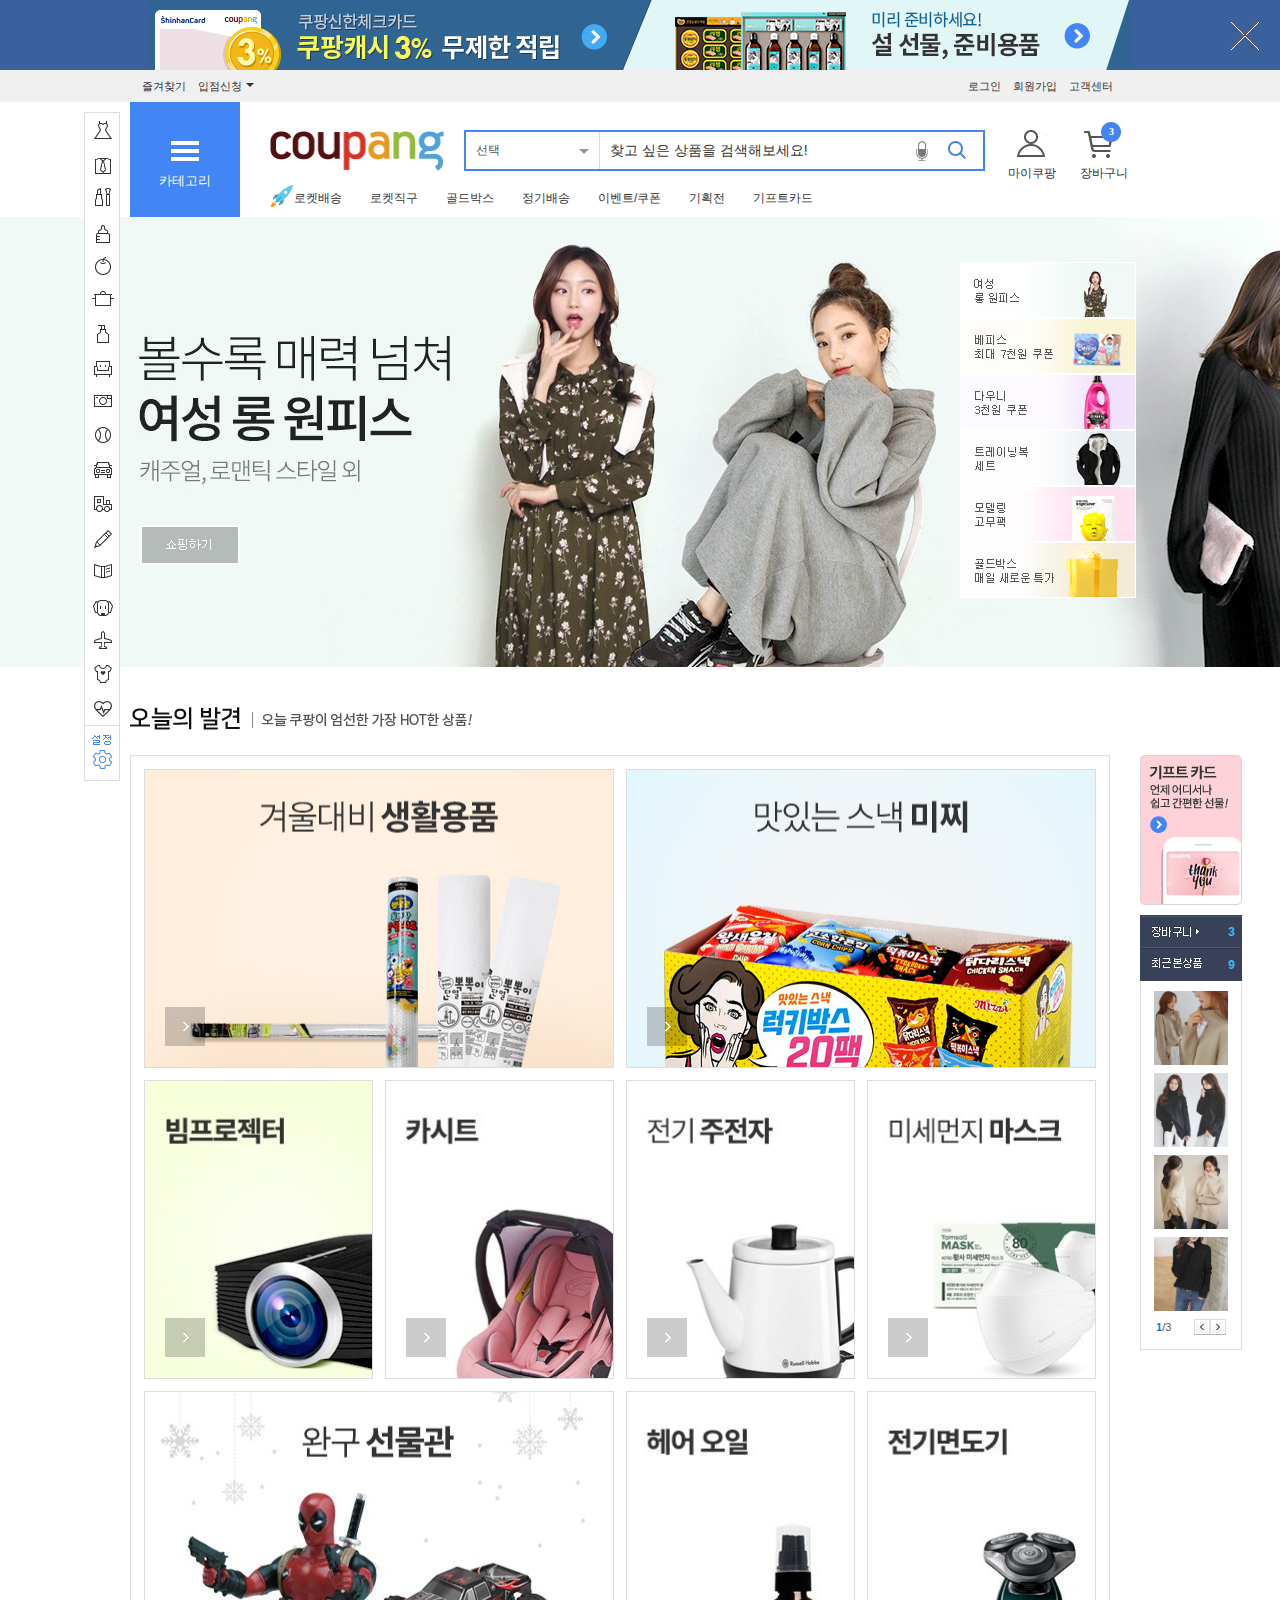
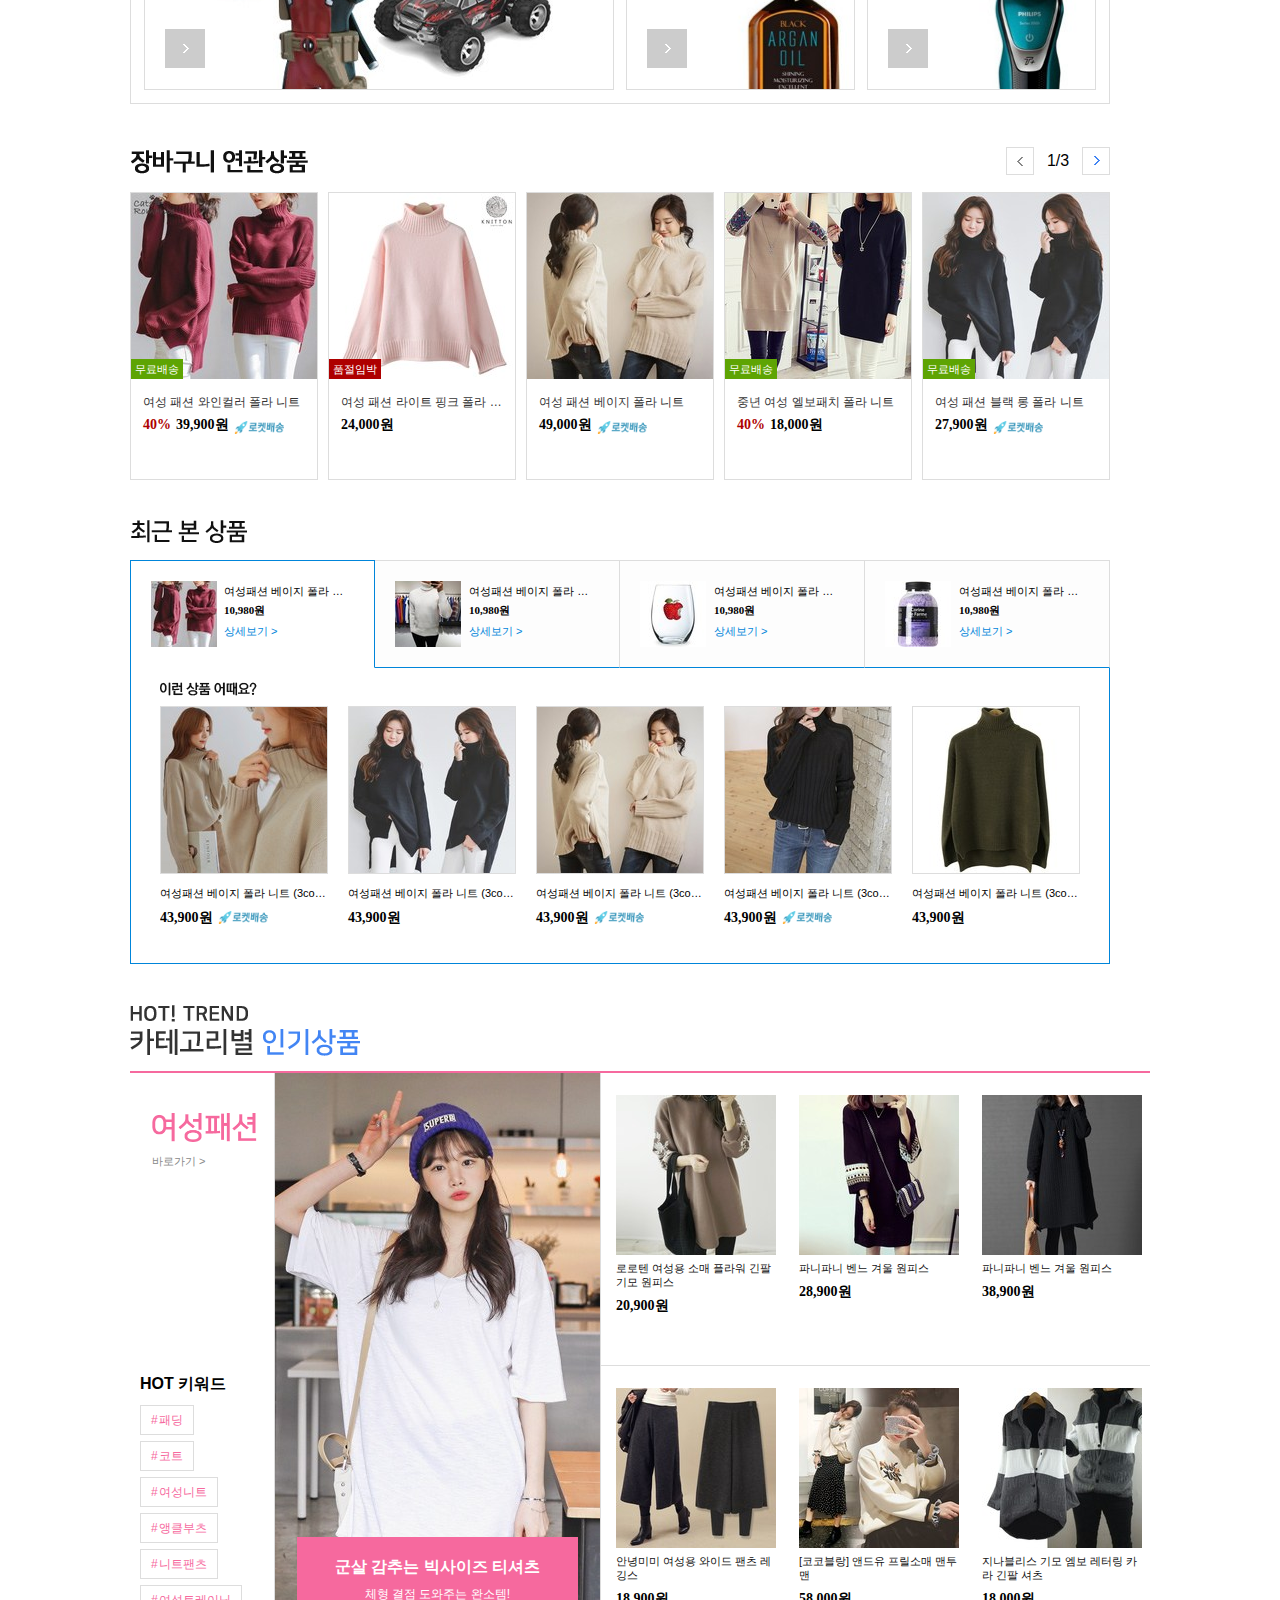
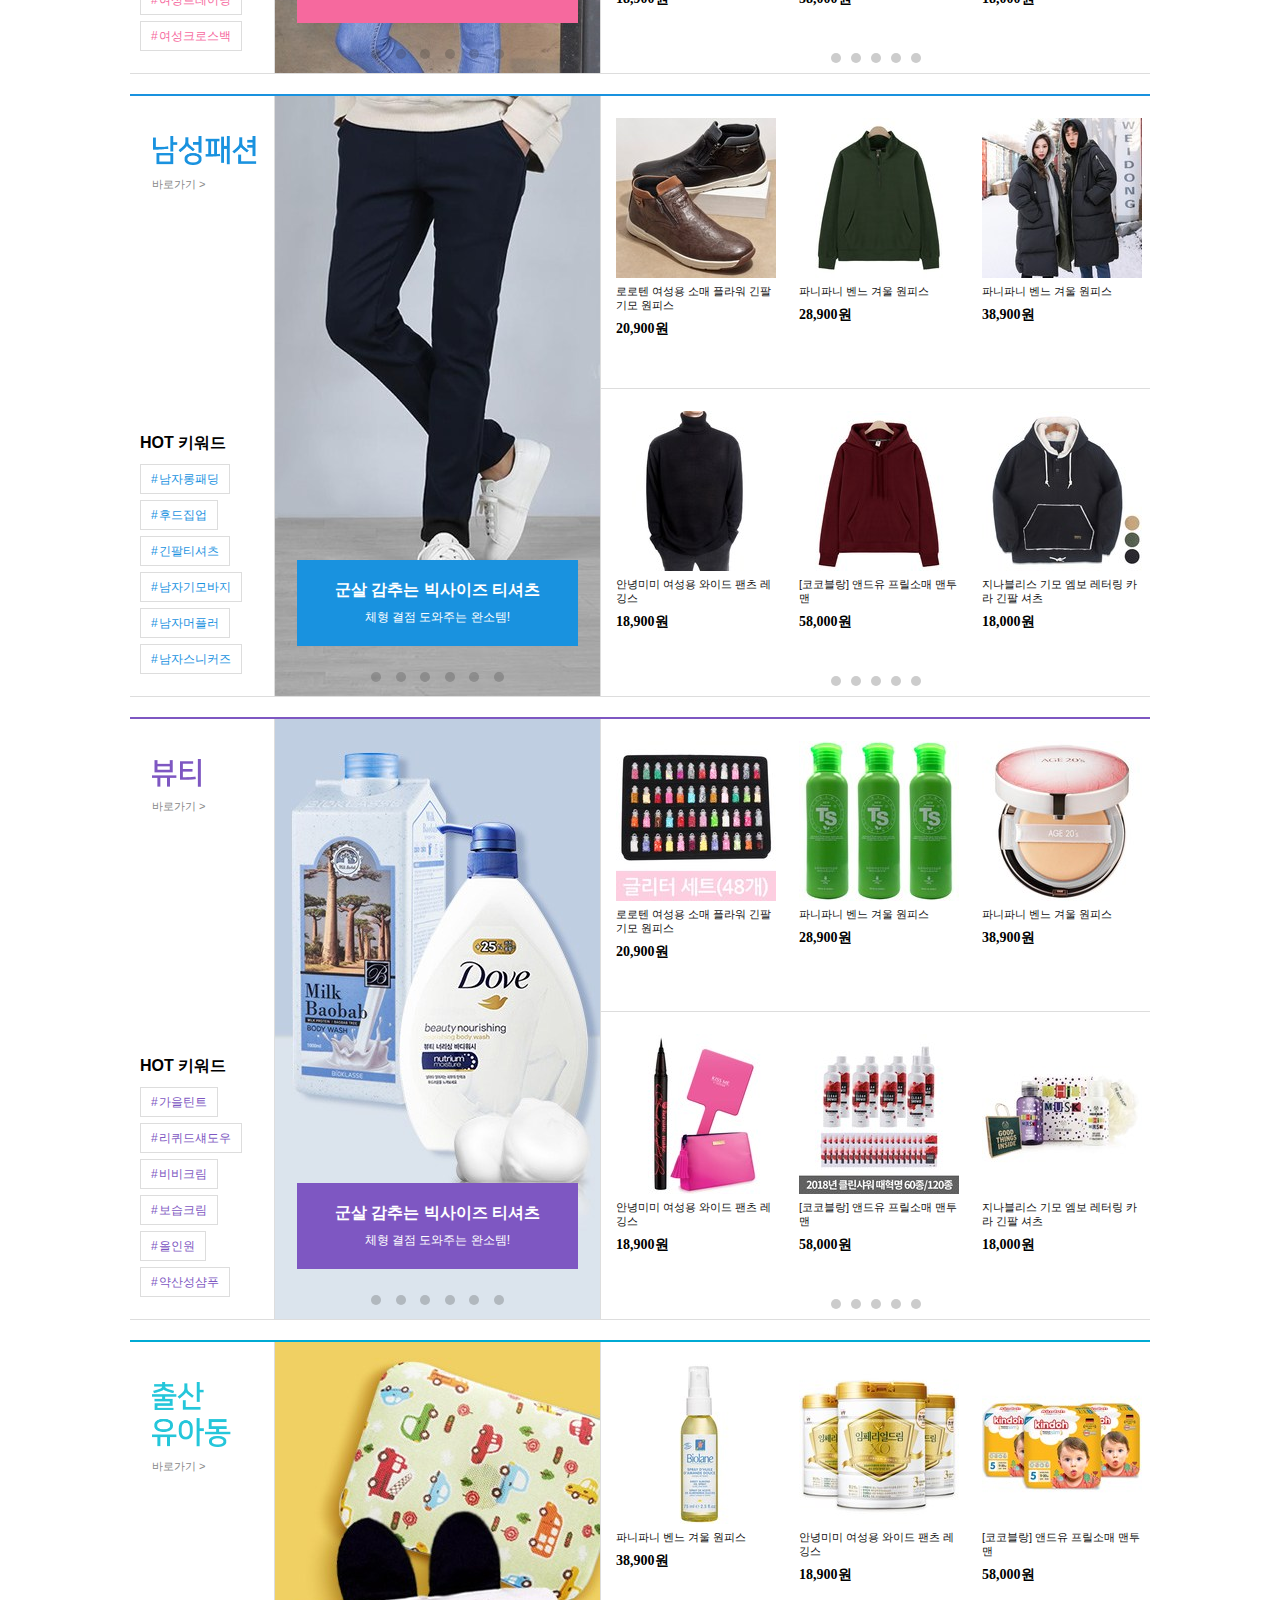
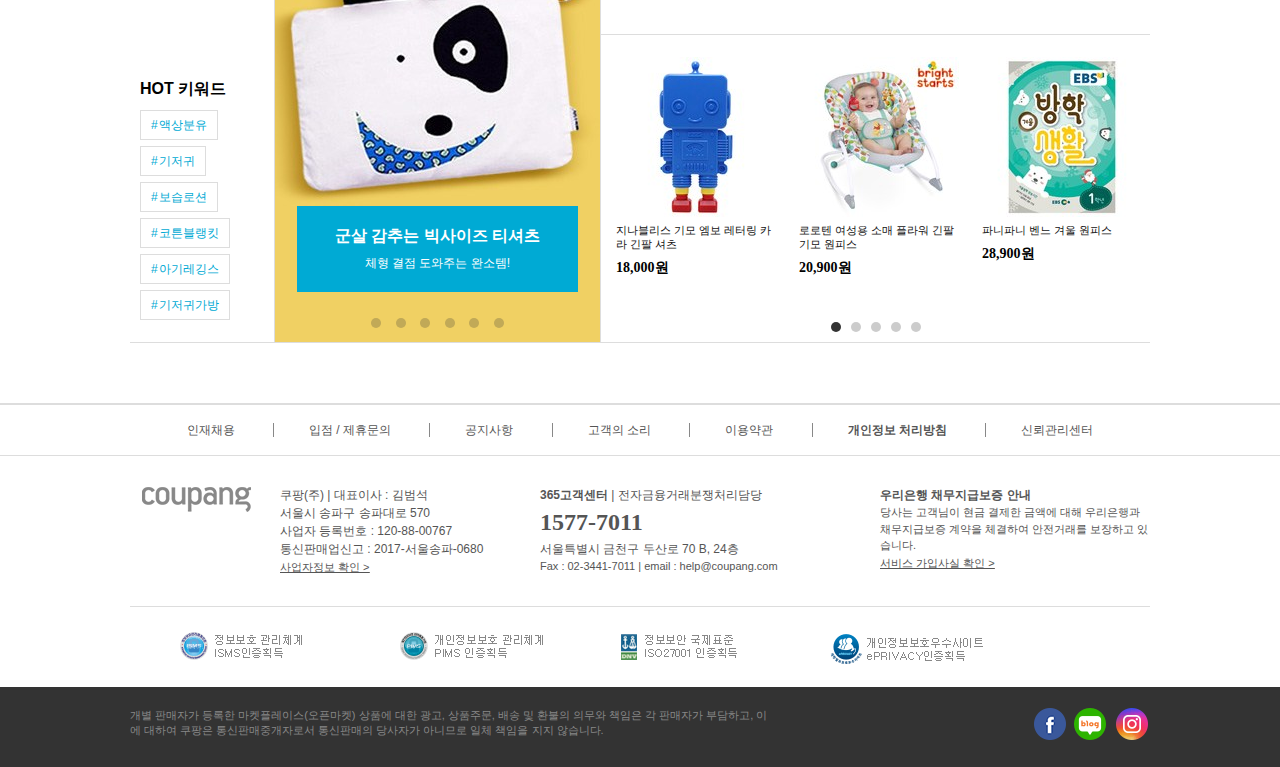
<file: coupang/index.html>
<!DOCTYPE html>
<html lang="ko">
<head>
	<meta charset="UTF-8">
	<meta name="viewport" content="width=device-width,user-scalable=no,initial-scale=1.0,maximum-scale=1.0, minimum-scale=1.0">
	<meta http-equiv="X-UA-Compatible" content="IE=edge">
	<title>쿠팡!</title>
	<!-- CSS -->
	<link rel="stylesheet" type="text/css" href="./css/common.css">
	<link rel="stylesheet" type="text/css" href="./css/main.css">
</head>
<body>
	<div id="wrap">
		<input type="radio" id="btn_banner">

		<!-- header -->
		<header>
			<div id="banner">
				<a href="#"><img src="./img/banner.jpg" alt="쿠팡캐쉬 3% 무제한 적립"></a>
				<label for="btn_banner">닫기</label>
			</div>
			<!-- /banner -->

			<div class="hdWrap">
				<div class="gnb">
					<div class="inner">
						<ul class="favorite">
							<li><a href="#">즐겨찾기</a></li>
							<li>
								<a href="#">입점신청</a>
								<div class="detail">
									<a href="#">배송상품</a>
									<a href="#">여행·문화</a>
									<a href="#">로켓배송</a>
								</div>
								<!-- /detail -->
							</li>
						</ul>
						<!-- /favorite -->

						<ul class="member">
							<li><a href="#">로그인</a></li>
							<li><a href="#">회원가입</a></li>
							<li>
								<a href="#">고객센터</a>
								<div class="detail">
									<a href="#">자주묻는 질문</a>
									<a href="#">1:1 채팅문의</a>
									<a href="#">고객의 소리</a>
									<a href="#">취소 / 반품 안내</a>
									<a href="#">WOW 서비스</a>
								</div>
								<!-- /detail -->
							</li>
						</ul>
						<!-- /member -->
					</div>
					<!-- /inner -->
				</div>
				<!-- /gnb -->

				<div class="hdCnt">
					<div class="inner">
						<div class="cateWrap">
							<p class="category">카테고리</p>
							<!-- /category -->

							<div class="cate">
								<!-- catelist1 -->
								<ul class="cateList1">
									<li class="cateItem1" style="background-position-y: -27px;">
										<a href="#" class="cateName1">패션의류/잡화</a>
										<ul class="cateList2">
											<!-- bglink -->
											<li class="bgLink"><a href="#"></a></li>

											<!-- cateitem2 -->
											<li class="cateItem2">
												<a href="#" class="cateName2">시즌관</a>

												<!-- catelist3 -->
												<ul class="cateList3">
													<li class="cateItem3"><a href="#" class="cateName3">여성패션</a></li>
													<li class="cateItem3"><a href="#" class="cateName3">남성패션</a></li>
													<li class="cateItem3"><a href="#" class="cateName3">베이비여아(0~3세)</a></li>
													<li class="cateItem3"><a href="#" class="cateName3">베이비남아(0~3세)</a></li>
													<li class="cateItem3"><a href="#" class="cateName3">키즈여아(3~8세)</a></li>
													<li class="cateItem3"><a href="#" class="cateName3">키즈남아(3~8세)</a></li>
													<li class="cateItem3"><a href="#" class="cateName3">주니어여아(9~17세)</a></li>
													<li class="cateItem3"><a href="#" class="cateName3">주니어남아(9~17세)</a></li>
												</ul>
											</li>
											<li class="cateItem2"><a href="#" class="cateName2">여성패션</a></li>
											<li class="cateItem2"><a href="#" class="cateName2">남성패션</a></li>
											<li class="cateItem2"><a href="#" class="cateName2">베이비패션 (0~3세)</a></li>
											<li class="cateItem2"><a href="#" class="cateName2">여아패션 (3세 이상)</a></li>
											<li class="cateItem2"><a href="#" class="cateName2">남아패션 (3세 이상)</a></li>
											<li class="cateItem2"><a href="#" class="cateName2">스포츠패션</a></li>
											<li class="cateItem2"><a href="#" class="cateName2">신발</a></li>
											<li class="cateItem2"><a href="#" class="cateName2">가방/잡화</a></li>
											<li class="cateItem2"><a href="#" class="cateName2">명품패션</a></li>
										</ul>
									</li>
									<li class="cateItem1" style="background-position-y: -111px;"><a href="#" class="cateName1">뷰티</a></li>
									<li class="cateItem1" style="background-position-y: -153px;"><a href="#" class="cateName1">출산/유아동</a></li>
									<li class="cateItem1" style="background-position-y: -195px;"><a href="#" class="cateName1">식품</a></li>
									<li class="cateItem1" style="background-position-y: -237px;"><a href="#" class="cateName1">주방용품</a></li>
									<li class="cateItem1" style="background-position-y: -279px;"><a href="#" class="cateName1">생활용품</a></li>
									<li class="cateItem1" style="background-position-y: -321px;"><a href="#" class="cateName1">홈인테리어</a></li>
									<li class="cateItem1" style="background-position-y: -363px;"><a href="#" class="cateName1 new">가전디지털</a></li>
									<li class="cateItem1" style="background-position-y: -405px;"><a href="#" class="cateName1">스포츠/레저</a></li>
									<li class="cateItem1" style="background-position-y: -741px;"><a href="#" class="cateName1">자동차용품</a></li>
									<li class="cateItem1" style="background-position-y: -531px;"><a href="#" class="cateName1 new">도서/음반/DVD</a></li>
									<li class="cateItem1" style="background-position-y: -699px;"><a href="#" class="cateName1">완구/취미</a></li>
									<li class="cateItem1" style="background-position-y: -447px;"><a href="#" class="cateName1">문구/오피스</a></li>
									<li class="cateItem1" style="background-position-y: -489px;"><a href="#" class="cateName1">반려동물용품</a></li>
									<li class="cateItem1" style="background-position-y: -825px;"><a href="#" class="cateName1">헬스/건강식품</a></li>
								</ul>

								<!-- catelist1 -->
								<ul class="cateList1">
									<li class="cateItem1" style="background-position-y: -573px;"><a href="#" class="cateName1 new">여행</a></li>
									<li class="cateItem1" style="background-position-y: -657px;"><a href="#" class="cateName1 new">공연/전시/체험</a></li>
									<li class="cateItem1" style="background-position-y: -783px;"><a href="#" class="cateName1">기프트카드</a></li>
								</ul>

								<!-- catelist1 -->
								<ul class="cateList1">
									<li class="cateItem1" style="background-position-y: -867px;"><a href="#" class="cateName1 new">테마관 </a></li>
								</ul>
							</div>
							<!-- /cate -->
						</div>
						<!-- /cateWrap -->

						<div class="cntArea">
							<div class="searchWrap clearfix">
								<h1><a href="#">COUPANG</a></h1>
								<!-- h1 -->

								<div class="barWrap">
									<div class="barSelect">
										<!-- input -->
										<input type="checkbox" id="btnSelect">
										<input type="radio" name="grpSelect" id="bar_all">
										<input type="radio" name="grpSelect" id="bar_season">
										<input type="radio" name="grpSelect" id="bar_woman">
										<input type="radio" name="grpSelect" id="bar_man">
										<input type="radio" name="grpSelect" id="bar_baby">
										<input type="radio" name="grpSelect" id="bar_girl">
										<input type="radio" name="grpSelect" id="bar_boy">
										<input type="radio" name="grpSelect" id="bar_sports">
										<input type="radio" name="grpSelect" id="bar_shoes">
										<input type="radio" name="grpSelect" id="bar_bag">
										<input type="radio" name="grpSelect" id="bar_luxury">
										<input type="radio" name="grpSelect" id="bar_beauty">

										<!-- label -->
										<label for="btnSelect" class="selected"></label>

										<div class="selectDetail">
											<ul>
												<li><label for="bar_all">전체</label></li>
												<li><label for="bar_season">시즌관</label></li>
												<li><label for="bar_woman">여성패션</label></li>
												<li><label for="bar_man">남성패션</label></li>
												<li><label for="bar_baby">베이비패션 (0~3세)</label></li>
												<li><label for="bar_girl">여아패션 (3세 이상)</label></li>
												<li><label for="bar_boy">남아패션 (3세 이상)</label></li>
												<li><label for="bar_sports">스포츠패션</label></li>
												<li><label for="bar_shoes">신발</label></li>
												<li><label for="bar_bag">가방/잡화</label></li>
												<li><label for="bar_luxury">명품패션</label></li>
												<li><label for="bar_beauty">뷰티</label></li>
											</ul>
										</div>
										<!-- /selectDetail -->
									</div>
									<!-- /barSelect -->

									<input type="text" placeholder="찾고 싶은 상품을 검색해보세요!">
									<!-- /input -->

									<label class="mic">
										<input type="checkbox">
										<i>마이크</i>
									</label>
									<!-- /mic -->

									<input type="submit" value="검색">
									<!-- /input -->
								</div>
								<!-- /barWrap -->
							</div>
							<!-- /searchWrap -->

							<nav>
								<ul>
									<li class="rocket"><a href="#">로켓배송</a></li>
									<li><a href="#">로켓직구</a></li>
									<li><a href="#">골드박스</a></li>
									<li><a href="#">정기배송</a></li>
									<li><a href="#">이벤트/쿠폰</a></li>
									<li><a href="#">기획전</a></li>
									<li><a href="#">기프트카드</a></li>
								</ul>
							</nav>
							<!-- /nav -->
						</div>
						<!-- /cntArea -->

						<div class="userPage">
							<div class="pageList myPage">
								<a href="#"><span>마이쿠팡</span></a>
							</div>
							<!-- /myPage -->

							<div class="pageList cart">
								<a href="#"><span>장바구니</span></a>
								<!-- /a -->

								<div class="cartDetail">
									<div class="detailFrm">
										<ul>
											<li>
												<a href="#">
													<span class="thumb"><img src="./img/aside_01.jpg"></span>
													<span class="prodName">수빈이가 좋아하는 데코레이션 꾸미기</span>
												</a>
											</li>
											<li>
												<a href="#">
													<span class="thumb"><img src="./img/aside_01.jpg"></span>
													<span class="prodName">수빈이가 좋아하는 데코레이션 꾸미기</span>
												</a>
											</li>
											<li>
												<a href="#">
													<span class="thumb"><img src="./img/aside_01.jpg"></span>
													<span class="prodName">수빈이가 좋아하는 데코레이션 꾸미기</span>
												</a>
											</li>
										</ul>
										<!-- /ul -->

										<a href="#" class="viewCart">장바구니 전체보기</a>
										<!-- /viewCart -->
									</div>
									<!-- /detailFrm -->
								</div>
								<!-- /cartDetail -->

								<i class="itemLength"></i>
								<!-- /itemLength -->
							</div>
							<!-- /cart -->
						</div>
						<!-- /userPage -->
					</div>
					<!-- /inner -->
				</div>
				<!-- /hdCnt -->
			</div>
			<!-- /hdWrap -->
		</header>
		<!-- /header -->

		<!-- container -->
		<div id="container">
			<div id="visual">
				<!-- btnVisual -->
				<a href="#" class="btnVisual" style="top: 45px; background-image: url(./img/visual_btn_01.jpg);">여성 롱 원피스</a>
				<a href="#" class="btnVisual" style="top: 101px; background-image: url(./img/visual_btn_02.jpg);">베피스 최대 7천원 쿠폰</a>
				<a href="#" class="btnVisual" style="top: 157px; background-image: url(./img/visual_btn_03.jpg);">다우니 3천원 할인 쿠폰</a>
				<a href="#" class="btnVisual" style="top: 213px; background-image: url(./img/visual_btn_04.jpg);">트레이닝복 세트</a>
				<a href="#" class="btnVisual" style="top: 269px; background-image: url(./img/visual_btn_05.jpg);">모델링 고무팩</a>
				<a href="#" class="btnVisual" style="top: 325px; background-image: url(./img/visual_btn_06.jpg);">골드박스 매일 새로운 특가</a>

				<!-- bgVisual -->
				<div class="bgVisual" style="background-image: url(./img/visual_01.jpg);"><a href="#" class="inner">여성 롱 원피스 : 쇼핑바로가기</a></div>
				<div class="bgVisual" style="background-image: url(./img/visual_02.jpg);"><a href="#" class="inner">베피스 최대 7천원 쿠폰 : 쇼핑바로가기</a></div>
				<div class="bgVisual" style="background-image: url(./img/visual_03.jpg);"><a href="#" class="inner">다우니 3천원 할인 쿠폰 : 쇼핑바로가기</a></div>
				<div class="bgVisual" style="background-image: url(./img/visual_04.jpg);"><a href="#" class="inner">트레이닝복 세트 : 쇼핑바로가기</a></div>
				<div class="bgVisual" style="background-image: url(./img/visual_05.jpg);"><a href="#" class="inner">모델링 고무팩 : 쇼핑바로가기</a></div>
				<div class="bgVisual" style="background-image: url(./img/visual_06.jpg);"><a href="#" class="inner">골드박스 매일 새로운 특가 : 쇼핑바로가기</a></div>
			</div>
			<!-- /visual -->

			<div id="content">
				<div class="inner">
					<aside>
						<a href="#" class="banner">기프트카드~언제 어디서나 쉽고 간단한 선물!</a>
						<!-- /banner -->

						<div class="util">
							<div class="cart"><a href="#" class="asideBtn">장바구니</a></div>
							<!-- /cart -->

							<div class="recent">
								<a href="#" class="asideBtn">최근 본상품</a>
								<!-- /asideBtn -->

								<div class="recentDetail">
									<input type="radio" name="recentPage" id="page1" checked>
									<input type="radio" name="recentPage" id="page2">
									<input type="radio" name="recentPage" id="page3">
									<!-- /input -->

									<ul>
										<!-- page1 -->
										<li class="page1">
											<a href="#">
												<span class="info">
													<span class="name ellipsis">여성 패션 베이지 목 폴라 니트</span>
													<span class="price"><em>16,900</em>원</span>
												</span>
												<span class="thumb" style="background-image: url(./img/recent_01.jpg)"></span>
											</a>
											<i class="btnClose">닫기</i>
										</li>
										<li class="page1">
											<a href="#">
												<span class="info">
													<span class="name ellipsis">여성 패션 베이지 목 폴라 니트</span>
													<span class="price"><em>16,900</em>원</span>
												</span>
												<span class="thumb" style="background-image: url(./img/recent_02.jpg)"></span>
											</a>
											<i class="btnClose">닫기</i>
										</li>
										<li class="page1">
											<a href="#">
												<span class="info">
													<span class="name ellipsis">여성 패션 베이지 목 폴라 니트</span>
													<span class="price"><em>16,900</em>원</span>
												</span>
												<span class="thumb" style="background-image: url(./img/recent_03.jpg)"></span>
											</a>
											<i class="btnClose">닫기</i>
										</li>
										<li class="page1">
											<a href="#">
												<span class="info">
													<span class="name ellipsis">여성 패션 베이지 목 폴라 니트</span>
													<span class="price"><em>16,900</em>원</span>
												</span>
												<span class="thumb" style="background-image: url(./img/recent_04.jpg)"></span>
											</a>
											<i class="btnClose">닫기</i>
										</li>

										<!-- page2 -->
										<li class="page2">
											<a href="#">
												<span class="info">
													<span class="name ellipsis">여성 패션 베이지 목 폴라 니트</span>
													<span class="price"><em>16,900</em>원</span>
												</span>
												<span class="thumb" style="background-image: url(./img/recent_05.jpg)"></span>
											</a>
											<i class="btnClose">닫기</i>
										</li>
										<li class="page2">
											<a href="#">
												<span class="info">
													<span class="name ellipsis">여성 패션 베이지 목 폴라 니트</span>
													<span class="price"><em>16,900</em>원</span>
												</span>
												<span class="thumb" style="background-image: url(./img/recent_06.jpg)"></span>
											</a>
											<i class="btnClose">닫기</i>
										</li>
										<li class="page2">
											<a href="#">
												<span class="info">
													<span class="name ellipsis">여성 패션 베이지 목 폴라 니트</span>
													<span class="price"><em>16,900</em>원</span>
												</span>
												<span class="thumb" style="background-image: url(./img/recent_07.jpg)"></span>
											</a>
											<i class="btnClose">닫기</i>
										</li>
										<li class="page2">
											<a href="#">
												<span class="info">
													<span class="name ellipsis">여성 패션 베이지 목 폴라 니트</span>
													<span class="price"><em>16,900</em>원</span>
												</span>
												<span class="thumb" style="background-image: url(./img/recent_08.jpg)"></span>
											</a>
											<i class="btnClose">닫기</i>
										</li>

										<!-- page3 -->
										<li class="page3">
											<a href="#">
												<span class="info">
													<span class="name ellipsis">여성 패션 베이지 목 폴라 니트</span>
													<span class="price"><em>16,900</em>원</span>
												</span>
												<span class="thumb" style="background-image: url(./img/recent_09.jpg)"></span>
											</a>
											<i class="btnClose">닫기</i>
										</li>
									</ul>
									<!-- /ul -->

									<div class="controlArea">
										<div class="pageView">/</div>
										<!-- /pageView -->

										<div class="pageArrow">
											<label for="page3" class="page1 prev">이전</label>
											<label for="page2" class="page1 next">다음</label>
											<label for="page1" class="page2 prev">이전</label>
											<label for="page3" class="page2 next">다음</label>
											<label for="page2" class="page3 prev">이전</label>
											<label for="page1" class="page3 next">다음</label>
										</div>
										<!-- /pageArrow -->
									</div>
									<!-- /controlArea -->
								</div>
								<!-- /recentDetail -->
							</div>
							<!-- /recent -->
						</div>
					</aside>
					<!-- /aside -->

					<section id="today">
						<h3>오늘의 발견</h3>
						<!-- /h3 -->

						<div class="sectionCnt">
							<a href="#" class="wide" style="background-image: url(./img/today_01.jpg)">겨울대비 생활용품</a>
							<a href="#" class="wide" style="background-image: url(./img/today_02.jpg)">맛있는 스낵 미찌</a>
							<a href="#" style="background-image: url(./img/today_03.jpg)">빔프로젝터</a>
							<a href="#" style="background-image: url(./img/today_04.jpg)">카시트</a>
							<a href="#" style="background-image: url(./img/today_05.jpg)">전기주전자</a>
							<a href="#" style="background-image: url(./img/today_06.jpg)">미세먼지 마스크</a>
							<a href="#" class="wide" style="background-image: url(./img/today_07.jpg)">완구 선물관</a>
							<a href="#" style="background-image: url(./img/today_08.jpg)">헤어오일</a>
							<a href="#" style="background-image: url(./img/today_09.jpg)">전기면도기</a>
						</div>
						<!-- /sectionCnt -->
					</section>
					<!-- /today -->

					<section id="cart">
						<h3>장바구니 연관상품</h3>
						<!-- /h3 -->

						<div class="sectionCnt">
							<input type="radio" name="cartPage" id="cartPage1" checked>
							<input type="radio" name="cartPage" id="cartPage2">
							<input type="radio" name="cartPage" id="cartPage3">
							<!-- /input -->

							<ul>
								<!-- page1 -->
								<li class="page1 delivaryFree">
									<a href="#">
										<span class="thumb" style="background-image: url(./img/cart_01.jpg);"></span>
										<span class="info">
											<span class="name ellipsis">여성 패션 와인컬러 폴라 니트</span>
											<span class="price sale">39,900<i class="rocket"></i></span>
										</span>
									</a>
								</li>
								<li class="page1 almostSoldout">
									<a href="#">
										<span class="thumb" style="background-image: url(./img/cart_02.jpg);"></span>
										<span class="info">
											<span class="name ellipsis">여성 패션 라이트 핑크 폴라 니트</span>
											<span class="price">24,000</span>
										</span>
									</a>
								</li>
								<li class="page1">
									<a href="#">
										<span class="thumb" style="background-image: url(./img/cart_03.jpg);"></span>
										<span class="info">
											<span class="name ellipsis">여성 패션 베이지 폴라 니트</span>
											<span class="price">49,000<i class="rocket"></i></span>
										</span>
									</a>
								</li>
								<li class="page1 delivaryFree">
									<a href="#">
										<span class="thumb" style="background-image: url(./img/cart_04.jpg);"></span>
										<span class="info">
											<span class="name ellipsis">중년 여성 엘보패치 폴라 니트</span>
											<span class="price sale">18,000</span>
										</span>
									</a>
								</li>
								<li class="page1 delivaryFree">
									<a href="#">
										<span class="thumb" style="background-image: url(./img/cart_05.jpg);"></span>
										<span class="info">
											<span class="name ellipsis">여성 패션 블랙 롱 폴라 니트</span>
											<span class="price">27,900<i class="rocket"></i></span>
										</span>
									</a>
								</li>

								<!-- page2 -->
								<li class="page2 almostSoldout">
									<a href="#">
										<span class="thumb" style="background-image: url(./img/cart_02.jpg);"></span>
										<span class="info">
											<span class="name ellipsis">여성 패션 베이지 목 폴라 니트</span>
											<span class="price sale">16,900<i class="rocket"></i></span>
										</span>
									</a>
								</li>
								<li class="page2 delivaryFree">
									<a href="#">
										<span class="thumb" style="background-image: url(./img/cart_03.jpg);"></span>
										<span class="info">
											<span class="name ellipsis">여성 패션 베이지 목 폴라 니트</span>
											<span class="price sale">16,900</span>
										</span>
									</a>
								</li>
								<li class="page2">
									<a href="#">
										<span class="thumb" style="background-image: url(./img/cart_04.jpg);"></span>
										<span class="info">
											<span class="name ellipsis">여성 패션 베이지 목 폴라 니트</span>
											<span class="price">16,900</span>
										</span>
									</a>
								</li>
								<li class="page2 delivaryFree">
									<a href="#">
										<span class="thumb" style="background-image: url(./img/cart_05.jpg);"></span>
										<span class="info">
											<span class="name ellipsis">여성 패션 베이지 목 폴라 니트</span>
											<span class="price">16,900</span>
										</span>
									</a>
								</li>
								<li class="page2">
									<a href="#">
										<span class="thumb" style="background-image: url(./img/cart_01.jpg);"></span>
										<span class="info">
											<span class="name ellipsis">여성 패션 베이지 목 폴라 니트</span>
											<span class="price">16,900<i class="rocket"></i></span>
										</span>
									</a>
								</li>

								<!-- page3 -->
								<li class="page3">
									<a href="#">
										<span class="thumb" style="background-image: url(./img/cart_03.jpg);"></span>
										<span class="info">
											<span class="name ellipsis">여성 패션 베이지 목 폴라 니트</span>
											<span class="price sale">16,900<i class="rocket"></i></span>
										</span>
									</a>
								</li>
								<li class="page3 delivaryFree">
									<a href="#">
										<span class="thumb" style="background-image: url(./img/cart_04.jpg);"></span>
										<span class="info">
											<span class="name ellipsis">여성 패션 베이지 목 폴라 니트</span>
											<span class="price">16,900<i class="rocket"></i></span>
										</span>
									</a>
								</li>
								<li class="page3 delivaryFree">
									<a href="#">
										<span class="thumb" style="background-image: url(./img/cart_05.jpg);"></span>
										<span class="info">
											<span class="name ellipsis">여성 패션 베이지 목 폴라 니트</span>
											<span class="price">16,900<i class="rocket"></i></span>
										</span>
									</a>
								</li>
								<li class="page3">
									<a href="#">
										<span class="thumb" style="background-image: url(./img/cart_01.jpg);"></span>
										<span class="info">
											<span class="name ellipsis">여성 패션 베이지 목 폴라 니트</span>
											<span class="price sale">16,900</span>
										</span>
									</a>
								</li>
								<li class="page3 almostSoldout">
									<a href="#">
										<span class="thumb" style="background-image: url(./img/cart_02.jpg);"></span>
										<span class="info">
											<span class="name ellipsis">여성 패션 베이지 목 폴라 니트</span>
											<span class="price">16,900</span>
										</span>
									</a>
								</li>
							</ul>
							<!-- /ul -->

							<div class="controlArea">
								<span class="pageView">/3</span>
								<label for="cartPage3" class="page1 prev">이전</label>
								<label for="cartPage2" class="page1 next">다음</label>
								<label for="cartPage1" class="page2 prev">이전</label>
								<label for="cartPage3" class="page2 next">다음</label>
								<label for="cartPage2" class="page3 prev">이전</label>
								<label for="cartPage1" class="page3 next">다음</label>
							</div>
							<!-- /controlArea -->
						</div>
						<!-- /sectionCnt -->
					</section>
					<!-- /cartList -->

					<section id="recent">
						<h3>최근 본 상품</h3>
						<!-- /h3 -->

						<div class="sectionCnt">
							<div class="cntArea">
								<input type="radio" name="recentView" id="recent1" checked>
								<!-- /input -->

								<label for="recent1" class="recentBtn">
									<span class="thumb"><img src="./img/recent_thumb_01.jpg"></span>
									<span class="info">
										<span class="prodName ellipsis">여성패션 베이지 폴라 니트 (3color)</span>
										<span class="price">10,980</span>
										<span class="link">상세보기</span>
									</span>
								</label>
								<!-- /recentBtn -->

								<div class="recentView">
									<h4>이런 상품 어때요?</h4>
									<!-- /h4 -->

									<ul>
										<li>
											<a href="#">
												<span class="thumb"><img src="./img/recent_01.jpg"></span>
												<span class="info">
													<span class="prodName ellipsis">여성패션 베이지 폴라 니트 (3color)</span>
													<span class="price">43,900<i class="rocket"></i></span>
												</span>
											</a>
										</li>
										<li>
											<a href="#">
												<span class="thumb"><img src="./img/recent_02.jpg"></span>
												<span class="info">
													<span class="prodName ellipsis">여성패션 베이지 폴라 니트 (3color)</span>
													<span class="price">43,900</span>
												</span>
											</a>
										</li>
										<li>
											<a href="#">
												<span class="thumb"><img src="./img/recent_03.jpg"></span>
												<span class="info">
													<span class="prodName ellipsis">여성패션 베이지 폴라 니트 (3color)</span>
													<span class="price">43,900<i class="rocket"></i></span>
												</span>
											</a>
										</li>
										<li>
											<a href="#">
												<span class="thumb"><img src="./img/recent_04.jpg"></span>
												<span class="info">
													<span class="prodName ellipsis">여성패션 베이지 폴라 니트 (3color)</span>
													<span class="price">43,900<i class="rocket"></i></span>
												</span>
											</a>
										</li>
										<li>
											<a href="#">
												<span class="thumb"><img src="./img/recent_05.jpg"></span>
												<span class="info">
													<span class="prodName ellipsis">여성패션 베이지 폴라 니트 (3color)</span>
													<span class="price">43,900</span>
												</span>
											</a>
										</li>
									</ul>
									<!-- /ul -->
								</div>
								<!-- /recentView -->
							</div>
							<!-- /cntArea -->

							<div class="cntArea">
								<input type="radio" name="recentView" id="recent2">
								<!-- /input -->

								<label for="recent2" class="recentBtn">
									<span class="thumb"><img src="./img/recent_thumb_02.jpg"></span>
									<span class="info">
										<span class="prodName ellipsis">여성패션 베이지 폴라 니트 (3color)</span>
										<span class="price">10,980</span>
										<span class="link">상세보기</span>
									</span>
								</label>
								<!-- /recentBtn -->

								<div class="recentView">
									<h4>이런 상품 어때요?</h4>
									<!-- /h4 -->

									<ul>
										<li>
											<a href="#">
												<span class="thumb"><img src="./img/recent_06.jpg"></span>
												<span class="info">
													<span class="prodName ellipsis">여성패션 베이지 폴라 니트 (3color)</span>
													<span class="price">43,900<i class="rocket"></i></span>
												</span>
											</a>
										</li>
										<li>
											<a href="#">
												<span class="thumb"><img src="./img/recent_07.jpg"></span>
												<span class="info">
													<span class="prodName ellipsis">여성패션 베이지 폴라 니트 (3color)</span>
													<span class="price">43,900<i class="rocket"></i></span>
												</span>
											</a>
										</li>
										<li>
											<a href="#">
												<span class="thumb"><img src="./img/recent_08.jpg"></span>
												<span class="info">
													<span class="prodName ellipsis">여성패션 베이지 폴라 니트 (3color)</span>
													<span class="price">43,900</span>
												</span>
											</a>
										</li>
										<li>
											<a href="#">
												<span class="thumb"><img src="./img/recent_09.jpg"></span>
												<span class="info">
													<span class="prodName ellipsis">여성패션 베이지 폴라 니트 (3color)</span>
													<span class="price">43,900</span>
												</span>
											</a>
										</li>
										<li>
											<a href="#">
												<span class="thumb"><img src="./img/recent_10.jpg"></span>
												<span class="info">
													<span class="prodName ellipsis">여성패션 베이지 폴라 니트 (3color)</span>
													<span class="price">43,900<i class="rocket"></i></span>
												</span>
											</a>
										</li>
									</ul>
									<!-- /ul -->
								</div>
								<!-- /recentView -->
							</div>
							<!-- /cntArea -->

							<div class="cntArea">
								<input type="radio" name="recentView" id="recent3">
								<!-- /input -->

								<label for="recent3" class="recentBtn">
									<span class="thumb"><img src="./img/recent_thumb_03.jpg"></span>
									<span class="info">
										<span class="prodName ellipsis">여성패션 베이지 폴라 니트 (3color)</span>
										<span class="price">10,980</span>
										<span class="link">상세보기</span>
									</span>
								</label>
								<!-- /recentBtn -->

								<div class="recentView">
									<h4>이런 상품 어때요?</h4>
									<!-- /h4 -->

									<ul>
										<li>
											<a href="#">
												<span class="thumb"><img src="./img/recent_11.jpg"></span>
												<span class="info">
													<span class="prodName ellipsis">여성패션 베이지 폴라 니트 (3color)</span>
													<span class="price">43,900</span>
												</span>
											</a>
										</li>
										<li>
											<a href="#">
												<span class="thumb"><img src="./img/recent_12.jpg"></span>
												<span class="info">
													<span class="prodName ellipsis">여성패션 베이지 폴라 니트 (3color)</span>
													<span class="price">43,900<i class="rocket"></i></span>
												</span>
											</a>
										</li>
										<li>
											<a href="#">
												<span class="thumb"><img src="./img/recent_13.jpg"></span>
												<span class="info">
													<span class="prodName ellipsis">여성패션 베이지 폴라 니트 (3color)</span>
													<span class="price">43,900<i class="rocket"></i></span>
												</span>
											</a>
										</li>
										<li>
											<a href="#">
												<span class="thumb"><img src="./img/recent_14.jpg"></span>
												<span class="info">
													<span class="prodName ellipsis">여성패션 베이지 폴라 니트 (3color)</span>
													<span class="price">43,900<i class="rocket"></i></span>
												</span>
											</a>
										</li>
										<li>
											<a href="#">
												<span class="thumb"><img src="./img/recent_15.jpg"></span>
												<span class="info">
													<span class="prodName ellipsis">여성패션 베이지 폴라 니트 (3color)</span>
													<span class="price">43,900</span>
												</span>
											</a>
										</li>
									</ul>
									<!-- /ul -->
								</div>
								<!-- /recentView -->
							</div>
							<!-- /cntArea -->

							<div class="cntArea">
								<input type="radio" name="recentView" id="recent4">
								<!-- /input -->

								<label for="recent4" class="recentBtn">
									<span class="thumb"><img src="./img/recent_thumb_04.jpg"></span>
									<span class="info">
										<span class="prodName ellipsis">여성패션 베이지 폴라 니트 (3color)</span>
										<span class="price">10,980</span>
										<span class="link">상세보기</span>
									</span>
								</label>
								<!-- /recentBtn -->

								<div class="recentView">
									<h4>이런 상품 어때요?</h4>
									<!-- /h4 -->

									<ul>
										<li>
											<a href="#">
												<span class="thumb"><img src="./img/recent_16.jpg"></span>
												<span class="info">
													<span class="prodName ellipsis">여성패션 베이지 폴라 니트 (3color)</span>
													<span class="price">43,900<i class="rocket"></i></span>
												</span>
											</a>
										</li>
										<li>
											<a href="#">
												<span class="thumb"><img src="./img/recent_17.jpg"></span>
												<span class="info">
													<span class="prodName ellipsis">여성패션 베이지 폴라 니트 (3color)</span>
													<span class="price">43,900<i class="rocket"></i></span>
												</span>
											</a>
										</li>
										<li>
											<a href="#">
												<span class="thumb"><img src="./img/recent_18.jpg"></span>
												<span class="info">
													<span class="prodName ellipsis">여성패션 베이지 폴라 니트 (3color)</span>
													<span class="price">43,900</span>
												</span>
											</a>
										</li>
										<li>
											<a href="#">
												<span class="thumb"><img src="./img/recent_19.jpg"></span>
												<span class="info">
													<span class="prodName ellipsis">여성패션 베이지 폴라 니트 (3color)</span>
													<span class="price">43,900</span>
												</span>
											</a>
										</li>
										<li>
											<a href="#">
												<span class="thumb"><img src="./img/recent_20.jpg"></span>
												<span class="info">
													<span class="prodName ellipsis">여성패션 베이지 폴라 니트 (3color)</span>
													<span class="price">43,900<i class="rocket"></i></span>
												</span>
											</a>
										</li>
									</ul>
									<!-- /ul -->
								</div>
								<!-- /recentView -->
							</div>
							<!-- /cntArea -->
						</div>
						<!-- /sectionCnt -->
					</section>
					<!-- /recentList -->

					<section id="trend">
						<h3>카테고리별 인기상품</h3>
						<!-- /h3 -->

						<div class="sectionCnt">
							<div class="trendList" id="fashionW"><!-- 여성패션 -->
								<div class="titArea">
									<h4><img src="./img/hot_tit_fashion_W.png" alt="여성패션"></h4>
									<!-- /h4 -->

									<a href="#"></a>
									<!-- /바로가기 -->

									<div class="hotKeyword">
										<div class="tit">HOT 키워드</div>
										<a href="#">패딩</a>
										<a href="#">코트</a>
										<a href="#">여성니트</a>
										<a href="#">앵클부츠</a>
										<a href="#">니트팬츠</a>
										<a href="#">여성트레이닝</a>
										<a href="#">여성크로스백</a>
									</div>
									<!-- /hotKeyword -->
								</div>
								<!-- /titArea -->

								<div class="cntArea">
									<div class="trendAd">
										<ul>
											<li>
												<a href="#">
													<img src="./img/hot_visual_fashion_W_01.jpg">
													<em class="adName">
														<strong>가방속 쏘옥 파우치</strong>
														<span>새로운 마음으로 취향대로 바꾸세요!</span>
													</em>
												</a>
											</li>
											<li>
												<a href="#">
													<img src="./img/hot_visual_fashion_W_02.jpg">
													<em class="adName">
														<strong>여성 패션 위크</strong>
														<span>여름맞이 패션 필수템! 6.4~6.10</span>
													</em>
												</a>
											</li>
											<li>
												<a href="#">
													<img src="./img/hot_visual_fashion_W_03.jpg">
													<em class="adName">
														<strong>시원한게 최고! 반바지</strong>
														<span>린넨, 데님, 면 등 소재별로 골라봐요</span>
													</em>
												</a>
											</li>
											<li>
												<a href="#">
													<img src="./img/hot_visual_fashion_W_04.jpg">
													<em class="adName">
														<strong>여름 맞이 시원한 린넨바지</strong>
														<span>여름맞이 패션 필수템!</span>
													</em>
												</a>
											</li>
											<li>
												<a href="#">
													<img src="./img/hot_visual_fashion_W_05.jpg">
													<em class="adName">
														<strong>편하고 예쁜 여름 샌들</strong>
														<span>스트랩샌들, 통굽샌들, 에스파듀 외</span>
													</em>
												</a>
											</li>
											<li>
												<a href="#">
													<img src="./img/hot_visual_fashion_W_06.jpg">
													<em class="adName">
														<strong>군살 감추는 빅사이즈 티셔츠</strong>
														<span>체형 결점 도와주는 완소템!</span>
													</em>
												</a>
											</li>
										</ul>
										<!-- /ul -->

										<div class="adPaging">
											<i></i>
											<i></i>
											<i></i>
											<i></i>
											<i></i>
											<i></i>
										</div>
										<!-- /adPaging -->
									</div>
									<!-- /trendAd -->

									<div class="trendShop">
										<input type="radio" name="shopPage" id="shopPage1-1" checked>
										<input type="radio" name="shopPage" id="shopPage1-2">
										<input type="radio" name="shopPage" id="shopPage1-3">
										<input type="radio" name="shopPage" id="shopPage1-4">
										<input type="radio" name="shopPage" id="shopPage1-5">
										<!-- input -->

										<div class="shopList">
											<ul>
												<li>
													<a href="#">
														<span class="thumb"><img src="./img/hot_fashion_W_01.jpg" alt="상품이미지"></span>
														<span class="info">
															<span class="tit">파니파니 벤느 겨울 원피스</span>
															<span class="price">38,900</span>
														</span>
													</a>
												</li>
												<li>
													<a href="#">
														<span class="thumb"><img src="./img/hot_fashion_W_02.jpg" alt="상품이미지"></span>
														<span class="info">
															<span class="tit">안녕미미 여성용 와이드 팬츠 레깅스</span>
															<span class="price">18,900</span>
														</span>
													</a>
												</li>
												<li>
													<a href="#">
														<span class="thumb"><img src="./img/hot_fashion_W_03.jpg" alt="상품이미지"></span>
														<span class="info">
															<span class="tit">[코코블랑] 앤드유 프릴소매 맨투맨</span>
															<span class="price">58,000</span>
														</span>
													</a>
												</li>
												<li>
													<a href="#">
														<span class="thumb"><img src="./img/hot_fashion_W_04.jpg" alt="상품이미지"></span>
														<span class="info">
															<span class="tit">지나블리스 기모 엠보 레터링 카라 긴팔 셔츠</span>
															<span class="price">18,000</span>
														</span>
													</a>
												</li>
												<li>
													<a href="#">
														<span class="thumb"><img src="./img/hot_fashion_W_05.jpg" alt="상품이미지"></span>
														<span class="info">
															<span class="tit">로로텐 여성용 소매 플라워 긴팔 기모 원피스</span>
															<span class="price">20,900</span>
														</span>
													</a>
												</li>
												<li>
													<a href="#">
														<span class="thumb"><img src="./img/hot_fashion_W_06.jpg" alt="상품이미지"></span>
														<span class="info">
															<span class="tit">파니파니 벤느 겨울 원피스</span>
															<span class="price">28,900</span>
														</span>
													</a>
												</li>
											</ul>
											<!-- /ul -->

											<label for="shopPage1-5" class="prev">이전</label>
											<label for="shopPage1-2" class="next">다음</label>
										</div>
										<!-- /shopist -->

										<div class="shopList">
											<ul>
												<li>
													<a href="#">
														<span class="thumb"><img src="./img/hot_fashion_W_02.jpg" alt="상품이미지"></span>
														<span class="info">
															<span class="tit">안녕미미 여성용 와이드 팬츠 레깅스</span>
															<span class="price">18,900</span>
														</span>
													</a>
												</li>
												<li>
													<a href="#">
														<span class="thumb"><img src="./img/hot_fashion_W_03.jpg" alt="상품이미지"></span>
														<span class="info">
															<span class="tit">[코코블랑] 앤드유 프릴소매 맨투맨</span>
															<span class="price">58,000</span>
														</span>
													</a>
												</li>
												<li>
													<a href="#">
														<span class="thumb"><img src="./img/hot_fashion_W_04.jpg" alt="상품이미지"></span>
														<span class="info">
															<span class="tit">지나블리스 기모 엠보 레터링 카라 긴팔 셔츠</span>
															<span class="price">18,000</span>
														</span>
													</a>
												</li>
												<li>
													<a href="#">
														<span class="thumb"><img src="./img/hot_fashion_W_05.jpg" alt="상품이미지"></span>
														<span class="info">
															<span class="tit">로로텐 여성용 소매 플라워 긴팔 기모 원피스</span>
															<span class="price">20,900</span>
														</span>
													</a>
												</li>
												<li>
													<a href="#">
														<span class="thumb"><img src="./img/hot_fashion_W_06.jpg" alt="상품이미지"></span>
														<span class="info">
															<span class="tit">파니파니 벤느 겨울 원피스</span>
															<span class="price">28,900</span>
														</span>
													</a>
												</li>
												<li>
													<a href="#">
														<span class="thumb"><img src="./img/hot_fashion_W_01.jpg" alt="상품이미지"></span>
														<span class="info">
															<span class="tit">파니파니 벤느 겨울 원피스</span>
															<span class="price">38,900</span>
														</span>
													</a>
												</li>
											</ul>
											<!-- /ul -->

											<label for="shopPage1-1" class="prev">이전</label>
											<label for="shopPage1-3" class="next">다음</label>
										</div>
										<!-- /shopist -->

										<div class="shopList">
											<ul>
												<li>
													<a href="#">
														<span class="thumb"><img src="./img/hot_fashion_W_03.jpg" alt="상품이미지"></span>
														<span class="info">
															<span class="tit">[코코블랑] 앤드유 프릴소매 맨투맨</span>
															<span class="price">58,000</span>
														</span>
													</a>
												</li>
												<li>
													<a href="#">
														<span class="thumb"><img src="./img/hot_fashion_W_04.jpg" alt="상품이미지"></span>
														<span class="info">
															<span class="tit">지나블리스 기모 엠보 레터링 카라 긴팔 셔츠</span>
															<span class="price">18,000</span>
														</span>
													</a>
												</li>
												<li>
													<a href="#">
														<span class="thumb"><img src="./img/hot_fashion_W_05.jpg" alt="상품이미지"></span>
														<span class="info">
															<span class="tit">로로텐 여성용 소매 플라워 긴팔 기모 원피스</span>
															<span class="price">20,900</span>
														</span>
													</a>
												</li>
												<li>
													<a href="#">
														<span class="thumb"><img src="./img/hot_fashion_W_06.jpg" alt="상품이미지"></span>
														<span class="info">
															<span class="tit">파니파니 벤느 겨울 원피스</span>
															<span class="price">28,900</span>
														</span>
													</a>
												</li>
												<li>
													<a href="#">
														<span class="thumb"><img src="./img/hot_fashion_W_01.jpg" alt="상품이미지"></span>
														<span class="info">
															<span class="tit">파니파니 벤느 겨울 원피스</span>
															<span class="price">38,900</span>
														</span>
													</a>
												</li>
												<li>
													<a href="#">
														<span class="thumb"><img src="./img/hot_fashion_W_02.jpg" alt="상품이미지"></span>
														<span class="info">
															<span class="tit">안녕미미 여성용 와이드 팬츠 레깅스</span>
															<span class="price">18,900</span>
														</span>
													</a>
												</li>
											</ul>
											<!-- /ul -->

											<label for="shopPage1-2" class="prev">이전</label>
											<label for="shopPage1-4" class="next">다음</label>
										</div>
										<!-- /shopist -->

										<div class="shopList">
											<ul>
												<li>
													<a href="#">
														<span class="thumb"><img src="./img/hot_fashion_W_04.jpg" alt="상품이미지"></span>
														<span class="info">
															<span class="tit">지나블리스 기모 엠보 레터링 카라 긴팔 셔츠</span>
															<span class="price">18,000</span>
														</span>
													</a>
												</li>
												<li>
													<a href="#">
														<span class="thumb"><img src="./img/hot_fashion_W_05.jpg" alt="상품이미지"></span>
														<span class="info">
															<span class="tit">로로텐 여성용 소매 플라워 긴팔 기모 원피스</span>
															<span class="price">20,900</span>
														</span>
													</a>
												</li>
												<li>
													<a href="#">
														<span class="thumb"><img src="./img/hot_fashion_W_06.jpg" alt="상품이미지"></span>
														<span class="info">
															<span class="tit">파니파니 벤느 겨울 원피스</span>
															<span class="price">28,900</span>
														</span>
													</a>
												</li>
												<li>
													<a href="#">
														<span class="thumb"><img src="./img/hot_fashion_W_01.jpg" alt="상품이미지"></span>
														<span class="info">
															<span class="tit">파니파니 벤느 겨울 원피스</span>
															<span class="price">38,900</span>
														</span>
													</a>
												</li>
												<li>
													<a href="#">
														<span class="thumb"><img src="./img/hot_fashion_W_02.jpg" alt="상품이미지"></span>
														<span class="info">
															<span class="tit">안녕미미 여성용 와이드 팬츠 레깅스</span>
															<span class="price">18,900</span>
														</span>
													</a>
												</li>
												<li>
													<a href="#">
														<span class="thumb"><img src="./img/hot_fashion_W_03.jpg" alt="상품이미지"></span>
														<span class="info">
															<span class="tit">[코코블랑] 앤드유 프릴소매 맨투맨</span>
															<span class="price">58,000</span>
														</span>
													</a>
												</li>
											</ul>
											<!-- /ul -->

											<label for="shopPage1-3" class="prev">이전</label>
											<label for="shopPage1-5" class="next">다음</label>
										</div>
										<!-- /shopist -->

										<div class="shopList">
											<ul>
												<li>
													<a href="#">
														<span class="thumb"><img src="./img/hot_fashion_W_05.jpg" alt="상품이미지"></span>
														<span class="info">
															<span class="tit">로로텐 여성용 소매 플라워 긴팔 기모 원피스</span>
															<span class="price">20,900</span>
														</span>
													</a>
												</li>
												<li>
													<a href="#">
														<span class="thumb"><img src="./img/hot_fashion_W_06.jpg" alt="상품이미지"></span>
														<span class="info">
															<span class="tit">파니파니 벤느 겨울 원피스</span>
															<span class="price">28,900</span>
														</span>
													</a>
												</li>
												<li>
													<a href="#">
														<span class="thumb"><img src="./img/hot_fashion_W_01.jpg" alt="상품이미지"></span>
														<span class="info">
															<span class="tit">파니파니 벤느 겨울 원피스</span>
															<span class="price">38,900</span>
														</span>
													</a>
												</li>
												<li>
													<a href="#">
														<span class="thumb"><img src="./img/hot_fashion_W_02.jpg" alt="상품이미지"></span>
														<span class="info">
															<span class="tit">안녕미미 여성용 와이드 팬츠 레깅스</span>
															<span class="price">18,900</span>
														</span>
													</a>
												</li>
												<li>
													<a href="#">
														<span class="thumb"><img src="./img/hot_fashion_W_03.jpg" alt="상품이미지"></span>
														<span class="info">
															<span class="tit">[코코블랑] 앤드유 프릴소매 맨투맨</span>
															<span class="price">58,000</span>
														</span>
													</a>
												</li>
												<li>
													<a href="#">
														<span class="thumb"><img src="./img/hot_fashion_W_04.jpg" alt="상품이미지"></span>
														<span class="info">
															<span class="tit">지나블리스 기모 엠보 레터링 카라 긴팔 셔츠</span>
															<span class="price">18,000</span>
														</span>
													</a>
												</li>
											</ul>
											<!-- /ul -->

											<label for="shopPage1-4" class="prev">이전</label>
											<label for="shopPage1-1" class="next">다음</label>
										</div>
										<!-- /shopist -->

										<nav>
											<label for="shopPage1-1"></label>
											<label for="shopPage1-2"></label>
											<label for="shopPage1-3"></label>
											<label for="shopPage1-4"></label>
											<label for="shopPage1-5"></label>
										</nav>
									</div>
									<!-- /trendShop -->
								</div>
								<!-- /cntArea -->
							</div>
							<!-- /trendList -->

							<div class="trendList" id="fashionM"><!-- 남성패션 -->
								<div class="titArea">
									<h4><img src="./img/hot_tit_fashion_M.png" alt="남성패션"></h4>
									<!-- /h4 -->

									<a href="#"></a>
									<!-- /바로가기 -->

									<div class="hotKeyword">
										<div class="tit">HOT 키워드</div>
										<a href="#">남자롱패딩</a>
										<a href="#">후드집업</a>
										<a href="#">긴팔티셔츠</a>
										<a href="#">남자기모바지</a>
										<a href="#">남자머플러</a>
										<a href="#">남자스니커즈</a>
									</div>
									<!-- /hotKeyword -->
								</div>
								<!-- /titArea -->

								<div class="cntArea">
									<div class="trendAd">
										<ul>
											<li>
												<a href="#">
													<img src="./img/hot_visual_fashion_M_01.jpg">
													<em class="adName">
														<strong>가방속 쏘옥 파우치</strong>
														<span>새로운 마음으로 취향대로 바꾸세요!</span>
													</em>
												</a>
											</li>
											<li>
												<a href="#">
													<img src="./img/hot_visual_fashion_M_01.jpg">
													<em class="adName">
														<strong>여성 패션 위크</strong>
														<span>여름맞이 패션 필수템! 6.4~6.10</span>
													</em>
												</a>
											</li>
											<li>
												<a href="#">
													<img src="./img/hot_visual_fashion_M_01.jpg">
													<em class="adName">
														<strong>시원한게 최고! 반바지</strong>
														<span>린넨, 데님, 면 등 소재별로 골라봐요</span>
													</em>
												</a>
											</li>
											<li>
												<a href="#">
													<img src="./img/hot_visual_fashion_M_01.jpg">
													<em class="adName">
														<strong>여름 맞이 시원한 린넨바지</strong>
														<span>여름맞이 패션 필수템!</span>
													</em>
												</a>
											</li>
											<li>
												<a href="#">
													<img src="./img/hot_visual_fashion_M_01.jpg">
													<em class="adName">
														<strong>편하고 예쁜 여름 샌들</strong>
														<span>스트랩샌들, 통굽샌들, 에스파듀 외</span>
													</em>
												</a>
											</li>
											<li>
												<a href="#">
													<img src="./img/hot_visual_fashion_M_01.jpg">
													<em class="adName">
														<strong>군살 감추는 빅사이즈 티셔츠</strong>
														<span>체형 결점 도와주는 완소템!</span>
													</em>
												</a>
											</li>
										</ul>
										<!-- /ul -->

										<div class="adPaging">
											<i></i>
											<i></i>
											<i></i>
											<i></i>
											<i></i>
											<i></i>
										</div>
										<!-- /adPaging -->
									</div>
									<!-- /trendAd -->

									<div class="trendShop">
										<input type="radio" name="shopPage" id="shopPage2-1" checked>
										<input type="radio" name="shopPage" id="shopPage2-2">
										<input type="radio" name="shopPage" id="shopPage2-3">
										<input type="radio" name="shopPage" id="shopPage2-4">
										<input type="radio" name="shopPage" id="shopPage2-5">
										<!-- input -->

										<div class="shopList">
											<ul>
												<li>
													<a href="#">
														<span class="thumb"><img src="./img/hot_fashion_M_01.jpg" alt="상품이미지"></span>
														<span class="info">
															<span class="tit">파니파니 벤느 겨울 원피스</span>
															<span class="price">38,900</span>
														</span>
													</a>
												</li>
												<li>
													<a href="#">
														<span class="thumb"><img src="./img/hot_fashion_M_02.jpg" alt="상품이미지"></span>
														<span class="info">
															<span class="tit">안녕미미 여성용 와이드 팬츠 레깅스</span>
															<span class="price">18,900</span>
														</span>
													</a>
												</li>
												<li>
													<a href="#">
														<span class="thumb"><img src="./img/hot_fashion_M_03.jpg" alt="상품이미지"></span>
														<span class="info">
															<span class="tit">[코코블랑] 앤드유 프릴소매 맨투맨</span>
															<span class="price">58,000</span>
														</span>
													</a>
												</li>
												<li>
													<a href="#">
														<span class="thumb"><img src="./img/hot_fashion_M_04.jpg" alt="상품이미지"></span>
														<span class="info">
															<span class="tit">지나블리스 기모 엠보 레터링 카라 긴팔 셔츠</span>
															<span class="price">18,000</span>
														</span>
													</a>
												</li>
												<li>
													<a href="#">
														<span class="thumb"><img src="./img/hot_fashion_M_05.jpg" alt="상품이미지"></span>
														<span class="info">
															<span class="tit">로로텐 여성용 소매 플라워 긴팔 기모 원피스</span>
															<span class="price">20,900</span>
														</span>
													</a>
												</li>
												<li>
													<a href="#">
														<span class="thumb"><img src="./img/hot_fashion_M_06.jpg" alt="상품이미지"></span>
														<span class="info">
															<span class="tit">파니파니 벤느 겨울 원피스</span>
															<span class="price">28,900</span>
														</span>
													</a>
												</li>
											</ul>
											<!-- /ul -->

											<label for="shopPage2-5" class="prev">이전</label>
											<label for="shopPage2-2" class="next">다음</label>
										</div>
										<!-- /shopist -->

										<div class="shopList">
											<ul>
												<li>
													<a href="#">
														<span class="thumb"><img src="./img/hot_fashion_M_02.jpg" alt="상품이미지"></span>
														<span class="info">
															<span class="tit">안녕미미 여성용 와이드 팬츠 레깅스</span>
															<span class="price">18,900</span>
														</span>
													</a>
												</li>
												<li>
													<a href="#">
														<span class="thumb"><img src="./img/hot_fashion_M_03.jpg" alt="상품이미지"></span>
														<span class="info">
															<span class="tit">[코코블랑] 앤드유 프릴소매 맨투맨</span>
															<span class="price">58,000</span>
														</span>
													</a>
												</li>
												<li>
													<a href="#">
														<span class="thumb"><img src="./img/hot_fashion_M_04.jpg" alt="상품이미지"></span>
														<span class="info">
															<span class="tit">지나블리스 기모 엠보 레터링 카라 긴팔 셔츠</span>
															<span class="price">18,000</span>
														</span>
													</a>
												</li>
												<li>
													<a href="#">
														<span class="thumb"><img src="./img/hot_fashion_M_05.jpg" alt="상품이미지"></span>
														<span class="info">
															<span class="tit">로로텐 여성용 소매 플라워 긴팔 기모 원피스</span>
															<span class="price">20,900</span>
														</span>
													</a>
												</li>
												<li>
													<a href="#">
														<span class="thumb"><img src="./img/hot_fashion_M_06.jpg" alt="상품이미지"></span>
														<span class="info">
															<span class="tit">파니파니 벤느 겨울 원피스</span>
															<span class="price">28,900</span>
														</span>
													</a>
												</li>
												<li>
													<a href="#">
														<span class="thumb"><img src="./img/hot_fashion_M_01.jpg" alt="상품이미지"></span>
														<span class="info">
															<span class="tit">파니파니 벤느 겨울 원피스</span>
															<span class="price">38,900</span>
														</span>
													</a>
												</li>
											</ul>
											<!-- /ul -->

											<label for="shopPage2-1" class="prev">이전</label>
											<label for="shopPage2-3" class="next">다음</label>
										</div>
										<!-- /shopist -->

										<div class="shopList">
											<ul>
												<li>
													<a href="#">
														<span class="thumb"><img src="./img/hot_fashion_M_03.jpg" alt="상품이미지"></span>
														<span class="info">
															<span class="tit">[코코블랑] 앤드유 프릴소매 맨투맨</span>
															<span class="price">58,000</span>
														</span>
													</a>
												</li>
												<li>
													<a href="#">
														<span class="thumb"><img src="./img/hot_fashion_M_04.jpg" alt="상품이미지"></span>
														<span class="info">
															<span class="tit">지나블리스 기모 엠보 레터링 카라 긴팔 셔츠</span>
															<span class="price">18,000</span>
														</span>
													</a>
												</li>
												<li>
													<a href="#">
														<span class="thumb"><img src="./img/hot_fashion_M_05.jpg" alt="상품이미지"></span>
														<span class="info">
															<span class="tit">로로텐 여성용 소매 플라워 긴팔 기모 원피스</span>
															<span class="price">20,900</span>
														</span>
													</a>
												</li>
												<li>
													<a href="#">
														<span class="thumb"><img src="./img/hot_fashion_M_06.jpg" alt="상품이미지"></span>
														<span class="info">
															<span class="tit">파니파니 벤느 겨울 원피스</span>
															<span class="price">28,900</span>
														</span>
													</a>
												</li>
												<li>
													<a href="#">
														<span class="thumb"><img src="./img/hot_fashion_M_01.jpg" alt="상품이미지"></span>
														<span class="info">
															<span class="tit">파니파니 벤느 겨울 원피스</span>
															<span class="price">38,900</span>
														</span>
													</a>
												</li>
												<li>
													<a href="#">
														<span class="thumb"><img src="./img/hot_fashion_M_02.jpg" alt="상품이미지"></span>
														<span class="info">
															<span class="tit">안녕미미 여성용 와이드 팬츠 레깅스</span>
															<span class="price">18,900</span>
														</span>
													</a>
												</li>
											</ul>
											<!-- /ul -->

											<label for="shopPage2-2" class="prev">이전</label>
											<label for="shopPage2-4" class="next">다음</label>
										</div>
										<!-- /shopist -->

										<div class="shopList">
											<ul>
												<li>
													<a href="#">
														<span class="thumb"><img src="./img/hot_fashion_M_04.jpg" alt="상품이미지"></span>
														<span class="info">
															<span class="tit">지나블리스 기모 엠보 레터링 카라 긴팔 셔츠</span>
															<span class="price">18,000</span>
														</span>
													</a>
												</li>
												<li>
													<a href="#">
														<span class="thumb"><img src="./img/hot_fashion_M_05.jpg" alt="상품이미지"></span>
														<span class="info">
															<span class="tit">로로텐 여성용 소매 플라워 긴팔 기모 원피스</span>
															<span class="price">20,900</span>
														</span>
													</a>
												</li>
												<li>
													<a href="#">
														<span class="thumb"><img src="./img/hot_fashion_M_06.jpg" alt="상품이미지"></span>
														<span class="info">
															<span class="tit">파니파니 벤느 겨울 원피스</span>
															<span class="price">28,900</span>
														</span>
													</a>
												</li>
												<li>
													<a href="#">
														<span class="thumb"><img src="./img/hot_fashion_M_01.jpg" alt="상품이미지"></span>
														<span class="info">
															<span class="tit">파니파니 벤느 겨울 원피스</span>
															<span class="price">38,900</span>
														</span>
													</a>
												</li>
												<li>
													<a href="#">
														<span class="thumb"><img src="./img/hot_fashion_M_02.jpg" alt="상품이미지"></span>
														<span class="info">
															<span class="tit">안녕미미 여성용 와이드 팬츠 레깅스</span>
															<span class="price">18,900</span>
														</span>
													</a>
												</li>
												<li>
													<a href="#">
														<span class="thumb"><img src="./img/hot_fashion_M_03.jpg" alt="상품이미지"></span>
														<span class="info">
															<span class="tit">[코코블랑] 앤드유 프릴소매 맨투맨</span>
															<span class="price">58,000</span>
														</span>
													</a>
												</li>
											</ul>
											<!-- /ul -->

											<label for="shopPage2-3" class="prev">이전</label>
											<label for="shopPage2-5" class="next">다음</label>
										</div>
										<!-- /shopist -->

										<div class="shopList">
											<ul>
												<li>
													<a href="#">
														<span class="thumb"><img src="./img/hot_fashion_M_05.jpg" alt="상품이미지"></span>
														<span class="info">
															<span class="tit">로로텐 여성용 소매 플라워 긴팔 기모 원피스</span>
															<span class="price">20,900</span>
														</span>
													</a>
												</li>
												<li>
													<a href="#">
														<span class="thumb"><img src="./img/hot_fashion_M_06.jpg" alt="상품이미지"></span>
														<span class="info">
															<span class="tit">파니파니 벤느 겨울 원피스</span>
															<span class="price">28,900</span>
														</span>
													</a>
												</li>
												<li>
													<a href="#">
														<span class="thumb"><img src="./img/hot_fashion_M_01.jpg" alt="상품이미지"></span>
														<span class="info">
															<span class="tit">파니파니 벤느 겨울 원피스</span>
															<span class="price">38,900</span>
														</span>
													</a>
												</li>
												<li>
													<a href="#">
														<span class="thumb"><img src="./img/hot_fashion_M_02.jpg" alt="상품이미지"></span>
														<span class="info">
															<span class="tit">안녕미미 여성용 와이드 팬츠 레깅스</span>
															<span class="price">18,900</span>
														</span>
													</a>
												</li>
												<li>
													<a href="#">
														<span class="thumb"><img src="./img/hot_fashion_M_03.jpg" alt="상품이미지"></span>
														<span class="info">
															<span class="tit">[코코블랑] 앤드유 프릴소매 맨투맨</span>
															<span class="price">58,000</span>
														</span>
													</a>
												</li>
												<li>
													<a href="#">
														<span class="thumb"><img src="./img/hot_fashion_M_04.jpg" alt="상품이미지"></span>
														<span class="info">
															<span class="tit">지나블리스 기모 엠보 레터링 카라 긴팔 셔츠</span>
															<span class="price">18,000</span>
														</span>
													</a>
												</li>
											</ul>
											<!-- /ul -->

											<label for="shopPage2-4" class="prev">이전</label>
											<label for="shopPage2-1" class="next">다음</label>
										</div>
										<!-- /shopist -->

										<nav>
											<label for="shopPage2-1"></label>
											<label for="shopPage2-2"></label>
											<label for="shopPage2-3"></label>
											<label for="shopPage2-4"></label>
											<label for="shopPage2-5"></label>
										</nav>
									</div>
									<!-- /trendShop -->
								</div>
								<!-- /cntArea -->
							</div>
							<!-- /trendList -->

							<div class="trendList" id="beauty"><!-- 뷰티 -->
								<div class="titArea">
									<h4><img src="./img/hot_tit_beauty.png" alt="뷰티"></h4>
									<!-- /h4 -->

									<a href="#"></a>
									<!-- /바로가기 -->

									<div class="hotKeyword">
										<div class="tit">HOT 키워드</div>
										<a href="#">가을틴트</a>
										<a href="#">리퀴드섀도우</a>
										<a href="#">비비크림</a>
										<a href="#">보습크림</a>
										<a href="#">올인원</a>
										<a href="#">약산성샴푸</a>
									</div>
									<!-- /hotKeyword -->
								</div>
								<!-- /titArea -->

								<div class="cntArea">
									<div class="trendAd">
										<ul>
											<li>
												<a href="#">
													<img src="./img/hot_visual_beauty_01.jpg">
													<em class="adName">
														<strong>가방속 쏘옥 파우치</strong>
														<span>새로운 마음으로 취향대로 바꾸세요!</span>
													</em>
												</a>
											</li>
											<li>
												<a href="#">
													<img src="./img/hot_visual_beauty_01.jpg">
													<em class="adName">
														<strong>여성 패션 위크</strong>
														<span>여름맞이 패션 필수템! 6.4~6.10</span>
													</em>
												</a>
											</li>
											<li>
												<a href="#">
													<img src="./img/hot_visual_beauty_01.jpg">
													<em class="adName">
														<strong>시원한게 최고! 반바지</strong>
														<span>린넨, 데님, 면 등 소재별로 골라봐요</span>
													</em>
												</a>
											</li>
											<li>
												<a href="#">
													<img src="./img/hot_visual_beauty_01.jpg">
													<em class="adName">
														<strong>여름 맞이 시원한 린넨바지</strong>
														<span>여름맞이 패션 필수템!</span>
													</em>
												</a>
											</li>
											<li>
												<a href="#">
													<img src="./img/hot_visual_beauty_01.jpg">
													<em class="adName">
														<strong>편하고 예쁜 여름 샌들</strong>
														<span>스트랩샌들, 통굽샌들, 에스파듀 외</span>
													</em>
												</a>
											</li>
											<li>
												<a href="#">
													<img src="./img/hot_visual_beauty_01.jpg">
													<em class="adName">
														<strong>군살 감추는 빅사이즈 티셔츠</strong>
														<span>체형 결점 도와주는 완소템!</span>
													</em>
												</a>
											</li>
										</ul>
										<!-- /ul -->

										<div class="adPaging">
											<i></i>
											<i></i>
											<i></i>
											<i></i>
											<i></i>
											<i></i>
										</div>
										<!-- /adPaging -->
									</div>
									<!-- /trendAd -->

									<div class="trendShop">
										<input type="radio" name="shopPage" id="shopPage3-1" checked>
										<input type="radio" name="shopPage" id="shopPage3-2">
										<input type="radio" name="shopPage" id="shopPage3-3">
										<input type="radio" name="shopPage" id="shopPage3-4">
										<input type="radio" name="shopPage" id="shopPage3-5">
										<!-- input -->

										<div class="shopList">
											<ul>
												<li>
													<a href="#">
														<span class="thumb"><img src="./img/hot_beauty_01.jpg" alt="상품이미지"></span>
														<span class="info">
															<span class="tit">파니파니 벤느 겨울 원피스</span>
															<span class="price">38,900</span>
														</span>
													</a>
												</li>
												<li>
													<a href="#">
														<span class="thumb"><img src="./img/hot_beauty_02.jpg" alt="상품이미지"></span>
														<span class="info">
															<span class="tit">안녕미미 여성용 와이드 팬츠 레깅스</span>
															<span class="price">18,900</span>
														</span>
													</a>
												</li>
												<li>
													<a href="#">
														<span class="thumb"><img src="./img/hot_beauty_03.jpg" alt="상품이미지"></span>
														<span class="info">
															<span class="tit">[코코블랑] 앤드유 프릴소매 맨투맨</span>
															<span class="price">58,000</span>
														</span>
													</a>
												</li>
												<li>
													<a href="#">
														<span class="thumb"><img src="./img/hot_beauty_04.jpg" alt="상품이미지"></span>
														<span class="info">
															<span class="tit">지나블리스 기모 엠보 레터링 카라 긴팔 셔츠</span>
															<span class="price">18,000</span>
														</span>
													</a>
												</li>
												<li>
													<a href="#">
														<span class="thumb"><img src="./img/hot_beauty_05.jpg" alt="상품이미지"></span>
														<span class="info">
															<span class="tit">로로텐 여성용 소매 플라워 긴팔 기모 원피스</span>
															<span class="price">20,900</span>
														</span>
													</a>
												</li>
												<li>
													<a href="#">
														<span class="thumb"><img src="./img/hot_beauty_06.jpg" alt="상품이미지"></span>
														<span class="info">
															<span class="tit">파니파니 벤느 겨울 원피스</span>
															<span class="price">28,900</span>
														</span>
													</a>
												</li>
											</ul>
											<!-- /ul -->

											<label for="shopPage3-5" class="prev">이전</label>
											<label for="shopPage3-2" class="next">다음</label>
										</div>
										<!-- /shopist -->

										<div class="shopList">
											<ul>
												<li>
													<a href="#">
														<span class="thumb"><img src="./img/hot_beauty_02.jpg" alt="상품이미지"></span>
														<span class="info">
															<span class="tit">안녕미미 여성용 와이드 팬츠 레깅스</span>
															<span class="price">18,900</span>
														</span>
													</a>
												</li>
												<li>
													<a href="#">
														<span class="thumb"><img src="./img/hot_beauty_03.jpg" alt="상품이미지"></span>
														<span class="info">
															<span class="tit">[코코블랑] 앤드유 프릴소매 맨투맨</span>
															<span class="price">58,000</span>
														</span>
													</a>
												</li>
												<li>
													<a href="#">
														<span class="thumb"><img src="./img/hot_beauty_04.jpg" alt="상품이미지"></span>
														<span class="info">
															<span class="tit">지나블리스 기모 엠보 레터링 카라 긴팔 셔츠</span>
															<span class="price">18,000</span>
														</span>
													</a>
												</li>
												<li>
													<a href="#">
														<span class="thumb"><img src="./img/hot_beauty_05.jpg" alt="상품이미지"></span>
														<span class="info">
															<span class="tit">로로텐 여성용 소매 플라워 긴팔 기모 원피스</span>
															<span class="price">20,900</span>
														</span>
													</a>
												</li>
												<li>
													<a href="#">
														<span class="thumb"><img src="./img/hot_beauty_06.jpg" alt="상품이미지"></span>
														<span class="info">
															<span class="tit">파니파니 벤느 겨울 원피스</span>
															<span class="price">28,900</span>
														</span>
													</a>
												</li>
												<li>
													<a href="#">
														<span class="thumb"><img src="./img/hot_beauty_01.jpg" alt="상품이미지"></span>
														<span class="info">
															<span class="tit">파니파니 벤느 겨울 원피스</span>
															<span class="price">38,900</span>
														</span>
													</a>
												</li>
											</ul>
											<!-- /ul -->

											<label for="shopPage3-1" class="prev">이전</label>
											<label for="shopPage3-3" class="next">다음</label>
										</div>
										<!-- /shopist -->

										<div class="shopList">
											<ul>
												<li>
													<a href="#">
														<span class="thumb"><img src="./img/hot_beauty_03.jpg" alt="상품이미지"></span>
														<span class="info">
															<span class="tit">[코코블랑] 앤드유 프릴소매 맨투맨</span>
															<span class="price">58,000</span>
														</span>
													</a>
												</li>
												<li>
													<a href="#">
														<span class="thumb"><img src="./img/hot_beauty_04.jpg" alt="상품이미지"></span>
														<span class="info">
															<span class="tit">지나블리스 기모 엠보 레터링 카라 긴팔 셔츠</span>
															<span class="price">18,000</span>
														</span>
													</a>
												</li>
												<li>
													<a href="#">
														<span class="thumb"><img src="./img/hot_beauty_05.jpg" alt="상품이미지"></span>
														<span class="info">
															<span class="tit">로로텐 여성용 소매 플라워 긴팔 기모 원피스</span>
															<span class="price">20,900</span>
														</span>
													</a>
												</li>
												<li>
													<a href="#">
														<span class="thumb"><img src="./img/hot_beauty_06.jpg" alt="상품이미지"></span>
														<span class="info">
															<span class="tit">파니파니 벤느 겨울 원피스</span>
															<span class="price">28,900</span>
														</span>
													</a>
												</li>
												<li>
													<a href="#">
														<span class="thumb"><img src="./img/hot_beauty_01.jpg" alt="상품이미지"></span>
														<span class="info">
															<span class="tit">파니파니 벤느 겨울 원피스</span>
															<span class="price">38,900</span>
														</span>
													</a>
												</li>
												<li>
													<a href="#">
														<span class="thumb"><img src="./img/hot_beauty_02.jpg" alt="상품이미지"></span>
														<span class="info">
															<span class="tit">안녕미미 여성용 와이드 팬츠 레깅스</span>
															<span class="price">18,900</span>
														</span>
													</a>
												</li>
											</ul>
											<!-- /ul -->

											<label for="shopPage3-2" class="prev">이전</label>
											<label for="shopPage3-4" class="next">다음</label>
										</div>
										<!-- /shopist -->

										<div class="shopList">
											<ul>
												<li>
													<a href="#">
														<span class="thumb"><img src="./img/hot_beauty_04.jpg" alt="상품이미지"></span>
														<span class="info">
															<span class="tit">지나블리스 기모 엠보 레터링 카라 긴팔 셔츠</span>
															<span class="price">18,000</span>
														</span>
													</a>
												</li>
												<li>
													<a href="#">
														<span class="thumb"><img src="./img/hot_beauty_05.jpg" alt="상품이미지"></span>
														<span class="info">
															<span class="tit">로로텐 여성용 소매 플라워 긴팔 기모 원피스</span>
															<span class="price">20,900</span>
														</span>
													</a>
												</li>
												<li>
													<a href="#">
														<span class="thumb"><img src="./img/hot_beauty_06.jpg" alt="상품이미지"></span>
														<span class="info">
															<span class="tit">파니파니 벤느 겨울 원피스</span>
															<span class="price">28,900</span>
														</span>
													</a>
												</li>
												<li>
													<a href="#">
														<span class="thumb"><img src="./img/hot_beauty_01.jpg" alt="상품이미지"></span>
														<span class="info">
															<span class="tit">파니파니 벤느 겨울 원피스</span>
															<span class="price">38,900</span>
														</span>
													</a>
												</li>
												<li>
													<a href="#">
														<span class="thumb"><img src="./img/hot_beauty_02.jpg" alt="상품이미지"></span>
														<span class="info">
															<span class="tit">안녕미미 여성용 와이드 팬츠 레깅스</span>
															<span class="price">18,900</span>
														</span>
													</a>
												</li>
												<li>
													<a href="#">
														<span class="thumb"><img src="./img/hot_beauty_03.jpg" alt="상품이미지"></span>
														<span class="info">
															<span class="tit">[코코블랑] 앤드유 프릴소매 맨투맨</span>
															<span class="price">58,000</span>
														</span>
													</a>
												</li>
											</ul>
											<!-- /ul -->

											<label for="shopPage3-3" class="prev">이전</label>
											<label for="shopPage3-5" class="next">다음</label>
										</div>
										<!-- /shopist -->

										<div class="shopList">
											<ul>
												<li>
													<a href="#">
														<span class="thumb"><img src="./img/hot_beauty_05.jpg" alt="상품이미지"></span>
														<span class="info">
															<span class="tit">로로텐 여성용 소매 플라워 긴팔 기모 원피스</span>
															<span class="price">20,900</span>
														</span>
													</a>
												</li>
												<li>
													<a href="#">
														<span class="thumb"><img src="./img/hot_beauty_06.jpg" alt="상품이미지"></span>
														<span class="info">
															<span class="tit">파니파니 벤느 겨울 원피스</span>
															<span class="price">28,900</span>
														</span>
													</a>
												</li>
												<li>
													<a href="#">
														<span class="thumb"><img src="./img/hot_beauty_01.jpg" alt="상품이미지"></span>
														<span class="info">
															<span class="tit">파니파니 벤느 겨울 원피스</span>
															<span class="price">38,900</span>
														</span>
													</a>
												</li>
												<li>
													<a href="#">
														<span class="thumb"><img src="./img/hot_beauty_02.jpg" alt="상품이미지"></span>
														<span class="info">
															<span class="tit">안녕미미 여성용 와이드 팬츠 레깅스</span>
															<span class="price">18,900</span>
														</span>
													</a>
												</li>
												<li>
													<a href="#">
														<span class="thumb"><img src="./img/hot_beauty_03.jpg" alt="상품이미지"></span>
														<span class="info">
															<span class="tit">[코코블랑] 앤드유 프릴소매 맨투맨</span>
															<span class="price">58,000</span>
														</span>
													</a>
												</li>
												<li>
													<a href="#">
														<span class="thumb"><img src="./img/hot_beauty_04.jpg" alt="상품이미지"></span>
														<span class="info">
															<span class="tit">지나블리스 기모 엠보 레터링 카라 긴팔 셔츠</span>
															<span class="price">18,000</span>
														</span>
													</a>
												</li>
											</ul>
											<!-- /ul -->

											<label for="shopPage3-4" class="prev">이전</label>
											<label for="shopPage3-1" class="next">다음</label>
										</div>
										<!-- /shopist -->

										<nav>
											<label for="shopPage3-1"></label>
											<label for="shopPage3-2"></label>
											<label for="shopPage3-3"></label>
											<label for="shopPage3-4"></label>
											<label for="shopPage3-5"></label>
										</nav>
									</div>
									<!-- /trendShop -->
								</div>
								<!-- /cntArea -->
							</div>
							<!-- /trendList -->

							<div class="trendList" id="baby"><!-- 출산 유아동 -->
								<div class="titArea">
									<h4><img src="./img/hot_tit_baby.png" alt="출산유아동"></h4>
									<!-- /h4 -->

									<a href="#"></a>
									<!-- /바로가기 -->

									<div class="hotKeyword">
										<div class="tit">HOT 키워드</div>
										<a href="#">액상분유</a>
										<a href="#">기저귀</a>
										<a href="#">보습로션</a>
										<a href="#">코튼블랭킷</a>
										<a href="#">아기레깅스</a>
										<a href="#">기저귀가방</a>
									</div>
									<!-- /hotKeyword -->
								</div>
								<!-- /titArea -->

								<div class="cntArea">
									<div class="trendAd">
										<ul>
											<li>
												<a href="#">
													<img src="./img/hot_visual_baby_01.jpg">
													<em class="adName">
														<strong>가방속 쏘옥 파우치</strong>
														<span>새로운 마음으로 취향대로 바꾸세요!</span>
													</em>
												</a>
											</li>
											<li>
												<a href="#">
													<img src="./img/hot_visual_baby_01.jpg">
													<em class="adName">
														<strong>여성 패션 위크</strong>
														<span>여름맞이 패션 필수템! 6.4~6.10</span>
													</em>
												</a>
											</li>
											<li>
												<a href="#">
													<img src="./img/hot_visual_baby_01.jpg">
													<em class="adName">
														<strong>시원한게 최고! 반바지</strong>
														<span>린넨, 데님, 면 등 소재별로 골라봐요</span>
													</em>
												</a>
											</li>
											<li>
												<a href="#">
													<img src="./img/hot_visual_baby_01.jpg">
													<em class="adName">
														<strong>여름 맞이 시원한 린넨바지</strong>
														<span>여름맞이 패션 필수템!</span>
													</em>
												</a>
											</li>
											<li>
												<a href="#">
													<img src="./img/hot_visual_baby_01.jpg">
													<em class="adName">
														<strong>편하고 예쁜 여름 샌들</strong>
														<span>스트랩샌들, 통굽샌들, 에스파듀 외</span>
													</em>
												</a>
											</li>
											<li>
												<a href="#">
													<img src="./img/hot_visual_baby_01.jpg">
													<em class="adName">
														<strong>군살 감추는 빅사이즈 티셔츠</strong>
														<span>체형 결점 도와주는 완소템!</span>
													</em>
												</a>
											</li>
										</ul>
										<!-- /ul -->

										<div class="adPaging">
											<i></i>
											<i></i>
											<i></i>
											<i></i>
											<i></i>
											<i></i>
										</div>
										<!-- /adPaging -->
									</div>
									<!-- /trendAd -->

									<div class="trendShop">
										<input type="radio" name="shopPage" id="shopPage4-1" checked>
										<input type="radio" name="shopPage" id="shopPage4-2">
										<input type="radio" name="shopPage" id="shopPage4-3">
										<input type="radio" name="shopPage" id="shopPage4-4">
										<input type="radio" name="shopPage" id="shopPage4-5">
										<!-- input -->

										<div class="shopList">
											<ul>
												<li>
													<a href="#">
														<span class="thumb"><img src="./img/hot_baby_01.jpg" alt="상품이미지"></span>
														<span class="info">
															<span class="tit">파니파니 벤느 겨울 원피스</span>
															<span class="price">38,900</span>
														</span>
													</a>
												</li>
												<li>
													<a href="#">
														<span class="thumb"><img src="./img/hot_baby_02.jpg" alt="상품이미지"></span>
														<span class="info">
															<span class="tit">안녕미미 여성용 와이드 팬츠 레깅스</span>
															<span class="price">18,900</span>
														</span>
													</a>
												</li>
												<li>
													<a href="#">
														<span class="thumb"><img src="./img/hot_baby_03.jpg" alt="상품이미지"></span>
														<span class="info">
															<span class="tit">[코코블랑] 앤드유 프릴소매 맨투맨</span>
															<span class="price">58,000</span>
														</span>
													</a>
												</li>
												<li>
													<a href="#">
														<span class="thumb"><img src="./img/hot_baby_04.jpg" alt="상품이미지"></span>
														<span class="info">
															<span class="tit">지나블리스 기모 엠보 레터링 카라 긴팔 셔츠</span>
															<span class="price">18,000</span>
														</span>
													</a>
												</li>
												<li>
													<a href="#">
														<span class="thumb"><img src="./img/hot_baby_05.jpg" alt="상품이미지"></span>
														<span class="info">
															<span class="tit">로로텐 여성용 소매 플라워 긴팔 기모 원피스</span>
															<span class="price">20,900</span>
														</span>
													</a>
												</li>
												<li>
													<a href="#">
														<span class="thumb"><img src="./img/hot_baby_06.jpg" alt="상품이미지"></span>
														<span class="info">
															<span class="tit">파니파니 벤느 겨울 원피스</span>
															<span class="price">28,900</span>
														</span>
													</a>
												</li>
											</ul>
											<!-- /ul -->

											<label for="shopPage4-5" class="prev">이전</label>
											<label for="shopPage4-2" class="next">다음</label>
										</div>
										<!-- /shopist -->

										<div class="shopList">
											<ul>
												<li>
													<a href="#">
														<span class="thumb"><img src="./img/hot_baby_02.jpg" alt="상품이미지"></span>
														<span class="info">
															<span class="tit">안녕미미 여성용 와이드 팬츠 레깅스</span>
															<span class="price">18,900</span>
														</span>
													</a>
												</li>
												<li>
													<a href="#">
														<span class="thumb"><img src="./img/hot_baby_03.jpg" alt="상품이미지"></span>
														<span class="info">
															<span class="tit">[코코블랑] 앤드유 프릴소매 맨투맨</span>
															<span class="price">58,000</span>
														</span>
													</a>
												</li>
												<li>
													<a href="#">
														<span class="thumb"><img src="./img/hot_baby_04.jpg" alt="상품이미지"></span>
														<span class="info">
															<span class="tit">지나블리스 기모 엠보 레터링 카라 긴팔 셔츠</span>
															<span class="price">18,000</span>
														</span>
													</a>
												</li>
												<li>
													<a href="#">
														<span class="thumb"><img src="./img/hot_baby_05.jpg" alt="상품이미지"></span>
														<span class="info">
															<span class="tit">로로텐 여성용 소매 플라워 긴팔 기모 원피스</span>
															<span class="price">20,900</span>
														</span>
													</a>
												</li>
												<li>
													<a href="#">
														<span class="thumb"><img src="./img/hot_baby_06.jpg" alt="상품이미지"></span>
														<span class="info">
															<span class="tit">파니파니 벤느 겨울 원피스</span>
															<span class="price">28,900</span>
														</span>
													</a>
												</li>
												<li>
													<a href="#">
														<span class="thumb"><img src="./img/hot_baby_01.jpg" alt="상품이미지"></span>
														<span class="info">
															<span class="tit">파니파니 벤느 겨울 원피스</span>
															<span class="price">38,900</span>
														</span>
													</a>
												</li>
											</ul>
											<!-- /ul -->

											<label for="shopPage4-1" class="prev">이전</label>
											<label for="shopPage4-3" class="next">다음</label>
										</div>
										<!-- /shopist -->

										<div class="shopList">
											<ul>
												<li>
													<a href="#">
														<span class="thumb"><img src="./img/hot_baby_03.jpg" alt="상품이미지"></span>
														<span class="info">
															<span class="tit">[코코블랑] 앤드유 프릴소매 맨투맨</span>
															<span class="price">58,000</span>
														</span>
													</a>
												</li>
												<li>
													<a href="#">
														<span class="thumb"><img src="./img/hot_baby_04.jpg" alt="상품이미지"></span>
														<span class="info">
															<span class="tit">지나블리스 기모 엠보 레터링 카라 긴팔 셔츠</span>
															<span class="price">18,000</span>
														</span>
													</a>
												</li>
												<li>
													<a href="#">
														<span class="thumb"><img src="./img/hot_baby_05.jpg" alt="상품이미지"></span>
														<span class="info">
															<span class="tit">로로텐 여성용 소매 플라워 긴팔 기모 원피스</span>
															<span class="price">20,900</span>
														</span>
													</a>
												</li>
												<li>
													<a href="#">
														<span class="thumb"><img src="./img/hot_baby_06.jpg" alt="상품이미지"></span>
														<span class="info">
															<span class="tit">파니파니 벤느 겨울 원피스</span>
															<span class="price">28,900</span>
														</span>
													</a>
												</li>
												<li>
													<a href="#">
														<span class="thumb"><img src="./img/hot_baby_01.jpg" alt="상품이미지"></span>
														<span class="info">
															<span class="tit">파니파니 벤느 겨울 원피스</span>
															<span class="price">38,900</span>
														</span>
													</a>
												</li>
												<li>
													<a href="#">
														<span class="thumb"><img src="./img/hot_baby_02.jpg" alt="상품이미지"></span>
														<span class="info">
															<span class="tit">안녕미미 여성용 와이드 팬츠 레깅스</span>
															<span class="price">18,900</span>
														</span>
													</a>
												</li>
											</ul>
											<!-- /ul -->

											<label for="shopPage4-2" class="prev">이전</label>
											<label for="shopPage4-4" class="next">다음</label>
										</div>
										<!-- /shopist -->

										<div class="shopList">
											<ul>
												<li>
													<a href="#">
														<span class="thumb"><img src="./img/hot_baby_04.jpg" alt="상품이미지"></span>
														<span class="info">
															<span class="tit">지나블리스 기모 엠보 레터링 카라 긴팔 셔츠</span>
															<span class="price">18,000</span>
														</span>
													</a>
												</li>
												<li>
													<a href="#">
														<span class="thumb"><img src="./img/hot_baby_05.jpg" alt="상품이미지"></span>
														<span class="info">
															<span class="tit">로로텐 여성용 소매 플라워 긴팔 기모 원피스</span>
															<span class="price">20,900</span>
														</span>
													</a>
												</li>
												<li>
													<a href="#">
														<span class="thumb"><img src="./img/hot_baby_06.jpg" alt="상품이미지"></span>
														<span class="info">
															<span class="tit">파니파니 벤느 겨울 원피스</span>
															<span class="price">28,900</span>
														</span>
													</a>
												</li>
												<li>
													<a href="#">
														<span class="thumb"><img src="./img/hot_baby_01.jpg" alt="상품이미지"></span>
														<span class="info">
															<span class="tit">파니파니 벤느 겨울 원피스</span>
															<span class="price">38,900</span>
														</span>
													</a>
												</li>
												<li>
													<a href="#">
														<span class="thumb"><img src="./img/hot_baby_02.jpg" alt="상품이미지"></span>
														<span class="info">
															<span class="tit">안녕미미 여성용 와이드 팬츠 레깅스</span>
															<span class="price">18,900</span>
														</span>
													</a>
												</li>
												<li>
													<a href="#">
														<span class="thumb"><img src="./img/hot_baby_03.jpg" alt="상품이미지"></span>
														<span class="info">
															<span class="tit">[코코블랑] 앤드유 프릴소매 맨투맨</span>
															<span class="price">58,000</span>
														</span>
													</a>
												</li>
											</ul>
											<!-- /ul -->

											<label for="shopPage4-3" class="prev">이전</label>
											<label for="shopPage4-5" class="next">다음</label>
										</div>
										<!-- /shopist -->

										<div class="shopList">
											<ul>
												<li>
													<a href="#">
														<span class="thumb"><img src="./img/hot_baby_05.jpg" alt="상품이미지"></span>
														<span class="info">
															<span class="tit">로로텐 여성용 소매 플라워 긴팔 기모 원피스</span>
															<span class="price">20,900</span>
														</span>
													</a>
												</li>
												<li>
													<a href="#">
														<span class="thumb"><img src="./img/hot_baby_06.jpg" alt="상품이미지"></span>
														<span class="info">
															<span class="tit">파니파니 벤느 겨울 원피스</span>
															<span class="price">28,900</span>
														</span>
													</a>
												</li>
												<li>
													<a href="#">
														<span class="thumb"><img src="./img/hot_baby_01.jpg" alt="상품이미지"></span>
														<span class="info">
															<span class="tit">파니파니 벤느 겨울 원피스</span>
															<span class="price">38,900</span>
														</span>
													</a>
												</li>
												<li>
													<a href="#">
														<span class="thumb"><img src="./img/hot_baby_02.jpg" alt="상품이미지"></span>
														<span class="info">
															<span class="tit">안녕미미 여성용 와이드 팬츠 레깅스</span>
															<span class="price">18,900</span>
														</span>
													</a>
												</li>
												<li>
													<a href="#">
														<span class="thumb"><img src="./img/hot_baby_03.jpg" alt="상품이미지"></span>
														<span class="info">
															<span class="tit">[코코블랑] 앤드유 프릴소매 맨투맨</span>
															<span class="price">58,000</span>
														</span>
													</a>
												</li>
												<li>
													<a href="#">
														<span class="thumb"><img src="./img/hot_baby_04.jpg" alt="상품이미지"></span>
														<span class="info">
															<span class="tit">지나블리스 기모 엠보 레터링 카라 긴팔 셔츠</span>
															<span class="price">18,000</span>
														</span>
													</a>
												</li>
											</ul>
											<!-- /ul -->

											<label for="shopPage4-4" class="prev">이전</label>
											<label for="shopPage4-1" class="next">다음</label>
										</div>
										<!-- /shopist -->

										<nav>
											<label for="shopPage4-1"></label>
											<label for="shopPage4-2"></label>
											<label for="shopPage4-3"></label>
											<label for="shopPage4-4"></label>
											<label for="shopPage4-5"></label>
										</nav>
										<!-- /nav -->
									</div>
									<!-- /trendShop -->
								</div>
								<!-- /cntArea -->
							</div>
							<!-- /trendList -->
						</div>
						<!-- /sectionCnt -->

						<div class="trendBar">
							<ul class="barBtnWrap">
								<li><a href="#fashionW" style="background-color: #f6699e; background-position-y: 0">여성패션</a></li>
								<li><a href="#fashionM" style="background-color: #1992df; background-position-y: -50px">남성패션</a></li>
								<li><a href="#beauty" style="background-color: #7e57c2; background-position-y: -100px">뷰티</a></li>
								<li><a href="#baby" style="background-color: #00aad4; background-position-y: -150px">출산/유아동</a></li>
								<li><a href="#food" style="background-color: #ee9200; background-position-y: -200px">식품</a></li>
								<li><a href="#kitchen" style="background-color: #62ab66; background-position-y: -250px">주방용품</a></li>
								<li><a href="#living" style="background-color: #9d7a6d; background-position-y: -300px">생활용품</a></li>
								<li><a href="#interior" style="background-color: #dd6641; background-position-y: -350px">가구/홈인테리어</a></li>
								<li><a href="#digital" style="background-color: #5868be; background-position-y: -400px">가전/디지털</a></li>
								<li><a href="#sports" style="background-color: #83be41; background-position-y: -450px">스포츠/레저</a></li>
								<li><a href="#car" style="background-color: #254e98; background-position-y: -750px">자동차용품</a></li>
								<li><a href="#hobby" style="background-color: #3e8d86; background-position-y: -700px">완구/취미</a></li>
								<li><a href="#office" style="background-color: #97563e; background-position-y: -500px">문구/오피스</a></li>
								<li><a href="#book" style="background-color: #b74b4b; background-position-y: -600px">도서/CD/DVD</a></li>
								<li><a href="#pet" style="background-color: #ab47bc; background-position-y: -550px">반려동물용품</a></li>
								<li><a href="#trip" style="background-color: #00b599; background-position-y: -650px">여행</a></li>
								<li><a href="#fashionB" style="background-color: #00aab4; background-position-y: -800px">유아동패션</a></li>
								<li><a href="#health" style="background-color: #d22e60; background-position-y: -850px">헬스/건강식품</a></li>
							</ul>
							<!-- /barBtnWrap -->

							<div class="barBtnSet">
								<input type="checkbox" id="btnSet">
								<!-- /input -->

								<label for="btnSet" class="btnSet">설정</label>
								<!-- /btnSet -->

								<form class="setDetail">
									<div class="detailTop">
										<div class="topDesc">
											<strong>카테고리 설정하기</strong>
											<span>보고싶은 카테고리의 순서를 바꿔보세요.</span>
										</div>
										<!-- /topDesc -->

										<input type="reset">
									</div>
									<!-- /detailTop -->

									<div class="detailList">
										<label>
											<input type="checkbox" checked>
											<span style="background-position-y: 0px;">여성패션</span>
										</label>
										<label>
											<input type="checkbox" checked>
											<span style="background-position-y: -50px;">남성패션</span>
										</label>
										<label>
											<input type="checkbox" checked>
											<span style="background-position-y: -100px;">뷰티</span>
										</label>
										<label>
											<input type="checkbox" checked>
											<span style="background-position-y: -150px;">출산/유아동</span>
										</label>
										<label>
											<input type="checkbox" checked>
											<span style="background-position-y: -200px;">식품</span>
										</label>
										<label>
											<input type="checkbox" checked>
											<span style="background-position-y: -250px;">주방용품</span>
										</label>
										<label>
											<input type="checkbox" checked>
											<span style="background-position-y: -300px;">생활용품</span>
										</label>
										<label>
											<input type="checkbox" checked>
											<span style="background-position-y: -350px;">가구/홈인테리어</span>
										</label>
										<label>
											<input type="checkbox" checked>
											<span style="background-position-y: -400px;">가전/디지털</span>
										</label>
										<label>
											<input type="checkbox" checked>
											<span style="background-position-y: -450px;">스포츠/레저</span>
										</label>
										<label>
											<input type="checkbox" checked>
											<span style="background-position-y: -750px;">자동차용품</span>
										</label>
										<label>
											<input type="checkbox" checked>
											<span style="background-position-y: -700px;">완구/취미</span>
										</label>
										<label>
											<input type="checkbox" checked>
											<span style="background-position-y: -500px;">문구/오피스</span>
										</label>
										<label>
											<input type="checkbox" checked>
											<span style="background-position-y: -600px;">도서/CD/DVD</span>
										</label>
										<label>
											<input type="checkbox" checked>
											<span style="background-position-y: -550px;">반려동물용품</span>
										</label>
										<label>
											<input type="checkbox" checked>
											<span style="background-position-y: -650px;">여행</span>
										</label>
										<label>
											<input type="checkbox" checked>
											<span style="background-position-y: -800px;">유아동패션</span>
										</label>
										<label>
											<input type="checkbox" checked>
											<span style="background-position-y: -850px;">헬스/건강식품</span>
										</label>
									</div>
									<!-- /detailList -->

									<div class="detailBtnArea">
										<label for="btnSet">취소</label>
										<label for="barSubmit">확인</label>
										<input type="submit" id="barSubmit" class="hidden">
									</div>
									<!-- /detailBtnArea -->
								</form>
								<!-- /setDetail -->
							</div>
							<!-- /barBtnSet -->
						</div>
						<!-- /trendBar -->
					</section>
					<!-- /trend -->
				</div>
				<!-- /inner -->
			</div>
			<!-- /content -->
		</div>
		<!-- /container -->

		<!-- footer -->
		<footer>
			<nav>
				<div class="inner">
					<a href="#">인재채용</a>
					<a href="#">입점 / 제휴문의</a>
					<a href="#">공지사항</a>
					<a href="#">고객의 소리</a>
					<a href="#">이용약관</a>
					<a href="#"><b>개인정보 처리방침</b></a>
					<a href="#">신뢰관리센터</a>
				</div><!-- .inner -->
			</nav>
			<!-- /nav -->

			<div class="ftCnt">
				<div class="inner">
					<div class="cntArea">
						<h2><a href="#">coupang</a></h2>
						<div class="companyInfo">
							<address>
								<span>쿠팡(주) | 대표이사 : 김범석</span>
								<span>서울시 송파구 송파대로 570 </span>
								<span>사업자 등록번호 : 120-88-00767</span>
								<span>통신판매업신고 : 2017-서울송파-0680</span>
								<a href="#" class="licence">사업자정보 확인</a>
							</address>
							<a href="#" class="customer">
								<span><b>365고객센터</b> | 전자금융거래분쟁처리담당</span>
								<strong>1577-7011</strong>
								<span>서울특별시 금천구 두산로 70 B, 24층</span>
								<em>Fax : 02-3441-7011 | email : help@coupang.com</em>
							</a>
							<div class="policyGuide">
								<strong>우리은행 채무지급보증 안내</strong>
								<em>
									당사는 고객님이 현금 결제한 금액에 대해 우리은행과 채무지급보증 계약을 체결하여 안전거래를 보장하고 있습니다.
								</em>
								<a href="#" class="licence">서비스 가입사실 확인</a>
							</div>
						</div>
					</div>
					<ul class="awards">
						<li style="background-position-x: -44px;">
							<a href="#">정보보호 관리체계 ISMS인증획득</a>
						</li>
						<li style="background-position-x: -222px;">
							<a href="#">개인정보보호 관리체계 PIMS인증획득</a>
						</li>
						<li style="background-position-x: -417px;">
							<a href="#">정보보안 관리표정 ISO27001인증획득</a>
						</li>
						<li style="background-position-x: -623px;">
							<a href="#">개인정보보호우수사이트 ePRIVACY인증획득</a>
						</li>
					</ul>
				</div><!-- .inner -->
			</div>
			<!-- /ftCnt -->

			<div class="copy">
				<div class="inner">
					<p>
						개별 판매자가 등록한 마켓플레이스(오픈마켓) 상품에 대한 광고, 상품주문, 배송 및 환불의 의무와 책임은 각 판매자가 부담하고, 이에 대하여 쿠팡은 통신판매중개자로서 통신판매의 당사자가 아니므로 일체 책임을 지지 않습니다.
					</p>
					<div class="sns">
						<a href="#" class="facebook" style="background-position-x: -220px">facebook</a>
						<a href="#" class="blog" style="background-position-x: -348px">blog</a>
						<a href="#" class="instagram" style="background-position-x: -390px">instagram</a>
					</div>
				</div><!-- .inner -->
			</div>
			<!-- /copy -->
		</footer>
		<!-- /footer -->
	</div>
</body>
</html>
</file>
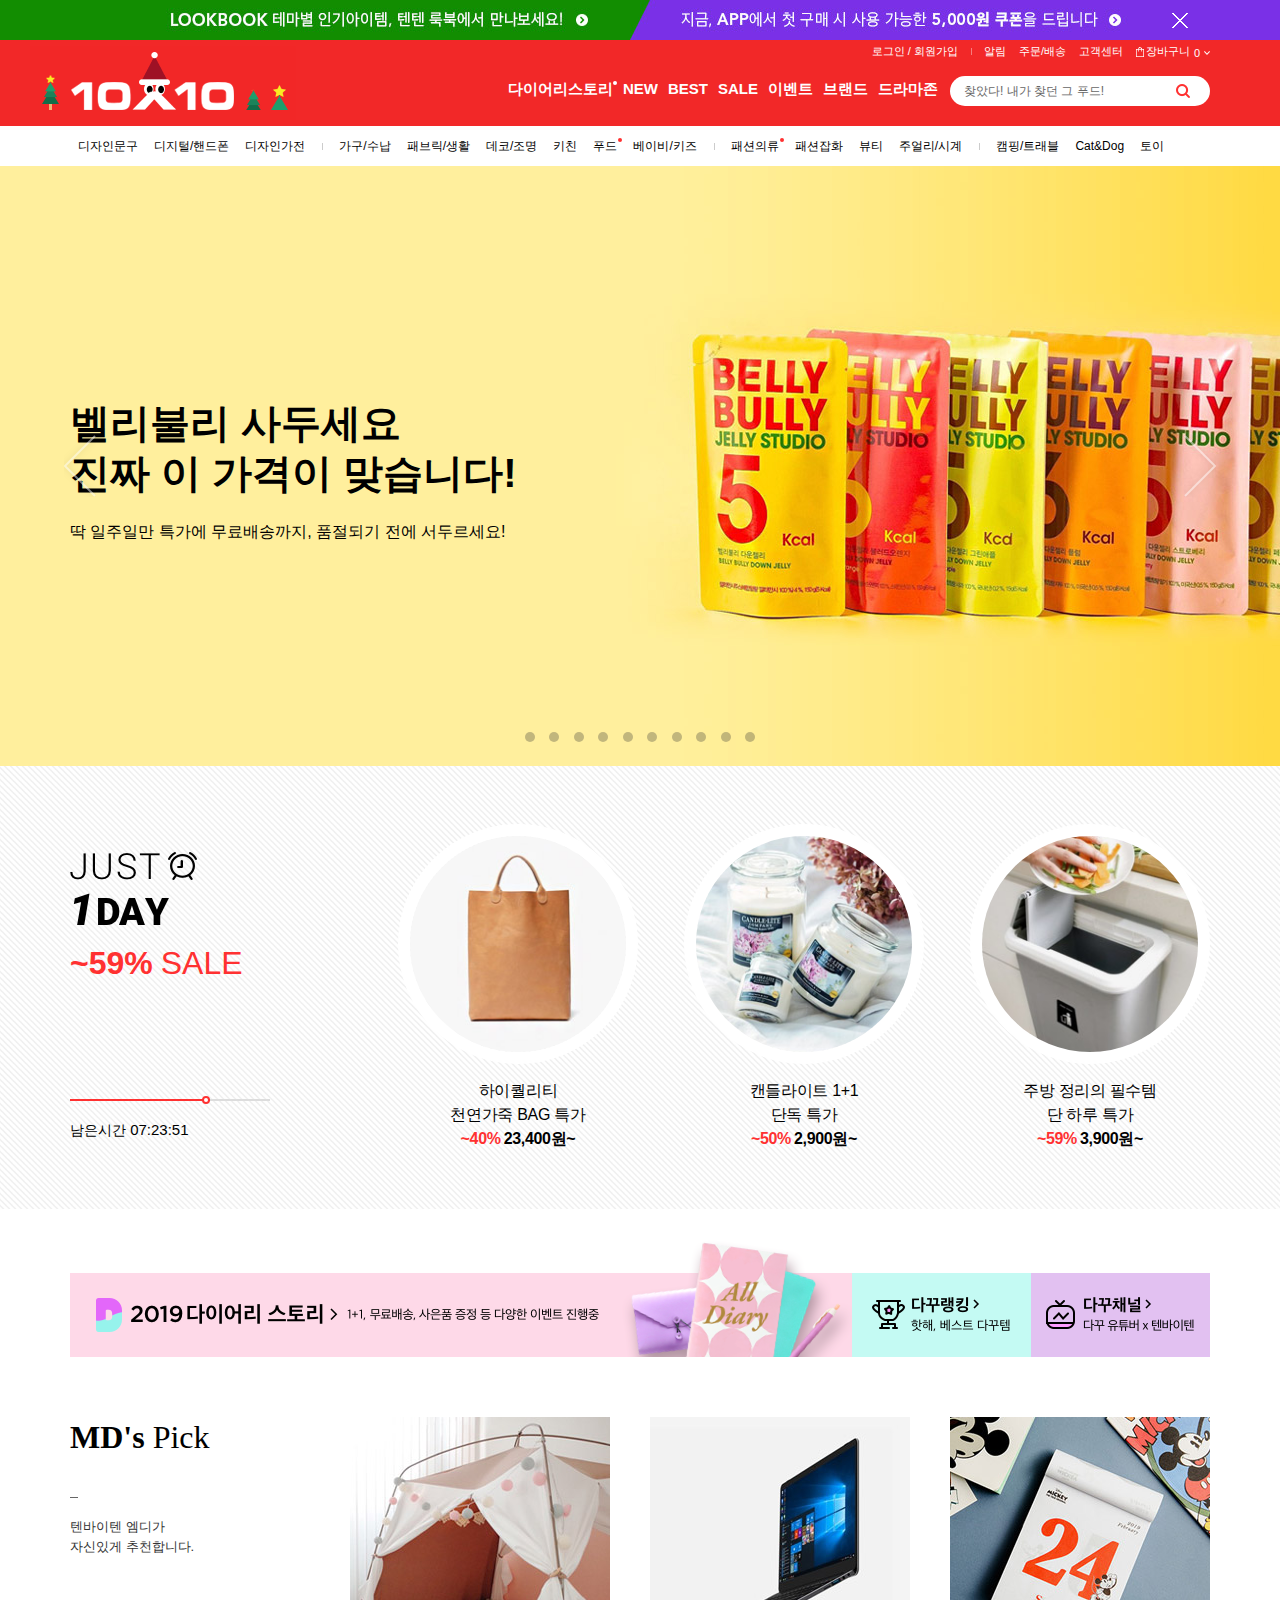
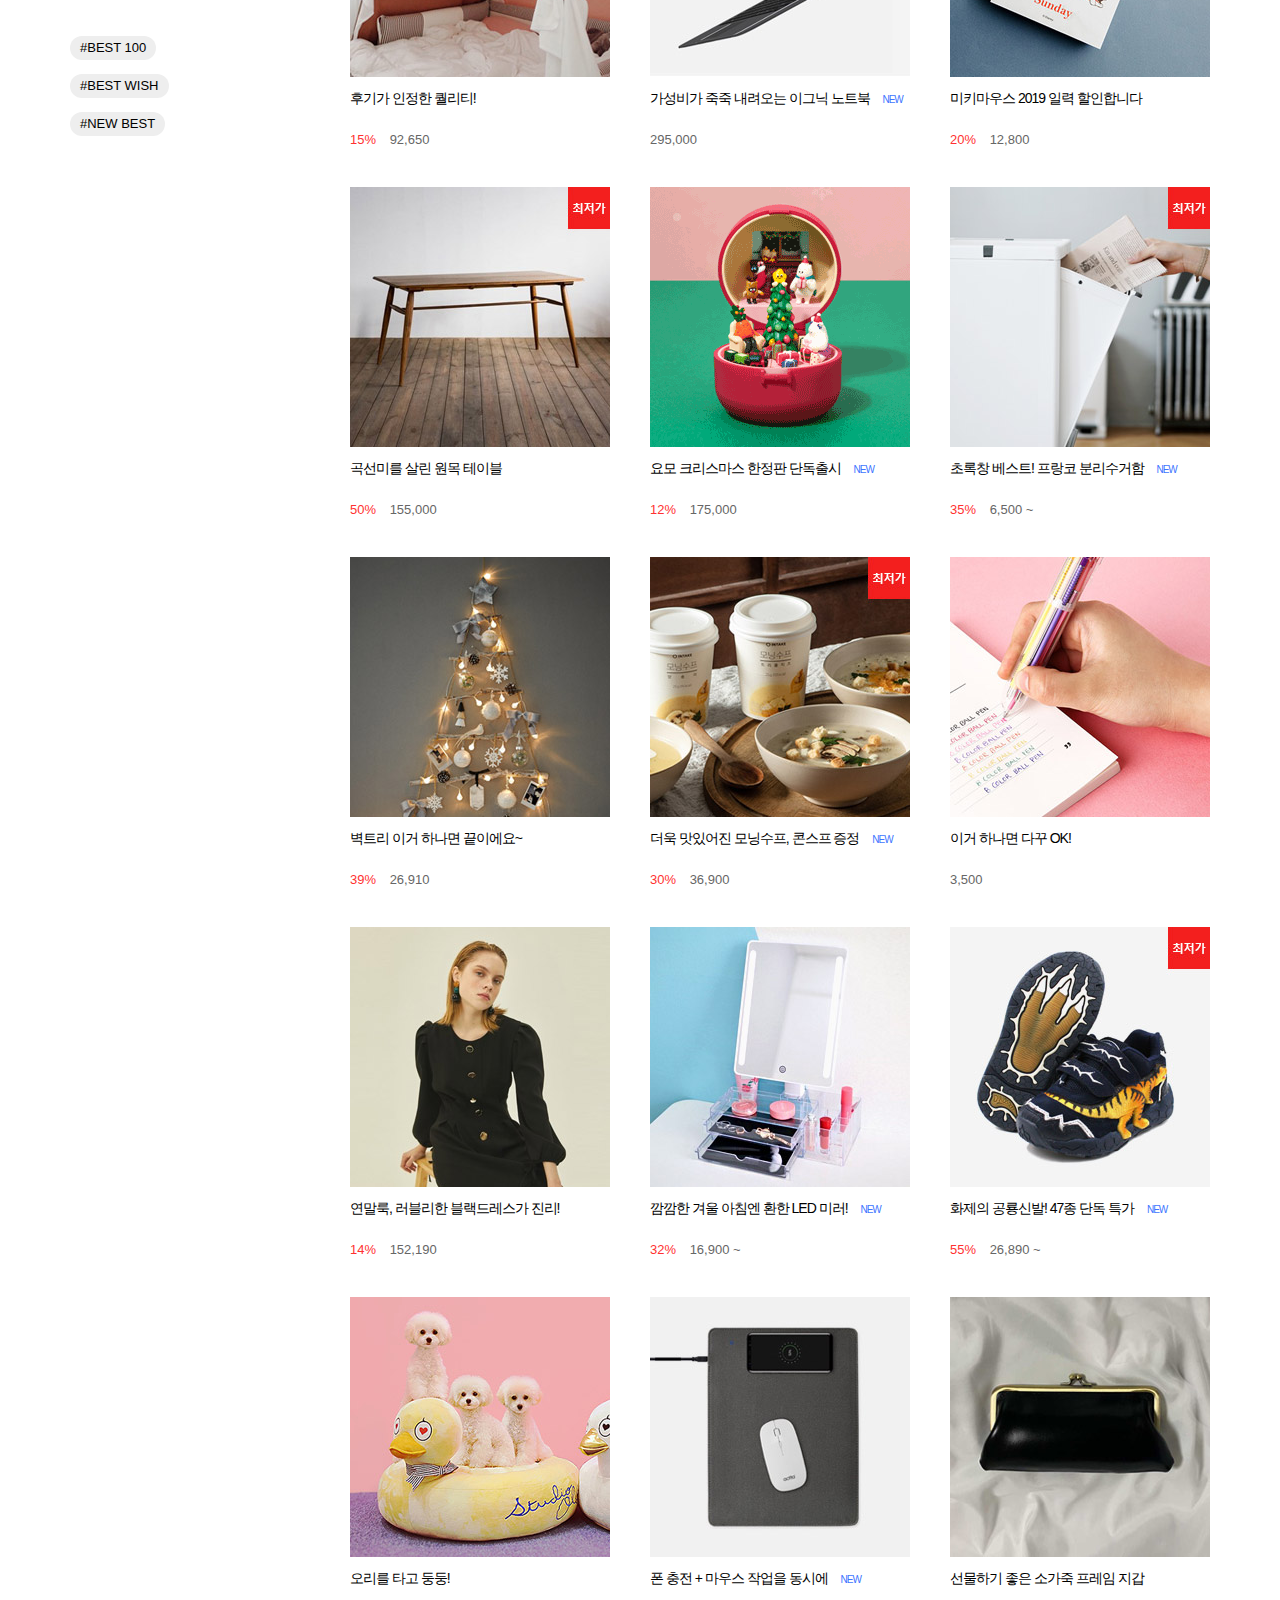
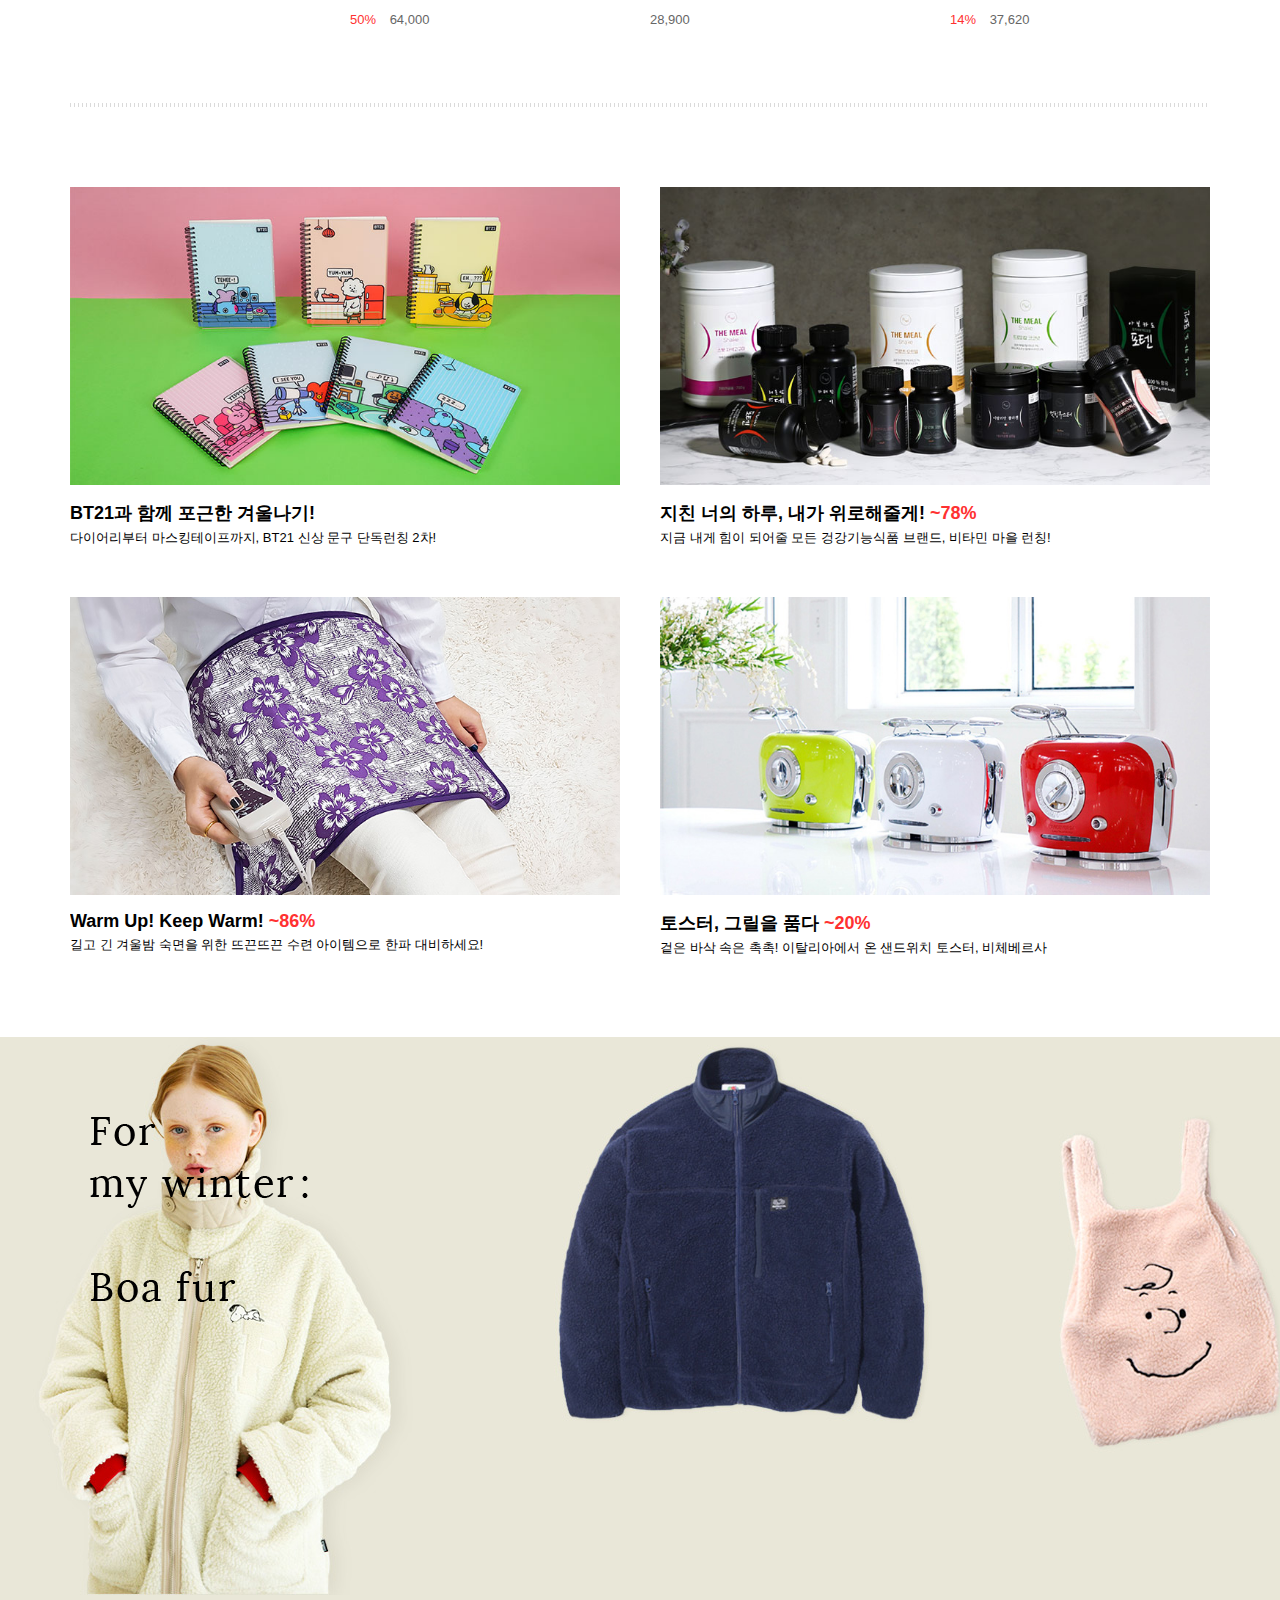
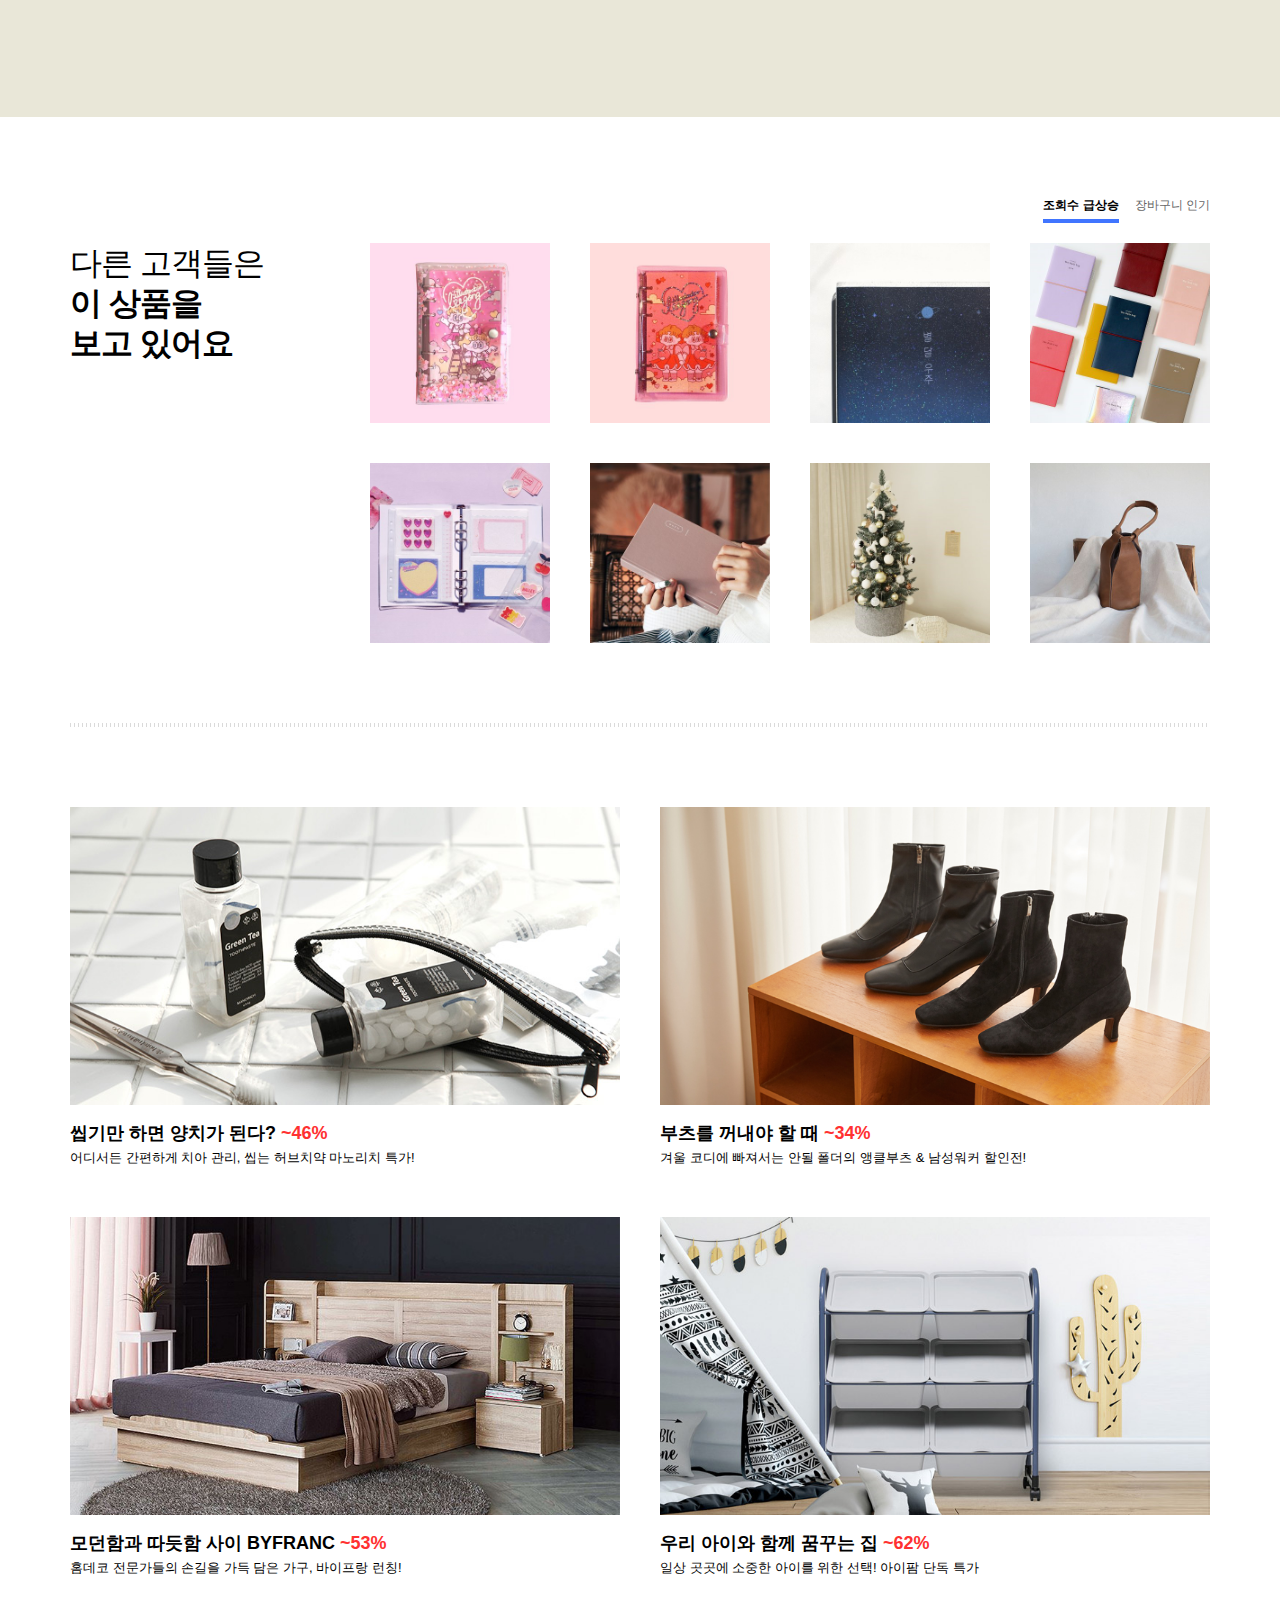
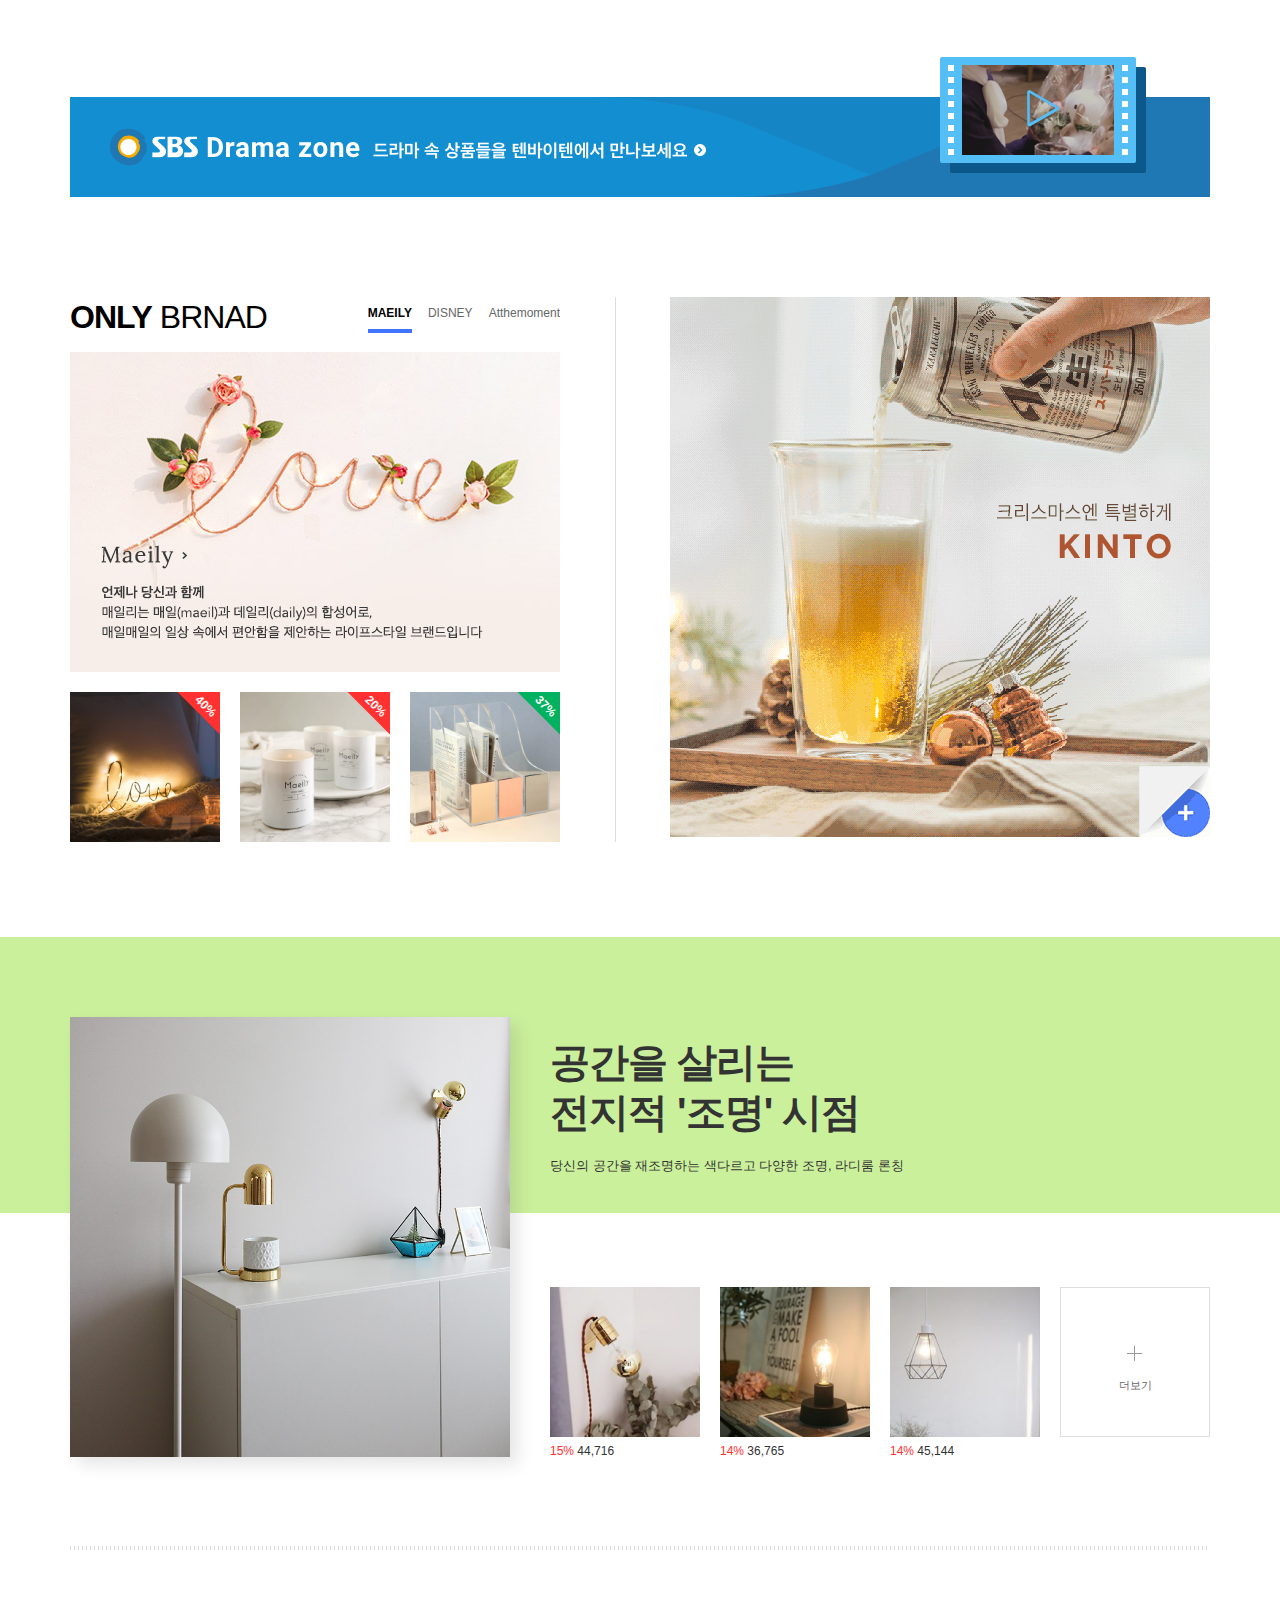
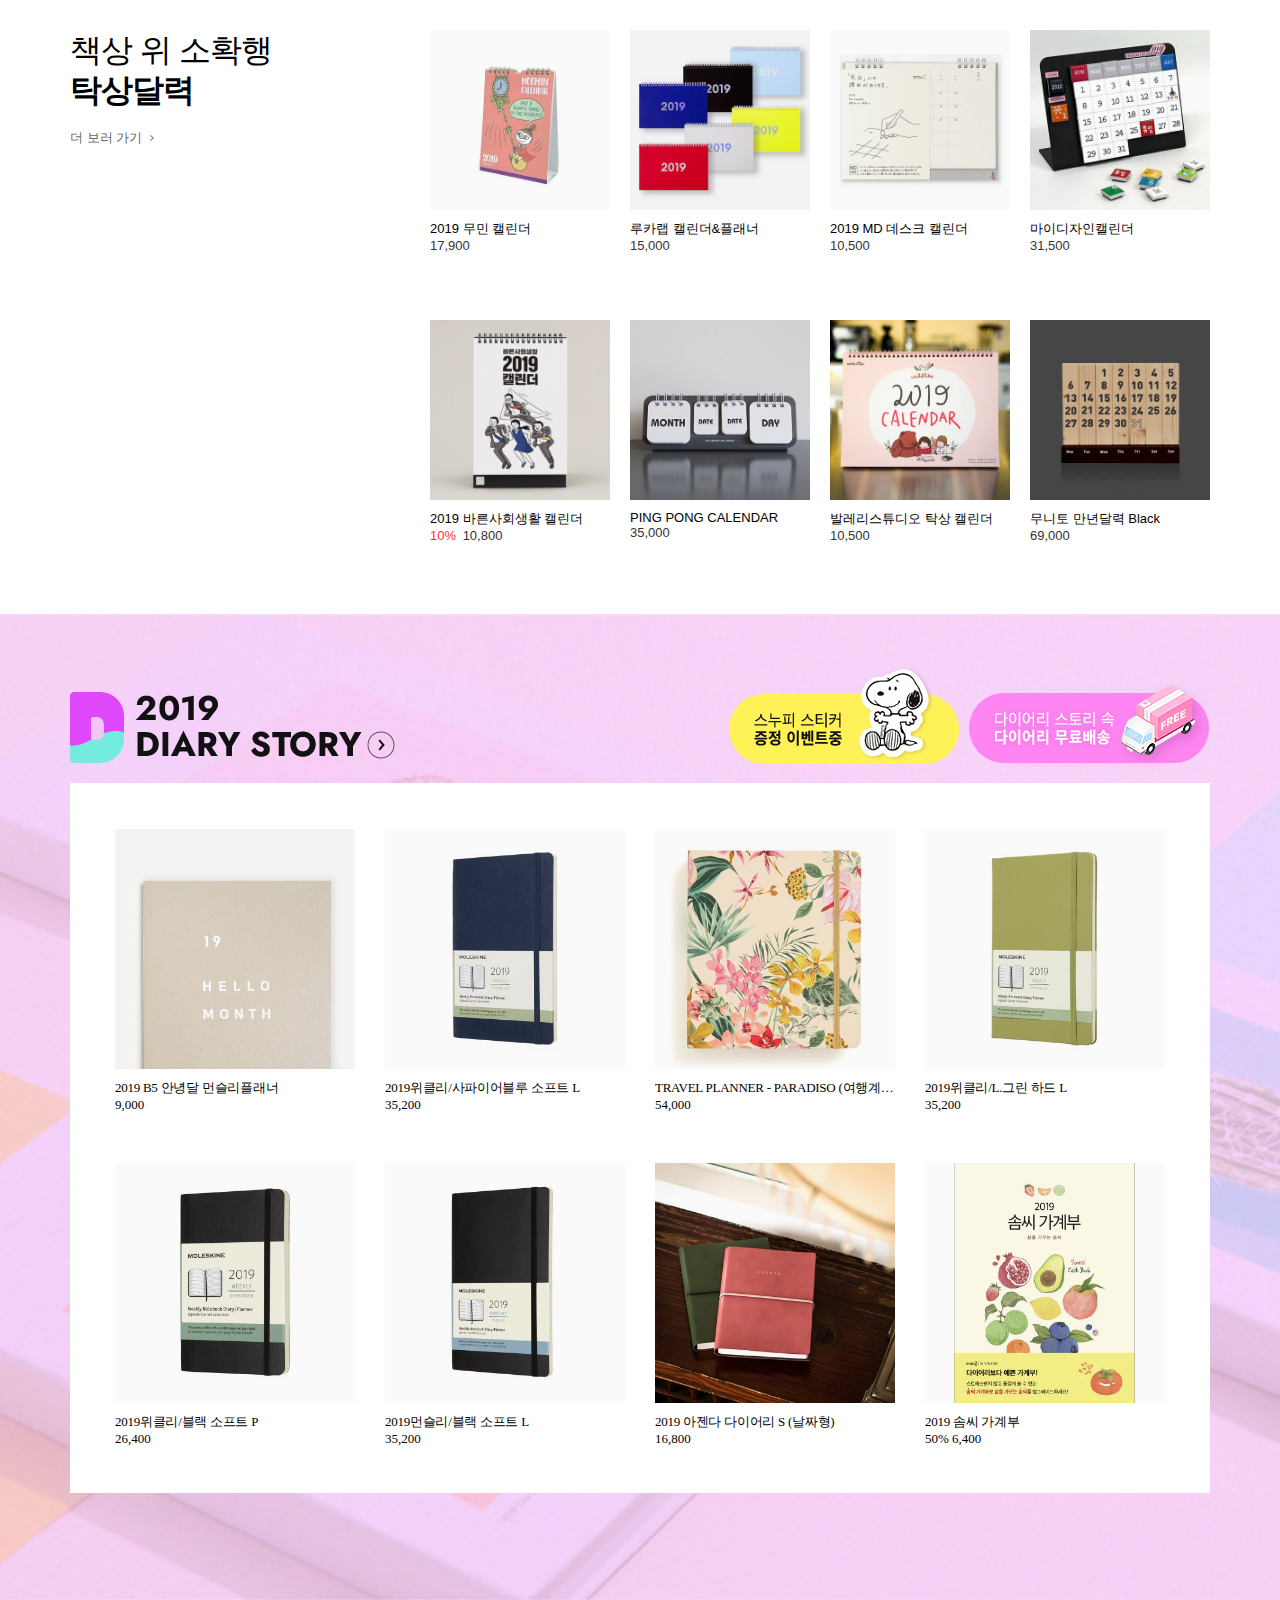
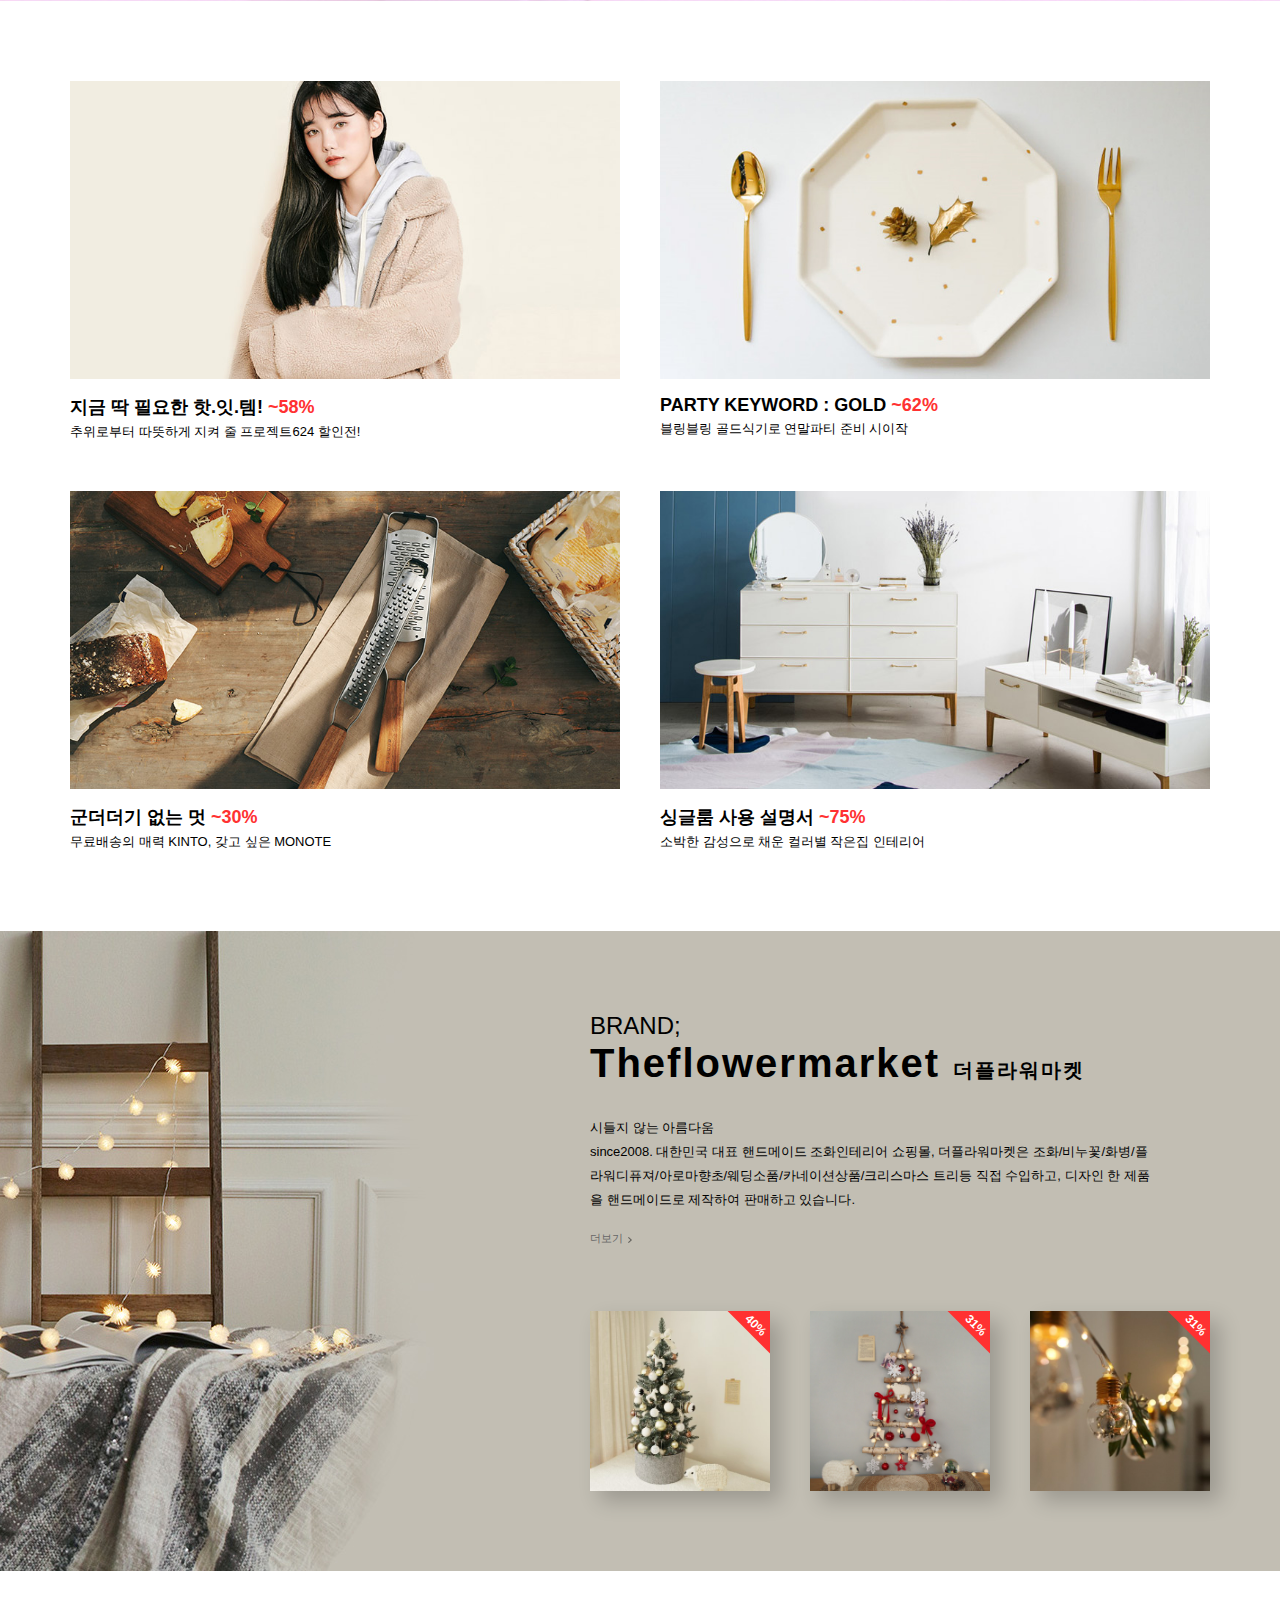
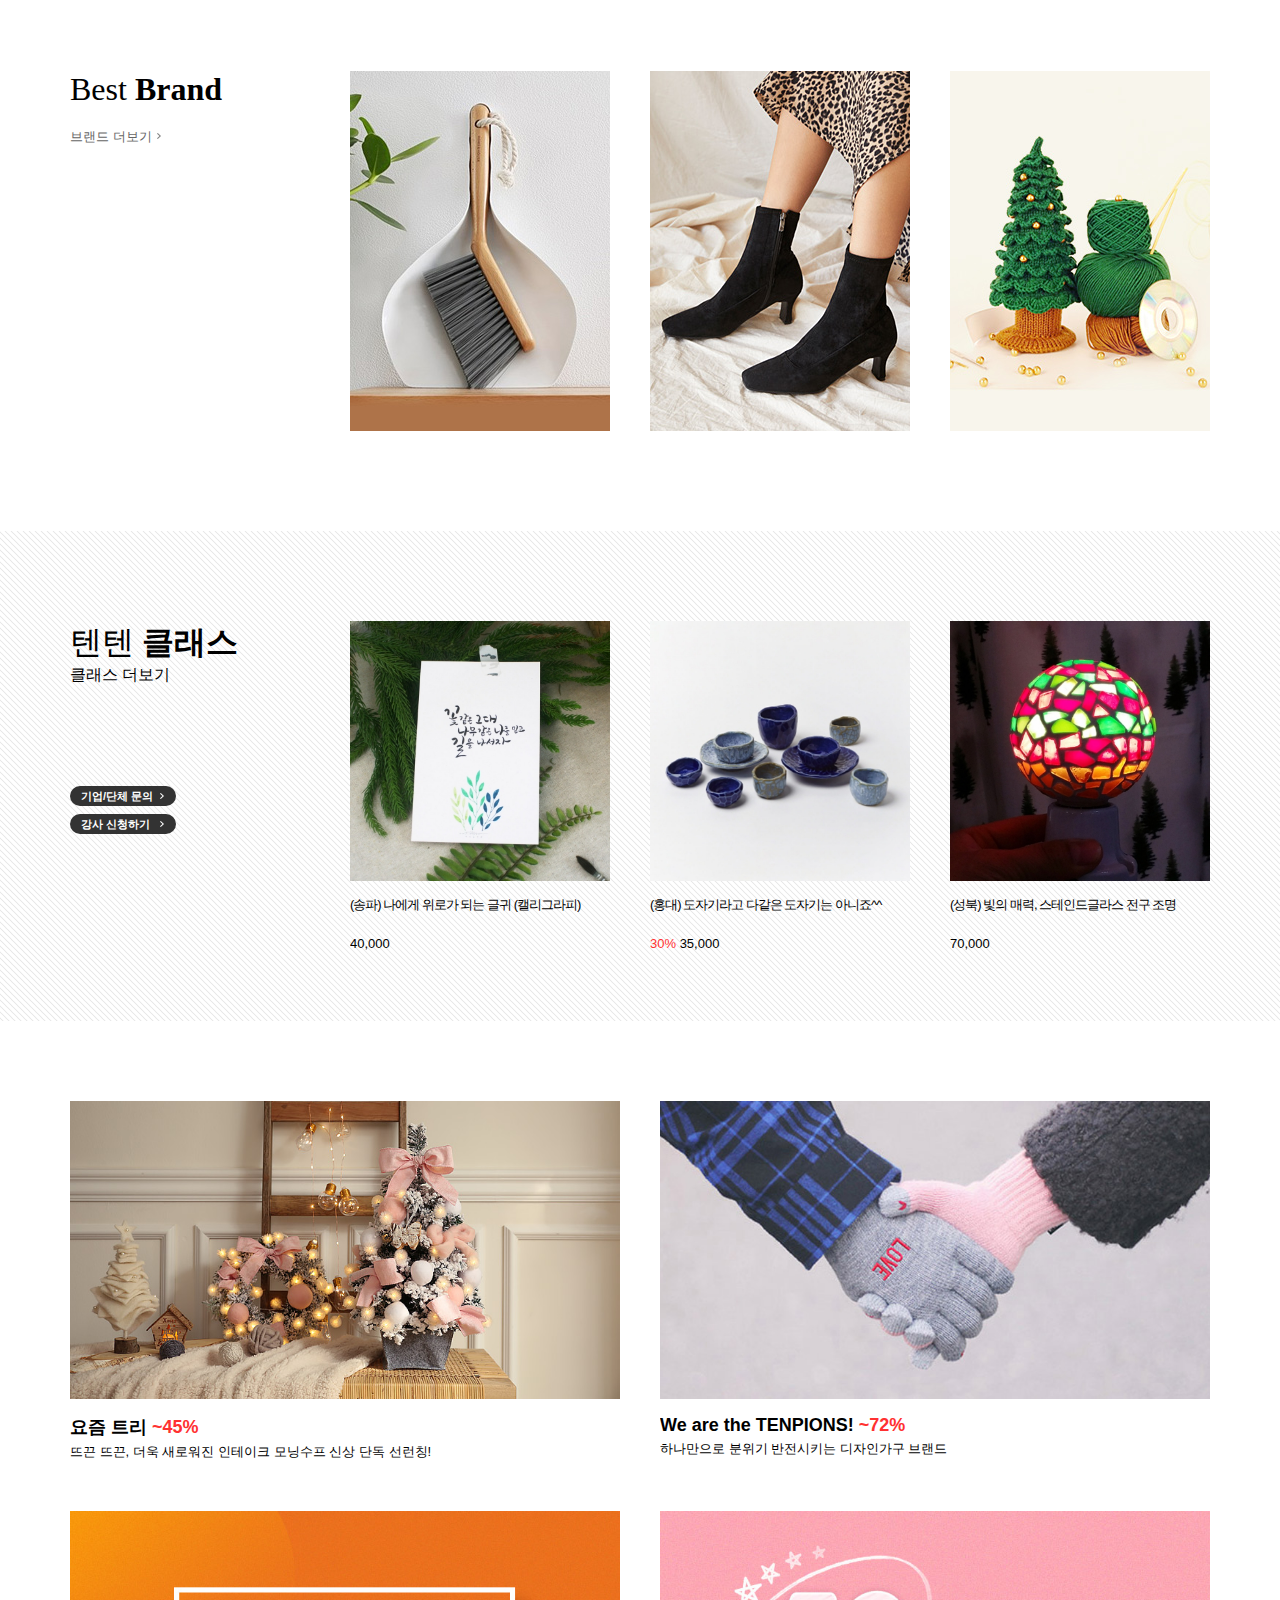
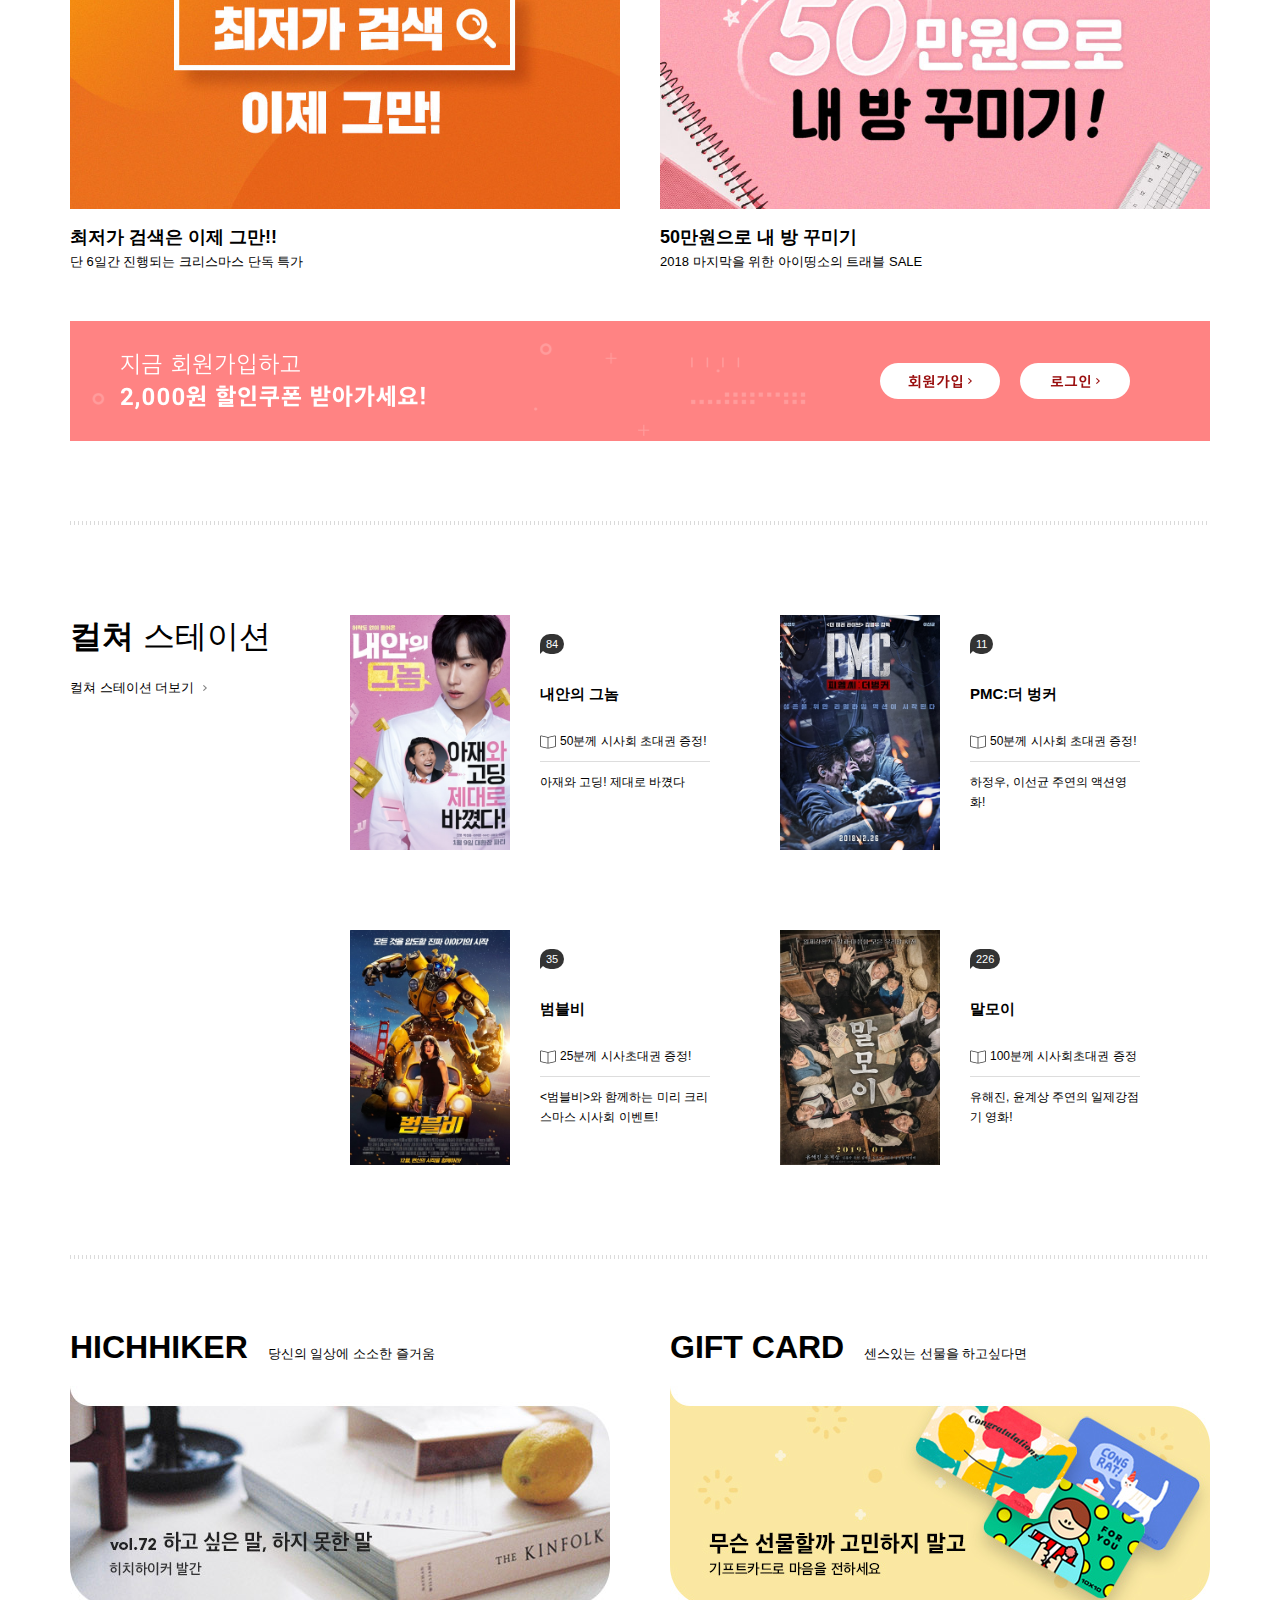
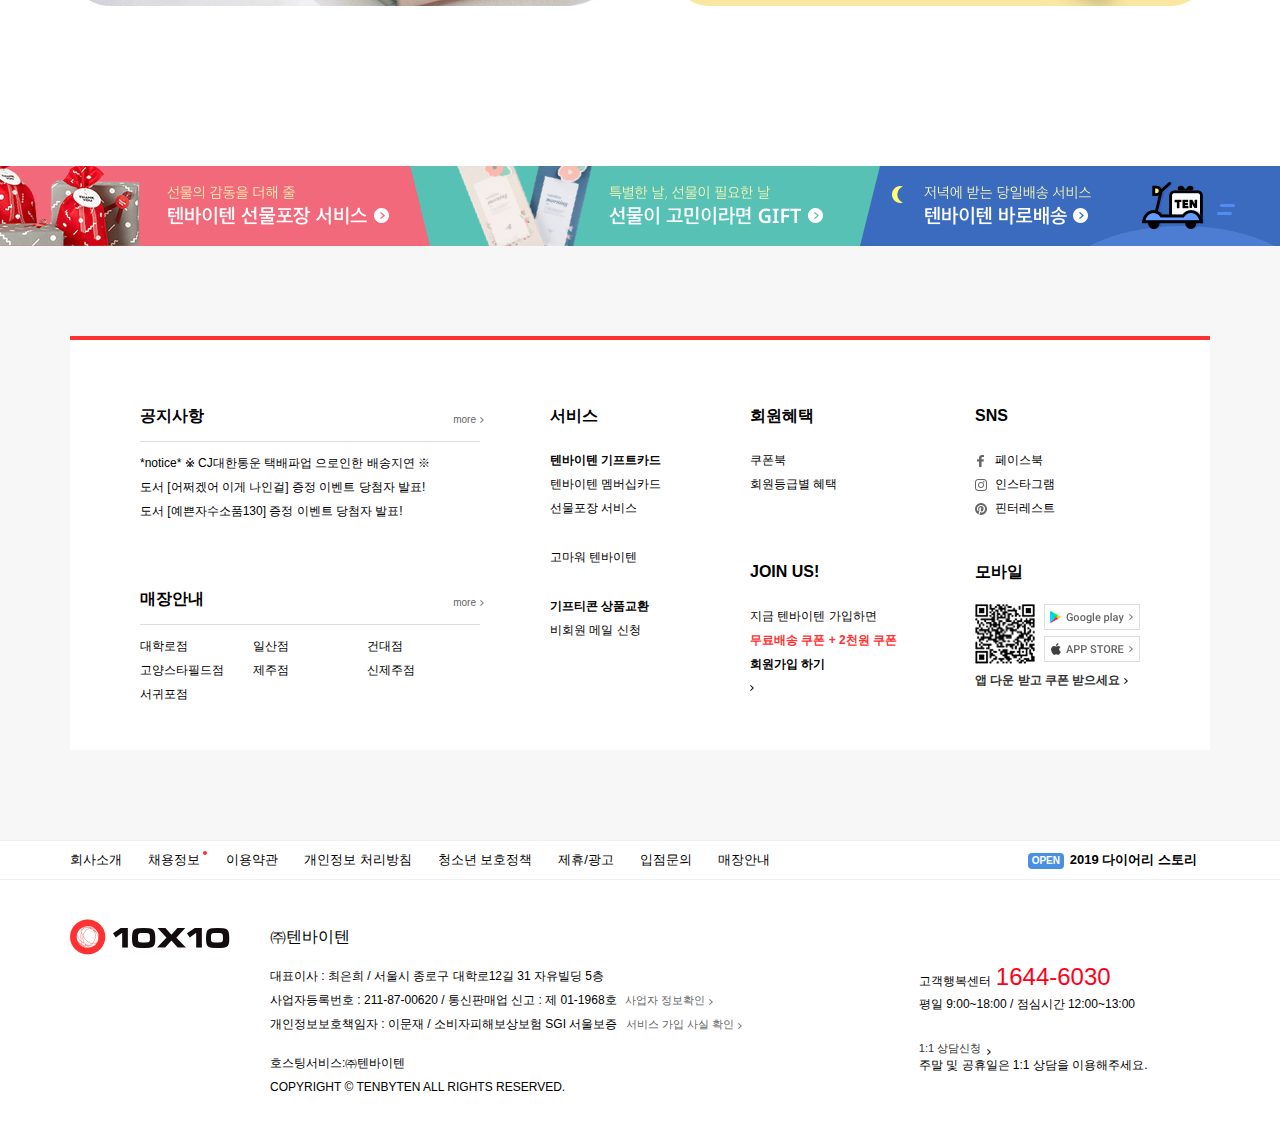
<file: tenbyten/index.html>
<!DOCTYPE html>
<html lang="en">
<head>
	<meta charset="UTF-8">
	<title>텐바이텐 10X10 : 감성채널 감성에너지</title>
	<!-- font 
	<link href="https://fonts.googleapis.com/css?family=Noto+Sans+KR:400,700|Roboto:300,500,600,700,900&amp;subset=korean" rel="stylesheet">-->
	<!-- css -->
	<link rel="stylesheet" type="text/css" href="./css/common.css">
	<link rel="stylesheet" type="text/css" href="./css/main.css">
</head>
<body>
	<div id="wrap">
		<input type="radio" id="bBtn">

		<!-- header -->
		<header>
			<div id="banner">
				<div class="inner">
					<a href="#" class="lucky"><img src="./img/banner_header_01.jpg" alt="행운의 에어팟 당첨자를 공개합니다!"></a>
					<a href="#" class="coupon"><img src="./img/banner_header_02.jpg" alt="지금 app에서 첫 구매 시 사용 가능한 5,000원 쿠폰을 드립니다"></a>
					<label for="bBtn">닫기</label>
				</div>
				<!-- /inner -->

				<div class="bgRight"></div>
				<!-- /bgRight -->
			</div>
			<!-- /banner -->

			<div class="hdWrap">
				<div class="inner">
					<h1><a href="#">텐바이텐</a></h1>
					<!-- h1 -->

					<div class="hdArea">
						<div class="gnb">
							<ul>
								<li><a href="#">로그인&nbsp;/</a><a href="#">&nbsp;회원가입</a></li>
								<li class="alram"><a href="#">알림</a></li>
								<li><a href="#">주문/배송</a></li>
								<li><a href="#">고객센터</a></li>
								<li class="cart">
									<a href="#"><span class="cIcon"></span>장바구니</a>
									<div class="cDetail"></div>
									<i class="cCount"></i>
								</li>
							</ul>
						</div>
						<!-- /gnb -->

						<div class="navWrap">
							<div class="hdnav">
								<ul>
									<li class="ball"><a href="#">다이어리스토리</a></li>
									<li><a href="#">NEW</a></li>
									<li><a href="#">BEST</a></li>
									<li><a href="#">SALE</a></li>
									<li><a href="#">이벤트</a></li>
									<li><a href="#">브랜드</a></li>
									<li><a href="#">드라마존</a></li>
								</ul>
							</div>
							<!-- /hdnav -->

							<div class="searchBar">
								<input type="text" placeholder="찾았다! 내가 찾던 그 푸드!">
								<input type="submit" value="검색">
							</div>
							<!-- /searchBar -->
						</div>
						<!-- /navWrap -->
					</div>
					<!-- /hdArea -->
				</div>
			</div>
			<!-- /hdWrap -->

			<nav>
				<div class="inner">
					<ul>
						<li id="fancy"><a href="#">디자인문구</a></li>
						<li id="digital"><a href="#">디지털/핸드폰</a></li>
						<li id="design"><a href="#">디자인가전</a></li>
						<li id="furni" class="line"><a href="#">가구/수납</a></li>
						<li id="fabric"><a href="#">패브릭/생활</a></li>
						<li id="deco"><a href="#">데코/조명</a></li>
						<li id="kitchen"><a href="#">키친</a></li>
						<li id="food" class="ball"><a href="#">푸드</a></li>
						<li id="baby"><a href="#">베이비/키즈</a></li>
						<li id="fashion" class="line ball"><a href="#">패션의류</a></li>
						<li id="bag"><a href="#">패션잡화</a></li>
						<li id="beauty"><a href="#">뷰티</a></li>
						<li id="jewerly"><a href="#">주얼리/시계</a></li>
						<li id="camping" class="line"><a href="#">캠핑/트래블</a></li>
						<li id="pet"><a href="#">Cat&Dog</a></li>
						<li id="toy"><a href="#">토이</a></li>
					</ul>
				</div>
				<!-- /inner -->
			</nav>
			<!-- /nav -->
		</header>
		<!-- /header -->

		<!-- container -->
		<div id="container">
			<div id="visual">
				<div class="vAni">
					<div class="vBg">
						<div class="inner">
							<a href="#">
								<span class="tit">이 주의 클릭!스마스</span>
								<span class="desc"></span>
							</a>
						</div>
					</div>
					<div class="vBg">
						<div class="inner">
							<a href="#">
								<span class="tit">오 - 마이 갓<br>세일 더플라워마켓 & X-MAS</span>
								<span class="desc">영롱함이 뿜뿜, 단 6일간 진행되는 크리스마스 맞이 단독 특가</span>
							</a>
						</div>
					</div>
					<div class="vBg">
						<div class="inner">
							<a href="#">
								<span class="tit">넌 취미가 뭐니?<br>hobbyful X TENBYTEN</span>
								<span class="desc">확실한 취미생활을 만들어 드려요, 하비풀 x 텐바이텐 단독 DIY 키트</span>
							</a>
						</div>
					</div>
					<div class="vBg">
						<div class="inner">
							<a href="#">
								<span class="tit">내츄럴 원목가구의<br>따뜻한 자연스러움 그대로</span>
								<span class="desc">올 겨울도 내 공간을 따뜻하게 채워 줄 원목가구 먼데이하우스, 특가 할인</span>
							</a>
						</div>
					</div>
					<div class="vBg">
						<div class="inner">
							<a href="#">
								<span class="tit">필요한 것만 담은<br>깔끔한 플래너의 정석</span>
								<span class="desc">꼼꼼하게 기록하기 좋은 내지, 아이코닉 더 플래너 (150개 한정 1+1)</span>
							</a>
						</div>
					</div>
					<div class="vBg">
						<div class="inner">
							<a href="#">
								<span class="tit">에코퍼와 테디베어 사이, 당신의 선택은?</span>
								<span class="desc"></span>
							</a>
						</div>
					</div>
					<div class="vBg">
						<div class="inner">
							<a href="#">
								<span class="tit">현명한 살림꾼의 선택<br>35만 명이 인정한 가습기</span>
								<span class="desc">가습기 GOOD BRANDS, 미로 & 에어레스트 스페셜 브랜드 기획전</span>
							</a>
						</div>
					</div>
					<div class="vBg">
						<div class="inner">
							<a href="#">
								<span class="tit">세상의 온기를 높이는 힘</span>
								<span class="desc"></span>
							</a>
						</div>
					</div>
					<div class="vBg">
						<div class="inner">
							<a href="#">
								<span class="tit">데일리라이크와 함께라면<br>홈 파티도 어렵지 않아요</span>
								<span class="desc">우리 집 식탁이 한 순간의 홈 파티로, 데일리라이크 연말 파티 지침서</span>
							</a>
						</div>
					</div>
					<div class="vBg">
						<div class="inner">
							<a href="#">
								<span class="tit">벨리불리 사두세요<br>진짜 이 가격이 맞습니다!</span>
								<span class="desc">딱 일주일만 특가에 무료배송까지, 품절되기 전에 서두르세요!</span>
							</a>
						</div>
					</div>
				</div>
				<!-- /vAnimation -->

				<div class="vArw">
					<a href="#" class="aLeft"></a>
					<a href="#" class="aRight"></a>
				</div>
				<!-- /vArw -->

				<div class="vBtn">
					<i></i>
					<i></i>
					<i></i>
					<i></i>
					<i></i>
					<i></i>
					<i></i>
					<i></i>
					<i></i>
					<i></i>
				</div>
				<!-- /vBtn -->
			</div>
			<!-- /visual -->

			<div id="content">
				<section id="oneday">
					<div class="inner">
						<div class="onetit">
							<h2>justoneday</h2>
							<!-- /h2 -->

							<p class="sale"><strong>~59%</strong>sale</p>
							<!-- /sale -->

							<div class="timeline"><span></span></div>
							<!-- /timeline -->

							<p class="time">남은시간<span class="countdown">&nbsp;07:23:51</span></p>
							<!-- /time -->
						</div>
						<!-- /onetit -->

						<ul class="oneitem">
							<li>
								<a href="#">
									<span class="thumb"><img src="./img/justoneday_thumb01.jpg" alt="하이퀄리티 천연가죽 BAG 특가"></span>
									<span class="info">
										<span class="itemName">하이퀄리티<br>천연가죽 BAG 특가</span>
										<span class="itemPrice"><em class="itemSale">~40%</em>23,400원~</span>
									</span>
								</a>
							</li>
							<li>
								<a href="#">
									<span class="thumb"><img src="./img/justoneday_thumb02.jpg" alt="캔들라이트 1+1 단독 특가"></span>
									<span class="info">
										<span class="itemName">캔들라이트 1+1<br>단독 특가</span>
										<span class="itemPrice"><em class="itemSale">~50%</em>2,900원~</span>
									</span>
								</a>
							</li>
							<li>
								<a href="#">
									<span class="thumb"><img src="./img/justoneday_thumb03.jpg" alt="주방 정리의 필수템 단 하루 특가"></span>
									<span class="info">
										<span class="itemName">주방 정리의 필수템<br>단 하루 특가</span>
										<span class="itemPrice"><em class="itemSale">~59%</em>3,900원~</span>
									</span>
								</a>
							</li>
						</ul>
						<!-- /oneitem -->
					</div>
				</section>
				<!-- oneday -->

				<div id="diaryEnt">
					<div class="inner">
						<a href="#" class="diaryBnr"><img src="./img/banner_diary.png" alt="2019 다이어리 스토리"></a>
					</div>
				</div>
				<!-- /diaryEnt -->

				<section id="mdPick">
					<div class="inner mdCnt">
						<div class="mdtit">
							<h2><strong>MD's</strong>&nbsp;Pick</h2>
							<p class="desc">텐바이텐 엠디가<br>자신있게 추천합니다.</p>
							<ul class="picktag">
								<li><a href="#">#best 100</a></li>
								<li><a href="#">#best wish</a></li>
								<li><a href="#">#new best</a></li>
							</ul>
						</div>
						<!-- /mdtit -->

						<div class="mditem">
							<ul>
								<li>
									<a href="#">
										<span class="thumb"><img src="./img/mdpick_01.jpg" alt="후기가 인정한 퀄리티!"></span>
										<span class="info">
											<span class="name">후기가 인정한 퀄리티!</span>
											<span class="price"><em>15%</em> 92,650</span>
										</span>
									</a>
								</li>
								<li>
									<a href="#">
										<span class="thumb"><img src="./img/mdpick_02.jpg" alt="가성비가 죽죽 내려오는 이그닉 노트북"></span>
										<span class="info">
											<span class="name">가성비가 죽죽 내려오는 이그닉 노트북 <em>NEW</em></span>
											<span class="price">295,000</span>
										</span>
									</a>
								</li>
								<li>
									<a href="#">
										<span class="thumb"><img src="./img/mdpick_03.jpg" alt="미키마우스 2019 일력 할인합니다"></span>
										<span class="info">
											<span class="name">미키마우스 2019 일력 할인합니다</span>
											<span class="price"><em>20%</em> 12,800</span>
										</span>
									</a>
								</li>
								<li>
									<a href="#">
										<span class="thumb"><img src="./img/mdpick_04.jpg" alt="곡선미를 살린 원목 테이블"></span>
										<span class="info">
											<span class="name">곡선미를 살린 원목 테이블</span>
											<span class="price"><em>50%</em> 155,000</span>
										</span>
									</a>
								</li>
								<li>
									<a href="#">
										<span class="thumb"><img src="./img/mdpick_05.gif" alt="요모 크리스마스 한정판 단독출시"></span>
										<span class="info">
											<span class="name">요모 크리스마스 한정판 단독출시 <em>NEW</em></span>
											<span class="price"><em>12%</em> 175,000</span>
										</span>
									</a>
								</li>
								<li>
									<a href="#">
										<span class="thumb"><img src="./img/mdpick_06.jpg" alt="초록창 베스트! 프랑코 분리수거함"></span>
										<span class="info">
											<span class="name">초록창 베스트! 프랑코 분리수거함 <em>NEW</em></span>
											<span class="price"><em>35%</em> 6,500 ~</span>
										</span>
									</a>
								</li>
								<li>
									<a href="#">
										<span class="thumb"><img src="./img/mdpick_07.jpg" alt="벽트리 이거 하나면 끝이에요~"></span>
										<span class="info">
											<span class="name">벽트리 이거 하나면 끝이에요~</span>
											<span class="price"><em>39%</em> 26,910</span>
										</span>
									</a>
								</li>
								<li>
									<a href="#">
										<span class="thumb"><img src="./img/mdpick_08.jpg" alt="더욱 맛있어진 모닝수프, 콘스프 증정"></span>
										<span class="info">
											<span class="name">더욱 맛있어진 모닝수프, 콘스프 증정 <em>NEW</em></span>
											<span class="price"><em>30%</em> 36,900</span>
										</span>
									</a>
								</li>
								<li>
									<a href="#">
										<span class="thumb"><img src="./img/mdpick_09.jpg" alt="이거 하나면 다꾸 OK!"></span>
										<span class="info">
											<span class="name">이거 하나면 다꾸 OK!</span>
											<span class="price">3,500</span>
										</span>
									</a>
								</li>
								<li>
									<a href="#">
										<span class="thumb"><img src="./img/mdpick_10.jpg" alt="연말룩, 러블리한 블랙드레스가 진리!"></span>
										<span class="info">
											<span class="name">연말룩, 러블리한 블랙드레스가 진리!</span>
											<span class="price"><em>14%</em> 152,190</span>
										</span>
									</a>
								</li>
								<li>
									<a href="#">
										<span class="thumb"><img src="./img/mdpick_11.jpg" alt="깜깜한 겨울 아침엔 환한 LED 미러!"></span>
										<span class="info">
											<span class="name">깜깜한 겨울 아침엔 환한 LED 미러! <em>NEW</em></span>
											<span class="price"><em>32%</em> 16,900 ~</span>
										</span>
									</a>
								</li>
								<li>
									<a href="#">
										<span class="thumb"><img src="./img/mdpick_12.jpg" alt="화제의 공룡신발! 47종 단독 특가"></span>
										<span class="info">
											<span class="name">화제의 공룡신발! 47종 단독 특가 <em>NEW</em></span>
											<span class="price"><em>55%</em> 26,890 ~</span>
										</span>
									</a>
								</li>
								<li>
									<a href="#">
										<span class="thumb"><img src="./img/mdpick_13.jpg" alt="오리를 타고 둥둥!"></span>
										<span class="info">
											<span class="name">오리를 타고 둥둥!</span>
											<span class="price"><em>50%</em> 64,000</span>
										</span>
									</a>
								</li>
								<li>
									<a href="#">
										<span class="thumb"><img src="./img/mdpick_14.jpg" alt="폰 충전 + 마우스 작업을 동시에"></span>
										<span class="info">
											<span class="name">폰 충전 + 마우스 작업을 동시에 <em>NEW</em></span>
											<span class="price">28,900</span>
										</span>
									</a>
								</li>
								<li>
									<a href="#">
										<span class="thumb"><img src="./img/mdpick_15.jpg" alt="선물하기 좋은 소가죽 프레임 지갑"></span>
										<span class="info">
											<span class="name">선물하기 좋은 소가죽 프레임 지갑</span>
											<span class="price"><em>14%</em> 37,620</span>
										</span>
									</a>
								</li>
							</ul>
						</div>
						<!-- /mditem -->
					</div>
				</section>
				<!-- /mdPick -->

				<div id="exhib1">
					<div class="inner">
						<ul>
							<li>
								<a href="#">
									<span class="thumb"><img src="./img/exhibition_01.jpg" alt="BT21과 함께 포근한 겨울나기!"></span>
									<span class="info">
										<span class="tit">BT21과 함께 포근한 겨울나기!</span>
										<span class="desc">다이어리부터 마스킹테이프까지, BT21 신상 문구 단독런칭 2차!</span>
									</span>
								</a>
							</li>
							<li>
								<a href="#">
									<span class="thumb"><img src="./img/exhibition_02.jpg" alt="지친 너의 하루, 내가 위로해줄게!"></span>
									<span class="info">
										<span class="tit">지친 너의 하루, 내가 위로해줄게! <em>~78%</em></span>
										<span class="desc">지금 내게 힘이 되어줄 모든 겅강기능식품 브랜드, 비타민 마을 런칭!</span>
									</span>
								</a>
							</li>
							<li>
								<a href="#">
									<span class="thumb"><img src="./img/exhibition_03.jpg" alt="Warm Up! Keep Warm!"></span>
									<span class="info">
										<span class="tit">Warm Up! Keep Warm! <em>~86%</em></span>
										<span class="desc">길고 긴 겨울밤 숙면을 위한 뜨끈뜨끈 수련 아이템으로 한파 대비하세요!</span>
									</span>
								</a>
							</li>
							<li>
								<a href="#">
									<span class="thumb"><img src="./img/exhibition_04.jpg" alt="토스터, 그릴을 품다"></span>
									<span class="info">
										<span class="tit">토스터, 그릴을 품다 <em>~20%</em></span>
										<span class="desc">겉은 바삭 속은 촉촉! 이탈리아에서 온 샌드위치 토스터, 비체베르사</span>
									</span>
								</a>
							</li>
						</ul>
					</div>
					<!-- /inner -->
				</div>
				<!-- /exhib1 -->

				<section id="lookbook">
					<h2><img src="./img/lookbook_tit.png" alt="for my winter : boa fur"></h2>
					<div class="slider">
						<ul>
							<li style="width: 426px;"><a href="#" class="bottom"><img src="./img/lookbook_01.jpg" alt="boa fur 01"></a></li>
							<li style="width: 625px;"><a href="#" class="bottom"><img src="./img/lookbook_02.jpg" alt="boa fur 02"></a></li>
							<li style="width: 244px;"><a href="#" class="top"><img src="./img/lookbook_03.jpg" alt="boa fur 03"></a></li>
							<li style="width: 583px;"><a href="#" class="bottom"><img src="./img/lookbook_04.jpg" alt="boa fur 04"></a></li>
							<li style="width: 495px;"><a href="#" class="bottom"><img src="./img/lookbook_05.jpg" alt="boa fur 05"></a></li>
							<li style="width: 299px;"><a href="#" class="top"><img src="./img/lookbook_06.jpg" alt="boa fur 06"></a></li>
							<li style="width: 465px;"><a href="#" class="bottom"><img src="./img/lookbook_07.jpg" alt="boa fur 07"></a></li>
							<li style="width: 383px;"><a href="#" class="bottom"><img src="./img/lookbook_08.jpg" alt="boa fur 08"></a></li>
							<li style="width: 566px;"><a href="#" class="bottom"><img src="./img/lookbook_09.jpg" alt="boa fur 09"></a></li>
							<li style="width: 242px;"><a href="#" class="top"><img src="./img/lookbook_10.jpg" alt="boa fur 10"></a></li>
							<li style="width: 564px;"><a href="#" class="bottom"><img src="./img/lookbook_11.jpg" alt="boa fur 11"></a></li>
							<li style="width: 336px;"><a href="#" class="top"><img src="./img/lookbook_12.jpg" alt="boa fur 12"></a></li>
							<li style="width: 336px;"><a href="#" class="bottom"><img src="./img/lookbook_12.jpg" alt="boa fur 12"></a></li>
							<li style="width: 426px;"><a href="#" class="bottom"><img src="./img/lookbook_01.jpg" alt="boa fur 01"></a></li>
							<li style="width: 625px;"><a href="#" class="bottom"><img src="./img/lookbook_02.jpg" alt="boa fur 02"></a></li>
							<li style="width: 244px;"><a href="#" class="top"><img src="./img/lookbook_03.jpg" alt="boa fur 03"></a></li>
							<li style="width: 583px;"><a href="#" class="bottom"><img src="./img/lookbook_04.jpg" alt="boa fur 04"></a></li>
							<li style="width: 495px;"><a href="#" class="bottom"><img src="./img/lookbook_05.jpg" alt="boa fur 05"></a></li>
							<li style="width: 299px;"><a href="#" class="top"><img src="./img/lookbook_06.jpg" alt="boa fur 06"></a></li>
							<li style="width: 465px;"><a href="#" class="bottom"><img src="./img/lookbook_07.jpg" alt="boa fur 07"></a></li>
							<li style="width: 383px;"><a href="#" class="bottom"><img src="./img/lookbook_08.jpg" alt="boa fur 08"></a></li>
							<li style="width: 566px;"><a href="#" class="bottom"><img src="./img/lookbook_09.jpg" alt="boa fur 09"></a></li>
							<li style="width: 242px;"><a href="#" class="top"><img src="./img/lookbook_10.jpg" alt="boa fur 10"></a></li>
							<li style="width: 564px;"><a href="#" class="bottom"><img src="./img/lookbook_11.jpg" alt="boa fur 11"></a></li>
							<li style="width: 336px;"><a href="#" class="top"><img src="./img/lookbook_12.jpg" alt="boa fur 12"></a></li>
							<li style="width: 336px;"><a href="#" class="bottom"><img src="./img/lookbook_12.jpg" alt="boa fur 12"></a></li>
						</ul>
					</div>
					<!-- /slider  -->
				</section>
				<!-- /lookbook -->

				<section id="cartItem">
					<div class="inner cartCnt">
						<input type="radio" id="hit" name="rGrp" checked>
						<input type="radio" id="popular" name="rGrp">
						<div class="cartCate">
							<label for="hit">조회수 급상승</label>
							<label for="popular">장바구니 인기</label>
						</div>
						<div class="hit">
							<h2 class="cTit">다른 고객들은<br><b>이 상품을</b><br><b>보고 있어요</b></h2>
							<!-- /cTit -->

							<div class="cCnt">
								<ul>
									<li>
										<a href="#">
											<span class="thumb"><img src="./img/cart_hit_01.jpg" alt="코튼 스노우 화이트 돔 조명(L)"></span>
											<span class="info up">
												<span class="hName ellipsis">코튼 스노우 화이트 돔 조명(L)</span>
												<span class="hPrice"><em>30%</em> 10,850</span>
											</span>
										</a>
									</li>
									<li>
										<a href="#">
											<span class="thumb"><img src="./img/cart_hit_02.jpg" alt="[위글위글] Laptop Sleeve 시즌3 (13·15형)"></span>
											<span class="info up">
												<span class="hName ellipsis">[위글위글] Laptop Sleeve 시즌3 (13·15형)</span>
												<span class="hPrice"><em>30%</em> 20,860</span>
											</span>
										</a>
									</li>
									<li>
										<a href="#">
											<span class="thumb"><img src="./img/cart_hit_03.jpg" alt="1.1M 프리미엄 북유럽풍 크리스마스트리 전구풀세트 (골드)_(540050)"></span>
											<span class="info up">
												<span class="hName ellipsis">1.1M 프리미엄 북유럽풍 크리스마스트리 전구풀세트 (골드)_(540050)</span>
												<span class="hPrice"><em>40%</em> 59,800</span>
											</span>
										</a>
									</li>
									<li>
										<a href="#">
											<span class="thumb"><img src="./img/cart_hit_04.jpg" alt="(원목) 트리행거 우드"></span>
											<span class="info up">
												<span class="hName ellipsis">(원목) 트리행거 우드</span>
												<span class="hPrice"><em>61%</em> 19,303</span>
											</span>
										</a>
									</li>
									<li>
										<a href="#">
											<span class="thumb"><img src="./img/cart_hit_05.jpg" alt="콤마비 2019 투데이 다이어리 날짜형"></span>
											<span class="info up">
												<span class="hName ellipsis">콤마비 2019 투데이 다이어리 날짜형</span>
												<span class="hPrice"><em>10%</em> 9,000</span>
											</span>
										</a>
									</li>
									<li>
										<a href="#">
											<span class="thumb"><img src="./img/cart_hit_06.jpg" alt="[릿지라인]핫머플러 Hot Muffler"></span>
											<span class="info up">
												<span class="hName ellipsis">[릿지라인]핫머플러 Hot Muffler</span>
												<span class="hPrice"><em>10%</em> 17,820</span>
											</span>
										</a>
									</li>
									<li>
										<a href="#">
											<span class="thumb"><img src="./img/cart_hit_07.jpg" alt="[FW18 NOUNOU] Dog Face Boa Jacket(Beige)_(655384)"></span>
											<span class="info up">
												<span class="hName ellipsis">[FW18 NOUNOU] Dog Face Boa Jacket(Beige)_(655384)</span>
												<span class="hPrice"><em>41%</em> 161,595</span>
											</span>
										</a>
									</li>
									<li>
										<a href="#">
											<span class="thumb"><img src="./img/cart_hit_08.jpg" alt="해프닝 6공 PP다이어리 (A6)"></span>
											<span class="info up">
												<span class="hName ellipsis">해프닝 6공 PP다이어리 (A6)</span>
												<span class="hPrice"><em>30%</em> 7,560</span>
											</span>
										</a>
									</li>
								</ul>
							</div>
							<!-- /cCnt -->
						</div>
						<!-- /hit -->

						<div class="popular">
							<h2 class="cTit">지금 장바구니에<br><b>이 상품이</b><br><b>담기고 있어요</b></h2>
							<!-- /cTit -->

							<div class="cCnt">
								<ul>
									<li>
										<a href="#">
											<span class="thumb"><img src="./img/cart_popular_01.jpg" alt="프리미엄 LED 화이트앵두전구 (리모컨/USB)"></span>
											<span class="info up">
												<span class="pName ellipsis">프리미엄 LED 화이트앵두전구 (리모컨/USB)</span>
												<span class="pPrice"><em>42%</em> 9,900</span>
											</span>
										</a>
									</li>
									<li>
										<a href="#">
											<span class="thumb"><img src="./img/cart_popular_02.jpg" alt="[MOSH] 모슈 라탄 텀블러 커버 for 모슈 라떼 텀블러"></span>
											<span class="info up">
												<span class="pName ellipsis">[MOSH] 모슈 라탄 텀블러 커버 for 모슈 라떼 텀블러</span>
												<span class="pPrice"><em>10%</em> 9,900</span>
											</span>
										</a>
									</li>
									<li>
										<a href="#">
											<span class="thumb"><img src="./img/cart_popular_03.jpg" alt="[PANAM]크로스 에코백(네이비)"></span>
											<span class="info up">
												<span class="pName ellipsis">[PANAM]크로스 에코백(네이비)</span>
												<span class="pPrice">24,000</span>
											</span>
										</a>
									</li>
									<li>
										<a href="#">
											<span class="thumb"><img src="./img/cart_popular_04.jpg" alt="로맨틱크리스마스 파인스노우트리+전구풀세트[2color]_(611311)"></span>
											<span class="info up">
												<span class="pName ellipsis">로맨틱크리스마스 파인스노우트리+전구풀세트[2color]_(611311)</span>
												<span class="pPrice"><em>57%</em> 34,500</span>
											</span>
										</a>
									</li>
									<li>
										<a href="#">
											<span class="thumb"><img src="./img/cart_popular_05.jpg" alt="2019 BLOSSOM CALENDAR"></span>
											<span class="info up">
												<span class="pName ellipsis">2019 BLOSSOM CALENDAR</span>
												<span class="pPrice">7,900</span>
											</span>
										</a>
									</li>
									<li>
										<a href="#">
											<span class="thumb"><img src="./img/cart_popular_06.jpg" alt="[디즈니] 빈티지 포스터 스티커 세트"></span>
											<span class="info up">
												<span class="pName ellipsis">[디즈니] 빈티지 포스터 스티커 세트</span>
												<span class="pPrice">6,800</span>
											</span>
										</a>
									</li>
									<li>
										<a href="#">
											<span class="thumb"><img src="./img/cart_popular_07.jpg" alt="[A5] 6공 MOMENT DIARY"></span>
											<span class="info up">
												<span class="pName ellipsis">[A5] 6공 MOMENT DIARY</span>
												<span class="pPrice"><em>10%</em> 15,750</span>
											</span>
										</a>
									</li>
									<li>
										<a href="#">
											<span class="thumb"><img src="./img/cart_popular_08.jpg" alt="무지개 빔 메이커 무드등"></span>
											<span class="info up">
												<span class="pName ellipsis">무지개 빔 메이커 무드등</span>
												<span class="pPrice"><em>32%</em> 8,900</span>
											</span>
										</a>
									</li>
								</ul>
							</div>
							<!-- /cCnt -->
						</div>
						<!-- /popular -->
					</div>
					<!-- /inner -->
				</section>
				<!-- /cartItem -->

				<div id="exhib2">
					<div class="inner">
						<ul>
							<li>
								<a href="#">
									<span class="thumb"><img src="./img/exhibition_05.jpg" alt="씹기만 하면 양치가 된다?"></span>
									<span class="info">
										<span class="tit">씹기만 하면 양치가 된다? <em>~46%</em></span>
										<span class="desc">어디서든 간편하게 치아 관리, 씹는 허브치약 마노리치 특가!</span>
									</span>
								</a>
							</li>
							<li>
								<a href="#">
									<span class="thumb"><img src="./img/exhibition_06.jpg" alt="부츠를 꺼내야 할 때"></span>
									<span class="info">
										<span class="tit">부츠를 꺼내야 할 때 <em>~34%</em></span>
										<span class="desc">겨울 코디에 빠져서는 안될 폴더의 앵클부츠 & 남성워커 할인전!</span>
									</span>
								</a>
							</li>
							<li>
								<a href="#">
									<span class="thumb"><img src="./img/exhibition_07.jpg" alt="모던함과 따듯함 사이 BYFRANC"></span>
									<span class="info">
										<span class="tit">모던함과 따듯함 사이 BYFRANC <em>~53%</em></span>
										<span class="desc">홈데코 전문가들의 손길을 가득 담은 가구, 바이프랑 런칭!</span>
									</span>
								</a>
							</li>
							<li>
								<a href="#">
									<span class="thumb"><img src="./img/exhibition_08.jpg" alt="우리 아이와 함께 꿈꾸는 집"></span>
									<span class="info">
										<span class="tit">우리 아이와 함께 꿈꾸는 집 <em>~62%</em></span>
										<span class="desc">일상 곳곳에 소중한 아이를 위한 선택! 아이팜 단독 특가</span>
									</span>
								</a>
							</li>
						</ul>
					</div>
					<!-- /inner -->
				</div>
				<!-- /exhib2 -->

				<div id="dramaZone">
					<div class="inner">
						<a href="#" class="dramaBnr"><img src="./img/banner_drama.png" alt="SBS Drama zone 드라마 속 상품들을 텐바이텐에서 만나보세요"></a>
					</div>
				</div>
				<!-- /dramaZone -->

				<section id="onlybrand">
					<div class="inner">
						<div class="obLeft">
							<h2><strong>ONLY</strong> BRNAD</h2>

							<input type="radio" id="onlyM" name="onlyGrp" checked>
							<input type="radio" id="onlyD" name="onlyGrp">
							<input type="radio" id="onlyA" name="onlyGrp">
							<div class="tabList">
								<label for="onlyM">MAEILY</label>
								<label for="onlyD">DISNEY</label>
								<label for="onlyA">Atthemoment</label>
							</div>

							<div class="tab tab1">
								<div class="tabCnt">
									<div class="bigThumb"><a href="#"><img src="./img/only_brand_thumb_01.jpg" alt=""></a></div>
									<div class="obCnt">
										<ul>
											<li>
												<a href="#">
													<span class="thumb">
														<img src="./img/only_brand_01.jpg" alt="블랙 레터링 데코 조명 (3 options)">
														<span class="rSale">40%</span>
													</span>
													<span class="info up">
														<span class="obName ellipsis">블랙 레터링 데코 조명 (3 options)</span>
														<span class="obPrice"><em>40%</em> 9,500</span>
													</span>
												</a>
											</li>
											<li>
												<a href="#">
													<span class="thumb">
														<img src="./img/only_brand_02.jpg" alt="[maeily] 아로마캔들_220g">
														<span class="rSale">20%</span>
													</span>
													<span class="info up">
														<span class="obName ellipsis">[maeily] 아로마캔들_220g</span>
														<span class="obPrice"><em>20%</em> 12,000</span>
													</span>
												</a>
											</li>
											<li>
												<a href="#">
													<span class="thumb">
														<img src="./img/only_brand_03.jpg" alt="매일리 메탈 아크릴 파일꽂이 (골드/로즈골드/실버)">
														<span class="gSale">37%</span>
													</span>
													<span class="info up">
														<span class="obName ellipsis">매일리 메탈 아크릴 파일꽂이 (골드/로즈골드/실버)</span>
														<span class="obPrice"><i>37%</i> 15,750</span>
													</span>
												</a>
											</li>
										</ul>
									</div>
								</div>
							</div>

							<div class="tab tab2">
								<div class="tabCnt">
									<div class="bigThumb"><a href="#"><img src="./img/only_brand_thumb_02.jpg" alt="DISNEY"></a></div>
									<div class="obCnt">
										<ul>
											<li>
												<a href="#">
													<span class="thumb">
														<img src="./img/only_brand_04.jpg" alt="[Disney]미녀와야수_Tea pot">
													</span>
													<span class="info up">
														<span class="obName ellipsis">[Disney]미녀와야수_Tea pot</span>
														<span class="obPrice">79,000</span>
													</span>
												</a>
											</li>
											<li>
												<a href="#">
													<span class="thumb">
														<img src="./img/only_brand_05.jpg" alt="[디즈니] 토이스토리 박스테이프">
													</span>
													<span class="info up">
														<span class="obName ellipsis">[디즈니] 토이스토리 박스테이프</span>
														<span class="obPrice">7,500</span>
													</span>
												</a>
											</li>
											<li>
												<a href="#">
													<span class="thumb">
														<img src="./img/only_brand_06.jpg" alt="[디즈니]위니 더 푸_노트&스티커">
													</span>
													<span class="info up">
														<span class="obName ellipsis">[디즈니]위니 더 푸_노트&스티커</span>
														<span class="obPrice">4,500</span>
													</span>
												</a>
											</li>
										</ul>
									</div>
								</div>
							</div>

							<div class="tab tab3">
								<div class="tabCnt">
									<div class="bigThumb"><a href="#"><img src="./img/only_brand_thumb_03.jpg" alt="Atthemoment"></a></div>
									<div class="obCnt">
										<ul>
											<li>
												<a href="#">
													<span class="thumb">
														<img src="./img/only_brand_07.jpg" alt="[925 실버] 골드 하트 목걸이">
														<span class="rSale">20%</span>
													</span>
													<span class="info up">
														<span class="obName ellipsis">[925 실버] 골드 하트 목걸이</span>
														<span class="obPrice"><em>20%</em> 20,000</span>
													</span>
												</a>
											</li>
											<li>
												<a href="#">
													<span class="thumb">
														<img src="./img/only_brand_08.jpg" alt="[925실버] 블랙 큐빅 체인 반지">
														<span class="rSale">20%</span>
													</span>
													<span class="info up">
														<span class="obName ellipsis">[925실버] 블랙 큐빅 체인 반지</span>
														<span class="obPrice"><em>20%</em> 23,200</span>
													</span>
												</a>
											</li>
											<li>
												<a href="#">
													<span class="thumb">
														<img src="./img/only_brand_09.jpg" alt="엔틱 퍼플 사각 귀걸이">
														<span class="rSale">40%</span>
													</span>
													<span class="info up">
														<span class="obName ellipsis">엔틱 퍼플 사각 귀걸이</span>
														<span class="obPrice"><em>40%</em> 6,600</span>
													</span>
												</a>
											</li>
										</ul>
									</div>
								</div>
							</div>

						</div>
						<!-- /obLeft -->

						<div class="obRight"><a href="#"><img src="./img/onlybrand_big_thumb.gif" alt="킨토맥주잔"></a></div>
						<!-- /obRight -->
					</div>
				</section>
				<!-- /onlybrand -->

				<section id="light">
					<div class="inner lightCnt">
						<div class="bigThumb"><img src="./img/light_big_thumb.jpg" alt=""></div>
						<!-- /bigThumb -->

						<div class="lCnt">
							<div class="lStory">
								<h2>공간을 살리는<br>전지적 '조명' 시점</h2>
								<p>당신의 공간을 재조명하는 색다르고 다양한 조명, 라디룸 론칭</p>
							</div>
							<!-- /lStory -->

							<ul>
								<li>
									<a href="#">
										<span class="thumb"><img src="./img/light_01.jpg" alt="(데코스탠드) 미니엣지-mini edge"></span>
										<span class="info">
											<span class="lPrice"><em>15%</em> 44,716</span>
										</span>
									</a>
								</li>
								<li>
									<a href="#">
										<span class="thumb"><img src="./img/light_02.jpg" alt="R-미니 테이블스탠드(블랙)"></span>
										<span class="info">
											<span class="lPrice"><em>14%</em> 36,765</span>
										</span>
									</a>
								</li>
								<li>
									<a href="#">
										<span class="thumb"><img src="./img/light_03.jpg" alt="Mr(미스터) 펜던트"></span>
										<span class="info">
											<span class="lPrice"><em>14%</em> 45,144</span>
										</span>
									</a>
								</li>
								<li class="more">
									<a href="#">
										<i>더보기</i>
										<span>더보기</span>
									</a>
								</li>
							</ul>
						</div>
						<!-- /lCnt -->
					</div>
				</section>
				<!-- /light -->

				<section id="calender">
					<div class="inner">
						<div class="sTit">
							<h2>책상 위 소확행<br><b>탁상달력</b></h2>
							<a href="#">더 보러 가기</a>
						</div>
						<!-- /cTit -->

						<div class="sCnt">
							<ul>
								<li>
									<a href="#">
										<span class="thumb"><img src="./img/calender_01.jpg" alt="2019 무민 캘린더"></span>
										<span class="info">
											<span class="sName ellipsis">2019 무민 캘린더</span>
											<span class="sPrice">17,900</span>
										</span>
									</a>
								</li>
								<li>
									<a href="#">
										<span class="thumb"><img src="./img/calender_02.jpg" alt="루카랩 캘린더&플래너"></span>
										<span class="info">
											<span class="sName ellipsis">루카랩 캘린더&플래너</span>
											<span class="sPrice">15,000</span>
										</span>
									</a>
								</li>
								<li>
									<a href="#">
										<span class="thumb"><img src="./img/calender_03.jpg" alt="2019 MD 데스크 캘린더"></span>
										<span class="info">
											<span class="sName ellipsis">2019 MD 데스크 캘린더</span>
											<span class="sPrice">10,500</span>
										</span>
									</a>
								</li>
								<li>
									<a href="#">
										<span class="thumb"><img src="./img/calender_04.jpg" alt="마이디자인캘린더"></span>
										<span class="info">
											<span class="sName ellipsis">마이디자인캘린더</span>
											<span class="sPrice">31,500</span>
										</span>
									</a>
								</li>
								<li>
									<a href="#">
										<span class="thumb"><img src="./img/calender_05.jpg" alt="2019 바른사회생활 캘린더"></span>
										<span class="info">
											<span class="sName ellipsis">2019 바른사회생활 캘린더</span>
											<span class="sPrice"><em>10%</em> 10,800</span>
										</span>
									</a>
								</li>
								<li>
									<a href="#">
										<span class="thumb"><img src="./img/calender_06.jpg" alt="PING PONG CALENDAR"></span>
										<span class="info">
											<span class="sName ellipsis">PING PONG CALENDAR</span>
											<span class="sPrice">35,000</span>
										</span>
									</a>
								</li>
								<li>
									<a href="#">
										<span class="thumb"><img src="./img/calender_07.jpg" alt="발레리스튜디오 탁상 캘린더"></span>
										<span class="info">
											<span class="sName ellipsis">발레리스튜디오 탁상 캘린더</span>
											<span class="sPrice">10,500</span>
										</span>
									</a>
								</li>
								<li>
									<a href="#">
										<span class="thumb"><img src="./img/calender_08.jpg" alt="무니토 만년달력 Black"></span>
										<span class="info">
											<span class="sName ellipsis">무니토 만년달력 Black</span>
											<span class="sPrice">69,000</span>
										</span>
									</a>
								</li>
							</ul>
						</div>
						<!-- /cCnt -->
					</div>
					<!-- /inner -->
				</section>
				<!-- /calender -->

				<section id="diaryStory">
					<div class="inner">
						<div class="dTit">
							<h2><a href="#">2019 diary story</a></h2>
						</div>

						<div class="dBnr">
							<a href="#">스누피 스티커 증정 이벤트 중</a>
							<a href="#">다이어리 스토리 속 다이어리 무료배송</a>
						</div>

						<div class="dCnt">
							<ul>
								<li>
									<a href="#">
										<span class="thumb"><img src="./img/diary_story_01.jpg" alt="2019 B5 안녕달 먼슬리플래너"></span>
										<span class="info">
											<span class="dName ellipsis">2019 B5 안녕달 먼슬리플래너</span>
											<span class="dPrice">9,000</span>
										</span>
									</a>
								</li>
								<li>
									<a href="#">
										<span class="thumb"><img src="./img/diary_story_02.jpg" alt="2019위클리/사파이어블루 소프트 L"></span>
										<span class="info">
											<span class="dName ellipsis">2019위클리/사파이어블루 소프트 L</span>
											<span class="dPrice">35,200</span>
										</span>
									</a>
								</li>
								<li>
									<a href="#">
										<span class="thumb"><img src="./img/diary_story_03.jpg" alt="TRAVEL PLANNER - PARADISO (여행계획 플래너)"></span>
										<span class="info">
											<span class="dName ellipsis">TRAVEL PLANNER - PARADISO (여행계획 플래너)</span>
											<span class="dPrice">54,000</span>
										</span>
									</a>
								</li>
								<li>
									<a href="#">
										<span class="thumb"><img src="./img/diary_story_04.jpg" alt="2019위클리/L.그린 하드 L"></span>
										<span class="info">
											<span class="dName ellipsis">2019위클리/L.그린 하드 L</span>
											<span class="dPrice">35,200</span>
										</span>
									</a>
								</li>
								<li>
									<a href="#">
										<span class="thumb"><img src="./img/diary_story_05.jpg" alt="2019위클리/블랙 소프트 P"></span>
										<span class="info">
											<span class="dName ellipsis">2019위클리/블랙 소프트 P</span>
											<span class="dPrice">26,400</span>
										</span>
									</a>
								</li>
								<li>
									<a href="#">
										<span class="thumb"><img src="./img/diary_story_06.jpg" alt="2019먼슬리/블랙 소프트 L"></span>
										<span class="info">
											<span class="dName ellipsis">2019먼슬리/블랙 소프트 L</span>
											<span class="dPrice">35,200</span>
										</span>
									</a>
								</li>
								<li>
									<a href="#">
										<span class="thumb"><img src="./img/diary_story_07.jpg" alt="2019 아젠다 다이어리 S (날짜형)"></span>
										<span class="info">
											<span class="dName ellipsis">2019 아젠다 다이어리 S (날짜형)</span>
											<span class="dPrice">16,800</span>
										</span>
									</a>
								</li>
								<li>
									<a href="#">
										<span class="thumb"><img src="./img/diary_story_08.jpg" alt="2019 솜씨 가계부"></span>
										<span class="info">
											<span class="dName ellipsis">2019 솜씨 가계부</span>
											<span class="dPrice"><em>50%</em> 6,400</span>
										</span>
									</a>
								</li>
							</ul>
						</div>
					</div>
				</section>
				<!-- /diaryStory -->

				<div id="exhib3">
					<div class="inner">
						<ul>
							<li>
								<a href="#">
									<span class="thumb"><img src="./img/exhibition_09.jpg" alt="지금 딱 필요한 핫.잇.템!"></span>
									<span class="info">
										<span class="tit">지금 딱 필요한 핫.잇.템! <em>~58%</em></span>
										<span class="desc">추위로부터 따뜻하게 지켜 줄 프로젝트624 할인전!</span>
									</span>
								</a>
							</li>
							<li>
								<a href="#">
									<span class="thumb"><img src="./img/exhibition_10.jpg" alt="PARTY KEYWORD : GOLD"></span>
									<span class="info">
										<span class="tit">PARTY KEYWORD : GOLD <em>~62%</em></span>
										<span class="desc">블링블링 골드식기로 연말파티 준비 시이작</span>
									</span>
								</a>
							</li>
							<li>
								<a href="#">
									<span class="thumb"><img src="./img/exhibition_11.jpg" alt="군더더기 없는 멋"></span>
									<span class="info">
										<span class="tit">군더더기 없는 멋 <em>~30%</em></span>
										<span class="desc">무료배송의 매력 KINTO, 갖고 싶은 MONOTE</span>
									</span>
								</a>
							</li>
							<li>
								<a href="#">
									<span class="thumb"><img src="./img/exhibition_12.jpg" alt="싱글룸 사용 설명서"></span>
									<span class="info">
										<span class="tit">싱글룸 사용 설명서 <em>~75%</em></span>
										<span class="desc">소박한 감성으로 채운 컬러별 작은집 인테리어</span>
									</span>
								</a>
							</li>
						</ul>
					</div>
					<!-- /inner -->
				</div>
				<!-- /exhib3 -->

				<section id="flower">
					<div class="fCnt">
						<div class="fStory">
							<h2>BRAND;</h2>
							<h3>Theflowermarket <em>더플라워마켓</em></h3>
							<p class="story">시들지 않는 아름다움<br>since2008. 대한민국 대표 핸드메이드 조화인테리어 쇼핑몰, 더플라워마켓은 조화/비누꽃/화병/플라워디퓨져/아로마향초/웨딩소품/카네이션상품/크리스마스 트리등 직접 수입하고, 디자인 한 제품을 핸드메이드로 제작하여 판매하고 있습니다.</p>
							<a href="#" class="more">더보기</a>
						</div>
						 <!-- /fStory -->

						<ul>
							<li>
								<a href="#">
									<span class="thumb">
										<img src="./img/flower_market_01.jpg" alt="1.1M 프리미엄 북유럽풍 크리스마스트리 전구풀세트 (골드)_(540050)">
										<span class="rSale">40%</span>
									</span>
									<span class="info up">
										<span class="fName ellipsis">1.1M 프리미엄 북유럽풍 크리스마스트리 전구풀세트 (골드)_(540050)</span>
										<span class="fPrice"><em>40%</em> 59,800</span>
									</span>
								</a>
							</li>
							<li>
								<a href="#">
									<span class="thumb">
										<img src="./img/flower_market_02.jpg" alt="우드 벽트리 전구 set 모음전 (5종)">
										<span class="rSale">31%</span>
									</span>
									<span class="info up">
										<span class="fName ellipsis">우드 벽트리 전구 set 모음전 (5종)</span>
										<span class="fPrice"><em>31%</em> 39,800</span>
									</span>
								</a>
							</li>
							<li>
								<a href="#">
									<span class="thumb">
										<img src="./img/flower_market_03.jpg" alt="올리브가랜드 + LED 에디슨 전구 풀세트_(442403)">
										<span class="rSale">31%</span>
									</span>
									<span class="info up">
										<span class="fName ellipsis">올리브가랜드 + LED 에디슨 전구 풀세트_(442403)</span>
										<span class="fPrice"><em>31%</em> 19,800</span>
									</span>
								</a>
							</li>
						</ul>
					</div>
					<!-- /fCnt -->
					<a href="#"></a>
				</section>
				<!-- /dailyLike -->

				<section id="bestBrand">
					<div class="inner">
						<div class="bTit">
							<h2>Best&nbsp;<b>Brand</b></h2>
							<a href="#">브랜드&nbsp;더보기</a>
						</div>
						<!-- /bTit -->

						<div class="bCnt">
							<ul>
								<li>
									<a href="#">
										<span class="thumb"><img src="./img/best_brand_01.jpg" alt="HomenHouse"></span>
										<span class="info">
											<span class="bName">HomenHouse</span>
											<span class="bStory">곧 생명입니다.</span>
										</span>
									</a>
								</li>
								<li>
									<a href="#">
										<span class="thumb"><img src="./img/best_brand_02.jpg" alt="FOLDER"></span>
										<span class="info">
											<span class="bName">FOLDER</span>
											<span class="bStory">TREND, CULTURE, LIFESTYLE</span>
										</span>
									</a>
								</li>
								<li>
									<a href="#">
										<span class="thumb"><img src="./img/best_brand_03.jpg" alt="Mellow"></span>
										<span class="info">
											<span class="bName">Mellow</span>
											<span class="bStory">푸짐하고 아름다운</span>
										</span>
									</a>
								</li>
							</ul>
						</div>
						<!-- /bCnt -->

					</div>
					<!-- /inner -->
				</section>
				<!-- /bestBrnad -->

				<section id="tenten">
					<div class="inner">
						<div class="tTit">
							<h2>텐텐&nbsp;<b>클래스</b></h2>
							<a href="#">클래스 더보기</a>
							<div class="titBtn">
								<a href="#">기업/단체 문의</a>
								<a href="#">강사 신청하기</a>
							</div>
						</div>
						<!-- /tTit -->

						<div class="tCnt">
							<ul>
								<li>
									<a href="#">
										<span class="thumb"><img src="./img/tenten_01.jpg" alt=""></span>
										<span class="info">
											<span class="tName">(송파) 나에게 위로가 되는 글귀 (캘리그라피)</span>
											<span class="tPrice">40,000</span>
										</span>
									</a>
								</li>
								<li>
									<a href="#">
										<span class="thumb"><img src="./img/tenten_02.jpg" alt=""></span>
										<span class="info">
											<span class="tName">(홍대) 도자기라고 다같은 도자기는 아니죠^^</span>
											<span class="tPrice"><em>30%</em> 35,000</span>
										</span>
									</a>
								</li>
								<li>
									<a href="#">
										<span class="thumb"><img src="./img/tenten_03.jpg" alt=""></span>
										<span class="info">
											<span class="tName">(성북) 빛의 매력, 스테인드글라스 전구 조명</span>
											<span class="tPrice">70,000</span>
										</span>
									</a>
								</li>
							</ul>
						</div>
						<!-- /tCnt -->
					</div>
				</section>
				<!-- /tenten -->

				<div id="exhib4">
					<div class="inner">
						<ul>
							<li>
								<a href="#">
									<span class="thumb"><img src="./img/exhibition_13.jpg" alt="요즘 트리"></span>
									<span class="info">
										<span class="tit">요즘 트리 <em>~45%</em></span>
										<span class="desc">뜨끈 뜨끈, 더욱 새로워진 인테이크 모닝수프 신상 단독 선런칭!</span>
									</span>
								</a>
							</li>
							<li>
								<a href="#">
									<span class="thumb"><img src="./img/exhibition_14.jpg" alt="We are the TENPIONS!"></span>
									<span class="info">
										<span class="tit">We are the TENPIONS! <em>~72%</em></span>
										<span class="desc">하나만으로 분위기 반전시키는 디자인가구 브랜드</span>
									</span>
								</a>
							</li>
							<li>
								<a href="#">
									<span class="thumb"><img src="./img/exhibition_15.jpg" alt="최저가 검색은 이제 그만!!"></span>
									<span class="info">
										<span class="tit">최저가 검색은 이제 그만!!</span>
										<span class="desc">단 6일간 진행되는 크리스마스 단독 특가</span>
									</span>
								</a>
							</li>
							<li>
								<a href="#">
									<span class="thumb"><img src="./img/exhibition_16.jpg" alt="50만원으로 내 방 꾸미기"></span>
									<span class="info">
										<span class="tit">50만원으로 내 방 꾸미기</span>
										<span class="desc">2018 마지막을 위한 아이띵소의 트래블 SALE</span>
									</span>
								</a>
							</li>
						</ul>
					</div>
					<!-- /inner -->
				</div>
				<!-- /exhib4 -->

				<div id="coupon">
					<div class="inner">
						<div class="couponBnr">
							<a href="#" class="join">회원가입</a>
							<a href="#" class="login">로그인</a>
						</div>
					</div>
				</div>
				<!-- /coupon -->

				<section id="culture">
					<div class="inner">
						<div class="culTit">
							<h3><a href="#"><b>컬쳐</b>&nbsp;스테이션</a></h3>
							<a href="#">컬쳐 스테이션 더보기</a>
						</div>
						<!-- /culTit -->

						<div class="culCnt">
							<ul>
								<li>
									<a href="#">
										<span class="thumb"><img src="./img/culture_01.jpg" alt="내안의 그놈"></span>
										<span class="info">
											<span class="culIcon">84</span>
											<span class="headline">내안의 그놈</span>
											<span class="present">50분께 시사회 초대권 증정!</span>
											<span class="story">아재와 고딩! 제대로 바꼈다</span>
										</span>
									</a>
								</li>
								<li>
									<a href="#">
										<span class="thumb"><img src="./img/culture_02.jpg" alt="PMC:더 벙커"></span>
										<span class="info">
											<span class="culIcon">11</span>
											<span class="headline">PMC:더 벙커</span>
											<span class="present">50분께 시사회 초대권 증정!</span>
											<span class="story">하정우, 이선균 주연의 액션영화!</span>
										</span>
									</a>
								</li>
								<li>
									<a href="#">
										<span class="thumb"><img src="./img/culture_03.jpg" alt="범블비"></span>
										<span class="info">
											<span class="culIcon">35</span>
											<span class="headline">범블비</span>
											<span class="present">25분께 시사초대권 증정!</span>
											<span class="story">&lt;범블비&gt;와 함께하는 미리 크리스마스 시사회 이벤트!</span>
										</span>
									</a>
								</li>
								<li>
									<a href="#">
										<span class="thumb"><img src="./img/culture_04.jpg" alt="말모이"></span>
										<span class="info">
											<span class="culIcon">226</span>
											<span class="headline">말모이</span>
											<span class="present">100분께 시사회초대권 증정</span>
											<span class="story">유해진, 윤계상 주연의 일제강점기 영화!</span>
										</span>
									</a>
								</li>
							</ul>
						</div>
						<!-- /culCnt -->
					</div>
				</section>
				<!-- /culture -->

				<section id="service">
					<div class="inner">
						<div class="hich">
							<h2><a href="#">HICHHIKER<span>당신의 일상에 소소한 즐거움</span></a></h2>
							<a href="#" class="thumb"><img src="./img/hitch_hiker.jpg" alt="HICHHIKER 당신의 일상에 소소한 즐거움"></a>
						</div>
						<!-- /hich -->

						<div class="gift">
							<h2><a href="#">GIFT CARD<span>센스있는 선물을 하고싶다면</span></a></h2>
							<a href="#" class="thumb"><img src="./img/gift_card.jpg" alt="GIFT CARD 센스있는 선물을 하고싶다면"></a>
						</div>
						<!-- /gift -->
					</div>
				</section>
				<!-- /service -->

				<div id="threeBnr">
					<ul>
						<li class="service"><a href="#"><img src="./img/banner_service.jpg" alt="텐바이텐 선물포장 서비스"></a></li>
						<li class="gift"><a href="#"><img src="./img/banner_gift.jpg" alt="선물이 고민이라면 GIFT"></a></li>
						<li class="deliver"><a href="#"><img src="./img/banner_deliver.png" alt="텐바이텐 바로배송"></a></li>
					</ul>
					<div class="bgRight"></div>
				</div>
				<!-- /threeBnr -->

				<section id="etc">
					<div class="inner ectCnt">
						<div class="group group1">
							<div class="notice">
								<h4><span>공지사항</span><a href="#" class="more">more</a></h4>
								<ul>
									<li class="ellipsis"><a href="#">*notice* ※ CJ대한통운 택배파업 으로인한 배송지연 ※</a></li>
									<li class="ellipsis"><a href="#">도서 [어쩌겠어 이게 나인걸] 증정 이벤트 당첨자 발표!</a></li>
									<li class="ellipsis"><a href="#">도서 [예쁜자수소품130] 증정 이벤트 당첨자 발표!</a></li>
								</ul>
							</div>
							<!-- /notice -->

							<div class="store">
								<h4><span>매장안내</span><a href="#" class="more">more</a></h4>
								<ul>
									<li><a href="#">대학로점</a></li>
									<li><a href="#">일산점</a></li>
									<li><a href="#">건대점</a></li>
									<li><a href="#">고양스타필드점</a></li>
									<li><a href="#">제주점</a></li>
									<li><a href="#">신제주점</a></li>
									<li><a href="#">서귀포점</a></li>
								</ul>
							</div>
							<!-- /store -->
						</div>
						<!-- /group -->

						<div class="group group2">
							<h4>서비스</h4>
							<ul>
								<li><a href="#">텐바이텐 기프트카드</a></li>
								<li><a href="#">텐바이텐 멤버십카드</a></li>
								<li><a href="#">선물포장 서비스</a></li>
								<li><a href="#">고마워 텐바이텐</a></li>
								<li><a href="#">기프티콘 상품교환</a></li>
								<li><a href="#">비회원 메일 신청</a></li>
							</ul>
						</div>
						<!-- /group -->

						<div class="group group3">
							<div class="benefit">
								<h4>회원혜택</h4>
								<ul>
									<li><a href="#">쿠폰북</a></li>
									<li><a href="#">회원등급별 혜택</a></li>
								</ul>
							</div>
							<!-- /benefit -->

							<div class="joinin">
								<h4>JOIN US!</h4>
								<ul>
									<li><a href="#">지금 텐바이텐 가입하면</a></li>
									<li><a href="#">무료배송 쿠폰 + 2천원 쿠폰</a></li>
									<li><a href="#">회원가입 하기 </a></li>
								</ul>
							</div>
							<!-- /joinin -->
						</div>
						<!-- /group -->

						<div class="group group4">
							<div class="sns">
								<h4>SNS</h4>
								<ul>
									<li><a href="#" class="facebook">페이스북</a></li>
									<li><a href="#" class="instagram">인스타그램</a></li>
									<li><a href="#" class="pinterest">핀터레스트</a></li>
								</ul>
							</div>
							<!-- /sns -->

							<div class="mobile">
								<h4>모바일</h4>
								<a href="#" class="qrcode"><img src="./img/mobile_qrcode.png" alt=""></a>
								<div class="app">
									<a href="#" class="gPlay">Google play</a>
									<a href="#" class="aStore">APP STORE</a>
								</div>
								<a href="#" class="down">앱 다운 받고 쿠폰 받으세요</a>
							</div>
							<!-- /mobile -->
						</div>
						<!-- /group -->
					</div>
				</section>
				<!-- /etc -->
			</div>
			<!-- /content -->
		</div>
		<!-- /container -->

		<!-- footer -->
		<footer>
			<div class="ftnav">
				<div class="inner">
					<ul>
						<li><a href="#">회사소개</a></li>
						<li class="ball"><a href="#">채용정보</a></li>
						<li><a href="#"><strong>이용약관</strong></a></li>
						<li><a href="#"><strong>개인정보 처리방침</strong></a></li>
						<li><a href="#"><strong>청소년 보호정책</strong></a></li>
						<li><a href="#">제휴/광고</a></li>
						<li><a href="#">입점문의</a></li>
						<li><a href="#">매장안내</a></li>
						<li class="diary"><a href="#"><span>open</span>2019 다이어리 스토리</a></li>
					</ul>
					<!-- /ul -->
				</div>
			</div>
			<!-- /ftnav -->

			<div class="ftwrap">
				<div class="inner">
					<h1>텐바이텐</h1>
					<!-- /h1 -->

					<div class="ftarea">
						<address>
							<em>㈜텐바이텐</em>
							<p>대표이사 : 최은희 / 서울시 종로구 대학로12길 31 자유빌딩 5층</p>
							<p>사업자등록번호 : 211-87-00620 / 통신판매업 신고 : 제 01-1968호 <a href="#">사업자 정보확인</a></p>
							<p>개인정보보호책임자 : 이문재 / 소비자피해보상보험 SGI 서울보증 <a href="#">서비스 가입 사실 확인</a></p>
							<p>호스팅서비스:㈜텐바이텐</p>
							<p>COPYRIGHT © TENBYTEN ALL RIGHTS RESERVED.</p>
						</address>
						<!-- /address -->

						<div class="cs">
							<p><b>고객행복센터</b><strong>1644-6030</strong></p>
							<p>평일 9:00~18:00 / 점심시간 12:00~13:00</p>
							<a href="#"><b>1:1 상담신청</b></a>
							<p>주말 및 공휴일은 1:1 상담을 이용해주세요.</p>
						</div>
						<!-- /customer -->
					</div>
					<!-- /ftarea -->
				</div>
			</div>
			<!-- /ftwrap -->
		</footer>
		<!-- /footer -->
	</div>
	<!-- /wrap -->
</body>
</html>
</file>
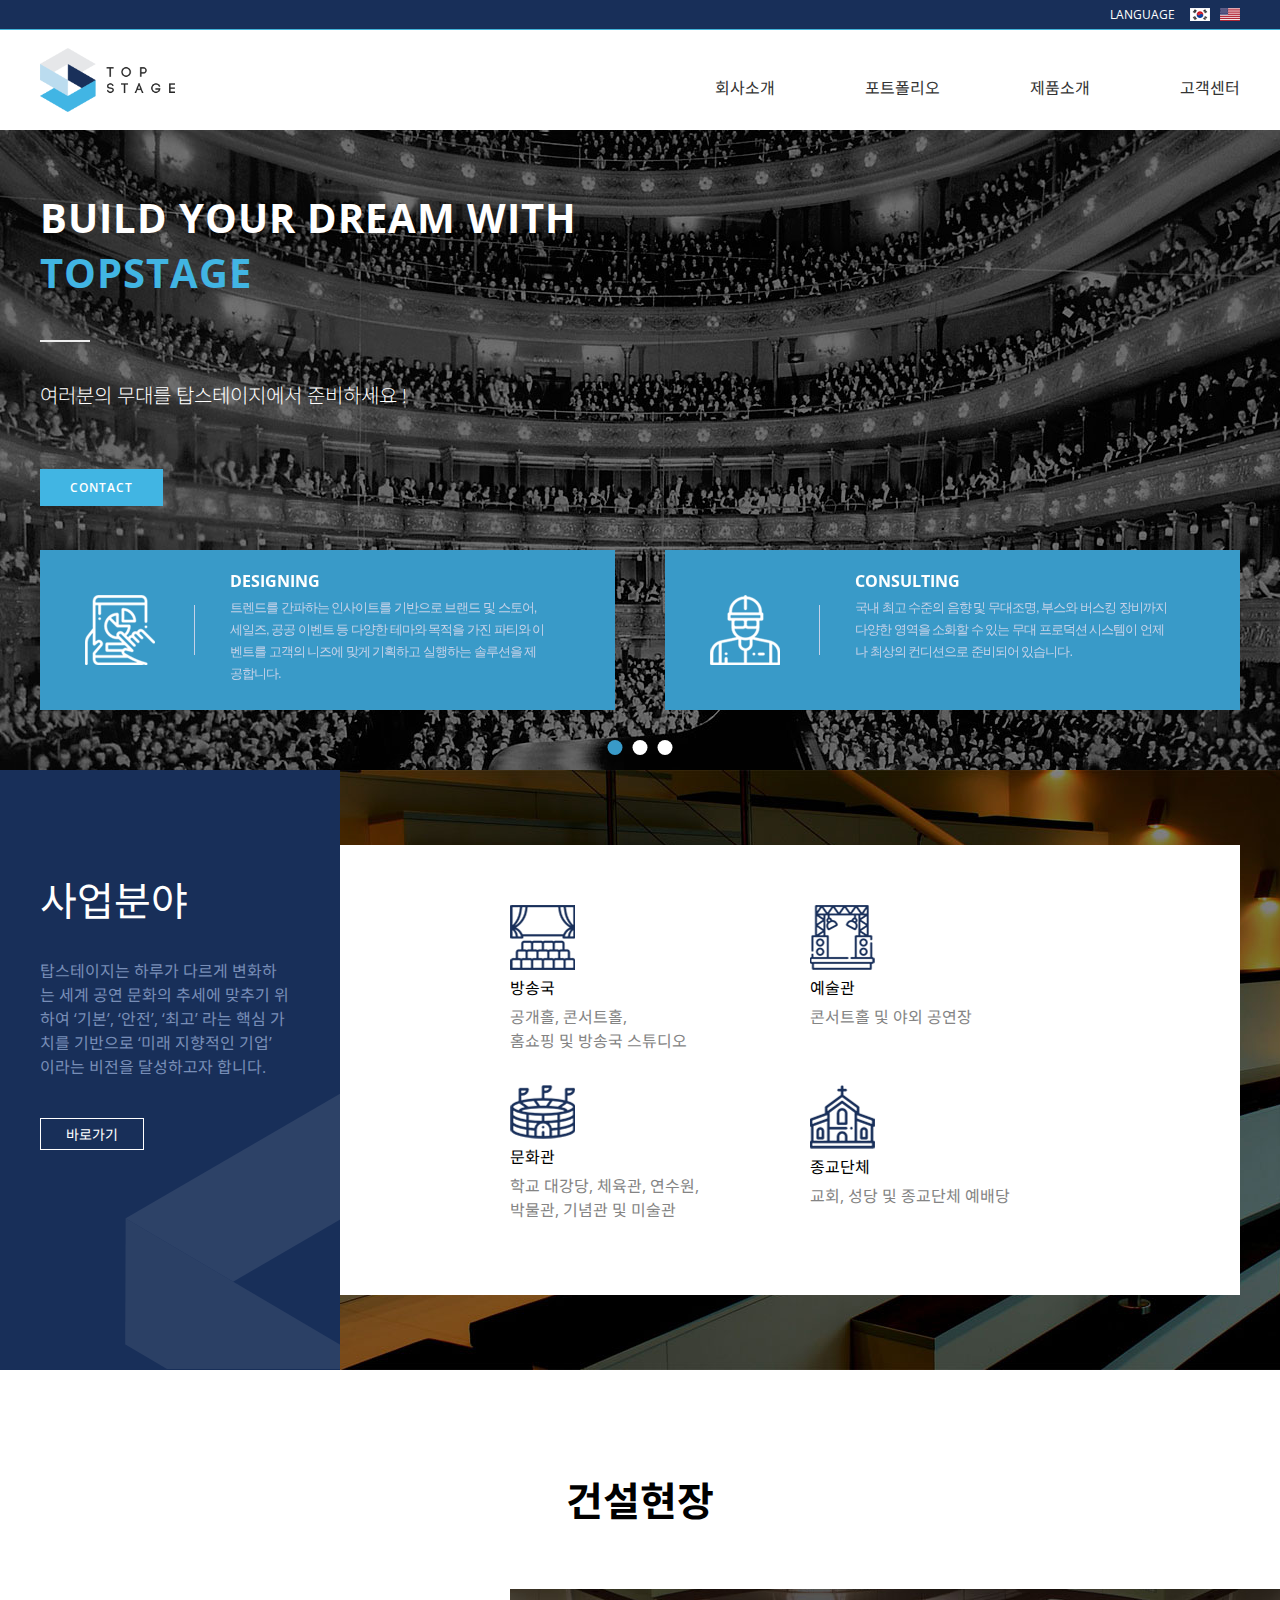
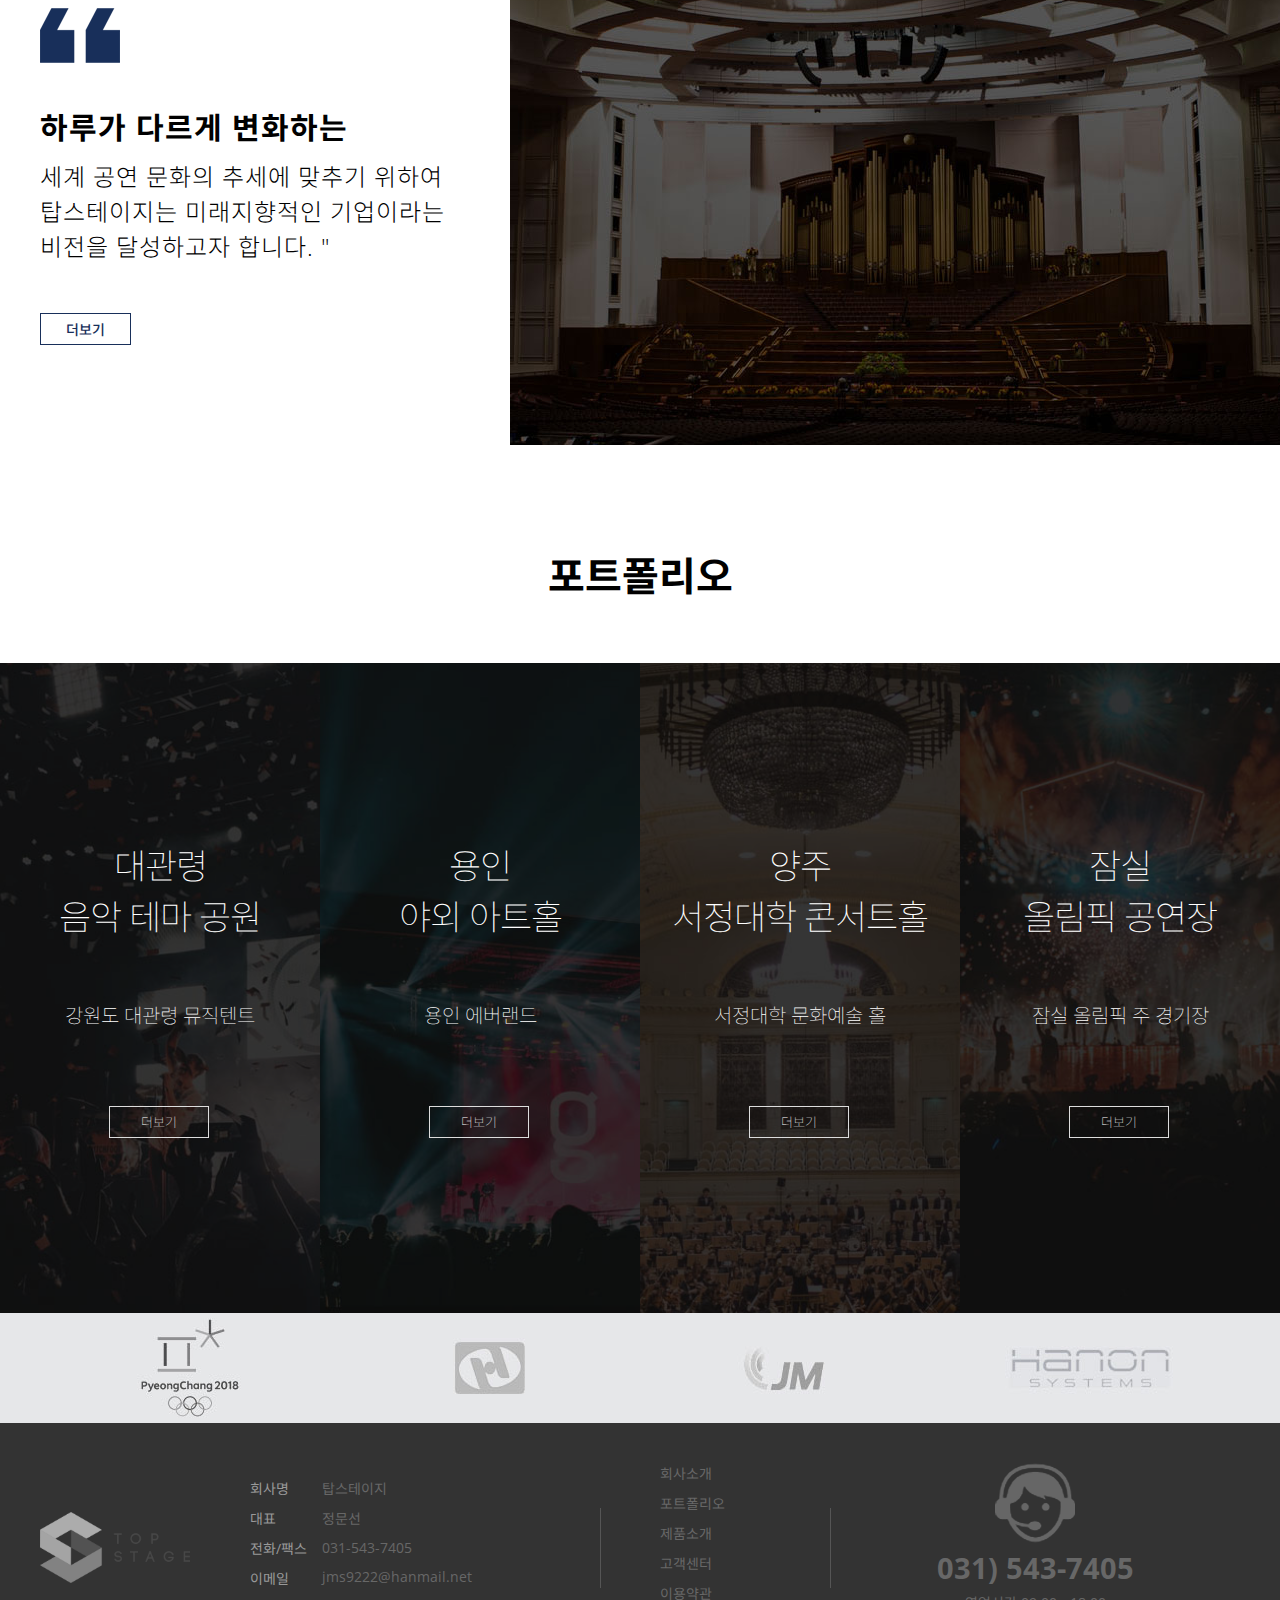
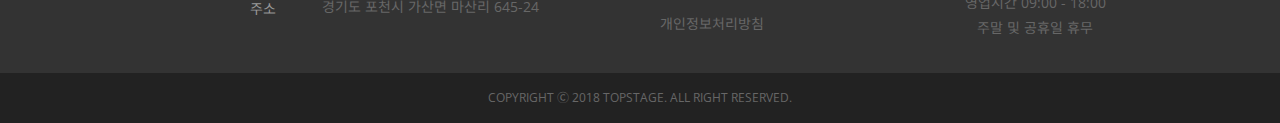
<file: topstage/index.html>
<!DOCTYPE html>
<html lang="ko">
<head>
	<meta charset="UTF-8">
	<title>TopStage : 탑스테이지 홈페이지에 오신 여러분, 환영합니다.</title>
	<!-- font -->
	<link href="https://fonts.googleapis.com/css?family=Noto+Sans+KR:100,300,400,500,700,900|Open+Sans:300,400,600,700,800&amp;subset=korean" rel="stylesheet">
	<!-- css -->
	<link rel="stylesheet" type="text/css" href="./lib/owl/owl.carousel.css">
	<link rel="stylesheet" type="text/css" href="./lib/owl/owl.theme.default.css">
	<link rel="stylesheet" type="text/css" href="./css/common.css">
	<link rel="stylesheet" type="text/css" href="./css/main.css">
	<!-- script -->
	<script type="text/javascript" src="./js/jquery-3.3.1.min.js"></script>
	<script type="text/javascript" src="./lib/jquery/owl.carousel.min.js"></script>
	<script type="text/javascript">
		$(document).ready(function(){
			$(".slider").owlCarousel({
				items: 1,
				loop: true,
				nav: true,
				autoplay: true,
			 	autoplayTimeout: 3000,
			 	autoplayHoverPause: true
			});
		});
	</script>
</head>
<body>
	<div id="wrap">
		<!-- header -->
		<header>
			<div class="h_top">
				<div class="inner">
					<div class="gnb">
						<p>language</p>
						<ul>
							<li><a href="./index.html" class="korean">Korean</a></li>
							<li><a href="./index_en.html" class="english">English</a></li>
						</ul>
					</div>
					<!-- /gnb -->
				</div>
				<!-- /inner -->
			</div>
			<!-- /h_top -->

			<div class="h_cnt">
				<div class="inner">
					<h1><a href="./index.html">topstage</a></h1>
					<!-- /h_logo -->

					<nav>
						<ul>
							<li><a href="./sub/aboutus.html">회사소개</a></li>
							<li><a href="./sub/portfolio.html">포트폴리오</a></li>
							<li><a href="./sub/product.html">제품소개</a></li>
							<li><a href="./sub/customer_estimate.html">고객센터</a></li>
						</ul>
					</nav>
					<!-- /nav -->
				</div>
				<!-- /inner -->
			</div>
			<!-- /h_cnt -->
		</header>
		<!-- /header -->

		<!-- container -->
		<div id="container">
			<div id="visual">
				<div class="owl-carousel slider">
					<div class="item bg1">
						<div class="visualBg">여러분의 무대를 탑스테이지에서 준비하세요!</div>
						<div class="visualTxt">
							<div class="vTop">build your dream with<br><span class="mark">topstage</span></div>
							<div class="vBtm">여러분의 무대를 탑스테이지에서 준비하세요 !</div>
							<a href="./sub/customer_estimate.html" class="vBtn">contact</a>
						</div>
					</div>
					<div class="item bg2">
						<div class="visualBg">국내 최고수준의 무대 퀄리티 및 조명을 만나보세요!</div>
						<div class="visualTxt">
							<div class="vTop">the best construction<br><span class="mark">template</span> !</div>
							<div class="vBtm">국내 최고수준의 무대 퀄리티 및 조명을 만나보세요 !</div>
							<a href="./sub/customer_estimate.html" class="vBtn">contact</a>
						</div>
					</div>
					<div class="item bg3">
						<div class="visualBg">어떤 퀄리티의 무대가 필요하신가요?</div>
						<div class="visualTxt">
							<div class="vTop">looking for a <span class="mark">quality</span><br>constructor ?</div>
							<div class="vBtm">어떤 퀄리티의 무대가 필요하신가요 ?</div>
							<a href="./sub/customer_estimate.html" class="vBtn">contact</a>
						</div>
					</div>
				</div>
				<!-- /slider -->

				<div class="sliderCnt">
					<div class="quick">
						<ul>
							<li class="design">
								<div class="icon">디자인아이콘</div>

								<div class="summary">
									<div class="sTit">designing</div>
									<p class="sCnt">트렌드를 간파하는 인사이트를 기반으로 브랜드 및 스토어, 세일즈, 공공 이벤트 등 다양한 테마와 목적을 가진 파티와 이벤트를 고객의 니즈에 맞게 기획하고 실행하는 솔루션을 제공합니다.</p>
								</div>
							</li>

							<li class="consulte">
								<div class="icon">컨설팅아이콘</div>

								<div class="summary">
									<div class="sTit">consulting</div>
									<p class="sCnt">국내 최고 수준의 음향 및 무대조명, 부스와 버스킹 장비까지 다양한 영역을 소화할 수 있는 무대 프로덕션 시스템이 언제나 최상의 컨디션으로 준비되어 있습니다.</p>
								</div>
							</li>
						</ul>
					</div>

					<div class="arrow"></div>
				</div>
				<!-- /sliderCnt -->
			</div>
			<!-- /visual -->

			<div id="content">
				<section id="business">
					<div class="inner">
						<div class="bTit">
							<h3>사업분야</h3>
							<p class="bInfo">탑스테이지는 하루가 다르게 변화하는 세계 공연 문화의 추세에 맞추기 위하여 ‘기본’, ‘안전’, ‘최고’ 라는 핵심 가치를 기반으로 ‘미래 지향적인 기업’ 이라는 비전을 달성하고자 합니다.</p>
							<a href="./sub/aboutus.html" class="bMore">바로가기</a>
						</div>
						<!-- /b_tit -->
					</div>
					<!-- /inner -->

					<div class="bCnt">
						<ul class="inner">
							<li>
								<div class="icon"><img src="./img/main/business_icon01.png" alt="방송국 : 공개홀, 콘서트홀, 홈쇼핑 및 방송국 스튜디오"></div>
								<div class="desc">
									<div class="dTit">방송국</div>
									<div class="dStory">공개홀, 콘서트홀,<br>홈쇼핑 및 방송국 스튜디오</div>
								</div>
							</li>
							<li>
								<div class="icon"><img src="./img/main/business_icon02.png" alt="예술관 : 콘서트홀 및 야외 공연장"></div>
								<div class="desc">
									<div class="dTit">예술관</div>
									<div class="dStory">콘서트홀 및 야외 공연장</div>
								</div>
							</li>
							<li>
								<div class="icon"><img src="./img/main/business_icon03.png" alt="문화관 : 학교 대강당, 체육관, 연수원, 박물관, 기념관 및 미술관"></div>
								<div class="desc">
									<div class="dTit">문화관</div>
									<div class="dStory">학교 대강당, 체육관, 연수원,<br>박물관, 기념관 및 미술관</div>
								</div>
							</li>
							<li>
								<div class="icon"><img src="./img/main/business_icon04.png" alt="종교단체 : 교회, 성당 및 종교단체 예배당"></div>
								<div class="desc">
									<div class="dTit">종교단체</div>
									<div class="dStory">교회, 성당 및 종교단체 예배당</div>
								</div>
							</li>
						</ul>
					</div>
					<!-- /bCnt -->
				</section>
				<!-- /business -->

				<section id="video">
					<div class="inner">
						<h3>건설현장</h3>
						<div class="vDesc">
							<span class="vicon">quote</span>
							<p><span>하루가 다르게 변화하는</span><br>세계 공연 문화의 추세에 맞추기 위하여 탑스테이지는 미래지향적인 기업이라는 비전을 달성하고자 합니다. "</p>
							<a href="./sub/product.html" class="videoBtn">더보기</a>
						</div>
					</div>

					<div class="videoArea"><iframe width="100%" height="100%" src="https://www.youtube.com/embed/KuLCv7DHod4?controls=0&amp;start=7" frameborder="0" allow="accelerometer; autoplay; encrypted-media; gyroscope; picture-in-picture" allowfullscreen></iframe></div>
				</section>
				<!-- /video -->

				<section id="portfolio">
					<h3 class="inner">포트폴리오</h3>
					<ul>
						<li class="port1">
							<a href="./sub/portfolio.html">
								<span class="p_info">
									<span class="p_tit"><strong>대관령</strong>음악 테마 공원</span>
									<span>강원도 대관령 뮤직텐트</span>
									<span class="p_more"></span>
								</span>
							</a>
						</li>
						<li class="port2">
							<a href="./sub/portfolio.html">
								<span class="p_info">
									<span class="p_tit"><strong>용인</strong>야외 아트홀</span>
									<span>용인 에버랜드</span>
									<span class="p_more"></span>
								</span>
							</a>
						</li>
						<li class="port3">
							<a href="./sub/portfolio.html">
								<span class="p_info">
									<span class="p_tit"><strong>양주</strong>서정대학 콘서트홀</span>
									<span>서정대학 문화예술 홀</span>
									<span class="p_more"></span>
								</span>
							</a>
						</li>
						<li class="port4">
							<a href="./sub/portfolio.html">
								<span class="p_info">
									<span class="p_tit"><strong>잠실</strong>올림픽 공연장</span>
									<span>잠실 올림픽 주 경기장</span>
									<span class="p_more"></span>
								</span>
							</a>
						</li>
					</ul>
				</section>
				<!-- /portfolio -->

				<div class="banner">
					<ul class="inner">
						<li><img src="./img/main/banner01.jpg" alt="평창"></li>
						<li><img src="./img/main/banner02.jpg" alt="한일티앤씨"></li>
						<li><img src="./img/main/banner03.jpg" alt="jm"></li>
						<li><img src="./img/main/banner04.jpg" alt="한온시스템"></li>
					</ul>
				</div>
			</div>
			<!-- /content -->
		</div>
		<!-- /container -->

		<!-- footer -->
		<footer>
			<div class="f_cnt">
				<div class="inner">
					<h2>topstage</h2>
					<!-- /f_logo -->

					<address>
						<ul>
							<li>회사명</li>
							<li>대표</li>
							<li>전화/팩스</li>
							<li>이메일</li>
							<li>주소</li>
						</ul>
						<ul>
							<li>탑스테이지</li>
							<li>정문선</li>
							<li>031-543-7405</li>
							<li>jms9222@hanmail.net</li>
							<li>경기도 포천시 가산면 마산리 645-24</li>
						</ul>
					</address>
					<!-- /address -->

					<i class="line1"></i>
					<!-- /line -->

					<ul class="link">
						<li><a href="./sub/aboutus.html">회사소개</a></li>
						<li><a href="./sub/portfolio.html">포트폴리오</a></li>
						<li><a href="./sub/product.html">제품소개</a></li>
						<li><a href="./sub/customer_estimate.html">고객센터</a></li>
						<li><a href="javascript:;">이용약관</a></li>
						<li><a href="javascript:;">개인정보처리방침</a></li>
					</ul>
					<!-- /link -->

					<i class="line2"></i>
					<!-- /line -->

					<ul class="customer">
						<li class="c_icon">상담안내</li>
						<li class="c_number">031) 543-7405</li>
						<li>영업시간 09:00 - 18:00</li>
						<li>주말 및 공휴일 휴무</li>
					</ul>
					<!-- /customer -->
				</div>
				<!-- /inner -->
			</div>
			<!-- /f_cnt -->

			<div class="copy">
				<div class="inner">
					<span>copyright ⓒ 2018 topstage. all right reserved.</span>
				</div>
			</div>
			<!-- /copy -->
		</footer>
		<!-- /footer -->
	</div>
</body>
</html>
</file>
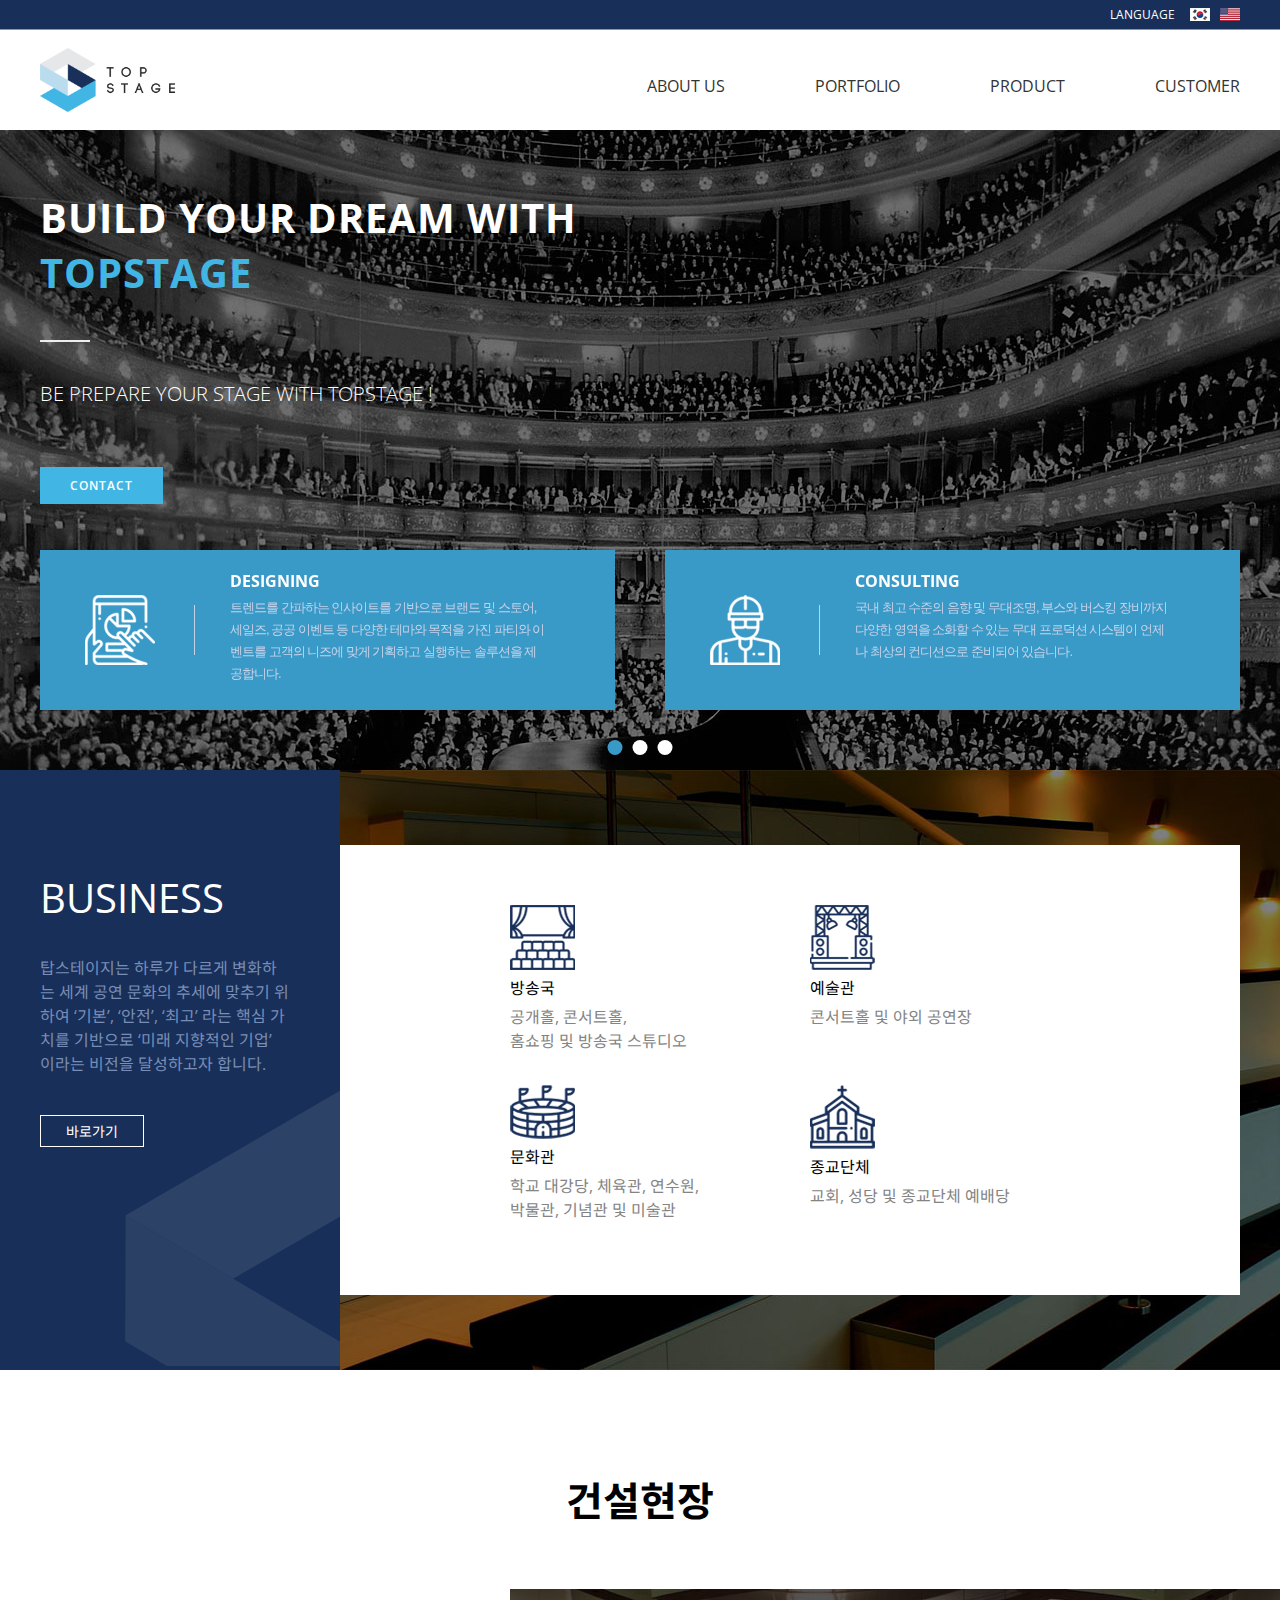
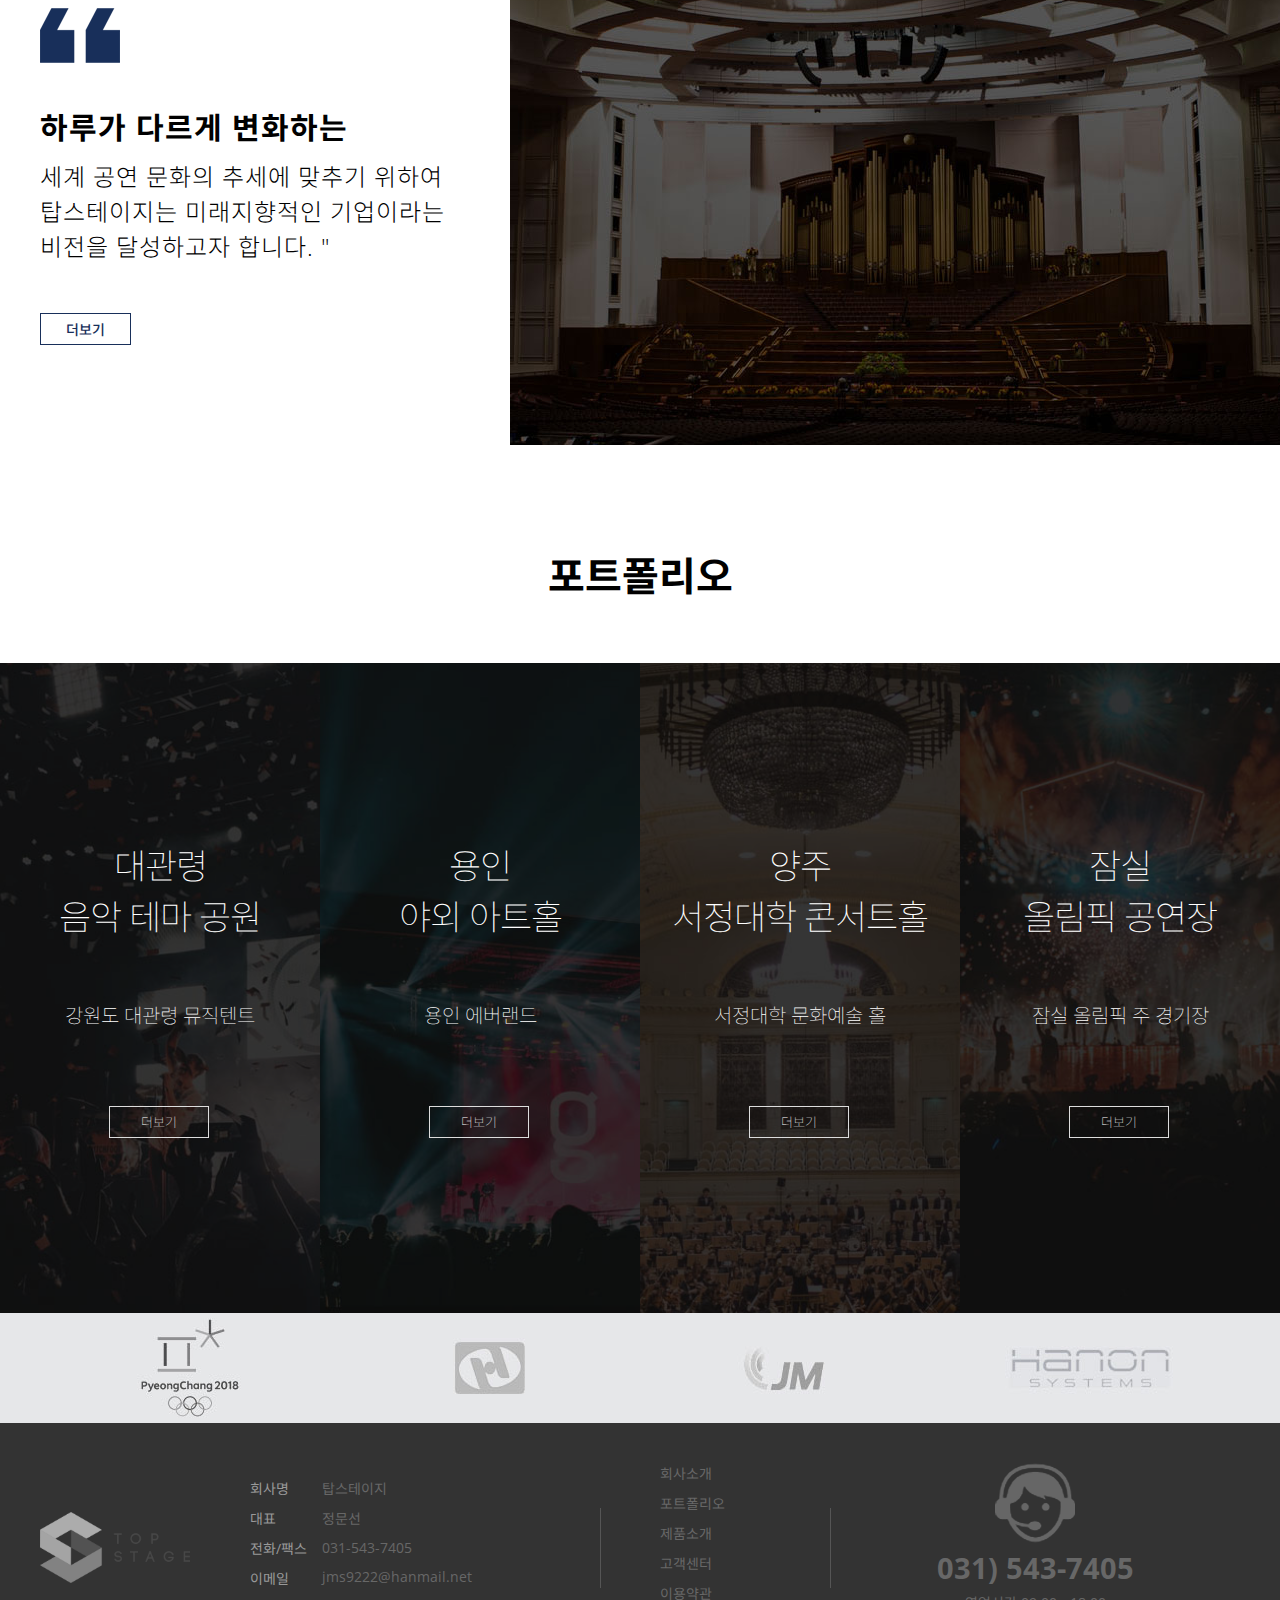
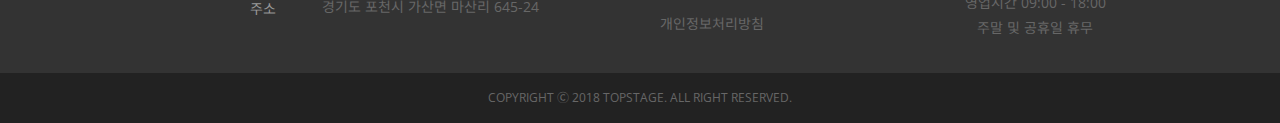
<file: topstage/index_en.html>
<!DOCTYPE html>
<html lang="ko">
<head>
	<meta charset="UTF-8">
	<title>TopStage : Welcome to visit our web site!</title>
	<!-- font -->
	<link href="https://fonts.googleapis.com/css?family=Noto+Sans+KR:100,300,400,500,700,900|Open+Sans:300,400,600,700,800&amp;subset=korean" rel="stylesheet">
	<!-- css -->
	<link rel="stylesheet" type="text/css" href="./lib/owl/owl.carousel.css">
	<link rel="stylesheet" type="text/css" href="./lib/owl/owl.theme.default.css">
	<link rel="stylesheet" type="text/css" href="./css/common.css">
	<link rel="stylesheet" type="text/css" href="./css/main.css">
	<!-- script -->
	<script type="text/javascript" src="./js/jquery-3.3.1.min.js"></script>
	<script type="text/javascript" src="./lib/jquery/owl.carousel.min.js"></script>
	<script type="text/javascript">
		$(document).ready(function(){
			$(".slider").owlCarousel({
				items: 1,
				loop: true,
				nav: true,
				autoplay: true,
			 	autoplayTimeout: 3000,
			 	autoplayHoverPause: true
			});
		});
	</script>
</head>
<body>
	<div id="wrap">
		<!-- header -->
		<header>
			<div class="h_top">
				<div class="inner">
					<div class="gnb">
						<p>language</p>
						<ul>
							<li><a href="./index.html" class="korean">Korean</a></li>
							<li><a href="./index_en.html" class="english">English</a></li>
						</ul>
					</div>
					<!-- /gnb -->
				</div>
				<!-- /inner -->
			</div>
			<!-- /h_top -->

			<div class="h_cnt">
				<div class="inner">
					<h1><a href="./index.html">topstage</a></h1>
					<!-- /h_logo -->

					<nav>
						<ul>
							<li><a href="./sub/aboutus.html">ABOUT US</a></li>
							<li><a href="./sub/portfolio.html">PORTFOLIO</a></li>
							<li><a href="./sub/product.html">PRODUCT</a></li>
							<li><a href="./sub/customer_estimate.html">CUSTOMER</a></li>
						</ul>
					</nav>
					<!-- /nav -->
				</div>
				<!-- /inner -->
			</div>
			<!-- /h_cnt -->
		</header>
		<!-- /header -->

		<!-- container -->
		<div id="container">
			<div id="visual">
				<div class="owl-carousel slider">
					<div class="item bg1">
						<div class="visualBg">be prepare your stage with top stage!</div>
						<div class="visualTxt">
							<div class="vTop">build your dream with<br><span class="mark">topstage</span></div>
							<div class="vBtm">BE PREPARE YOUR STAGE WITH TOPSTAGE !</div>
							<a href="./sub/customer_estimate.html" class="vBtn">contact</a>
						</div>
					</div>
					<div class="item bg2">
						<div class="visualBg">fine a best quality of stage and lights in the world!</div>
						<div class="visualTxt">
							<div class="vTop">the best construction<br><span class="mark">template</span>&nbsp;!</div>
							<div class="vBtm">FINE A BEST QUALITY OF STAGE AND LIGHTS IN THE WORLD !</div>
							<a href="./sub/customer_estimate.html" class="vBtn">contact</a>
						</div>
					</div>
					<div class="item bg3">
						<div class="visualBg">what are you looking for a stage with good quality?</div>
						<div class="visualTxt">
							<div class="vTop">looking for a <span class="mark">quality</span><br>constructor&nbsp;?</div>
							<div class="vBtm">WHAT ARE YOU LOOKING FOR A STAGE WITH GOOD QUALITY ?</div>
							<a href="./sub/customer_estimate.html" class="vBtn">contact</a>
						</div>
					</div>
				</div>
				<!-- /slider -->

				<div class="sliderCnt">
					<div class="quick">
						<ul>
							<li class="design">
								<div class="icon">design icon</div>

								<div class="summary">
									<div class="sTit">designing</div>
									<p class="sCnt">트렌드를 간파하는 인사이트를 기반으로 브랜드 및 스토어, 세일즈, 공공 이벤트 등 다양한 테마와 목적을 가진 파티와 이벤트를 고객의 니즈에 맞게 기획하고 실행하는 솔루션을 제공합니다.</p>
								</div>
							</li>

							<li class="consulte">
								<div class="icon">consult icon</div>

								<div class="summary">
									<div class="sTit">consulting</div>
									<p class="sCnt">국내 최고 수준의 음향 및 무대조명, 부스와 버스킹 장비까지 다양한 영역을 소화할 수 있는 무대 프로덕션 시스템이 언제나 최상의 컨디션으로 준비되어 있습니다.</p>
								</div>
							</li>
						</ul>
					</div>

					<div class="arrow"></div>
				</div>
				<!-- /sliderCnt -->
			</div>
			<!-- /visual -->

			<div id="content">
				<section id="business">
					<div class="inner">
						<div class="bTit">
							<h3>BUSINESS</h3>
							<p class="bInfo">탑스테이지는 하루가 다르게 변화하는 세계 공연 문화의 추세에 맞추기 위하여 ‘기본’, ‘안전’, ‘최고’ 라는 핵심 가치를 기반으로 ‘미래 지향적인 기업’ 이라는 비전을 달성하고자 합니다.</p>
							<a href="./sub/aboutus.html" class="bMore">바로가기</a>
						</div>
						<!-- /b_tit -->
					</div>
					<!-- /inner -->

					<div class="bCnt">
						<ul class="inner">
							<li>
								<div class="icon"><img src="./img/main/business_icon01.png" alt="방송국 : 공개홀, 콘서트홀, 홈쇼핑 및 방송국 스튜디오"></div>
								<div class="desc">
									<div class="dTit">방송국</div>
									<div class="dStory">공개홀, 콘서트홀,<br>홈쇼핑 및 방송국 스튜디오</div>
								</div>
							</li>
							<li>
								<div class="icon"><img src="./img/main/business_icon02.png" alt="예술관 : 콘서트홀 및 야외 공연장"></div>
								<div class="desc">
									<div class="dTit">예술관</div>
									<div class="dStory">콘서트홀 및 야외 공연장</div>
								</div>
							</li>
							<li>
								<div class="icon"><img src="./img/main/business_icon03.png" alt="문화관 : 학교 대강당, 체육관, 연수원, 박물관, 기념관 및 미술관"></div>
								<div class="desc">
									<div class="dTit">문화관</div>
									<div class="dStory">학교 대강당, 체육관, 연수원,<br>박물관, 기념관 및 미술관</div>
								</div>
							</li>
							<li>
								<div class="icon"><img src="./img/main/business_icon04.png" alt="종교단체 : 교회, 성당 및 종교단체 예배당"></div>
								<div class="desc">
									<div class="dTit">종교단체</div>
									<div class="dStory">교회, 성당 및 종교단체 예배당</div>
								</div>
							</li>
						</ul>
					</div>
					<!-- /bCnt -->
				</section>
				<!-- /business -->

				<section id="video">
					<div class="inner">
						<h3>건설현장</h3>
						<div class="vDesc">
							<span class="vicon">quote</span>
							<p><span>하루가 다르게 변화하는</span><br>세계 공연 문화의 추세에 맞추기 위하여 탑스테이지는 미래지향적인 기업이라는 비전을 달성하고자 합니다. "</p>
							<a href="./sub/product.html" class="videoBtn">더보기</a>
						</div>
					</div>

					<div class="videoArea"><iframe width="100%" height="100%" src="https://www.youtube.com/embed/KuLCv7DHod4?controls=0&amp;start=7" frameborder="0" allow="accelerometer; autoplay; encrypted-media; gyroscope; picture-in-picture" allowfullscreen></iframe></div>
				</section>
				<!-- /video -->

				<section id="portfolio">
					<h3 class="inner">포트폴리오</h3>
					<ul>
						<li class="port1">
							<a href="./sub/portfolio.html">
								<span class="p_info">
									<span class="p_tit"><strong>대관령</strong>음악 테마 공원</span>
									<span>강원도 대관령 뮤직텐트</span>
									<span class="p_more"></span>
								</span>
							</a>
						</li>
						<li class="port2">
							<a href="./sub/portfolio.html">
								<span class="p_info">
									<span class="p_tit"><strong>용인</strong>야외 아트홀</span>
									<span>용인 에버랜드</span>
									<span class="p_more"></span>
								</span>
							</a>
						</li>
						<li class="port3">
							<a href="./sub/portfolio.html">
								<span class="p_info">
									<span class="p_tit"><strong>양주</strong>서정대학 콘서트홀</span>
									<span>서정대학 문화예술 홀</span>
									<span class="p_more"></span>
								</span>
							</a>
						</li>
						<li class="port4">
							<a href="./sub/portfolio.html">
								<span class="p_info">
									<span class="p_tit"><strong>잠실</strong>올림픽 공연장</span>
									<span>잠실 올림픽 주 경기장</span>
									<span class="p_more"></span>
								</span>
							</a>
						</li>
					</ul>
				</section>
				<!-- /portfolio -->

				<div class="banner">
					<ul class="inner">
						<li><img src="./img/main/banner01.jpg" alt="평창"></li>
						<li><img src="./img/main/banner02.jpg" alt="한일티앤씨"></li>
						<li><img src="./img/main/banner03.jpg" alt="jm"></li>
						<li><img src="./img/main/banner04.jpg" alt="한온시스템"></li>
					</ul>
				</div>
			</div>
			<!-- /content -->
		</div>
		<!-- /container -->

		<!-- footer -->
		<footer>
			<div class="f_cnt">
				<div class="inner">
					<h2>topstage</h2>
					<!-- /f_logo -->

					<address>
						<ul>
							<li>회사명</li>
							<li>대표</li>
							<li>전화/팩스</li>
							<li>이메일</li>
							<li>주소</li>
						</ul>
						<ul>
							<li>탑스테이지</li>
							<li>정문선</li>
							<li>031-543-7405</li>
							<li>jms9222@hanmail.net</li>
							<li>경기도 포천시 가산면 마산리 645-24</li>
						</ul>
					</address>
					<!-- /address -->

					<i class="line1"></i>
					<!-- /line -->

					<ul class="link">
						<li><a href="./sub/aboutus.html">회사소개</a></li>
						<li><a href="./sub/portfolio.html">포트폴리오</a></li>
						<li><a href="./sub/product.html">제품소개</a></li>
						<li><a href="./sub/customer_estimate.html">고객센터</a></li>
						<li><a href="javascript:;">이용약관</a></li>
						<li><a href="javascript:;">개인정보처리방침</a></li>
					</ul>
					<!-- /link -->

					<i class="line2"></i>
					<!-- /line -->

					<ul class="customer">
						<li class="c_icon">상담안내</li>
						<li class="c_number">031) 543-7405</li>
						<li>영업시간 09:00 - 18:00</li>
						<li>주말 및 공휴일 휴무</li>
					</ul>
					<!-- /customer -->
				</div>
				<!-- /inner -->
			</div>
			<!-- /f_cnt -->

			<div class="copy">
				<div class="inner">
					<span>copyright ⓒ 2018 topstage. all right reserved.</span>
				</div>
			</div>
			<!-- /copy -->
		</footer>
		<!-- /footer -->
	</div>
</body>
</html>
</file>
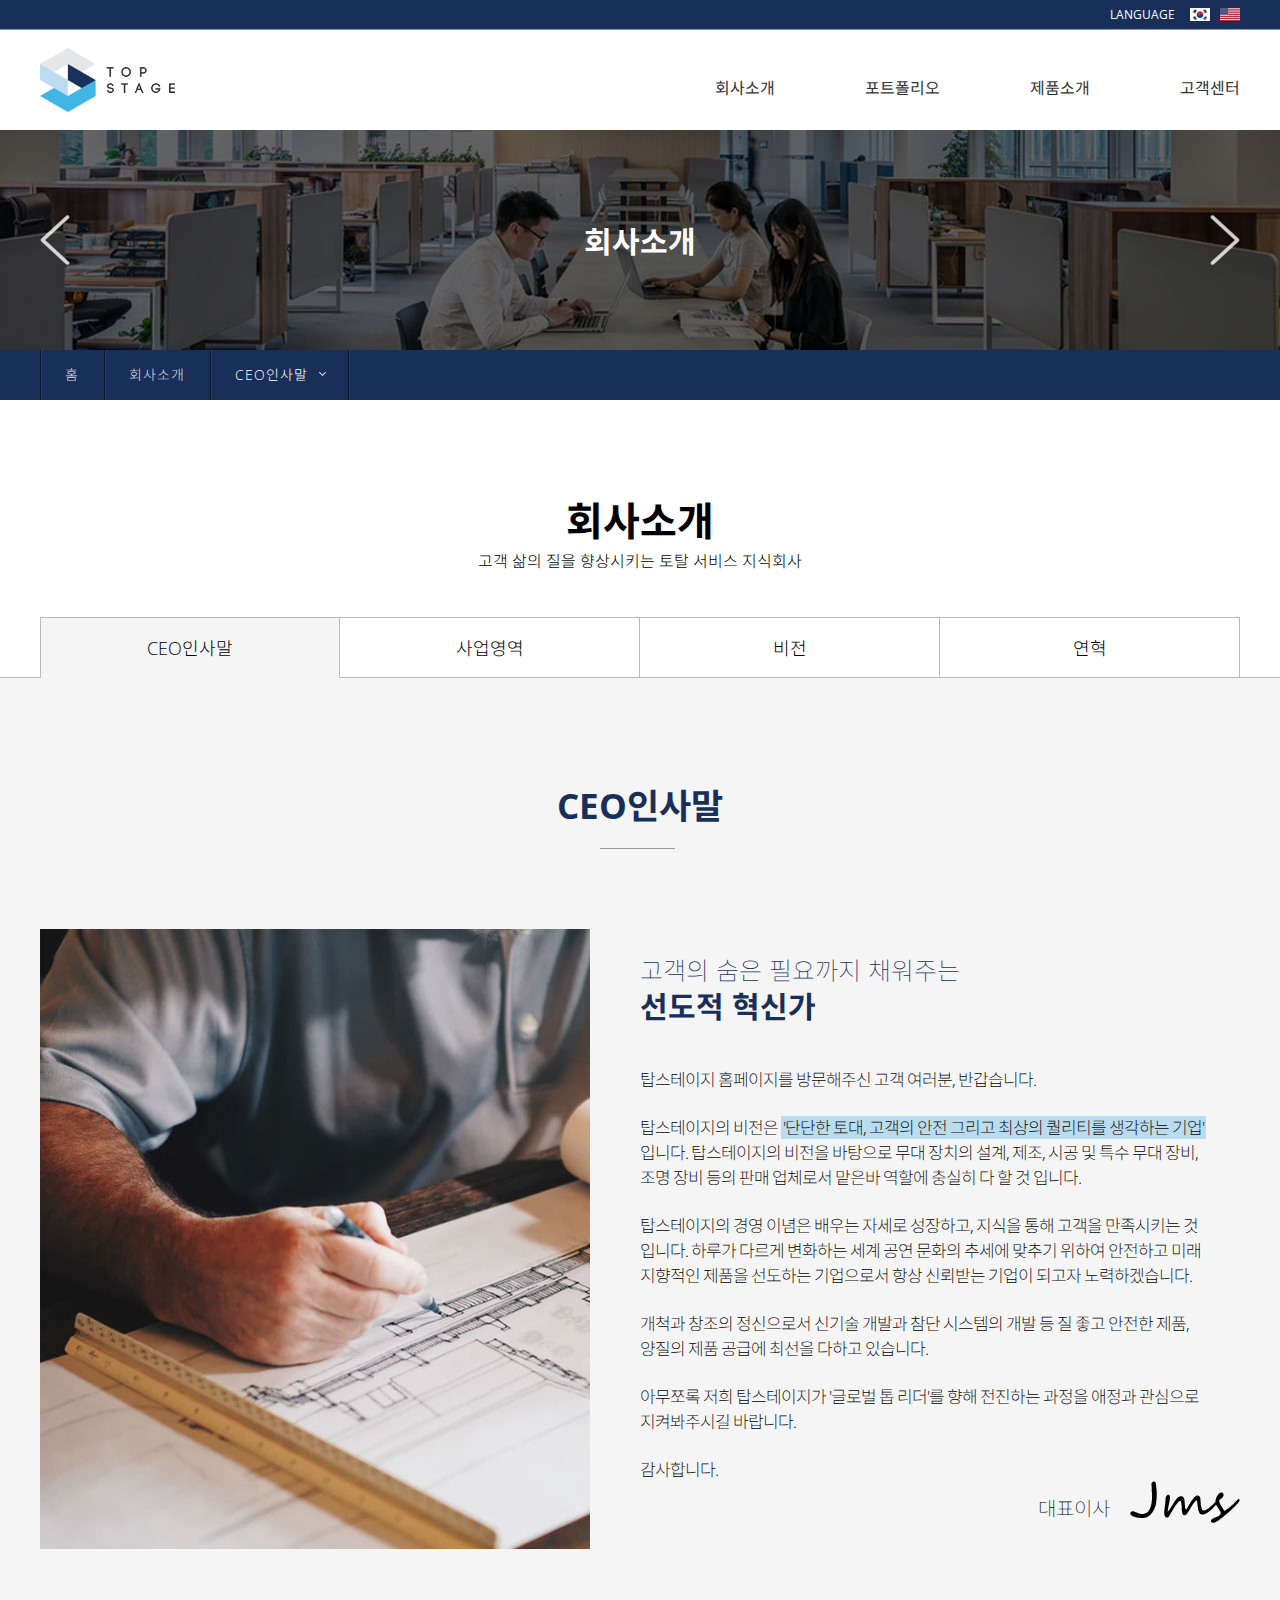
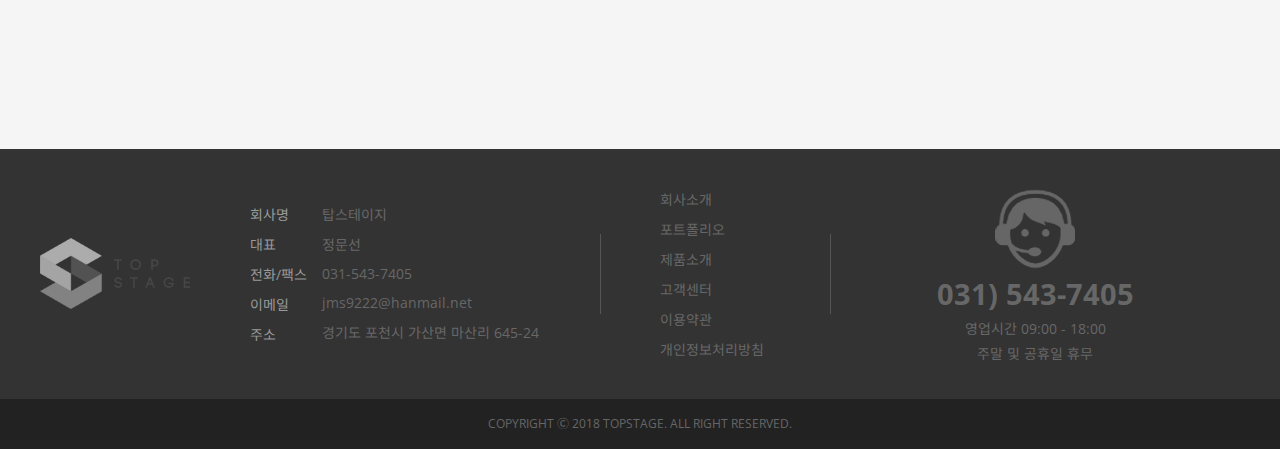
<file: topstage/sub/aboutus.html>
<!DOCTYPE html>
<html lang="ko">
<head>
	<meta charset="UTF-8">
	<title>TopStage : 회사소개</title>
	<!-- font -->
	<link href="https://fonts.googleapis.com/css?family=Noto+Sans+KR:100,300,400,500,700,900|Open+Sans:300,400,600,700,800&amp;subset=korean" rel="stylesheet">
	<!-- css -->
	<link rel="stylesheet" type="text/css" href="../css/common.css">
	<link rel="stylesheet" type="text/css" href="../css/sub.css">
	<!-- script -->
	<script type="text/javascript" src="../js/jquery-3.3.1.min.js"></script>
</head>
<body>
	<div id="wrap">
		<!-- header -->
		<header>
			<div class="h_top">
				<div class="inner">
					<div class="gnb">
						<p>language</p>
						<ul>
							<li><a href="../index.html" class="korean">Korean</a></li>
							<li><a href="../index_en.html" class="english">English</a></li>
						</ul>
					</div>
					<!-- /gnb -->
				</div>
				<!-- /inner -->
			</div>
			<!-- /h_top -->

			<div class="h_cnt">
				<div class="inner">
					<h1><a href="../index.html">topstage</a></h1>
					<!-- /h_logo -->

					<nav>
						<ul>
							<li><a href="./aboutus.html">회사소개</a></li>
							<li><a href="./portfolio.html">포트폴리오</a></li>
							<li><a href="./product.html">제품소개</a></li>
							<li><a href="./customer_estimate.html">고객센터</a></li>
						</ul>
					</nav>
					<!-- /nav -->
				</div>
				<!-- /inner -->
			</div>
			<!-- /h_cnt -->
		</header>
		<!-- /header -->

		<!-- container -->
		<div id="container">
			<div id="submenu">
				<div class="svisual vabou">
					<div class="inner">
						<h3>회사소개</h3>
						<div class="varrow">
							<a href="./customer_estimate.html" class="aL">고객센터</a>
							<a href="./portfolio.html" class="aR">포트폴리오</a>
						</div>
					</div>
				</div>
				<!-- /stop -->

				<div class="snav snav1">
					<ul class="inner">
						<li>홈</li>
						<li>회사소개</li>
						<li class="snav1">
							<div class="navSelect">
								<input type="checkbox" id="anav">
								<input type="radio" name="Rnav" id="about1">
								<input type="radio" name="Rnav" id="about2">
								<input type="radio" name="Rnav" id="about3">
								<input type="radio" name="Rnav" id="about4">
								<label for="anav" class="selected"><span>ceo인사말</span></label>

								<nav>
									<label for="about1">ceo인사말</label>
									<label for="about2">사업영역</label>
									<label for="about3">비전</label>
									<label for="about4">연혁</label>
								</nav>
							</div>
						</li>
					</ul>
				</div>
				<!-- /snav -->
			</div>
			<!-- /submenu -->

			<div id="content" class="aContent">
				<div class="inner">
					<h3>회사소개</h3>
					<span class="subh3">고객 삶의 질을 향상시키는 토탈 서비스 지식회사</span>
				</div>

				<div id="atab">
					<nav class="inner">
						<a href="#aIntro" class="active">ceo인사말</a>
						<a href="#aBusin">사업영역</a>
						<a href="#aVision">비전</a>
						<a href="#aHistory">연혁</a>
					</nav>
					<!-- nav -->

					<div class="atabCnt">
						<section id="aIntro">
							<div class="inner">
								<h4>ceo인사말</h4>
								<div class="aCnt">
									<div class="thumb"><img src="../img/sub/aboutus/ceo_bg.jpg" alt="ceo인사말"></div>
									<div class="aStory">
										<span>고객의 숨은 필요까지 채워주는<br><em>선도적 혁신가</em></span>
										<p>탑스테이지 홈페이지를 방문해주신 고객 여러분, 반갑습니다.<br><br>탑스테이지의 비전은 <i class="mark">'단단한 토대, 고객의 안전 그리고 최상의 퀄리티를 생각하는 기업'</i><br>입니다. 탑스테이지의 비전을 바탕으로 무대 장치의 설계, 제조, 시공 및 특수 무대 장비,<br>조명 장비 등의  판매 업체로서 맡은바 역할에 충실히 다 할 것 입니다.<br><br>탑스테이지의 경영 이념은 배우는 자세로 성장하고, 지식을 통해 고객을 만족시키는 것<br>입니다. 하루가 다르게 변화하는 세계 공연 문화의 추세에 맞추기 위하여 안전하고 미래<br>지향적인 제품을 선도하는 기업으로서 항상 신뢰받는 기업이 되고자 노력하겠습니다.<br><br>개척과 창조의 정신으로서 신기술 개발과 참단 시스템의 개발 등 질 좋고 안전한 제품,<br>양질의 제품 공급에 최선을 다하고 있습니다.<br><br>아무쪼록 저희 탑스테이지가 '글로벌 톱 리더'를 향해 전진하는 과정을 애정과 관심으로<br>지켜봐주시길 바랍니다.<br><br>감사합니다.</p>
										<div class="sign"><span>대표이사</span><img src="../img/sub/aboutus/sign.png" alt="탑스테이지 대표 정문선"></div>
									</div>
									<!-- /aStory -->
								</div>
								<!-- /aCnt -->
							</div>
						</section>
						<!-- /aIntro -->

						<section id="aBusin">
							<div class="inner">
								<h4>사업영역</h4>
								<p><span>탑스테이지의 사업 영역에 대해 자세히 알려드리겠습니다.</span><br>세계 공연 문화의 추세에 맞추어, 탑스테이지 역시 추세를 발판으로 성장과 변화를 이어가고 있습니다.</p>
								<div class="aCnt">
									<ul>
										<li>
											<div class="thumb"><img src="../img/sub/aboutus/business01.jpg" alt="방송국"></div>
											<div class="info">
												<div class="bName"><span>Business focuse</span>방송국</div>
												<div class="bDesc">방송국 스튜디오 및 공개홀, 콘서트홀<br>홈쇼핑 스튜디오 및 케이블 TV 방송국 스튜디오</div>
											</div>
										</li>
										<li>
											<div class="thumb"><img src="../img/sub/aboutus/business_bg.jpg" alt="사업영역 배경이미지"></div>
										</li>
										<li class="goabout">
											<div class="thumb"><img src="../img/sub/aboutus/go_about.jpg" alt="회사소개 바로가기"></div>
											<div class="info">
												<div class="bName">회사소개</div>
												<a href="javascript:;" class="bBtn">바로가기</a>
											</div>
										</li>
										<li>
											<div class="thumb"><img src="../img/sub/aboutus/business02.jpg" alt="예술관"></div>
											<div class="info">
												<div class="bName"><span>Business focuse</span>예술관</div>
												<div class="bDesc">시, 군, 구 문화예술회관 및 문화센터<br>공공기관 실내체육관, 센터, 복지회관, 야외공연장</div>
											</div>
										</li>
										<li>
											<div class="thumb"><img src="../img/sub/aboutus/business03.jpg" alt="문화관"></div>
											<div class="info">
												<div class="bName"><span>Business focuse</span>문화관</div>
												<div class="bDesc">학교 다목적강당 및 문화관, 실내체육관<br>청소년수련관 및 연수원, 박물관, 강당, 시청각실</div>
											</div>
										</li>
										<li>
											<div class="thumb"><img src="../img/sub/aboutus/business_bg.jpg" alt="사업영역 배경이미지"></div>
										</li>
										<li class="govisi">
											<div class="thumb"><img src="../img/sub/aboutus/go_vision.jpg" alt="비전 바로가기"></div>
											<div class="info">
												<div class="bName">비전</div>
												<a href="javascript:;" class="bBtn">바로가기</a>
											</div>
										</li>
										<li>
											<div class="thumb"><img src="../img/sub/aboutus/business04.jpg" alt="종교단체"></div>
											<div class="info">
												<div class="bName"><span>Business focuse</span>종교단체</div>
												<div class="bDesc">종교단체 본당 및 예배당, 기념관</div>
											</div>
										</li>
									</ul>
								</div>
							</div>
						</section>
						<!-- /aBusin -->

						<section id="aVision">
							<div class="inner">
								<h4>비전</h4>
								<p>하루가 다르게 변화하는 세계 공연 문화의 추세에 맞추기 위해<br><span>‘기본’, ‘안전’, ‘품질’ 이라는 핵심가치를 기반으로 ‘미래 지향적인 기업’ 이라는 비전</span>을 달성하고자 합니다.</p>
								<div class="aCnt">
									<div class="vF">
										<i class="icon">foundation</i>
										<span>foundation</span>
										<h5>탄탄한 기본</h5>
										<div class="vdesc">탄탄한 기본을 바탕으로<br>설계·시공의 완벽함을 추구합니다.</div>
									</div>
									<div class="vS">
										<i class="icon">safety</i>
										<span>safety</span>
										<h5>최고의 안전</h5>
										<div class="vdesc">투철한 주인의식과 능동적인 태도로<br>최고의 안전함을 추구합니다.</div>
									</div>
									<div class="vQ">
										<i class="icon">quality</i>
										<span>quality</span>
										<h5>최상의 퀄리티</h5>
										<div class="vdesc">글로벌 사업수행을 위한 최상의<br>퀄리티를 가진 상품들과 함께합니다.</div>
									</div>
								</div>
							</div>
						</section>
						<!-- /aVision -->

						<section id="aHistory">
							<div class="inner">
								<h4>연혁</h4>
								<p><span>탑스테이지가 걸어온 길</span><br>신뢰와 창조의 정신으로보다 풍요로운 미래를 만들어 갑니다.</p>
								<div class="aCnt">
									<div class="history history1">
										<div class="hTit">2018</div>
										<div class="hCnt">
											<div class="hcList hcL">
												<div class="hcMonth">09월</div>
												<div class="hcDesc">평창 올림픽 주 경기장 개회식 폐막식 하부 리프트 전기 총괄</div>
											</div>

											<div class="hcList hcR">
												<div class="hcMonth">08월</div>
												<div class="hcDesc">제주 문예회관 메인홀</div>
											</div>

											<div class="hcList hcL">
												<div class="hcMonth">05월</div>
												<div class="hcDesc">강원도 대관령 음악 테마 공원 뮤직텐트</div>
											</div>
										</div>
									</div>

									<div class="history history2">
										<div class="hTit">2017</div>
										<div class="hCnt">
											<div class="hcList hcL">
												<div class="hcMonth">09월</div>
												<div class="hcDesc">광교 씨름 전용 체육관</div>
											</div>

											<div class="hcList hcR">
												<div class="hcMonth">08월</div>
												<div class="hcDesc">종로 국립 어린이 과학관</div>
											</div>
										</div>
									</div>

									<div class="history history3">
										<div class="hTit">2015</div>
										<div class="hCnt">
											<div class="hcList hcL">
												<div class="hcMonth">10월</div>
												<div class="hcDesc">대관령 중학교 강당</div>
											</div>

											<div class="hcList hcR">
												<div class="hcMonth">06월</div>
												<div class="hcDesc">평창 대화 고등학교 강당</div>
											</div>

											<div class="hcList hcL">
												<div class="hcMonth">03월</div>
												<div class="hcDesc">인제 신남 중·고등학교 강당</div>
											</div>

											<div class="hcList hcR">
												<div class="hcMonth">02월</div>
												<div class="hcDesc">정선 아트와 매직 꿈의 상상캠프</div>
											</div>
										</div>
									</div>

									<div class="history history4">
										<div class="hTit">2013</div>
										<div class="hCnt">
											<div class="hcList hcL">
												<div class="hcMonth">09월</div>
												<div class="hcDesc">여주 점동 도서관 시청각실</div>
											</div>

											<div class="hcList hcR">
												<div class="hcMonth">08월</div>
												<div class="hcDesc">양주 서정대학 콘서트 홀</div>
											</div>
										</div>
									</div>

									<div class="history history5">
										<div class="hTit">2012</div>
										<div class="hCnt">
											<div class="hcList hcL">
												<div class="hcMonth">10월</div>
												<div class="hcDesc">천안 예술의 전당 메인홀</div>
											</div>

											<div class="hcList hcR">
												<div class="hcMonth">02월</div>
												<div class="hcDesc">삼성 코엑스 이동식 무대</div>
											</div>
										</div>
									</div>

									<div class="history history6">
										<div class="hTit">2010</div>
										<div class="hCnt">
											<div class="hcList hcL">
												<div class="hcMonth">06월</div>
												<div class="hcDesc">탑스테이지(top stage) 설립</div>
											</div>
										</div>
									</div>
								</div>
							</div>
						</section>
						<!-- /aHistory -->
					</div>
					<!-- /tabCnt -->
				</div>
				<!-- /tab -->
			</div>
		</div>
		<!-- /container -->

		<!-- footer -->
		<footer>
			<div class="f_cnt">
				<div class="inner">
					<h2>topstage</h2>
					<!-- /f_logo -->

					<address>
						<ul>
							<li>회사명</li>
							<li>대표</li>
							<li>전화/팩스</li>
							<li>이메일</li>
							<li>주소</li>
						</ul>
						<ul>
							<li>탑스테이지</li>
							<li>정문선</li>
							<li>031-543-7405</li>
							<li>jms9222@hanmail.net</li>
							<li>경기도 포천시 가산면 마산리 645-24</li>
						</ul>
					</address>
					<!-- /address -->

					<i class="line1"></i>
					<!-- /line -->

					<ul class="link">
						<li><a href="./aboutus.html">회사소개</a></li>
						<li><a href="./portfolio.html">포트폴리오</a></li>
						<li><a href="./product.html">제품소개</a></li>
						<li><a href="./customer_estimate.html">고객센터</a></li>
						<li><a href="javascript:;">이용약관</a></li>
						<li><a href="javascript:;">개인정보처리방침</a></li>
					</ul>
					<!-- /link -->

					<i class="line2"></i>
					<!-- /line -->

					<ul class="customer">
						<li class="c_icon">상담안내</li>
						<li class="c_number">031) 543-7405</li>
						<li>영업시간 09:00 - 18:00</li>
						<li>주말 및 공휴일 휴무</li>
					</ul>
					<!-- /customer -->
				</div>
				<!-- /inner -->
			</div>
			<!-- /f_cnt -->

			<div class="copy">
				<div class="inner">
					<span>copyright ⓒ 2018 topstage. all right reserved.</span>
				</div>
			</div>
			<!-- /copy -->
		</footer>
		<!-- /footer -->
	</div>

	<script type="text/javascript">
		$('.selected').click(function(){
			$('.navSelect nav').toggle();
		});
	
		$('.navSelect nav label').click(function(){ // 노드 제대로 설정하자^^
			var idx2 = $(this).index();
			$('.navSelect nav').hide(); // toggle()을 써줘도 됨
			$('#atab nav a').eq(idx2).click(); // trigger()는 강제로 함수를 실행시켜줌
			$('input#anav').prop('checked',false);
		});

		$('#atab nav a').click(function(){
			var idx = $(this).index();
			$('#atab nav a').removeClass('active');
			$(this).addClass('active');
			$('section').hide().eq(idx).show();

			var txt = $('#atab nav a')[idx].textContent;
			$('.navSelect .selected span').text(txt);
			
			return false; // a태그가 움직이는것을 초기화? 시켜줌
		});
	</script>
</body>
</html>
</file>
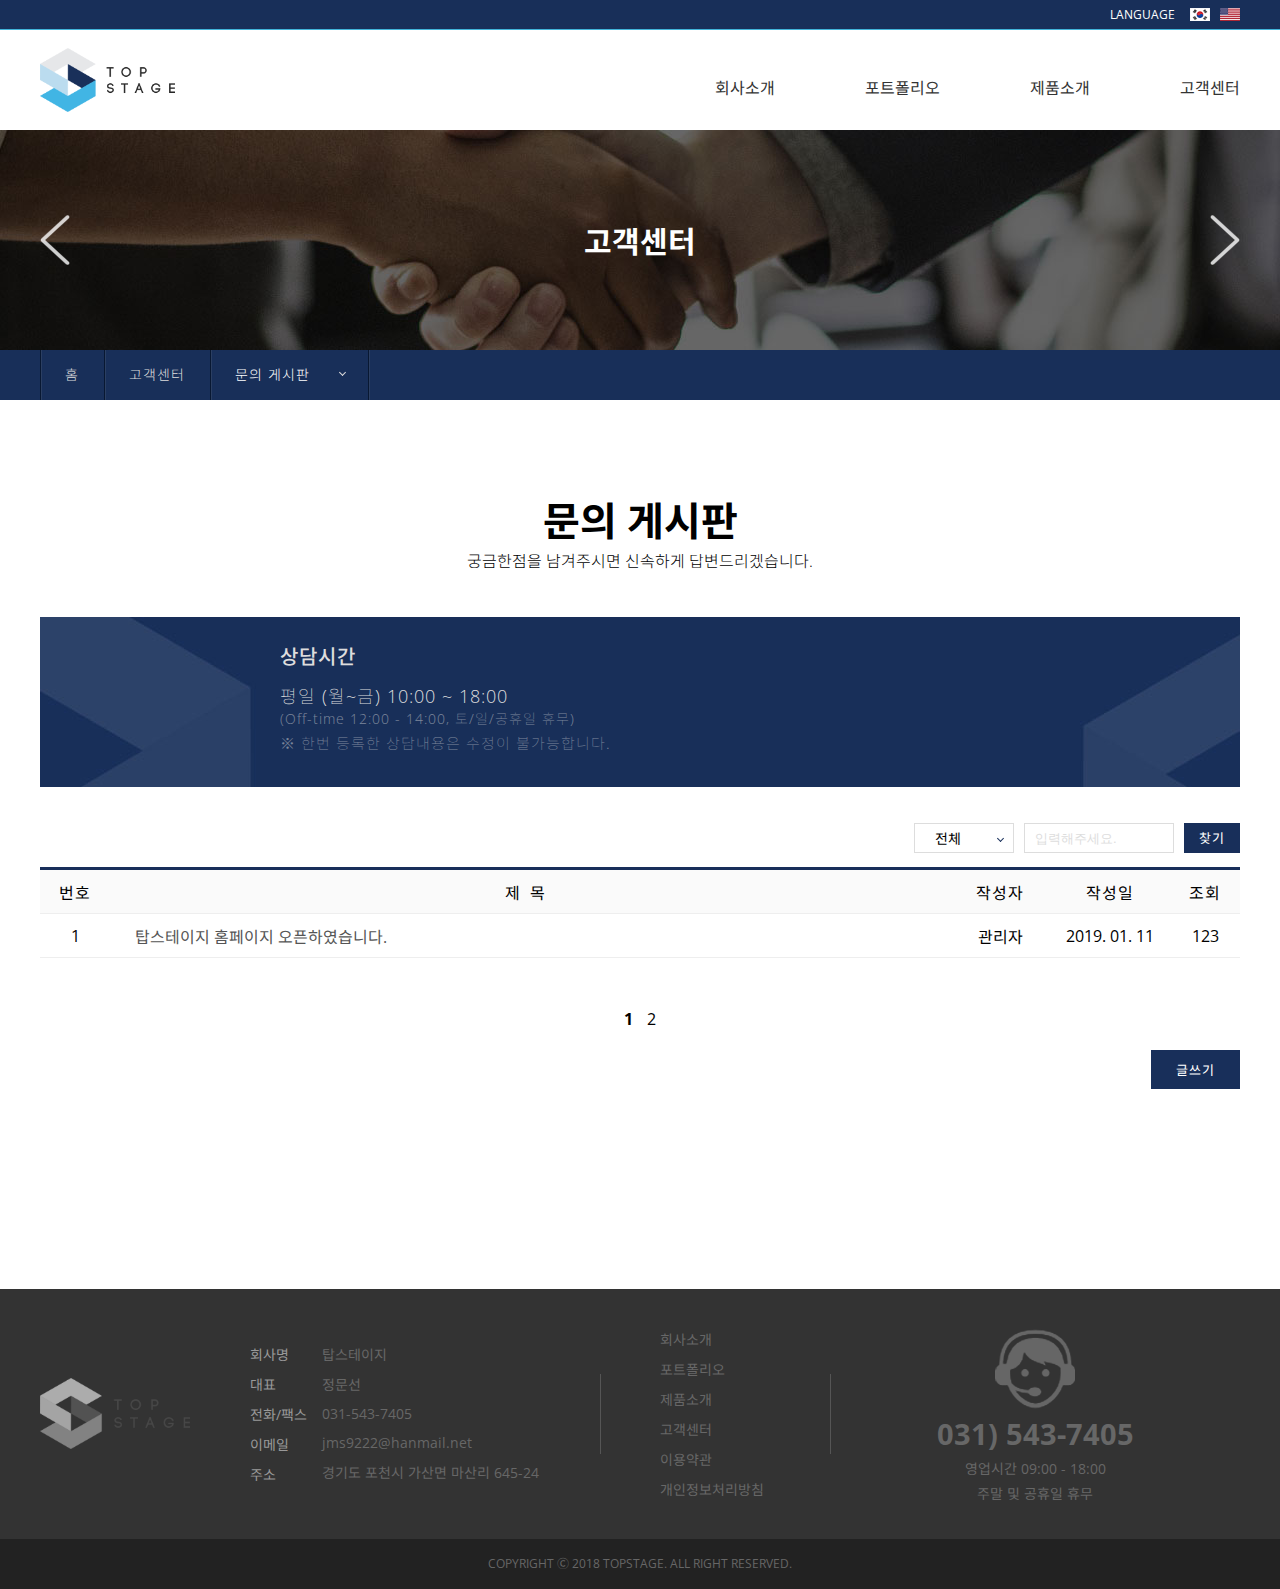
<file: topstage/sub/customer_board.html>
<!DOCTYPE html>
<html lang="ko">
<head>
	<meta charset="UTF-8">
	<title>TopStage : 고객센터 문의 게시판</title>
	<!-- font -->
	<link href="https://fonts.googleapis.com/css?family=Noto+Sans+KR:100,300,400,500,700,900|Open+Sans:300,400,600,700,800&amp;subset=korean" rel="stylesheet">
	<!-- css -->
	<link rel="stylesheet" type="text/css" href="../css/common.css">
	<link rel="stylesheet" type="text/css" href="../css/sub.css">
	<!-- script -->
	<script type="text/javascript" src="../js/jquery-3.3.1.min.js"></script>
</head>
<body>
	<div id="wrap">
		<!-- header -->
		<header>
			<div class="h_top">
				<div class="inner">
					<div class="gnb">
						<p>language</p>
						<ul>
							<li><a href="../index.html" class="korean">Korean</a></li>
							<li><a href="../index_en.html" class="english">English</a></li>
						</ul>
					</div>
					<!-- /gnb -->
				</div>
				<!-- /inner -->
			</div>
			<!-- /h_top -->

			<div class="h_cnt">
				<div class="inner">
					<h1><a href="../index.html">topstage</a></h1>
					<!-- /h_logo -->

					<nav>
						<ul>
							<li><a href="./aboutus.html">회사소개</a></li>
							<li><a href="./portfolio.html">포트폴리오</a></li>
							<li><a href="./product.html">제품소개</a></li>
							<li><a href="./customer_estimate.html">고객센터</a></li>
						</ul>
					</nav>
					<!-- /nav -->
				</div>
				<!-- /inner -->
			</div>
			<!-- /h_cnt -->
		</header>
		<!-- /header -->

		<!-- container -->
		<div id="container">
			<div id="submenu">
				<div class="svisual vcust">
					<div class="inner">
						<h3>고객센터</h3>
						<div class="varrow">
							<a href="./product.html" class="aL">제품소개</a>
							<a href="./aboutus.html" class="aR">회사소개</a>
						</div>
					</div>
				</div>
				<!-- /stop -->

				<div class="snav snav3">
					<ul class="inner">
						<li>홈</li>
						<li>고객센터</li>
						<li class="snav3">
							<div class="navSelect">
								<input type="checkbox" id="cnav">
								<input type="radio" name="Rnav" id="cust1">
								<input type="radio" name="Rnav" id="cust2">
								<input type="radio" name="Rnav" id="cust3" checked>
								<label for="cnav" class="selected cSelected"></label>

								<nav>
									<label for="cust1"><a href="./customer_estimate.html">1:1 견적문의</a></label>
									<label for="cust2"><a href="./customer_qna.html">자주 묻는 질문</a></label>
									<label for="cust3"><a href="./customer_board.html">문의 게시판</a></label>
								</nav>
							</div>
						</li>
					</ul>
				</div>
				<!-- /smenu -->
			</div>
			<!-- /submenu -->

			<div id="content" class="custCnt">
				<div id="board">
					<div class="inner">
						<h3>문의 게시판</h3>
						<span class="subh3">궁금한점을 남겨주시면 신속하게 답변드리겠습니다.</span>

						<div class="boardcnt">
							<div class="bDesc">
								<!-- <div class="bTit">문의 게시판</div> -->
								<p class="bTime1">상담시간</p>
								<p class="bTime2">평일 (월~금) 10:00 ~ 18:00</p>
								<p class="bTime3">(Off-time 12:00 - 14:00, 토/일/공휴일 휴무)</p>
								<p class="bTime4">※ 한번 등록한 상담내용은 수정이 불가능합니다.</p>
							</div>

							<div class="bCnt">
								<div id="cusBoard">
									<div class="cusBar">
										<!-- <span class="total"> total : <b>123</b></span> -->
										<div class="cusSearch">
											<input type="checkbox" id="cusnav">
											<input type="radio" name="Rnav" id="custo1">
											<input type="radio" name="Rnav" id="custo2">
											<input type="radio" name="Rnav" id="custo3">
											<input type="radio" name="Rnav" id="custo4">
											<label for="cusnav" class="cusS"><span>전체</span></label>
											<nav>
												<label for="custo1">전체</label>
												<label for="custo2">글쓴이</label>
												<label for="custo3">제목</label>
												<label for="custo4">내용</label>
											</nav>
											<input type="text" placeholder="입력해주세요.">
											<a href="javascript:;" class="cusBtn">찾기</a>
										</div>
									</div>
									<!-- /cusBar -->

									<table summary="topstage board" class="cusTable">
										<caption>게시판 목록</caption>		
										<thead>
											<tr>
												<th scope="col" class="idx">번호</th>
												<th scope="col" class="subject">제목</th>
												<th scope="col" class="author">작성자</th>
												<th scope="col" class="date">작성일</th>
												<th scope="col" class="hit">조회</th>
											</tr>
										</thead>
										<tbody>
											<tr>
												<td class="idx">1</td>
												<td class="subject">탑스테이지 홈페이지 오픈하였습니다.</td>
												<td class="author">관리자</td>
												<td class="date">2019. 01. 11</td>
												<td class="hit">123</td>
											</tr>
										</tbody>
									</table>
									<!-- /cusTable -->

									<div class="cusPage">
										<ul>
											<li class="prev"><a href="javascript:;"></a></li>
											<li class="current">1</li>
											<li><a href="javascript:;" >2</a></li>
											<li class="next"><a href="javascript:;"></a></li>
										</ul>
									</div>
									<!-- /cusPage -->

									<a href="javascript:;" class="writeBtn">글쓰기</a>
									<!-- /writeBtn -->
								</div>
								<!-- /cusBoard -->
							</div>
						</div>
						<!-- /boardcnt -->
					</div>
				</div>
				<!-- /board -->
			</div>
			<!-- /content -->
		</div>
		<!-- /container -->

		<!-- footer -->
		<footer>
			<div class="f_cnt">
				<div class="inner">
					<h2>topstage</h2>
					<!-- /f_logo -->

					<address>
						<ul>
							<li>회사명</li>
							<li>대표</li>
							<li>전화/팩스</li>
							<li>이메일</li>
							<li>주소</li>
						</ul>
						<ul>
							<li>탑스테이지</li>
							<li>정문선</li>
							<li>031-543-7405</li>
							<li>jms9222@hanmail.net</li>
							<li>경기도 포천시 가산면 마산리 645-24</li>
						</ul>
					</address>
					<!-- /address -->

					<i class="line1"></i>
					<!-- /line -->

					<ul class="link">
						<li><a href="./aboutus.html">회사소개</a></li>
						<li><a href="./portfolio.html">포트폴리오</a></li>
						<li><a href="./product.html">제품소개</a></li>
						<li><a href="./customer.html">고객센터</a></li>
						<li><a href="javascript:;">이용약관</a></li>
						<li><a href="javascript:;">개인정보처리방침</a></li>
					</ul>
					<!-- /link -->

					<i class="line2"></i>
					<!-- /line -->

					<ul class="customer">
						<li class="c_icon">상담안내</li>
						<li class="c_number">031) 543-7405</li>
						<li>영업시간 09:00 - 18:00</li>
						<li>주말 및 공휴일 휴무</li>
					</ul>
					<!-- /customer -->
				</div>
				<!-- /inner -->
			</div>
			<!-- /f_cnt -->

			<div class="copy">
				<div class="inner">
					<span>copyright ⓒ 2018 topstage. all right reserved.</span>
				</div>
			</div>
			<!-- /copy -->
		</footer>
		<!-- /footer -->
	</div>

	<script type="text/javascript">
		$('.cusS').click(function(){
			$('.cusSearch nav').toggle();
		});

		$('.cusSearch nav label').click(function(){ // 노드 제대로 설정하자^^
			var idx = $(this).index();
			$('.cusSearch nav').hide(); // toggle()을 써줘도 됨
			$('input#cusnav').prop('checked',false);

			var txt = $('.cusSearch nav label')[idx].textContent;
			$('.cusSearch .cusS span').text(txt);
		});
	</script>
</body>
</html>
</file>
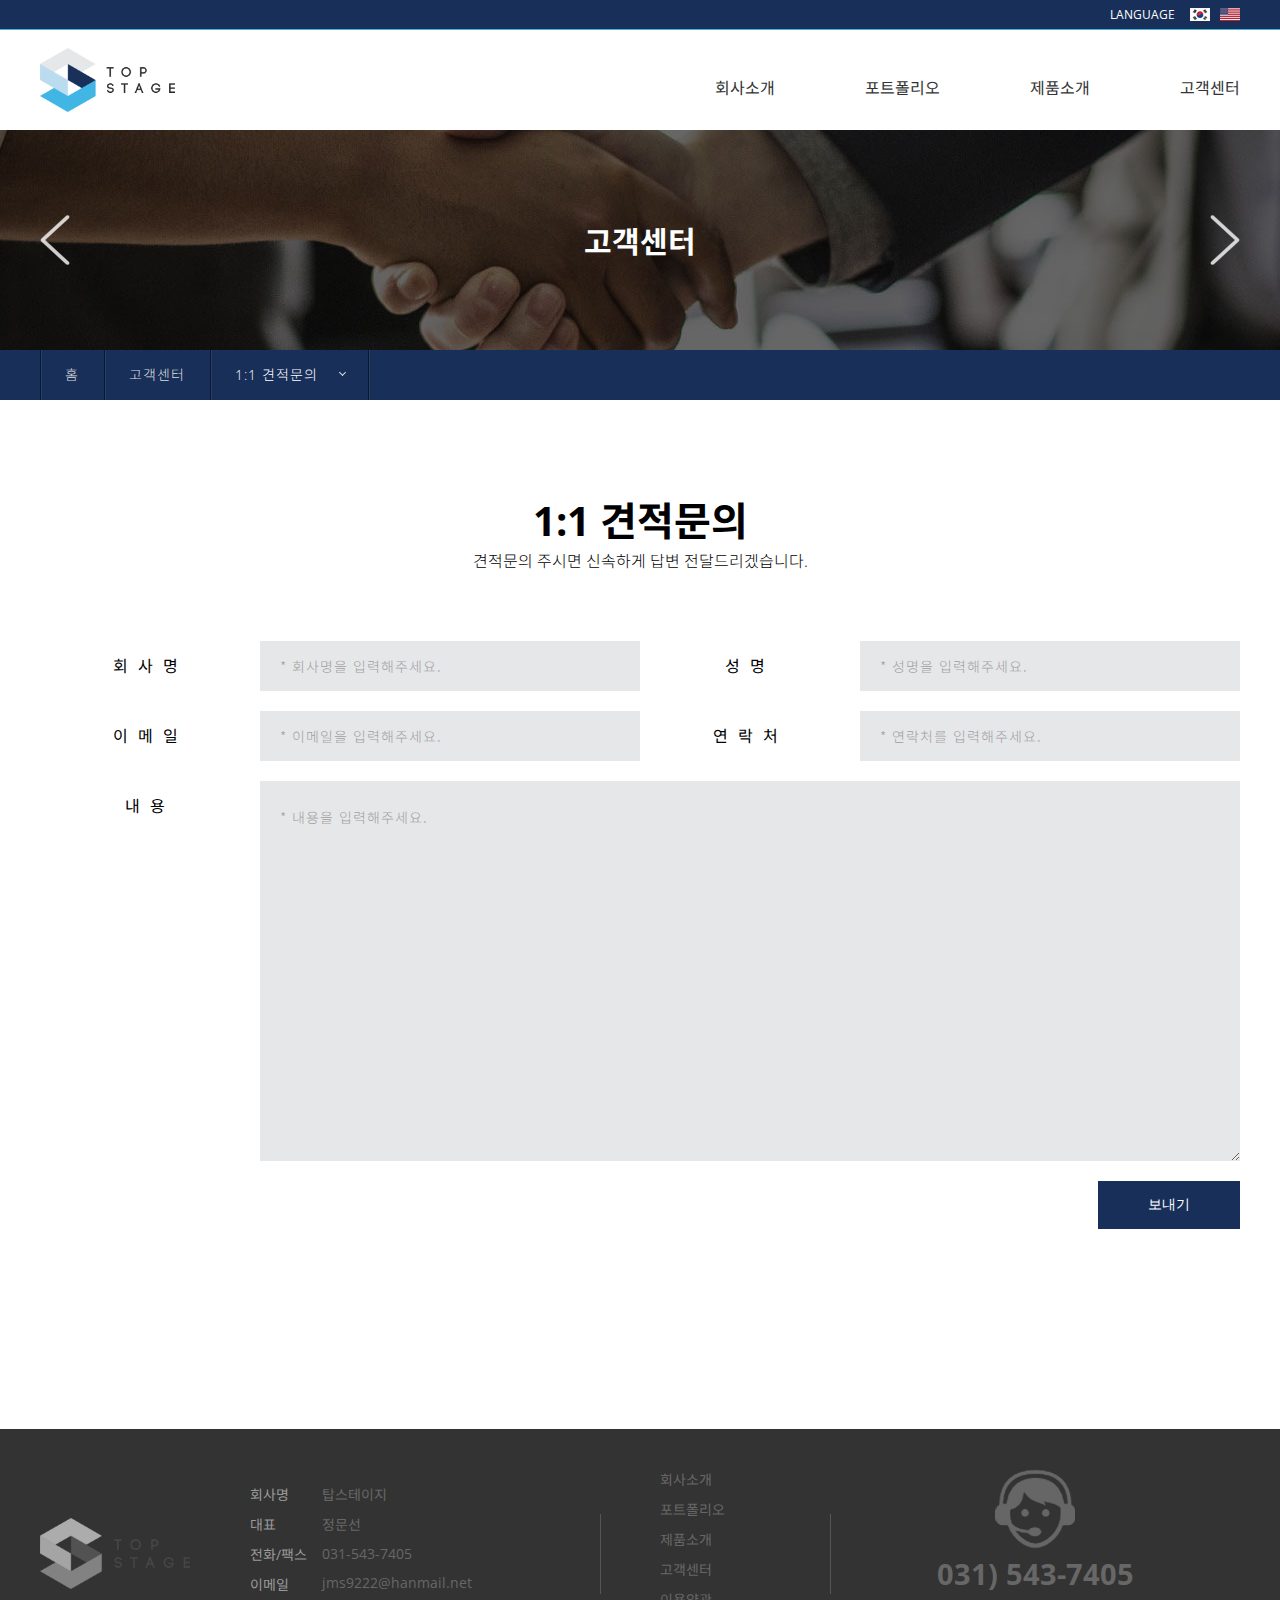
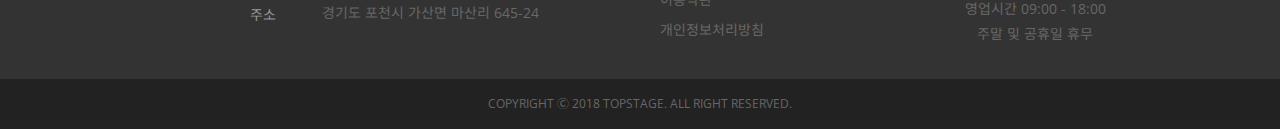
<file: topstage/sub/customer_estimate.html>
<!DOCTYPE html>
<html lang="ko">
<head>
	<meta charset="UTF-8">
	<title>TopStage : 고객센터 1:1견적문의</title>
	<!-- font -->
	<link href="https://fonts.googleapis.com/css?family=Noto+Sans+KR:100,300,400,500,700,900|Open+Sans:300,400,600,700,800&amp;subset=korean" rel="stylesheet">
	<!-- css -->
	<link rel="stylesheet" type="text/css" href="../css/common.css">
	<link rel="stylesheet" type="text/css" href="../css/sub.css">
	<!-- script -->
	<script type="text/javascript" src="../js/jquery-3.3.1.min.js"></script>
</head>
<body>
	<div id="wrap">
		<!-- header -->
		<header>
			<div class="h_top">
				<div class="inner">
					<div class="gnb">
						<p>language</p>
						<ul>
							<li><a href="../index.html" class="korean">Korean</a></li>
							<li><a href="../index_en.html" class="english">English</a></li>
						</ul>
					</div>
					<!-- /gnb -->
				</div>
				<!-- /inner -->
			</div>
			<!-- /h_top -->

			<div class="h_cnt">
				<div class="inner">
					<h1><a href="../index.html">topstage</a></h1>
					<!-- /h_logo -->

					<nav>
						<ul>
							<li><a href="./aboutus.html">회사소개</a></li>
							<li><a href="./portfolio.html">포트폴리오</a></li>
							<li><a href="./product.html">제품소개</a></li>
							<li><a href="./customer_estimate.html">고객센터</a></li>
						</ul>
					</nav>
					<!-- /nav -->
				</div>
				<!-- /inner -->
			</div>
			<!-- /h_cnt -->
		</header>
		<!-- /header -->

		<!-- container -->
		<div id="container">
			<div id="submenu">
				<div class="svisual vcust">
					<div class="inner">
						<h3>고객센터</h3>
						<div class="varrow">
							<a href="./product.html" class="aL">제품소개</a>
							<a href="./aboutus.html" class="aR">회사소개</a>
						</div>
					</div>
				</div>
				<!-- /stop -->

				<div class="snav snav3">
					<ul class="inner">
						<li>홈</li>
						<li>고객센터</li>
						<li class="snav3">
							<div class="navSelect">
								<input type="checkbox" id="cnav">
								<input type="radio" name="Rnav" id="cust1" checked>
								<input type="radio" name="Rnav" id="cust2">
								<input type="radio" name="Rnav" id="cust3">
								<label for="cnav" class="selected cSelected"></label>

								<nav>
									<label for="cust1"><a href="./customer_estimate.html">1:1 견적문의</a></label>
									<label for="cust2"><a href="./customer_qna.html">자주 묻는 질문</a></label>
									<label for="cust3"><a href="./customer_board.html">문의 게시판</a></label>
								</nav>
							</div>
						</li>
					</ul>
				</div>
				<!-- /smenu -->
			</div>
			<!-- /submenu -->

			<div id="content" class="custCnt">
				<div id="estimate">
					<div class="inner">
						<h3>1:1 견적문의</h3>
						<span class="subh3">견적문의 주시면 신속하게 답변 전달드리겠습니다.</span>

						<form action="#">
							<fieldset>
								<legend>1:1 견적문의</legend>
								<div class="esti">
									<label for="eCom">회사명</label>
									<input type="text" id="eCom" placeholder="* 회사명을 입력해주세요.">
								</div>
								<div class="esti">
									<label for="eName">성명</label>
									<input type="text" id="eName" placeholder="* 성명을 입력해주세요.">
								</div>
								<div class="esti">
									<label for="eMail">이메일</label>
									<input type="text" id="eMail" placeholder="* 이메일을 입력해주세요.">
								</div>
								<div class="esti">
									<label for="eTel">연락처</label>
									<input type="text" id="eTel" placeholder="* 연락처를 입력해주세요.">
								</div>
								<div class="esti">
									<label for="eDesc">내용</label>
									<textarea id="eDesc" placeholder="* 내용을 입력해주세요."></textarea>
								</div>
							</fieldset>
						</form>

						<input type="submit" value="보내기">
					</div>
				</div>
				<!-- /estimate -->

				<!--<div id="qna">
					<div class="inner">
						<h3>자주 묻는 질문</h3>
						<span class="subh3">고객님들께서 자주 묻는 질문을 모아보았습니다.</span>

						<div id="ctab">
							<nav>
								<a href="#qnadeli" class="active">배송</a>
								<a href="#qnaas">교환/AS</a>
								<a href="#qnacan">취소/환불</a>
								<a href="#qnapay">주문/결제</a>
								<a href="#qnareci">현금영수증/세금계산서</a>
							</nav>

							<div class="ctabCnt">
								<div class="ctabCnts" id="qnadeli">
									<div class="question qnaq1">
										<input type="radio" id="r1" name="ques1">
										<label for="r1" class="qnatit">Q.&nbsp;&nbsp;&nbsp;기본 배송지 변경 및 이마트 예약 배송점포 확인은 어디서 하나요?</label>
										<div class="qnaanw">
											<p>기본 배송지 변경과 이마트 예약 배송점포 확인은 ‘배송지/환불계좌관리’에서 각각의 탭으로 확인하실 수 있습니다.<br>[SSG.COM 로그인 → My SSG → 전체보기 → 배송지/환불계좌관리]</p>
										</div>
									</div>

									<div class="question qnaq2">
										<input type="radio" id="r2" name="ques1">
										<label for="r2" class="qnatit">Q.&nbsp;&nbsp;&nbsp;배송비는 얼마인가요?</label>
										<div class="qnaanw">
											<p>배송비는 상품 배송 형태에 따라 상이하며, 자세한 내용은 배송서비스 안내를 참고 바랍니다.<br><br>※ 도서/산간지역의 경우 추가 배송비가 부과 될 수 있습니다.</p>
										</div>
									</div>

									<div class="question qnaq3">
										<input type="radio" id="r3" name="ques1">
										<label for="r3" class="qnatit">Q.&nbsp;&nbsp;&nbsp;주문한 상품의 배송지 정보를 변경할 수 있나요?</label>
										<div class="qnaanw">
											<p>주문한 상품의 배송지 정보는 [MY SSG]에서 변경이 가능하며,<br>변경 가능한 배송지 정보는 "수취인명, 연락처, 주소"입니다.<br><br>[배송지 정보 변경 방법]<br>- MY SSG '주문/배송조회' 페이지에서 "주문번호" 클릭 후 주문상세조회에서 "배송지 변경" 가능</p>
										</div>
									</div>

									<div class="question qnaq4">
										<input type="radio" id="r4" name="ques1">
										<label for="r4" class="qnatit">Q.&nbsp;&nbsp;&nbsp;주문상품 배송확인은 어디서 하나요?</label>
										<div class="qnaanw">
											<p>[SSG.COM 로그인 → 주문배송조회 → 배송조회]</p>
										</div>
									</div>

									<div class="question qnaq5">
										<input type="radio" id="r5" name="ques1">
										<label for="r5" class="qnatit">Q.&nbsp;&nbsp;&nbsp;상품을 한번에 주문했는데 일부는 도착하지 않았습니다. 배송확인은 어떻게 해야하나요?</label>
										<div class="qnaanw">
											<p>주문 상품 중 일부만 수령했을 경우 다음과 같은 사유로 상품이 개별 배송될 수 있으므로 참고 부탁드립니다.<br><br>1) 동일 상품이 아닌 경우<br>- 신세계백화점, 이마트점포, 협력업체, 트레이더스, 부츠 등 상품이 발송되는 주체별로 배송일이 다름<br>- 협력업체 상품일 경우 각 업체 별 상품 입고 및 출하시기가 다름<br><br>2) 동일 상품인 경우<br>- 상품의 특성상 대형 가전, 가구, 산지 직송 상품, 고중량의 상품 등은 중량 및 수량에 따라 1개 이상의 송장번호로 나뉘어 배송 될 수 있음<br><br>배송되지 않은 상품에 대한 배송정보는 [ MY SSG > MY주문관리 > 주문/배송 조회]에서 확인 가능하며,<br>해당 주문/배송 조회에서 확인되지 않을 경우 고객상담 센터로 연락 부탁드립니다.</p>
										</div>
									</div>
								</div>

								<div class="ctabCnts" id="qnaas">
									<div class="question qnaq6">
										<input type="radio" id="r6" name="ques2">
										<label for="r6" class="qnatit">Q.&nbsp;&nbsp;&nbsp;기본 배송지 변경 및 이마트 예약 배송점포 확인은 어디서 하나요?</label>
										<div class="qnaanw">
											<p>기본 배송지 변경과 이마트 예약 배송점포 확인은 ‘배송지/환불계좌관리’에서 각각의 탭으로 확인하실 수 있습니다.<br>[SSG.COM 로그인 → My SSG → 전체보기 → 배송지/환불계좌관리]</p>
										</div>
									</div>

									<div class="question qnaq7">
										<input type="radio" id="r7" name="ques2">
										<label for="r7" class="qnatit">Q.&nbsp;&nbsp;&nbsp;기본 배송지 변경 및 이마트 예약 배송점포 확인은 어디서 하나요?</label>
										<div class="qnaanw">
											<p>기본 배송지 변경과 이마트 예약 배송점포 확인은 ‘배송지/환불계좌관리’에서 각각의 탭으로 확인하실 수 있습니다.<br>[SSG.COM 로그인 → My SSG → 전체보기 → 배송지/환불계좌관리]</p>
										</div>
									</div>

									<div class="question qnaq8">
										<input type="radio" id="r8" name="ques2">
										<label for="r8" class="qnatit">Q.&nbsp;&nbsp;&nbsp;기본 배송지 변경 및 이마트 예약 배송점포 확인은 어디서 하나요?</label>
										<div class="qnaanw">
											<p>기본 배송지 변경과 이마트 예약 배송점포 확인은 ‘배송지/환불계좌관리’에서 각각의 탭으로 확인하실 수 있습니다.<br>[SSG.COM 로그인 → My SSG → 전체보기 → 배송지/환불계좌관리]</p>
										</div>
									</div>

									<div class="question qnaq9">
										<input type="radio" id="r9" name="ques2">
										<label for="r9" class="qnatit">Q.&nbsp;&nbsp;&nbsp;기본 배송지 변경 및 이마트 예약 배송점포 확인은 어디서 하나요?</label>
										<div class="qnaanw">
											<p>기본 배송지 변경과 이마트 예약 배송점포 확인은 ‘배송지/환불계좌관리’에서 각각의 탭으로 확인하실 수 있습니다.<br>[SSG.COM 로그인 → My SSG → 전체보기 → 배송지/환불계좌관리]</p>
										</div>
									</div>

									<div class="question qnaq10">
										<input type="radio" id="r10" name="ques2">
										<label for="r10" class="qnatit">Q.&nbsp;&nbsp;&nbsp;기본 배송지 변경 및 이마트 예약 배송점포 확인은 어디서 하나요?</label>
										<div class="qnaanw">
											<p>기본 배송지 변경과 이마트 예약 배송점포 확인은 ‘배송지/환불계좌관리’에서 각각의 탭으로 확인하실 수 있습니다.<br>[SSG.COM 로그인 → My SSG → 전체보기 → 배송지/환불계좌관리]</p>
										</div>
									</div>
								</div>

								<div class="ctabCnts" id="qnacan">
									<div class="question qnaq1">
										<input type="radio" id="r11" name="ques3">
										<label for="r11" class="qnatit">Q.&nbsp;&nbsp;&nbsp;기본 배송지 변경 및 이마트 예약 배송점포 확인은 어디서 하나요?</label>
										<div class="qnaanw">
											<p>기본 배송지 변경과 이마트 예약 배송점포 확인은 ‘배송지/환불계좌관리’에서 각각의 탭으로 확인하실 수 있습니다.<br>[SSG.COM 로그인 → My SSG → 전체보기 → 배송지/환불계좌관리]</p>
										</div>
									</div>

									<div class="question qnaq2">
										<input type="radio" id="r12" name="ques3">
										<label for="r12" class="qnatit">Q.&nbsp;&nbsp;&nbsp;배송비는 얼마인가요?</label>
										<div class="qnaanw">
											<p>배송비는 상품 배송 형태에 따라 상이하며, 자세한 내용은 배송서비스 안내를 참고 바랍니다.<br><br>※ 도서/산간지역의 경우 추가 배송비가 부과 될 수 있습니다.</p>
										</div>
									</div>

									<div class="question qnaq3">
										<input type="radio" id="r13" name="ques3">
										<label for="r13" class="qnatit">Q.&nbsp;&nbsp;&nbsp;주문한 상품의 배송지 정보를 변경할 수 있나요?</label>
										<div class="qnaanw">
											<p>주문한 상품의 배송지 정보는 [MY SSG]에서 변경이 가능하며,<br>변경 가능한 배송지 정보는 "수취인명, 연락처, 주소"입니다.<br><br>[배송지 정보 변경 방법]<br>- MY SSG '주문/배송조회' 페이지에서 "주문번호" 클릭 후 주문상세조회에서 "배송지 변경" 가능</p>
										</div>
									</div>

									<div class="question qnaq4">
										<input type="radio" id="r14" name="ques3">
										<label for="r14" class="qnatit">Q.&nbsp;&nbsp;&nbsp;주문상품 배송확인은 어디서 하나요?</label>
										<div class="qnaanw">
											<p>[SSG.COM 로그인 → 주문배송조회 → 배송조회]</p>
										</div>
									</div>

									<div class="question qnaq5">
										<input type="radio" id="r15" name="ques3">
										<label for="r15" class="qnatit">Q.&nbsp;&nbsp;&nbsp;상품을 한번에 주문했는데 일부는 도착하지 않았습니다. 배송확인은 어떻게 해야하나요?</label>
										<div class="qnaanw">
											<p>주문 상품 중 일부만 수령했을 경우 다음과 같은 사유로 상품이 개별 배송될 수 있으므로 참고 부탁드립니다.<br><br>1) 동일 상품이 아닌 경우<br>- 신세계백화점, 이마트점포, 협력업체, 트레이더스, 부츠 등 상품이 발송되는 주체별로 배송일이 다름<br>- 협력업체 상품일 경우 각 업체 별 상품 입고 및 출하시기가 다름<br><br>2) 동일 상품인 경우<br>- 상품의 특성상 대형 가전, 가구, 산지 직송 상품, 고중량의 상품 등은 중량 및 수량에 따라 1개 이상의 송장번호로 나뉘어 배송 될 수 있음<br><br>배송되지 않은 상품에 대한 배송정보는 [ MY SSG > MY주문관리 > 주문/배송 조회]에서 확인 가능하며,<br>해당 주문/배송 조회에서 확인되지 않을 경우 고객상담 센터로 연락 부탁드립니다.</p>
										</div>
									</div>
								</div>

								<div class="ctabCnts" id="qnapay">
									<div class="question qnaq1">
										<input type="radio" id="r16" name="ques4">
										<label for="r16" class="qnatit">Q.&nbsp;&nbsp;&nbsp;기본 배송지 변경 및 이마트 예약 배송점포 확인은 어디서 하나요?</label>
										<div class="qnaanw">
											<p>기본 배송지 변경과 이마트 예약 배송점포 확인은 ‘배송지/환불계좌관리’에서 각각의 탭으로 확인하실 수 있습니다.<br>[SSG.COM 로그인 → My SSG → 전체보기 → 배송지/환불계좌관리]</p>
										</div>
									</div>

									<div class="question qnaq2">
										<input type="radio" id="r17" name="ques4">
										<label for="r17" class="qnatit">Q.&nbsp;&nbsp;&nbsp;배송비는 얼마인가요?</label>
										<div class="qnaanw">
											<p>배송비는 상품 배송 형태에 따라 상이하며, 자세한 내용은 배송서비스 안내를 참고 바랍니다.<br><br>※ 도서/산간지역의 경우 추가 배송비가 부과 될 수 있습니다.</p>
										</div>
									</div>

									<div class="question qnaq3">
										<input type="radio" id="r18" name="ques4">
										<label for="r18" class="qnatit">Q.&nbsp;&nbsp;&nbsp;주문한 상품의 배송지 정보를 변경할 수 있나요?</label>
										<div class="qnaanw">
											<p>주문한 상품의 배송지 정보는 [MY SSG]에서 변경이 가능하며,<br>변경 가능한 배송지 정보는 "수취인명, 연락처, 주소"입니다.<br><br>[배송지 정보 변경 방법]<br>- MY SSG '주문/배송조회' 페이지에서 "주문번호" 클릭 후 주문상세조회에서 "배송지 변경" 가능</p>
										</div>
									</div>

									<div class="question qnaq4">
										<input type="radio" id="r19" name="ques4">
										<label for="r19" class="qnatit">Q.&nbsp;&nbsp;&nbsp;주문상품 배송확인은 어디서 하나요?</label>
										<div class="qnaanw">
											<p>[SSG.COM 로그인 → 주문배송조회 → 배송조회]</p>
										</div>
									</div>

									<div class="question qnaq5">
										<input type="radio" id="r20" name="ques4">
										<label for="r20" class="qnatit">Q.&nbsp;&nbsp;&nbsp;상품을 한번에 주문했는데 일부는 도착하지 않았습니다. 배송확인은 어떻게 해야하나요?</label>
										<div class="qnaanw">
											<p>주문 상품 중 일부만 수령했을 경우 다음과 같은 사유로 상품이 개별 배송될 수 있으므로 참고 부탁드립니다.<br><br>1) 동일 상품이 아닌 경우<br>- 신세계백화점, 이마트점포, 협력업체, 트레이더스, 부츠 등 상품이 발송되는 주체별로 배송일이 다름<br>- 협력업체 상품일 경우 각 업체 별 상품 입고 및 출하시기가 다름<br><br>2) 동일 상품인 경우<br>- 상품의 특성상 대형 가전, 가구, 산지 직송 상품, 고중량의 상품 등은 중량 및 수량에 따라 1개 이상의 송장번호로 나뉘어 배송 될 수 있음<br><br>배송되지 않은 상품에 대한 배송정보는 [ MY SSG > MY주문관리 > 주문/배송 조회]에서 확인 가능하며,<br>해당 주문/배송 조회에서 확인되지 않을 경우 고객상담 센터로 연락 부탁드립니다.</p>
										</div>
									</div>
								</div>

								<div class="ctabCnts" id="qnareci">
									<div class="question qnaq1">
										<input type="radio" id="r21" name="ques5">
										<label for="r21" class="qnatit">Q.&nbsp;&nbsp;&nbsp;기본 배송지 변경 및 이마트 예약 배송점포 확인은 어디서 하나요?</label>
										<div class="qnaanw">
											<p>기본 배송지 변경과 이마트 예약 배송점포 확인은 ‘배송지/환불계좌관리’에서 각각의 탭으로 확인하실 수 있습니다.<br>[SSG.COM 로그인 → My SSG → 전체보기 → 배송지/환불계좌관리]</p>
										</div>
									</div>

									<div class="question qnaq2">
										<input type="radio" id="r22" name="ques5">
										<label for="r22" class="qnatit">Q.&nbsp;&nbsp;&nbsp;배송비는 얼마인가요?</label>
										<div class="qnaanw">
											<p>배송비는 상품 배송 형태에 따라 상이하며, 자세한 내용은 배송서비스 안내를 참고 바랍니다.<br><br>※ 도서/산간지역의 경우 추가 배송비가 부과 될 수 있습니다.</p>
										</div>
									</div>

									<div class="question qnaq3">
										<input type="radio" id="r23" name="ques5">
										<label for="r23" class="qnatit">Q.&nbsp;&nbsp;&nbsp;주문한 상품의 배송지 정보를 변경할 수 있나요?</label>
										<div class="qnaanw">
											<p>주문한 상품의 배송지 정보는 [MY SSG]에서 변경이 가능하며,<br>변경 가능한 배송지 정보는 "수취인명, 연락처, 주소"입니다.<br><br>[배송지 정보 변경 방법]<br>- MY SSG '주문/배송조회' 페이지에서 "주문번호" 클릭 후 주문상세조회에서 "배송지 변경" 가능</p>
										</div>
									</div>

									<div class="question qnaq4">
										<input type="radio" id="r24" name="ques5">
										<label for="r24" class="qnatit">Q.&nbsp;&nbsp;&nbsp;주문상품 배송확인은 어디서 하나요?</label>
										<div class="qnaanw">
											<p>[SSG.COM 로그인 → 주문배송조회 → 배송조회]</p>
										</div>
									</div>

									<div class="question qnaq5">
										<input type="radio" id="r25" name="ques5">
										<label for="r25" class="qnatit">Q.&nbsp;&nbsp;&nbsp;상품을 한번에 주문했는데 일부는 도착하지 않았습니다. 배송확인은 어떻게 해야하나요?</label>
										<div class="qnaanw">
											<p>주문 상품 중 일부만 수령했을 경우 다음과 같은 사유로 상품이 개별 배송될 수 있으므로 참고 부탁드립니다.<br><br>1) 동일 상품이 아닌 경우<br>- 신세계백화점, 이마트점포, 협력업체, 트레이더스, 부츠 등 상품이 발송되는 주체별로 배송일이 다름<br>- 협력업체 상품일 경우 각 업체 별 상품 입고 및 출하시기가 다름<br><br>2) 동일 상품인 경우<br>- 상품의 특성상 대형 가전, 가구, 산지 직송 상품, 고중량의 상품 등은 중량 및 수량에 따라 1개 이상의 송장번호로 나뉘어 배송 될 수 있음<br><br>배송되지 않은 상품에 대한 배송정보는 [ MY SSG > MY주문관리 > 주문/배송 조회]에서 확인 가능하며,<br>해당 주문/배송 조회에서 확인되지 않을 경우 고객상담 센터로 연락 부탁드립니다.</p>
										</div>
									</div>
								</div>
							</div>
						</div>
					</div>
				</div>
				 /qna -->

				<!--<div id="board">
					<div class="inner">
						<h3>문의 게시판</h3>
						<span class="subh3">궁금한점을 남겨주시면 신속하게 답변드리겠습니다.</span>

						<div class="boardcnt">
							<p class="bDesc"><b>문의시간</b><br>평일(월 - 금) 10:00 ~ 17:00<br>(Off-time 12:00 - 14:00, 토/일/공휴일 휴무)<br><span>한번 등록한 문의 내용은 수정이 불가능 합니다.</span></p>

							<div class="bCnt">
								
							</div>
						</div>
					</div>
				</div>
				 /board -->
			</div>
			<!-- /content -->
		</div>
		<!-- /container -->

		<!-- footer -->
		<footer>
			<div class="f_cnt">
				<div class="inner">
					<h2>topstage</h2>
					<!-- /f_logo -->

					<address>
						<ul>
							<li>회사명</li>
							<li>대표</li>
							<li>전화/팩스</li>
							<li>이메일</li>
							<li>주소</li>
						</ul>
						<ul>
							<li>탑스테이지</li>
							<li>정문선</li>
							<li>031-543-7405</li>
							<li>jms9222@hanmail.net</li>
							<li>경기도 포천시 가산면 마산리 645-24</li>
						</ul>
					</address>
					<!-- /address -->

					<i class="line1"></i>
					<!-- /line -->

					<ul class="link">
						<li><a href="./aboutus.html">회사소개</a></li>
						<li><a href="./portfolio.html">포트폴리오</a></li>
						<li><a href="./product.html">제품소개</a></li>
						<li><a href="./customer_estimate.html">고객센터</a></li>
						<li><a href="javascript:;">이용약관</a></li>
						<li><a href="javascript:;">개인정보처리방침</a></li>
					</ul>
					<!-- /link -->

					<i class="line2"></i>
					<!-- /line -->

					<ul class="customer">
						<li class="c_icon">상담안내</li>
						<li class="c_number">031) 543-7405</li>
						<li>영업시간 09:00 - 18:00</li>
						<li>주말 및 공휴일 휴무</li>
					</ul>
					<!-- /customer -->
				</div>
				<!-- /inner -->
			</div>
			<!-- /f_cnt -->

			<div class="copy">
				<div class="inner">
					<span>copyright ⓒ 2018 topstage. all right reserved.</span>
				</div>
			</div>
			<!-- /copy -->
		</footer>
		<!-- /footer -->
	</div>

	<script type="text/javascript">
		$('#ctab nav a').click(function(){
			var idx = $(this).index();
			$('#ctab nav a').removeClass('active');
			$(this).addClass('active');
			$('.ctabCnts').hide().eq(idx).show();
			return false; // a태그가 움직이는것을 초기화? 시켜줌
		});
	</script>
</body>
</html>
</file>
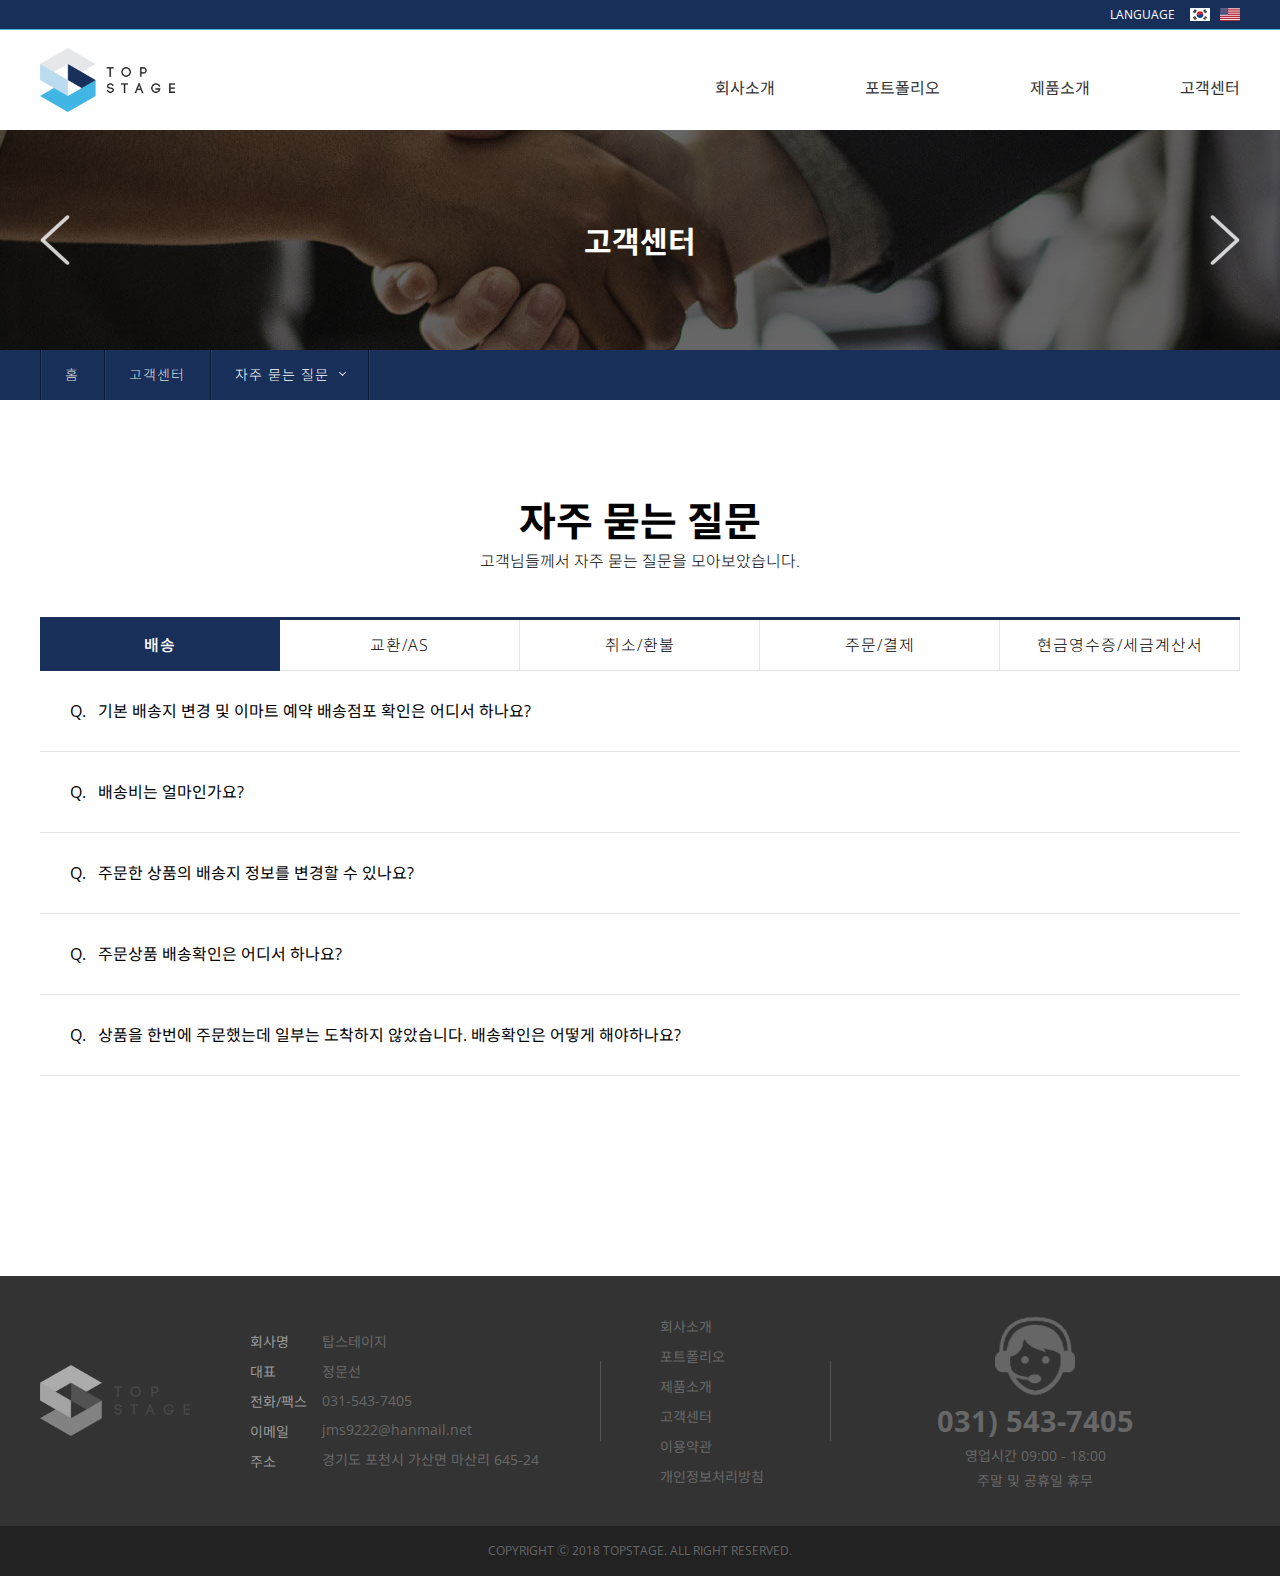
<file: topstage/sub/customer_qna.html>
<!DOCTYPE html>
<html lang="ko">
<head>
	<meta charset="UTF-8">
	<title>TopStage : 고객센터 자주 묻는 질문</title>
	<!-- font -->
	<link href="https://fonts.googleapis.com/css?family=Noto+Sans+KR:100,300,400,500,700,900|Open+Sans:300,400,600,700,800&amp;subset=korean" rel="stylesheet">
	<!-- css -->
	<link rel="stylesheet" type="text/css" href="../css/common.css">
	<link rel="stylesheet" type="text/css" href="../css/sub.css">
	<!-- script -->
	<script type="text/javascript" src="../js/jquery-3.3.1.min.js"></script>
</head>
<body>
	<div id="wrap">
		<!-- header -->
		<header>
			<div class="h_top">
				<div class="inner">
					<div class="gnb">
						<p>language</p>
						<ul>
							<li><a href="../index.html" class="korean">Korean</a></li>
							<li><a href="../index_en.html" class="english">English</a></li>
						</ul>
					</div>
					<!-- /gnb -->
				</div>
				<!-- /inner -->
			</div>
			<!-- /h_top -->

			<div class="h_cnt">
				<div class="inner">
					<h1><a href="../index.html">topstage</a></h1>
					<!-- /h_logo -->

					<nav>
						<ul>
							<li><a href="./aboutus.html">회사소개</a></li>
							<li><a href="./portfolio.html">포트폴리오</a></li>
							<li><a href="./product.html">제품소개</a></li>
							<li><a href="./customer_estimate.html">고객센터</a></li>
						</ul>
					</nav>
					<!-- /nav -->
				</div>
				<!-- /inner -->
			</div>
			<!-- /h_cnt -->
		</header>
		<!-- /header -->

		<!-- container -->
		<div id="container">
			<div id="submenu">
				<div class="svisual vcust">
					<div class="inner">
						<h3>고객센터</h3>
						<div class="varrow">
							<a href="./product.html" class="aL">제품소개</a>
							<a href="./aboutus.html" class="aR">회사소개</a>
						</div>
					</div>
				</div>
				<!-- /stop -->

				<div class="snav snav3">
					<ul class="inner">
						<li>홈</li>
						<li>고객센터</li>
						<li class="snav3">
							<div class="navSelect">
								<input type="checkbox" id="cnav">
								<input type="radio" name="Rnav" id="cust1">
								<input type="radio" name="Rnav" id="cust2" checked>
								<input type="radio" name="Rnav" id="cust3">
								<label for="cnav" class="selected cSelected"></label>

								<nav>
									<label for="cust1"><a href="./customer_estimate.html">1:1 견적문의</a></label>
									<label for="cust2"><a href="./customer_qna.html">자주 묻는 질문</a></label>
									<label for="cust3"><a href="./customer_board.html">문의 게시판</a></label>
								</nav>
							</div>
						</li>
					</ul>
				</div>
				<!-- /smenu -->
			</div>
			<!-- /submenu -->

			<div id="content" class="custCnt">
				<div id="qna">
					<div class="inner">
						<h3>자주 묻는 질문</h3>
						<span class="subh3">고객님들께서 자주 묻는 질문을 모아보았습니다.</span>

						<div id="ctab">
							<nav>
								<a href="#qnadeli" class="active">배송</a>
								<a href="#qnaas">교환/AS</a>
								<a href="#qnacan">취소/환불</a>
								<a href="#qnapay">주문/결제</a>
								<a href="#qnareci">현금영수증/세금계산서</a>
							</nav>

							<div class="ctabCnt">
								<div class="ctabCnts" id="qnadeli">
									<div class="question 1">
										<div class="qnatit">Q.&nbsp;&nbsp;&nbsp;기본 배송지 변경 및 이마트 예약 배송점포 확인은 어디서 하나요?</div>
										<div class="qnaanw">
											<p>기본 배송지 변경과 이마트 예약 배송점포 확인은 ‘배송지/환불계좌관리’에서 각각의 탭으로 확인하실 수 있습니다.</p>
										</div>
									</div>

									<div class="question">
										<div class="qnatit">Q.&nbsp;&nbsp;&nbsp;배송비는 얼마인가요?</div>
										<div class="qnaanw">
											<p>배송비는 상품 배송 형태에 따라 상이하며, 자세한 내용은 배송서비스 안내를 참고 바랍니다.<br><br>※ 도서/산간지역의 경우 추가 배송비가 부과 될 수 있습니다.</p>
										</div>
									</div>

									<div class="question">
										<div class="qnatit">Q.&nbsp;&nbsp;&nbsp;주문한 상품의 배송지 정보를 변경할 수 있나요?</div>
										<div class="qnaanw">
											<p>주문한 상품의 배송지 정보는 탑스테이지 고객센터에 연락 주시면 변경 도와드리겠습니다.<br>변경 가능한 배송지 정보는 "수취인명, 연락처, 주소"입니다.</p>
										</div>
									</div>

									<div class="question">
										<div class="qnatit">Q.&nbsp;&nbsp;&nbsp;주문상품 배송확인은 어디서 하나요?</div>
										<div class="qnaanw">
											<p>탑스테이지 고객센터 또는 해당 택배사에서 확인 가능합니다.</p>
										</div>
									</div>

									<div class="question">
										<div class="qnatit">Q.&nbsp;&nbsp;&nbsp;상품을 한번에 주문했는데 일부는 도착하지 않았습니다. 배송확인은 어떻게 해야하나요?</div>
										<div class="qnaanw">
											<p>주문 상품 중 일부만 수령했을 경우 다음과 같은 사유로 상품이 개별 배송될 수 있으므로 참고 부탁드립니다.<br><br>1) 동일 상품이 아닌 경우<br>- 협력업체 상품이 발송되는 주체별로 배송일이 다름<br>- 협력업체 상품일 경우 각 업체 별 상품 입고 및 출하시기가 다름<br><br>2) 동일 상품인 경우<br>- 상품의 특성상 대형 가전, 가구, 산지 직송 상품, 고중량의 상품 등은 중량 및 수량에 따라 1개 이상의 송장번호로 나뉘어 배송 될 수 있음<br><br>배송되지 않은 상품에 대한 배송정보는 탑스테이지 고객센터 또는 해당 택배사에서 확인 가능하며,<br>해당 주문/배송 조회에서 확인되지 않을 경우 고객센터로 연락 부탁드립니다.</p>
										</div>
									</div>
								</div>
								<!-- /qnadeli -->

								<div class="ctabCnts" id="qnaas">
									<div class="question">
										<div class="qnatit">Q.&nbsp;&nbsp;&nbsp;배송비는 얼마인가요?</div>
										<div class="qnaanw">
											<p>배송비는 상품 배송 형태에 따라 상이하며, 자세한 내용은 배송서비스 안내를 참고 바랍니다.<br><br>※ 도서/산간지역의 경우 추가 배송비가 부과 될 수 있습니다.</p>
										</div>
									</div>

									<div class="question">
										<div class="qnatit">Q.&nbsp;&nbsp;&nbsp;주문한 상품의 배송지 정보를 변경할 수 있나요?</div>
										<div class="qnaanw">
											<p>주문한 상품의 배송지 정보는 탑스테이지 고객센터에 연락 주시면 변경 도와드리겠습니다.<br>변경 가능한 배송지 정보는 "수취인명, 연락처, 주소"입니다.</p>
										</div>
									</div>

									<div class="question">
										<div class="qnatit">Q.&nbsp;&nbsp;&nbsp;주문상품 배송확인은 어디서 하나요?</div>
										<div class="qnaanw">
											<p>탑스테이지 고객센터 또는 해당 택배사에서 확인 가능합니다.</p>
										</div>
									</div>

									<div class="question">
										<div class="qnatit">Q.&nbsp;&nbsp;&nbsp;상품을 한번에 주문했는데 일부는 도착하지 않았습니다. 배송확인은 어떻게 해야하나요?</div>
										<div class="qnaanw">
											<p>주문 상품 중 일부만 수령했을 경우 다음과 같은 사유로 상품이 개별 배송될 수 있으므로 참고 부탁드립니다.<br><br>1) 동일 상품이 아닌 경우<br>- 협력업체 상품이 발송되는 주체별로 배송일이 다름<br>- 협력업체 상품일 경우 각 업체 별 상품 입고 및 출하시기가 다름<br><br>2) 동일 상품인 경우<br>- 상품의 특성상 대형 가전, 가구, 산지 직송 상품, 고중량의 상품 등은 중량 및 수량에 따라 1개 이상의 송장번호로 나뉘어 배송 될 수 있음<br><br>배송되지 않은 상품에 대한 배송정보는 탑스테이지 고객센터 또는 해당 택배사에서 확인 가능하며,<br>해당 주문/배송 조회에서 확인되지 않을 경우 고객센터로 연락 부탁드립니다.</p>
										</div>
									</div>

									<div class="question 1">
										<div class="qnatit">Q.&nbsp;&nbsp;&nbsp;기본 배송지 변경 및 이마트 예약 배송점포 확인은 어디서 하나요?</div>
										<div class="qnaanw">
											<p>기본 배송지 변경과 이마트 예약 배송점포 확인은 ‘배송지/환불계좌관리’에서 각각의 탭으로 확인하실 수 있습니다.</p>
										</div>
									</div>
								</div>
								<!-- /qnaas -->

								<div class="ctabCnts" id="qnacan">
									<div class="question">
										<div class="qnatit">Q.&nbsp;&nbsp;&nbsp;주문한 상품의 배송지 정보를 변경할 수 있나요?</div>
										<div class="qnaanw">
											<p>주문한 상품의 배송지 정보는 탑스테이지 고객센터에 연락 주시면 변경 도와드리겠습니다.<br>변경 가능한 배송지 정보는 "수취인명, 연락처, 주소"입니다.</p>
										</div>
									</div>

									<div class="question">
										<div class="qnatit">Q.&nbsp;&nbsp;&nbsp;주문상품 배송확인은 어디서 하나요?</div>
										<div class="qnaanw">
											<p>탑스테이지 고객센터 또는 해당 택배사에서 확인 가능합니다.</p>
										</div>
									</div>

									<div class="question">
										<div class="qnatit">Q.&nbsp;&nbsp;&nbsp;상품을 한번에 주문했는데 일부는 도착하지 않았습니다. 배송확인은 어떻게 해야하나요?</div>
										<div class="qnaanw">
											<p>주문 상품 중 일부만 수령했을 경우 다음과 같은 사유로 상품이 개별 배송될 수 있으므로 참고 부탁드립니다.<br><br>1) 동일 상품이 아닌 경우<br>- 협력업체 상품이 발송되는 주체별로 배송일이 다름<br>- 협력업체 상품일 경우 각 업체 별 상품 입고 및 출하시기가 다름<br><br>2) 동일 상품인 경우<br>- 상품의 특성상 대형 가전, 가구, 산지 직송 상품, 고중량의 상품 등은 중량 및 수량에 따라 1개 이상의 송장번호로 나뉘어 배송 될 수 있음<br><br>배송되지 않은 상품에 대한 배송정보는 탑스테이지 고객센터 또는 해당 택배사에서 확인 가능하며,<br>해당 주문/배송 조회에서 확인되지 않을 경우 고객센터로 연락 부탁드립니다.</p>
										</div>
									</div>

									<div class="question 1">
										<div class="qnatit">Q.&nbsp;&nbsp;&nbsp;기본 배송지 변경 및 이마트 예약 배송점포 확인은 어디서 하나요?</div>
										<div class="qnaanw">
											<p>기본 배송지 변경과 이마트 예약 배송점포 확인은 ‘배송지/환불계좌관리’에서 각각의 탭으로 확인하실 수 있습니다.</p>
										</div>
									</div>

									<div class="question">
										<div class="qnatit">Q.&nbsp;&nbsp;&nbsp;배송비는 얼마인가요?</div>
										<div class="qnaanw">
											<p>배송비는 상품 배송 형태에 따라 상이하며, 자세한 내용은 배송서비스 안내를 참고 바랍니다.<br><br>※ 도서/산간지역의 경우 추가 배송비가 부과 될 수 있습니다.</p>
										</div>
									</div>
								</div>
								<!-- /qnacan -->

								<div class="ctabCnts" id="qnapay">
									<div class="question">
										<div class="qnatit">Q.&nbsp;&nbsp;&nbsp;주문상품 배송확인은 어디서 하나요?</div>
										<div class="qnaanw">
											<p>탑스테이지 고객센터 또는 해당 택배사에서 확인 가능합니다.</p>
										</div>
									</div>

									<div class="question">
										<div class="qnatit">Q.&nbsp;&nbsp;&nbsp;상품을 한번에 주문했는데 일부는 도착하지 않았습니다. 배송확인은 어떻게 해야하나요?</div>
										<div class="qnaanw">
											<p>주문 상품 중 일부만 수령했을 경우 다음과 같은 사유로 상품이 개별 배송될 수 있으므로 참고 부탁드립니다.<br><br>1) 동일 상품이 아닌 경우<br>- 협력업체 상품이 발송되는 주체별로 배송일이 다름<br>- 협력업체 상품일 경우 각 업체 별 상품 입고 및 출하시기가 다름<br><br>2) 동일 상품인 경우<br>- 상품의 특성상 대형 가전, 가구, 산지 직송 상품, 고중량의 상품 등은 중량 및 수량에 따라 1개 이상의 송장번호로 나뉘어 배송 될 수 있음<br><br>배송되지 않은 상품에 대한 배송정보는 탑스테이지 고객센터 또는 해당 택배사에서 확인 가능하며,<br>해당 주문/배송 조회에서 확인되지 않을 경우 고객센터로 연락 부탁드립니다.</p>
										</div>
									</div>

									<div class="question 1">
										<div class="qnatit">Q.&nbsp;&nbsp;&nbsp;기본 배송지 변경 및 이마트 예약 배송점포 확인은 어디서 하나요?</div>
										<div class="qnaanw">
											<p>기본 배송지 변경과 이마트 예약 배송점포 확인은 ‘배송지/환불계좌관리’에서 각각의 탭으로 확인하실 수 있습니다.</p>
										</div>
									</div>

									<div class="question">
										<div class="qnatit">Q.&nbsp;&nbsp;&nbsp;배송비는 얼마인가요?</div>
										<div class="qnaanw">
											<p>배송비는 상품 배송 형태에 따라 상이하며, 자세한 내용은 배송서비스 안내를 참고 바랍니다.<br><br>※ 도서/산간지역의 경우 추가 배송비가 부과 될 수 있습니다.</p>
										</div>
									</div>

									<div class="question">
										<div class="qnatit">Q.&nbsp;&nbsp;&nbsp;주문한 상품의 배송지 정보를 변경할 수 있나요?</div>
										<div class="qnaanw">
											<p>주문한 상품의 배송지 정보는 탑스테이지 고객센터에 연락 주시면 변경 도와드리겠습니다.<br>변경 가능한 배송지 정보는 "수취인명, 연락처, 주소"입니다.</p>
										</div>
									</div>
								</div>
								<!-- /qnapay -->

								<div class="ctabCnts" id="qnareci">
									<div class="question">
										<div class="qnatit">Q.&nbsp;&nbsp;&nbsp;상품을 한번에 주문했는데 일부는 도착하지 않았습니다. 배송확인은 어떻게 해야하나요?</div>
										<div class="qnaanw">
											<p>주문 상품 중 일부만 수령했을 경우 다음과 같은 사유로 상품이 개별 배송될 수 있으므로 참고 부탁드립니다.<br><br>1) 동일 상품이 아닌 경우<br>- 협력업체 상품이 발송되는 주체별로 배송일이 다름<br>- 협력업체 상품일 경우 각 업체 별 상품 입고 및 출하시기가 다름<br><br>2) 동일 상품인 경우<br>- 상품의 특성상 대형 가전, 가구, 산지 직송 상품, 고중량의 상품 등은 중량 및 수량에 따라 1개 이상의 송장번호로 나뉘어 배송 될 수 있음<br><br>배송되지 않은 상품에 대한 배송정보는 탑스테이지 고객센터 또는 해당 택배사에서 확인 가능하며,<br>해당 주문/배송 조회에서 확인되지 않을 경우 고객센터로 연락 부탁드립니다.</p>
										</div>
									</div>

									<div class="question 1">
										<div class="qnatit">Q.&nbsp;&nbsp;&nbsp;기본 배송지 변경 및 이마트 예약 배송점포 확인은 어디서 하나요?</div>
										<div class="qnaanw">
											<p>기본 배송지 변경과 이마트 예약 배송점포 확인은 ‘배송지/환불계좌관리’에서 각각의 탭으로 확인하실 수 있습니다.</p>
										</div>
									</div>

									<div class="question">
										<div class="qnatit">Q.&nbsp;&nbsp;&nbsp;배송비는 얼마인가요?</div>
										<div class="qnaanw">
											<p>배송비는 상품 배송 형태에 따라 상이하며, 자세한 내용은 배송서비스 안내를 참고 바랍니다.<br><br>※ 도서/산간지역의 경우 추가 배송비가 부과 될 수 있습니다.</p>
										</div>
									</div>

									<div class="question">
										<div class="qnatit">Q.&nbsp;&nbsp;&nbsp;주문한 상품의 배송지 정보를 변경할 수 있나요?</div>
										<div class="qnaanw">
											<p>주문한 상품의 배송지 정보는 탑스테이지 고객센터에 연락 주시면 변경 도와드리겠습니다.<br>변경 가능한 배송지 정보는 "수취인명, 연락처, 주소"입니다.</p>
										</div>
									</div>

									<div class="question">
										<div class="qnatit">Q.&nbsp;&nbsp;&nbsp;주문상품 배송확인은 어디서 하나요?</div>
										<div class="qnaanw">
											<p>탑스테이지 고객센터 또는 해당 택배사에서 확인 가능합니다.</p>
										</div>
									</div>
								</div>
								<!-- /qnareci -->
							</div>
						</div>
					</div>
				</div>
				<!-- /qna -->
			</div>
			<!-- /content -->
		</div>
		<!-- /container -->

		<!-- footer -->
		<footer>
			<div class="f_cnt">
				<div class="inner">
					<h2>topstage</h2>
					<!-- /f_logo -->

					<address>
						<ul>
							<li>회사명</li>
							<li>대표</li>
							<li>전화/팩스</li>
							<li>이메일</li>
							<li>주소</li>
						</ul>
						<ul>
							<li>탑스테이지</li>
							<li>정문선</li>
							<li>031-543-7405</li>
							<li>jms9222@hanmail.net</li>
							<li>경기도 포천시 가산면 마산리 645-24</li>
						</ul>
					</address>
					<!-- /address -->

					<i class="line1"></i>
					<!-- /line -->

					<ul class="link">
						<li><a href="./aboutus.html">회사소개</a></li>
						<li><a href="./portfolio.html">포트폴리오</a></li>
						<li><a href="./product.html">제품소개</a></li>
						<li><a href="./customer_estimate.html">고객센터</a></li>
						<li><a href="javascript:;">이용약관</a></li>
						<li><a href="javascript:;">개인정보처리방침</a></li>
					</ul>
					<!-- /link -->

					<i class="line2"></i>
					<!-- /line -->

					<ul class="customer">
						<li class="c_icon">상담안내</li>
						<li class="c_number">031) 543-7405</li>
						<li>영업시간 09:00 - 18:00</li>
						<li>주말 및 공휴일 휴무</li>
					</ul>
					<!-- /customer -->
				</div>
				<!-- /inner -->
			</div>
			<!-- /f_cnt -->

			<div class="copy">
				<div class="inner">
					<span>copyright ⓒ 2018 topstage. all right reserved.</span>
				</div>
			</div>
			<!-- /copy -->
		</footer>
		<!-- /footer -->
	</div>

	<script type="text/javascript">
		$('#ctab nav a').click(function(){
			var idx = $(this).index();
			$('#ctab nav a').removeClass('active');
			$(this).addClass('active');
			$('.ctabCnts').hide().eq(idx).show();
			return false; // a태그가 움직이는것을 초기화? 시켜줌
		});

		$('.qnatit').on('click', function(){
			$(this).toggleClass('selected').siblings('.qnaanw').slideToggle();
			$(this).find('.qnaanw').slideUp().siblings('.qnatit').removeClass('selected');
		});
	</script>
</body>
</html>
</file>
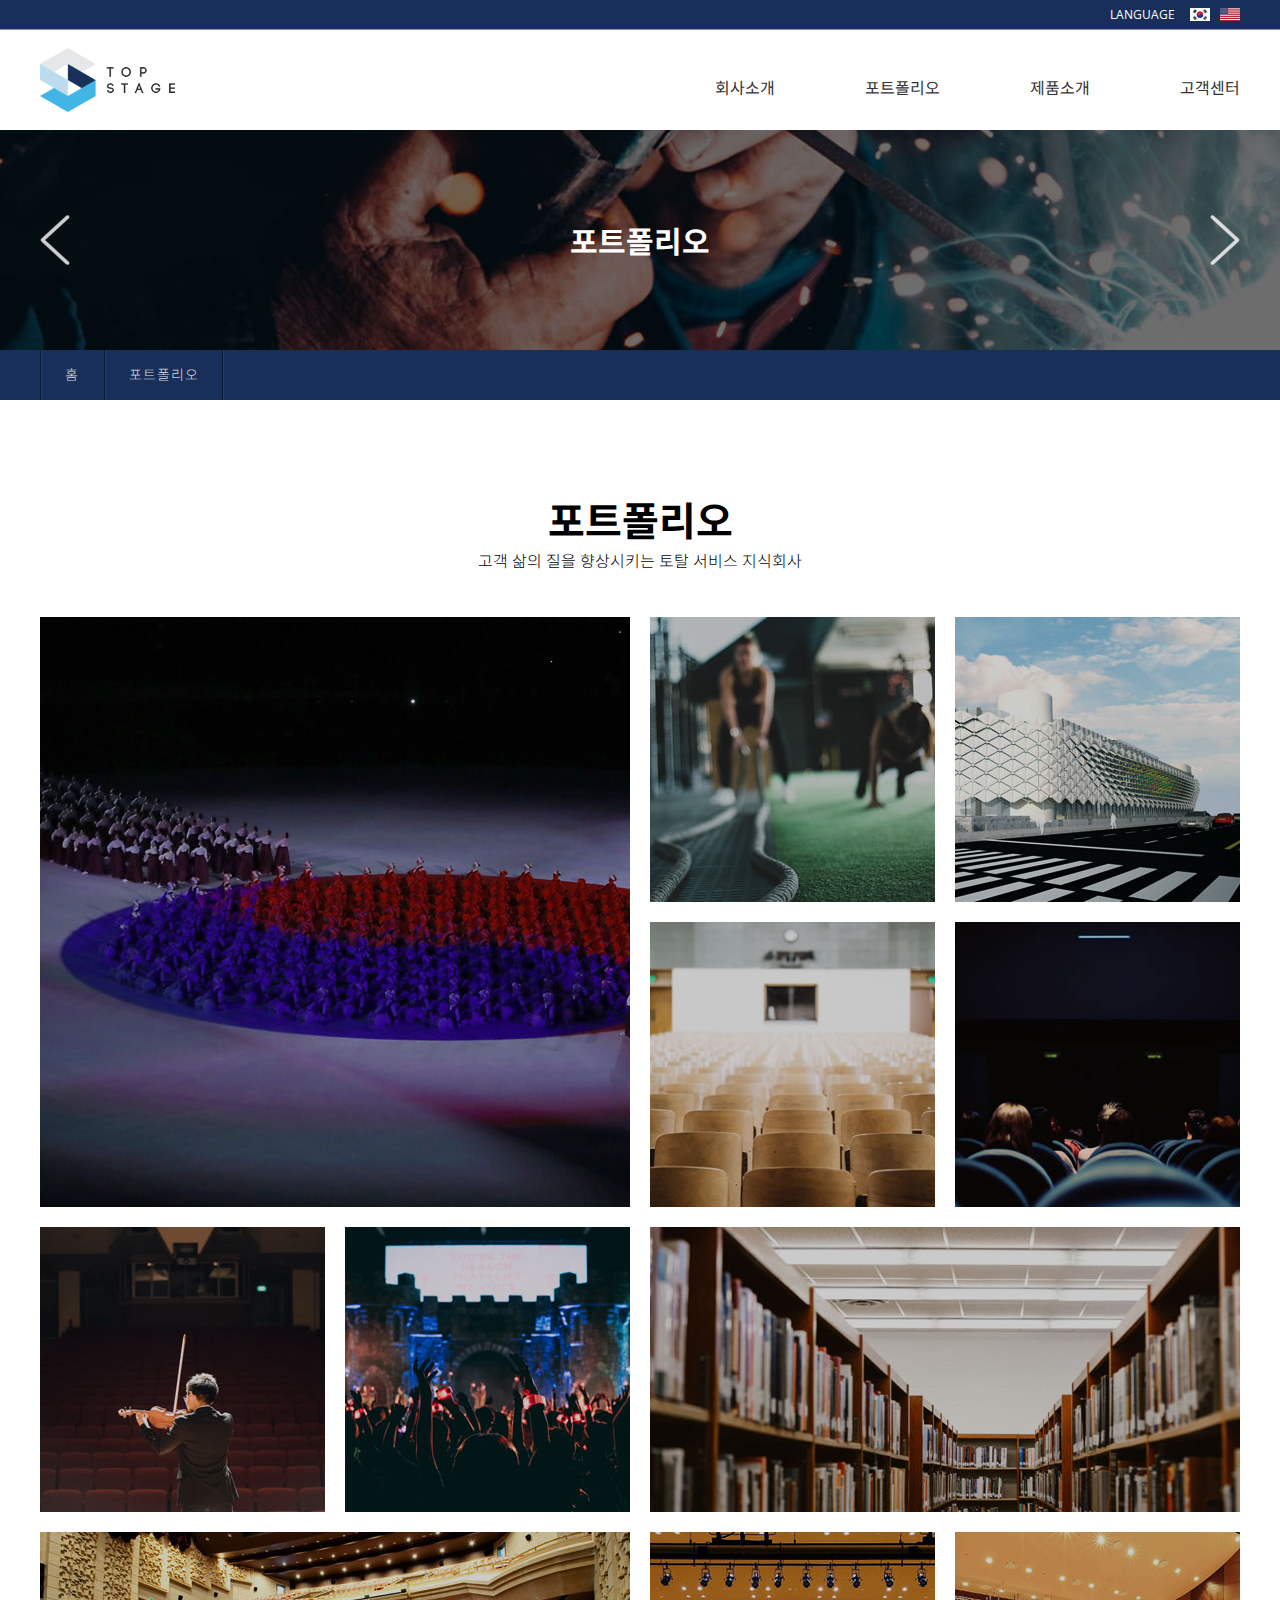
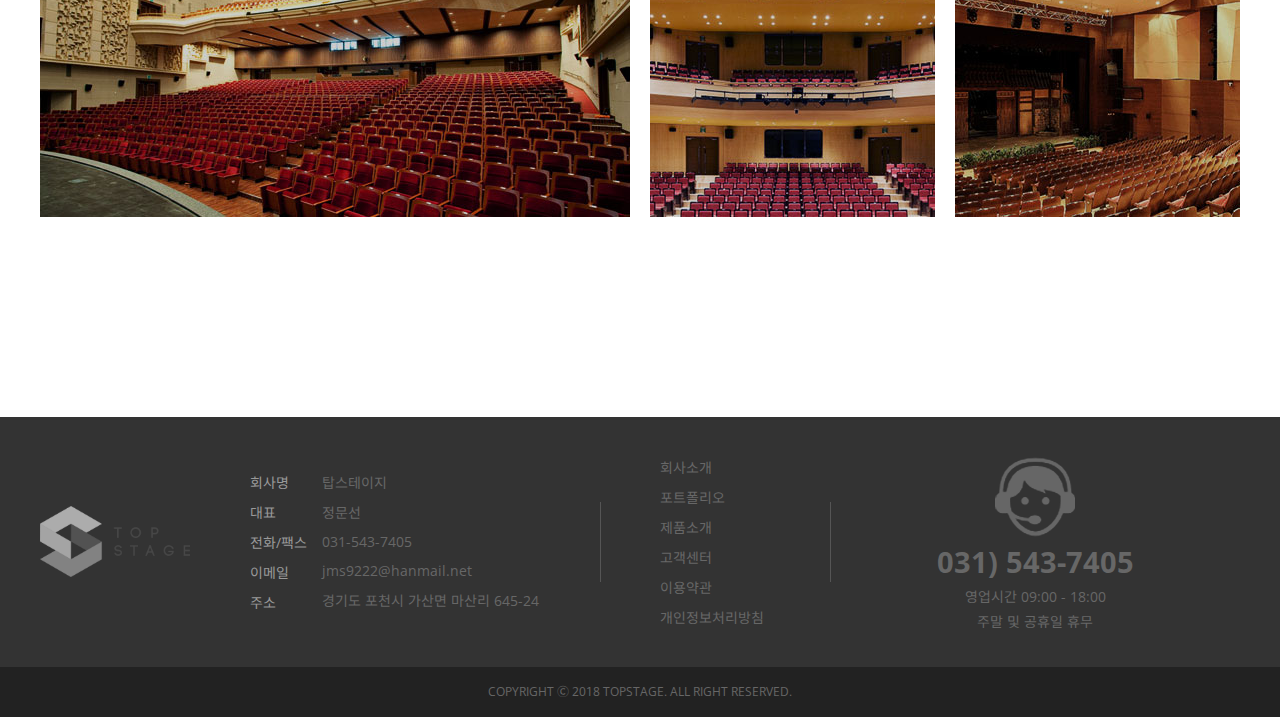
<file: topstage/sub/portfolio.html>
<!DOCTYPE html>
<html lang="ko">
<head>
	<meta charset="UTF-8">
	<title>TopStage : 포트폴리오</title>
	<!-- font -->
	<link href="https://fonts.googleapis.com/css?family=Noto+Sans+KR:100,300,400,500,700,900|Open+Sans:300,400,600,700,800&amp;subset=korean" rel="stylesheet">
	<!-- css -->
	<link rel="stylesheet" type="text/css" href="../css/common.css">
	<link rel="stylesheet" type="text/css" href="../css/sub.css">
	<!-- script -->
	<script type="text/javascript" src="../js/jquery-3.3.1.min.js"></script>
</head>
<body>
	<div id="wrap">
		<!-- header -->
		<header>
			<div class="h_top">
				<div class="inner">
					<div class="gnb">
						<p>language</p>
						<ul>
							<li><a href="../index.html" class="korean">Korean</a></li>
							<li><a href="../index_en.html" class="english">English</a></li>
						</ul>
					</div>
					<!-- /gnb -->
				</div>
				<!-- /inner -->
			</div>
			<!-- /h_top -->

			<div class="h_cnt">
				<div class="inner">
					<h1><a href="../index.html">topstage</a></h1>
					<!-- /h_logo -->

					<nav>
						<ul>
							<li><a href="./aboutus.html">회사소개</a></li>
							<li><a href="./portfolio.html">포트폴리오</a></li>
							<li><a href="./product.html">제품소개</a></li>
							<li><a href="./customer_estimate.html">고객센터</a></li>
						</ul>
					</nav>
					<!-- /nav -->
				</div>
				<!-- /inner -->
			</div>
			<!-- /h_cnt -->
		</header>
		<!-- /header -->

		<!-- container -->
		<div id="container">
			<div id="submenu">
				<div class="svisual vport">
					<div class="inner">
						<h3>포트폴리오</h3>
						<div class="varrow">
							<a href="./aboutus.html" class="aL">회사소개</a>
							<a href="./product.html" class="aR">제품소개</a>
						</div>
					</div>
				</div>
				<!-- /stop -->

				<div class="snav">
					<ul class="inner">
						<li>홈</li>
						<li>포트폴리오</li>
					</ul>
				</div>
				<!-- /smenu -->
			</div>
			<!-- /submenu -->

			<div id="content">
				<div class="inner">
					<h3>포트폴리오</h3>
					<span class="subh3">고객 삶의 질을 향상시키는 토탈 서비스 지식회사</span>
				</div>

				<form id="portWrap">
					<input type="radio" id="r1" name="rgroup">
					<input type="radio" id="r2" name="rgroup">
					<input type="radio" id="r3" name="rgroup">
					<input type="radio" id="r4" name="rgroup">
					<input type="radio" id="r5" name="rgroup">
					<input type="radio" id="r6" name="rgroup">
					<input type="radio" id="r7" name="rgroup">
					<input type="radio" id="r8" name="rgroup">
					<input type="radio" id="r9" name="rgroup">
					<input type="radio" id="r10" name="rgroup">
					<input type="radio" id="r11" name="rgroup">
					<input type="reset" id="reset">

					<ul id="portBx" class="inner">
						<li class="bx bx1 big">
							<div class="pthumb"><img src="../img/sub/portfolio/portfolio01.jpg" alt="평창"></div>
							<div class="pinfo">
								<div class="pName">평창</div>
								<div class="pDesc"><span>평창 올림픽 주 경기장</span><i>하부 리프트</i></div>
								<label for="r1" class="pView">크게보기</label>
							</div>
						</li>

						<li class="bx bx2">
							<div class="pthumb"><img src="../img/sub/portfolio/portfolio02.jpg" alt="광교"></div>
							<div class="pinfo">
								<div class="pName">광교</div>
								<div class="pDesc"><span>광교 씨름 전용</span><i>체육관</i></div>
								<label for="r2" class="pView">크게보기</label>
							</div>
						</li>

						<li class="bx bx3">
							<div class="pthumb"><img src="../img/sub/portfolio/portfolio03.jpg" alt="종로"></div>
							<div class="pinfo">
								<div class="pName">종로</div>
								<div class="pDesc"><span>국립 어린이</span><i>과학관</i></div>
								<label for="r3" class="pView">크게보기</label>
							</div>
						</li>

						<li class="bx bx4">
							<div class="pthumb"><img src="../img/sub/portfolio/portfolio04.jpg" alt="대관령"></div>
							<div class="pinfo">
								<div class="pName">대관령</div>
								<div class="pDesc"><span>대관령 중학교</span><i>강당</i></div>
								<label for="r4" class="pView">크게보기</label>
							</div>
						</li>

						<li class="bx bx5">
							<div class="pthumb"><img src="../img/sub/portfolio/portfolio05.jpg" alt="평창"></div>
							<div class="pinfo">
								<div class="pName">평창</div>
								<div class="pDesc"><span>대화 고등학교</span><i>강당</i></div>
								<label for="r5" class="pView">크게보기</label>
							</div>
						</li>

						<li class="bx bx6">
							<div class="pthumb"><img src="../img/sub/portfolio/portfolio06.jpg" alt="인제"></div>
							<div class="pinfo">
								<div class="pName">인제</div>
								<div class="pDesc"><span>신남 중·고등학교</span><i>강당</i></div>
								<label for="r6" class="pView">크게보기</label>
							</div>
						</li>

						<li class="bx bx7">
							<div class="pthumb"><img src="../img/sub/portfolio/portfolio07.jpg" alt="정선"></div>
							<div class="pinfo">
								<div class="pName">정선</div>
								<div class="pDesc"><span>아트와 매직 꿈의</span><i>상상캠프</i></div>
								<label for="r7" class="pView">크게보기</label>
							</div>
						</li>

						<li class="bx bx8 wide">
							<div class="pthumb"><img src="../img/sub/portfolio/portfolio08.jpg" alt="여주"></div>
							<div class="pinfo">
								<div class="pName">여주</div>
								<div class="pDesc"><span>점동 도서관</span><i>시청각실</i></div>
								<label for="r8" class="pView">크게보기</label>
							</div>
						</li>

						<li class="bx bx9 wide">
							<div class="pthumb"><img src="../img/sub/portfolio/portfolio09.jpg" alt="제주"></div>
							<div class="pinfo">
								<div class="pName">제주</div>
								<div class="pDesc"><span>제주 문예회관</span><i>메인홀</i></div>
								<label for="r9" class="pView">크게보기</label>
							</div>
						</li>

						<li class="bx bx10">
							<div class="pthumb"><img src="../img/sub/portfolio/portfolio10.jpg" alt="천안"></div>
							<div class="pinfo">
								<div class="pName">천안</div>
								<div class="pDesc"><span>예술의 전당</span><i>메인홀</i></div>
								<label for="r10" class="pView">크게보기</label>
							</div>
						</li>

						<li class="bx bx11">
							<div class="pthumb"><img src="../img/sub/portfolio/portfolio11.jpg" alt="삼성"></div>
							<div class="pinfo">
								<div class="pName">삼성</div>
								<div class="pDesc"><span>코엑스</span><i>이동식 무대</i></div>
								<label for="r11" class="pView">크게보기</label>
							</div>
						</li>
					</ul>

					<div class="portModal">
						<div class="modalist"><label for="reset" class="close"></label></div>
						<div class="modalist"><label for="reset" class="close"></label></div>
						<div class="modalist"><label for="reset" class="close"></label></div>
						<div class="modalist"><label for="reset" class="close"></label></div>
						<div class="modalist"><label for="reset" class="close"></label></div>
						<div class="modalist"><label for="reset" class="close"></label></div>
						<div class="modalist"><label for="reset" class="close"></label></div>
						<div class="modalist"><label for="reset" class="close"></label></div>
						<div class="modalist"><label for="reset" class="close"></label></div>
						<div class="modalist"><label for="reset" class="close"></label></div>
						<div class="modalist"><label for="reset" class="close"></label></div>
					</div>

					<label for="reset" class="modal"></label>
				</form>
			</div>
			<!-- /content -->
		</div>
		<!-- /container -->

		<!-- footer -->
		<footer>
			<div class="f_cnt">
				<div class="inner">
					<h2>topstage</h2>
					<!-- /f_logo -->

					<address>
						<ul>
							<li>회사명</li>
							<li>대표</li>
							<li>전화/팩스</li>
							<li>이메일</li>
							<li>주소</li>
						</ul>
						<ul>
							<li>탑스테이지</li>
							<li>정문선</li>
							<li>031-543-7405</li>
							<li>jms9222@hanmail.net</li>
							<li>경기도 포천시 가산면 마산리 645-24</li>
						</ul>
					</address>
					<!-- /address -->

					<i class="line1"></i>
					<!-- /line -->

					<ul class="link">
						<li><a href="./aboutus.html">회사소개</a></li>
						<li><a href="./portfolio.html">포트폴리오</a></li>
						<li><a href="./product.html">제품소개</a></li>
						<li><a href="./customer_estimate.html">고객센터</a></li>
						<li><a href="javascript:;">이용약관</a></li>
						<li><a href="javascript:;">개인정보처리방침</a></li>
					</ul>
					<!-- /link -->

					<i class="line2"></i>
					<!-- /line -->

					<ul class="customer">
						<li class="c_icon">상담안내</li>
						<li class="c_number">031) 543-7405</li>
						<li>영업시간 09:00 - 18:00</li>
						<li>주말 및 공휴일 휴무</li>
					</ul>
					<!-- /customer -->
				</div>
				<!-- /inner -->
			</div>
			<!-- /f_cnt -->

			<div class="copy">
				<div class="inner">
					<span>copyright ⓒ 2018 topstage. all right reserved.</span>
				</div>
			</div>
			<!-- /copy -->
		</footer>
		<!-- /footer -->
	</div>

	<!-- <script type="text/javascript">
		$('.bx').click(function(){
			$(this).toggleClass('flipped');
			return false;
		});
	</script> -->
</body>
</html>
</file>
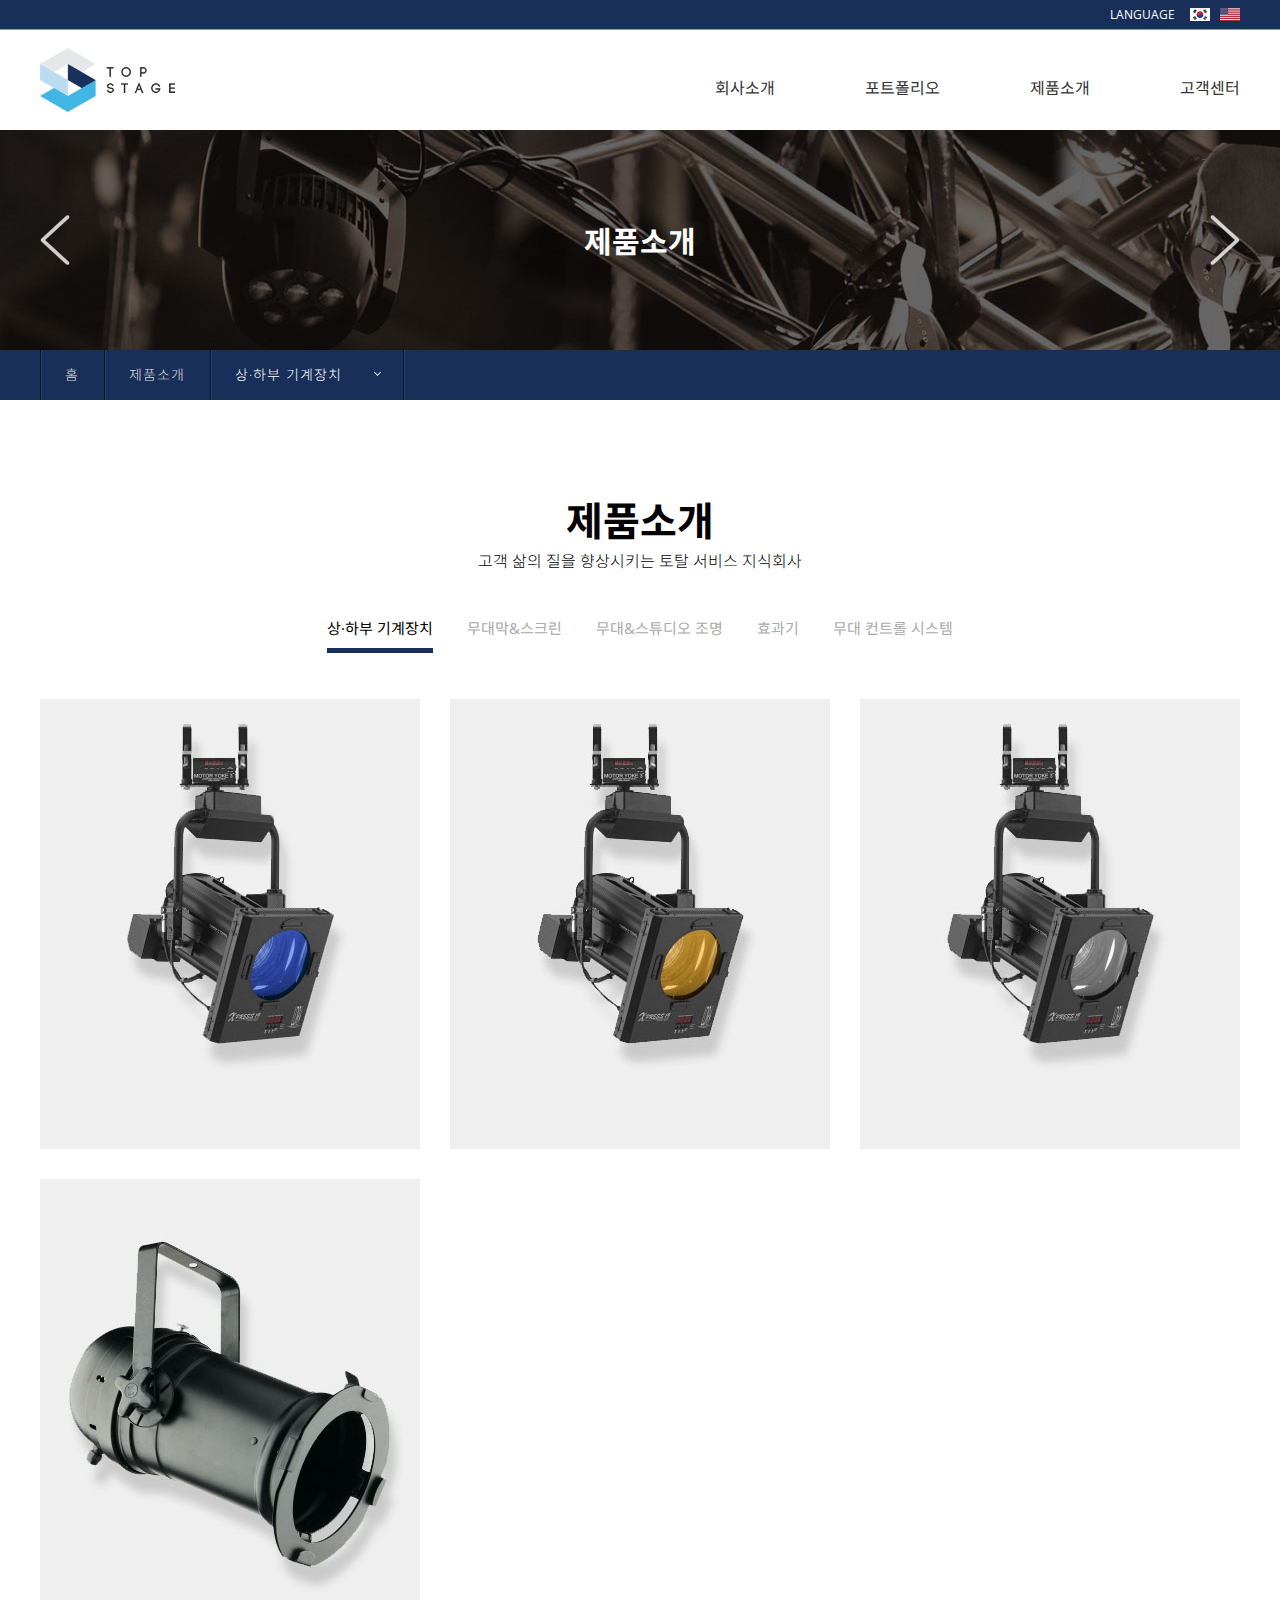
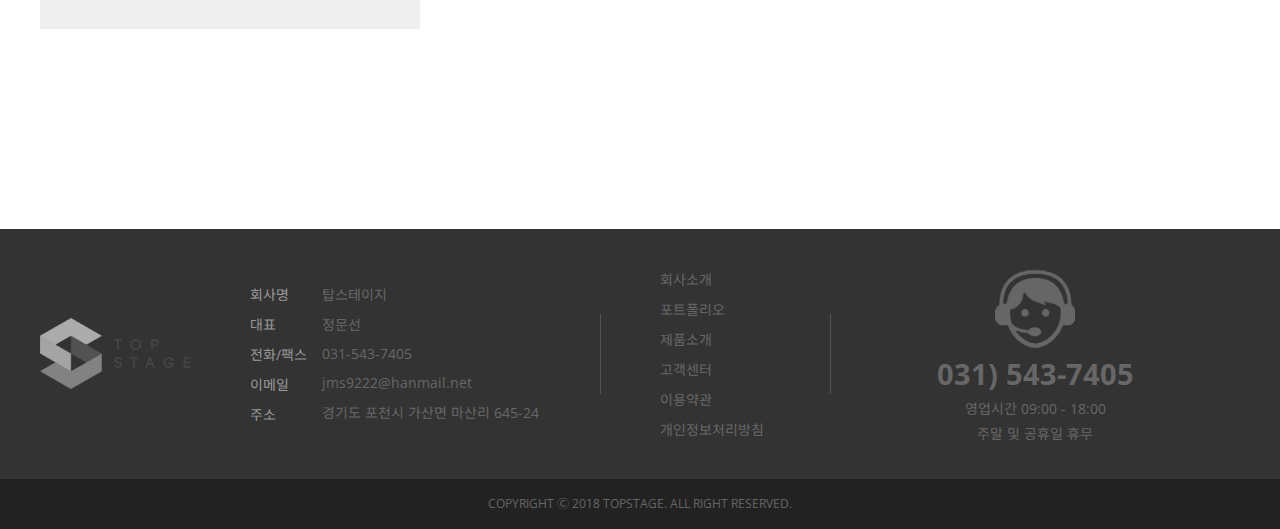
<file: topstage/sub/product.html>
<!DOCTYPE html>
<html lang="ko">
<head>
	<meta charset="UTF-8">
	<title>TopStage : 제품소개</title>
	<!-- font -->
	<link href="https://fonts.googleapis.com/css?family=Noto+Sans+KR:100,300,400,500,700,900|Open+Sans:300,400,600,700,800&amp;subset=korean" rel="stylesheet">
	<!-- css -->
	<link rel="stylesheet" type="text/css" href="../css/common.css">
	<link rel="stylesheet" type="text/css" href="../css/sub.css">
	<!-- script -->
	<script type="text/javascript" src="../js/jquery-3.3.1.min.js"></script>
</head>
<body>
	<div id="wrap">
		<!-- header -->
		<header>
			<div class="h_top">
				<div class="inner">
					<div class="gnb">
						<p>language</p>
						<ul>
							<li><a href="../index.html" class="korean">Korean</a></li>
							<li><a href="../index_en.html" class="english">English</a></li>
						</ul>
					</div>
					<!-- /gnb -->
				</div>
				<!-- /inner -->
			</div>
			<!-- /h_top -->

			<div class="h_cnt">
				<div class="inner">
					<h1><a href="../index.html">topstage</a></h1>
					<!-- /h_logo -->

					<nav>
						<ul>
							<li><a href="./aboutus.html">회사소개</a></li>
							<li><a href="./portfolio.html">포트폴리오</a></li>
							<li><a href="./product.html">제품소개</a></li>
							<li><a href="./customer_estimate.html">고객센터</a></li>
						</ul>
					</nav>
					<!-- /nav -->
				</div>
				<!-- /inner -->
			</div>
			<!-- /h_cnt -->
		</header>
		<!-- /header -->

		<!-- container -->
		<div id="container">
			<div id="submenu">
				<div class="svisual vprod">
					<div class="inner">
						<h3>제품소개</h3>
						<div class="varrow">
							<a href="./portfolio.html" class="aL">포트폴리오</a>
							<a href="./customer_estimate.html" class="aR">고객센터</a>
						</div>
					</div>
				</div>
				<!-- /stop -->

				<div class="snav snav2">
					<ul class="inner">
						<li>홈</li>
						<li>제품소개</li>
						<li class="snav2">
							<div class="navSelect">
								<input type="checkbox" id="pnav">
								<input type="radio" name="Rnav" id="prod1">
								<input type="radio" name="Rnav" id="prod2">
								<input type="radio" name="Rnav" id="prod3">
								<input type="radio" name="Rnav" id="prod4">
								<input type="radio" name="Rnav" id="prod5">
								<label for="pnav" class="selected"><span>상·하부 기계장치</span></label>

								<nav>
									<label for="prod1">상·하부 기계장치</label>
									<label for="prod2">무대막&스크린</label>
									<label for="prod3">무대&스튜디오 조명</label>
									<label for="prod4">효과기</label>
									<label for="prod5">무대 컨트롤 시스템</label>
								</nav>
							</div>
						</li>
					</ul>
				</div>
				<!-- /smenu -->
			</div>
			<!-- /submenu -->

			<div id="content">
				<div class="inner">
					<h3>제품소개</h3>
					<span class="subh3">고객 삶의 질을 향상시키는 토탈 서비스 지식회사</span>

					<div id="ptab">
						<form class="ptabCnt">
							<input type="radio" id="pro1" name="rgroup">
							<input type="radio" id="pro2" name="rgroup">
							<input type="radio" id="pro3" name="rgroup">
							<input type="radio" id="pro4" name="rgroup">
							<input type="radio" id="pro5" name="rgroup">
							<input type="radio" id="pro6" name="rgroup">
							<input type="radio" id="pro7" name="rgroup">
							<input type="radio" id="pro8" name="rgroup">
							<input type="radio" id="pro9" name="rgroup">
							<input type="radio" id="pro10" name="rgroup">
							<input type="radio" id="pro11" name="rgroup">
							<input type="radio" id="pro12" name="rgroup">
							<input type="radio" id="pro13" name="rgroup">
							<input type="radio" id="pro14" name="rgroup">
							<input type="radio" id="pro15" name="rgroup">
							<input type="radio" id="pro16" name="rgroup">
							<input type="radio" id="pro17" name="rgroup">
							<input type="radio" id="pro18" name="rgroup">
							<input type="radio" id="pro19" name="rgroup">
							<input type="radio" id="pro20" name="rgroup">
							<input type="radio" id="pro21" name="rgroup">
							<input type="radio" id="pro22" name="rgroup">
							<input type="radio" id="pro23" name="rgroup">
							<input type="radio" id="pro24" name="rgroup">
							<input type="radio" id="pro25" name="rgroup">
							<input type="reset" id="reset">

							<nav class="inner">
								<a href="#ptab1" class="active">상·하부 기계장치</a>
								<a href="#ptab2">무대막&스크린</a>
								<a href="#ptab3">무대&스튜디오 조명</a>
								<a href="#ptab4">효과기</a>
								<a href="#ptab5">무대 컨트롤 시스템</a>
							</nav>
							<!-- nav -->

							<div id="ptab1" class="ptabCnts">
								<ul>
									<li class="prod prod1">
										<div class="prothumb"><img src="../img/sub/product/product_1.jpg" alt="product image1"></div>
										<div class="proinfo"><label for="pro1" class="proView">상세보기</label></div>
									</li>

									<li class="prod prod2">
										<div class="prothumb"><img src="../img/sub/product/product_2.jpg" alt="product image2"></div>
										<div class="proinfo"><label for="pro2" class="proView">상세보기</label></div>
									</li>

									<li class="prod prod1">
										<div class="prothumb"><img src="../img/sub/product/product_3.jpg" alt="product image3"></div>
										<div class="proinfo"><label for="pro3" class="proView">상세보기</label></div>
									</li>

									<li class="prod prod2">
										<div class="prothumb"><img src="../img/sub/product/product_4.jpg" alt="product image4"></div>
										<div class="proinfo"><label for="pro4" class="proView">상세보기</label></div>
									</li>
								</ul>
							</div>

							<div id="ptab2" class="ptabCnts">
								<ul>
									<li class="prod prod3">
										<div class="prothumb"><img src="../img/sub/product/product_5.jpg" alt="product image5"></div>
										<div class="proinfo"><label for="pro5" class="proView">상세보기</label></div>
									</li>

									<li class="prod prod4">
										<div class="prothumb"><img src="../img/sub/product/product_6.jpg" alt="product image6"></div>
										<div class="proinfo"><label for="pro6" class="proView">상세보기</label></div>
									</li>

									<li class="prod prod4">
										<div class="prothumb"><img src="../img/sub/product/product_7.jpg" alt="product image7"></div>
										<div class="proinfo"><label for="pro7" class="proView">상세보기</label></div>
									</li>
								</ul>
							</div>

							<div id="ptab3" class="ptabCnts">
								<ul>
									<li class="prod prod3">
										<div class="prothumb"><img src="../img/sub/product/product_8.jpg" alt="product image8"></div>
										<div class="proinfo"><label for="pro8" class="proView">상세보기</label></div>
									</li>

									<li class="prod prod4">
										<div class="prothumb"><img src="../img/sub/product/product_9.jpg" alt="product image9"></div>
										<div class="proinfo"><label for="pro9" class="proView">상세보기</label></div>
									</li>

									<li class="prod prod3">
										<div class="prothumb"><img src="../img/sub/product/product_10.jpg" alt="product image10"></div>
										<div class="proinfo"><label for="pro10" class="proView">상세보기</label></div>
									</li>

									<li class="prod prod4">
										<div class="prothumb"><img src="../img/sub/product/product_12.jpg" alt="product image12"></div>
										<div class="proinfo"><label for="pro11" class="proView">상세보기</label></div>
									</li>
								</ul>
							</div>

							<div id="ptab4" class="ptabCnts">
								<ul>
									<li class="prod prod3">
										<div class="prothumb"><img src="../img/sub/product/product_13.jpg" alt="product image13"></div>
										<div class="proinfo"><label for="pro12" class="proView">상세보기</label></div>
									</li>

									<li class="prod prod4">
										<div class="prothumb"><img src="../img/sub/product/product_14.jpg" alt="product image14"></div>
										<div class="proinfo"><label for="pro13" class="proView">상세보기</label></div>
									</li>

									<li class="prod prod4">
										<div class="prothumb"><img src="../img/sub/product/product_15.jpg" alt="product image15"></div>
										<div class="proinfo"><label for="pro14" class="proView">상세보기</label></div>
									</li>

									<li class="prod prod4">
										<div class="prothumb"><img src="../img/sub/product/product_16.jpg" alt="product image16"></div>
										<div class="proinfo"><label for="pro15" class="proView">상세보기</label></div>
									</li>

									<li class="prod prod4">
										<div class="prothumb"><img src="../img/sub/product/product_17.jpg" alt="product image17"></div>
										<div class="proinfo"><label for="pro16" class="proView">상세보기</label></div>
									</li>

									<li class="prod prod4">
										<div class="prothumb"><img src="../img/sub/product/product_18.jpg" alt="product image18"></div>
										<div class="proinfo"><label for="pro17" class="proView">상세보기</label></div>
									</li>

									<li class="prod prod4">
										<div class="prothumb"><img src="../img/sub/product/product_1.jpg" alt="product image1"></div>
										<div class="proinfo"><label for="pro18" class="proView">상세보기</label></div>
									</li>
								</ul>
							</div>

							<div id="ptab5" class="ptabCnts">
								<ul>
									<li class="prod prod3">
										<div class="prothumb"><img src="../img/sub/product/product_2.jpg" alt="product image2"></div>
										<div class="proinfo"><label for="pro19" class="proView">상세보기</label></div>
									</li>

									<li class="prod prod4">
										<div class="prothumb"><img src="../img/sub/product/product_3.jpg" alt="product image3"></div>
										<div class="proinfo"><label for="pro20" class="proView">상세보기</label></div>
									</li>

									<li class="prod prod4">
										<div class="prothumb"><img src="../img/sub/product/product_4.jpg" alt="product image4"></div>
										<div class="proinfo"><label for="pro21" class="proView">상세보기</label></div>
									</li>

									<li class="prod prod4">
										<div class="prothumb"><img src="../img/sub/product/product_5.jpg" alt="product image5"></div>
										<div class="proinfo"><label for="pro22" class="proView">상세보기</label></div>
									</li>

									<li class="prod prod4">
										<div class="prothumb"><img src="../img/sub/product/product_6.jpg" alt="product image6"></div>
										<div class="proinfo"><label for="pro23" class="proView">상세보기</label></div>
									</li>

									<li class="prod prod4">
										<div class="prothumb"><img src="../img/sub/product/product_7.jpg" alt="product image7"></div>
										<div class="proinfo"><label for="pro24" class="proView">상세보기</label></div>
									</li>

									<li class="prod prod4">
										<div class="prothumb"><img src="../img/sub/product/product_8.jpg" alt="product image8"></div>
										<div class="proinfo"><label for="pro25" class="proView">상세보기</label></div>
									</li>
								</ul>
							</div>

							<div class="prdModal">
								<div class="prdmlist prdm1">
									<div class="prdcntL">
										<div class="prdtit">Nota F 1200 P.O [LDR]</div>
										<div class="prdthumb"><img src="../img/sub/product/product_detail10.png"></div>
									</div>

									<div class="prdcntR">
										<div class="pdesc">고품질의 스포트 라이트로서 Fresnel과 Pebble-Convex 렌즈타입 중 적합한 것을 선택하여 사용합니다. 컬러프레임과 안전 가드, 1.5m의 메인 케이블이 기본사양으로 제공 됩니다.</div>

										<table>
											<tr>
												<th>램프와트</th>
												<td>650W~1200W</td>
											</tr>
											<tr>
												<th>램프타입</th>
												<td>GX9.5 , G22</td>
											</tr>
											<tr>
												<th>Beam angle</th>
												<td>10°~56°</td>
											</tr>
											<tr>
												<th>칼라프레임</th>
												<td>185mm x 185mm</td>
											</tr>
											<tr>
												<th>Throw</th>
												<td>2~15m</td>
											</tr>
											<tr>
												<th>렌즈타입</th>
												<td>150mm dia</td>
											</tr>
											<tr>
												<th>반사경</th>
												<td>100mm dia, Aluminium</td>
											</tr>
											<tr>
												<th>Microswitch</th>
												<td>double-pole</td>
											</tr>
											<tr>
												<th>색상</th>
												<td>Black / White / Silver</td>
											</tr>
											<tr>
												<th>무게</th>
												<td>7.3kg(230V) , 7.5kg(120V)</td>
											</tr>
											<tr>
												<th>크기</th>
												<td>300(mm)*365(mm)*250(mm)</td>
											</tr>
										</table>
									</div>
									
									<label for="reset" class="prdclose"></label>
								</div>

								<div class="prdmlist prdm2">
									<div class="prdcntL">
										<div class="prdtit">Nota F 1200 P.O [LDR]</div>
										<div class="prdthumb"><img src="../img/sub/product/product_detail11.png"></div>
									</div>

									<div class="prdcntR">
										<div class="pdesc">고품질의 스포트 라이트로서 Fresnel과 Pebble-Convex 렌즈타입 중 적합한 것을 선택하여 사용합니다. 컬러프레임과 안전 가드, 1.5m의 메인 케이블이 기본사양으로 제공 됩니다.</div>

										<table>
											<tr>
												<th>램프와트</th>
												<td>650W~1200W</td>
											</tr>
											<tr>
												<th>램프타입</th>
												<td>GX9.5 , G22</td>
											</tr>
											<tr>
												<th>Beam angle</th>
												<td>10°~56°</td>
											</tr>
											<tr>
												<th>칼라프레임</th>
												<td>185mm x 185mm</td>
											</tr>
											<tr>
												<th>Throw</th>
												<td>2~15m</td>
											</tr>
											<tr>
												<th>렌즈타입</th>
												<td>150mm dia</td>
											</tr>
											<tr>
												<th>반사경</th>
												<td>100mm dia, Aluminium</td>
											</tr>
											<tr>
												<th>Microswitch</th>
												<td>double-pole</td>
											</tr>
											<tr>
												<th>색상</th>
												<td>Black / White / Silver</td>
											</tr>
											<tr>
												<th>무게</th>
												<td>7.3kg(230V) , 7.5kg(120V)</td>
											</tr>
											<tr>
												<th>크기</th>
												<td>300(mm)*365(mm)*250(mm)</td>
											</tr>
										</table>
									</div>
									
									<label for="reset" class="prdclose"></label>
								</div>

								<div class="prdmlist prdm3">
									<div class="prdcntL">
										<div class="prdtit">Nota F 1200 P.O [LDR]</div>
										<div class="prdthumb"><img src="../img/sub/product/product_detail12.png"></div>
									</div>

									<div class="prdcntR">
										<div class="pdesc">고품질의 스포트 라이트로서 Fresnel과 Pebble-Convex 렌즈타입 중 적합한 것을 선택하여 사용합니다. 컬러프레임과 안전 가드, 1.5m의 메인 케이블이 기본사양으로 제공 됩니다.</div>

										<table>
											<tr>
												<th>램프와트</th>
												<td>650W~1200W</td>
											</tr>
											<tr>
												<th>램프타입</th>
												<td>GX9.5 , G22</td>
											</tr>
											<tr>
												<th>Beam angle</th>
												<td>10°~56°</td>
											</tr>
											<tr>
												<th>칼라프레임</th>
												<td>185mm x 185mm</td>
											</tr>
											<tr>
												<th>Throw</th>
												<td>2~15m</td>
											</tr>
											<tr>
												<th>렌즈타입</th>
												<td>150mm dia</td>
											</tr>
											<tr>
												<th>반사경</th>
												<td>100mm dia, Aluminium</td>
											</tr>
											<tr>
												<th>Microswitch</th>
												<td>double-pole</td>
											</tr>
											<tr>
												<th>색상</th>
												<td>Black / White / Silver</td>
											</tr>
											<tr>
												<th>무게</th>
												<td>7.3kg(230V) , 7.5kg(120V)</td>
											</tr>
											<tr>
												<th>크기</th>
												<td>300(mm)*365(mm)*250(mm)</td>
											</tr>
										</table>
									</div>
									
									<label for="reset" class="prdclose"></label>
								</div>

								<div class="prdmlist prdm4">
									<div class="prdcntL">
										<div class="prdtit">Nota F 1200 P.O [LDR]</div>
										<div class="prdthumb"><img src="../img/sub/product/product_detail13.png"></div>
									</div>

									<div class="prdcntR">
										<div class="pdesc">고품질의 스포트 라이트로서 Fresnel과 Pebble-Convex 렌즈타입 중 적합한 것을 선택하여 사용합니다. 컬러프레임과 안전 가드, 1.5m의 메인 케이블이 기본사양으로 제공 됩니다.</div>

										<table>
											<tr>
												<th>램프와트</th>
												<td>650W~1200W</td>
											</tr>
											<tr>
												<th>램프타입</th>
												<td>GX9.5 , G22</td>
											</tr>
											<tr>
												<th>Beam angle</th>
												<td>10°~56°</td>
											</tr>
											<tr>
												<th>칼라프레임</th>
												<td>185mm x 185mm</td>
											</tr>
											<tr>
												<th>Throw</th>
												<td>2~15m</td>
											</tr>
											<tr>
												<th>렌즈타입</th>
												<td>150mm dia</td>
											</tr>
											<tr>
												<th>반사경</th>
												<td>100mm dia, Aluminium</td>
											</tr>
											<tr>
												<th>Microswitch</th>
												<td>double-pole</td>
											</tr>
											<tr>
												<th>색상</th>
												<td>Black / White / Silver</td>
											</tr>
											<tr>
												<th>무게</th>
												<td>7.3kg(230V) , 7.5kg(120V)</td>
											</tr>
											<tr>
												<th>크기</th>
												<td>300(mm)*365(mm)*250(mm)</td>
											</tr>
										</table>
									</div>
									
									<label for="reset" class="prdclose"></label>
								</div>

								<div class="prdmlist prdm5">
									<div class="prdcntL">
										<div class="prdtit">Nota F 1200 P.O [LDR]</div>
										<div class="prdthumb"><img src="../img/sub/product/product_detail06.png"></div>
									</div>

									<div class="prdcntR">
										<div class="pdesc">고품질의 스포트 라이트로서 Fresnel과 Pebble-Convex 렌즈타입 중 적합한 것을 선택하여 사용합니다. 컬러프레임과 안전 가드, 1.5m의 메인 케이블이 기본사양으로 제공 됩니다.</div>

										<table>
											<tr>
												<th>램프와트</th>
												<td>650W~1200W</td>
											</tr>
											<tr>
												<th>램프타입</th>
												<td>GX9.5 , G22</td>
											</tr>
											<tr>
												<th>Beam angle</th>
												<td>10°~56°</td>
											</tr>
											<tr>
												<th>칼라프레임</th>
												<td>185mm x 185mm</td>
											</tr>
											<tr>
												<th>Throw</th>
												<td>2~15m</td>
											</tr>
											<tr>
												<th>렌즈타입</th>
												<td>150mm dia</td>
											</tr>
											<tr>
												<th>반사경</th>
												<td>100mm dia, Aluminium</td>
											</tr>
											<tr>
												<th>Microswitch</th>
												<td>double-pole</td>
											</tr>
											<tr>
												<th>색상</th>
												<td>Black / White / Silver</td>
											</tr>
											<tr>
												<th>무게</th>
												<td>7.3kg(230V) , 7.5kg(120V)</td>
											</tr>
											<tr>
												<th>크기</th>
												<td>300(mm)*365(mm)*250(mm)</td>
											</tr>
										</table>
									</div>
									
									<label for="reset" class="prdclose"></label>
								</div>

								<div class="prdmlist prdm6">
									<div class="prdcntL">
										<div class="prdtit">Nota F 1200 P.O [LDR]</div>
										<div class="prdthumb"><img src="../img/sub/product/product_detail07.png"></div>
									</div>

									<div class="prdcntR">
										<div class="pdesc">고품질의 스포트 라이트로서 Fresnel과 Pebble-Convex 렌즈타입 중 적합한 것을 선택하여 사용합니다. 컬러프레임과 안전 가드, 1.5m의 메인 케이블이 기본사양으로 제공 됩니다.</div>

										<table>
											<tr>
												<th>램프와트</th>
												<td>650W~1200W</td>
											</tr>
											<tr>
												<th>램프타입</th>
												<td>GX9.5 , G22</td>
											</tr>
											<tr>
												<th>Beam angle</th>
												<td>10°~56°</td>
											</tr>
											<tr>
												<th>칼라프레임</th>
												<td>185mm x 185mm</td>
											</tr>
											<tr>
												<th>Throw</th>
												<td>2~15m</td>
											</tr>
											<tr>
												<th>렌즈타입</th>
												<td>150mm dia</td>
											</tr>
											<tr>
												<th>반사경</th>
												<td>100mm dia, Aluminium</td>
											</tr>
											<tr>
												<th>Microswitch</th>
												<td>double-pole</td>
											</tr>
											<tr>
												<th>색상</th>
												<td>Black / White / Silver</td>
											</tr>
											<tr>
												<th>무게</th>
												<td>7.3kg(230V) , 7.5kg(120V)</td>
											</tr>
											<tr>
												<th>크기</th>
												<td>300(mm)*365(mm)*250(mm)</td>
											</tr>
										</table>
									</div>
									
									<label for="reset" class="prdclose"></label>
								</div>

								<div class="prdmlist prdm7">
									<div class="prdcntL">
										<div class="prdtit">Nota F 1200 P.O [LDR]</div>
										<div class="prdthumb"><img src="../img/sub/product/product_detail08.png"></div>
									</div>

									<div class="prdcntR">
										<div class="pdesc">고품질의 스포트 라이트로서 Fresnel과 Pebble-Convex 렌즈타입 중 적합한 것을 선택하여 사용합니다. 컬러프레임과 안전 가드, 1.5m의 메인 케이블이 기본사양으로 제공 됩니다.</div>

										<table>
											<tr>
												<th>램프와트</th>
												<td>650W~1200W</td>
											</tr>
											<tr>
												<th>램프타입</th>
												<td>GX9.5 , G22</td>
											</tr>
											<tr>
												<th>Beam angle</th>
												<td>10°~56°</td>
											</tr>
											<tr>
												<th>칼라프레임</th>
												<td>185mm x 185mm</td>
											</tr>
											<tr>
												<th>Throw</th>
												<td>2~15m</td>
											</tr>
											<tr>
												<th>렌즈타입</th>
												<td>150mm dia</td>
											</tr>
											<tr>
												<th>반사경</th>
												<td>100mm dia, Aluminium</td>
											</tr>
											<tr>
												<th>Microswitch</th>
												<td>double-pole</td>
											</tr>
											<tr>
												<th>색상</th>
												<td>Black / White / Silver</td>
											</tr>
											<tr>
												<th>무게</th>
												<td>7.3kg(230V) , 7.5kg(120V)</td>
											</tr>
											<tr>
												<th>크기</th>
												<td>300(mm)*365(mm)*250(mm)</td>
											</tr>
										</table>
									</div>
									
									<label for="reset" class="prdclose"></label>
								</div>

								<div class="prdmlist prdm8">
									<div class="prdcntL">
										<div class="prdtit">Nota F 1200 P.O [LDR]</div>
										<div class="prdthumb"><img src="../img/sub/product/product_detail01.png"></div>
									</div>

									<div class="prdcntR">
										<div class="pdesc">고품질의 스포트 라이트로서 Fresnel과 Pebble-Convex 렌즈타입 중 적합한 것을 선택하여 사용합니다. 컬러프레임과 안전 가드, 1.5m의 메인 케이블이 기본사양으로 제공 됩니다.</div>

										<table>
											<tr>
												<th>램프와트</th>
												<td>650W~1200W</td>
											</tr>
											<tr>
												<th>램프타입</th>
												<td>GX9.5 , G22</td>
											</tr>
											<tr>
												<th>Beam angle</th>
												<td>10°~56°</td>
											</tr>
											<tr>
												<th>칼라프레임</th>
												<td>185mm x 185mm</td>
											</tr>
											<tr>
												<th>Throw</th>
												<td>2~15m</td>
											</tr>
											<tr>
												<th>렌즈타입</th>
												<td>150mm dia</td>
											</tr>
											<tr>
												<th>반사경</th>
												<td>100mm dia, Aluminium</td>
											</tr>
											<tr>
												<th>Microswitch</th>
												<td>double-pole</td>
											</tr>
											<tr>
												<th>색상</th>
												<td>Black / White / Silver</td>
											</tr>
											<tr>
												<th>무게</th>
												<td>7.3kg(230V) , 7.5kg(120V)</td>
											</tr>
											<tr>
												<th>크기</th>
												<td>300(mm)*365(mm)*250(mm)</td>
											</tr>
										</table>
									</div>
									
									<label for="reset" class="prdclose"></label>
								</div>

								<div class="prdmlist prdm9">
									<div class="prdcntL">
										<div class="prdtit">Nota F 1200 P.O [LDR]</div>
										<div class="prdthumb"><img src="../img/sub/product/product_detail02.png"></div>
									</div>

									<div class="prdcntR">
										<div class="pdesc">고품질의 스포트 라이트로서 Fresnel과 Pebble-Convex 렌즈타입 중 적합한 것을 선택하여 사용합니다. 컬러프레임과 안전 가드, 1.5m의 메인 케이블이 기본사양으로 제공 됩니다.</div>

										<table>
											<tr>
												<th>램프와트</th>
												<td>650W~1200W</td>
											</tr>
											<tr>
												<th>램프타입</th>
												<td>GX9.5 , G22</td>
											</tr>
											<tr>
												<th>Beam angle</th>
												<td>10°~56°</td>
											</tr>
											<tr>
												<th>칼라프레임</th>
												<td>185mm x 185mm</td>
											</tr>
											<tr>
												<th>Throw</th>
												<td>2~15m</td>
											</tr>
											<tr>
												<th>렌즈타입</th>
												<td>150mm dia</td>
											</tr>
											<tr>
												<th>반사경</th>
												<td>100mm dia, Aluminium</td>
											</tr>
											<tr>
												<th>Microswitch</th>
												<td>double-pole</td>
											</tr>
											<tr>
												<th>색상</th>
												<td>Black / White / Silver</td>
											</tr>
											<tr>
												<th>무게</th>
												<td>7.3kg(230V) , 7.5kg(120V)</td>
											</tr>
											<tr>
												<th>크기</th>
												<td>300(mm)*365(mm)*250(mm)</td>
											</tr>
										</table>
									</div>
									
									<label for="reset" class="prdclose"></label>
								</div>

								<div class="prdmlist prdm10">
									<div class="prdcntL">
										<div class="prdtit">Nota F 1200 P.O [LDR]</div>
										<div class="prdthumb"><img src="../img/sub/product/product_detail03.png"></div>
									</div>

									<div class="prdcntR">
										<div class="pdesc">고품질의 스포트 라이트로서 Fresnel과 Pebble-Convex 렌즈타입 중 적합한 것을 선택하여 사용합니다. 컬러프레임과 안전 가드, 1.5m의 메인 케이블이 기본사양으로 제공 됩니다.</div>

										<table>
											<tr>
												<th>램프와트</th>
												<td>650W~1200W</td>
											</tr>
											<tr>
												<th>램프타입</th>
												<td>GX9.5 , G22</td>
											</tr>
											<tr>
												<th>Beam angle</th>
												<td>10°~56°</td>
											</tr>
											<tr>
												<th>칼라프레임</th>
												<td>185mm x 185mm</td>
											</tr>
											<tr>
												<th>Throw</th>
												<td>2~15m</td>
											</tr>
											<tr>
												<th>렌즈타입</th>
												<td>150mm dia</td>
											</tr>
											<tr>
												<th>반사경</th>
												<td>100mm dia, Aluminium</td>
											</tr>
											<tr>
												<th>Microswitch</th>
												<td>double-pole</td>
											</tr>
											<tr>
												<th>색상</th>
												<td>Black / White / Silver</td>
											</tr>
											<tr>
												<th>무게</th>
												<td>7.3kg(230V) , 7.5kg(120V)</td>
											</tr>
											<tr>
												<th>크기</th>
												<td>300(mm)*365(mm)*250(mm)</td>
											</tr>
										</table>
									</div>
									
									<label for="reset" class="prdclose"></label>
								</div>

								<div class="prdmlist prdm11">
									<div class="prdcntL">
										<div class="prdtit">Nota F 1200 P.O [LDR]</div>
										<div class="prdthumb"><img src="../img/sub/product/product_detail04.png"></div>
									</div>

									<div class="prdcntR">
										<div class="pdesc">고품질의 스포트 라이트로서 Fresnel과 Pebble-Convex 렌즈타입 중 적합한 것을 선택하여 사용합니다. 컬러프레임과 안전 가드, 1.5m의 메인 케이블이 기본사양으로 제공 됩니다.</div>

										<table>
											<tr>
												<th>램프와트</th>
												<td>650W~1200W</td>
											</tr>
											<tr>
												<th>램프타입</th>
												<td>GX9.5 , G22</td>
											</tr>
											<tr>
												<th>Beam angle</th>
												<td>10°~56°</td>
											</tr>
											<tr>
												<th>칼라프레임</th>
												<td>185mm x 185mm</td>
											</tr>
											<tr>
												<th>Throw</th>
												<td>2~15m</td>
											</tr>
											<tr>
												<th>렌즈타입</th>
												<td>150mm dia</td>
											</tr>
											<tr>
												<th>반사경</th>
												<td>100mm dia, Aluminium</td>
											</tr>
											<tr>
												<th>Microswitch</th>
												<td>double-pole</td>
											</tr>
											<tr>
												<th>색상</th>
												<td>Black / White / Silver</td>
											</tr>
											<tr>
												<th>무게</th>
												<td>7.3kg(230V) , 7.5kg(120V)</td>
											</tr>
											<tr>
												<th>크기</th>
												<td>300(mm)*365(mm)*250(mm)</td>
											</tr>
										</table>
									</div>
									
									<label for="reset" class="prdclose"></label>
								</div>

								<div class="prdmlist prdm12">
									<div class="prdcntL">
										<div class="prdtit">Nota F 1200 P.O [LDR]</div>
										<div class="prdthumb"><img src="../img/sub/product/product_detail05.png"></div>
									</div>

									<div class="prdcntR">
										<div class="pdesc">고품질의 스포트 라이트로서 Fresnel과 Pebble-Convex 렌즈타입 중 적합한 것을 선택하여 사용합니다. 컬러프레임과 안전 가드, 1.5m의 메인 케이블이 기본사양으로 제공 됩니다.</div>

										<table>
											<tr>
												<th>램프와트</th>
												<td>650W~1200W</td>
											</tr>
											<tr>
												<th>램프타입</th>
												<td>GX9.5 , G22</td>
											</tr>
											<tr>
												<th>Beam angle</th>
												<td>10°~56°</td>
											</tr>
											<tr>
												<th>칼라프레임</th>
												<td>185mm x 185mm</td>
											</tr>
											<tr>
												<th>Throw</th>
												<td>2~15m</td>
											</tr>
											<tr>
												<th>렌즈타입</th>
												<td>150mm dia</td>
											</tr>
											<tr>
												<th>반사경</th>
												<td>100mm dia, Aluminium</td>
											</tr>
											<tr>
												<th>Microswitch</th>
												<td>double-pole</td>
											</tr>
											<tr>
												<th>색상</th>
												<td>Black / White / Silver</td>
											</tr>
											<tr>
												<th>무게</th>
												<td>7.3kg(230V) , 7.5kg(120V)</td>
											</tr>
											<tr>
												<th>크기</th>
												<td>300(mm)*365(mm)*250(mm)</td>
											</tr>
										</table>
									</div>
									
									<label for="reset" class="prdclose"></label>
								</div>

								<div class="prdmlist prdm13">
									<div class="prdcntL">
										<div class="prdtit">Nota F 1200 P.O [LDR]</div>
										<div class="prdthumb"><img src="../img/sub/product/product_detail06.png"></div>
									</div>

									<div class="prdcntR">
										<div class="pdesc">고품질의 스포트 라이트로서 Fresnel과 Pebble-Convex 렌즈타입 중 적합한 것을 선택하여 사용합니다. 컬러프레임과 안전 가드, 1.5m의 메인 케이블이 기본사양으로 제공 됩니다.</div>

										<table>
											<tr>
												<th>램프와트</th>
												<td>650W~1200W</td>
											</tr>
											<tr>
												<th>램프타입</th>
												<td>GX9.5 , G22</td>
											</tr>
											<tr>
												<th>Beam angle</th>
												<td>10°~56°</td>
											</tr>
											<tr>
												<th>칼라프레임</th>
												<td>185mm x 185mm</td>
											</tr>
											<tr>
												<th>Throw</th>
												<td>2~15m</td>
											</tr>
											<tr>
												<th>렌즈타입</th>
												<td>150mm dia</td>
											</tr>
											<tr>
												<th>반사경</th>
												<td>100mm dia, Aluminium</td>
											</tr>
											<tr>
												<th>Microswitch</th>
												<td>double-pole</td>
											</tr>
											<tr>
												<th>색상</th>
												<td>Black / White / Silver</td>
											</tr>
											<tr>
												<th>무게</th>
												<td>7.3kg(230V) , 7.5kg(120V)</td>
											</tr>
											<tr>
												<th>크기</th>
												<td>300(mm)*365(mm)*250(mm)</td>
											</tr>
										</table>
									</div>
									
									<label for="reset" class="prdclose"></label>
								</div>

								<div class="prdmlist prdm14">
									<div class="prdcntL">
										<div class="prdtit">Nota F 1200 P.O [LDR]</div>
										<div class="prdthumb"><img src="../img/sub/product/product_detail07.png"></div>
									</div>

									<div class="prdcntR">
										<div class="pdesc">고품질의 스포트 라이트로서 Fresnel과 Pebble-Convex 렌즈타입 중 적합한 것을 선택하여 사용합니다. 컬러프레임과 안전 가드, 1.5m의 메인 케이블이 기본사양으로 제공 됩니다.</div>

										<table>
											<tr>
												<th>램프와트</th>
												<td>650W~1200W</td>
											</tr>
											<tr>
												<th>램프타입</th>
												<td>GX9.5 , G22</td>
											</tr>
											<tr>
												<th>Beam angle</th>
												<td>10°~56°</td>
											</tr>
											<tr>
												<th>칼라프레임</th>
												<td>185mm x 185mm</td>
											</tr>
											<tr>
												<th>Throw</th>
												<td>2~15m</td>
											</tr>
											<tr>
												<th>렌즈타입</th>
												<td>150mm dia</td>
											</tr>
											<tr>
												<th>반사경</th>
												<td>100mm dia, Aluminium</td>
											</tr>
											<tr>
												<th>Microswitch</th>
												<td>double-pole</td>
											</tr>
											<tr>
												<th>색상</th>
												<td>Black / White / Silver</td>
											</tr>
											<tr>
												<th>무게</th>
												<td>7.3kg(230V) , 7.5kg(120V)</td>
											</tr>
											<tr>
												<th>크기</th>
												<td>300(mm)*365(mm)*250(mm)</td>
											</tr>
										</table>
									</div>
									
									<label for="reset" class="prdclose"></label>
								</div>

								<div class="prdmlist prdm15">
									<div class="prdcntL">
										<div class="prdtit">Nota F 1200 P.O [LDR]</div>
										<div class="prdthumb"><img src="../img/sub/product/product_detail08.png"></div>
									</div>

									<div class="prdcntR">
										<div class="pdesc">고품질의 스포트 라이트로서 Fresnel과 Pebble-Convex 렌즈타입 중 적합한 것을 선택하여 사용합니다. 컬러프레임과 안전 가드, 1.5m의 메인 케이블이 기본사양으로 제공 됩니다.</div>

										<table>
											<tr>
												<th>램프와트</th>
												<td>650W~1200W</td>
											</tr>
											<tr>
												<th>램프타입</th>
												<td>GX9.5 , G22</td>
											</tr>
											<tr>
												<th>Beam angle</th>
												<td>10°~56°</td>
											</tr>
											<tr>
												<th>칼라프레임</th>
												<td>185mm x 185mm</td>
											</tr>
											<tr>
												<th>Throw</th>
												<td>2~15m</td>
											</tr>
											<tr>
												<th>렌즈타입</th>
												<td>150mm dia</td>
											</tr>
											<tr>
												<th>반사경</th>
												<td>100mm dia, Aluminium</td>
											</tr>
											<tr>
												<th>Microswitch</th>
												<td>double-pole</td>
											</tr>
											<tr>
												<th>색상</th>
												<td>Black / White / Silver</td>
											</tr>
											<tr>
												<th>무게</th>
												<td>7.3kg(230V) , 7.5kg(120V)</td>
											</tr>
											<tr>
												<th>크기</th>
												<td>300(mm)*365(mm)*250(mm)</td>
											</tr>
										</table>
									</div>
									
									<label for="reset" class="prdclose"></label>
								</div>

								<div class="prdmlist prdm16">
									<div class="prdcntL">
										<div class="prdtit">Nota F 1200 P.O [LDR]</div>
										<div class="prdthumb"><img src="../img/sub/product/product_detail09.png"></div>
									</div>

									<div class="prdcntR">
										<div class="pdesc">고품질의 스포트 라이트로서 Fresnel과 Pebble-Convex 렌즈타입 중 적합한 것을 선택하여 사용합니다. 컬러프레임과 안전 가드, 1.5m의 메인 케이블이 기본사양으로 제공 됩니다.</div>

										<table>
											<tr>
												<th>램프와트</th>
												<td>650W~1200W</td>
											</tr>
											<tr>
												<th>램프타입</th>
												<td>GX9.5 , G22</td>
											</tr>
											<tr>
												<th>Beam angle</th>
												<td>10°~56°</td>
											</tr>
											<tr>
												<th>칼라프레임</th>
												<td>185mm x 185mm</td>
											</tr>
											<tr>
												<th>Throw</th>
												<td>2~15m</td>
											</tr>
											<tr>
												<th>렌즈타입</th>
												<td>150mm dia</td>
											</tr>
											<tr>
												<th>반사경</th>
												<td>100mm dia, Aluminium</td>
											</tr>
											<tr>
												<th>Microswitch</th>
												<td>double-pole</td>
											</tr>
											<tr>
												<th>색상</th>
												<td>Black / White / Silver</td>
											</tr>
											<tr>
												<th>무게</th>
												<td>7.3kg(230V) , 7.5kg(120V)</td>
											</tr>
											<tr>
												<th>크기</th>
												<td>300(mm)*365(mm)*250(mm)</td>
											</tr>
										</table>
									</div>
									
									<label for="reset" class="prdclose"></label>
								</div>

								<div class="prdmlist prdm17">
									<div class="prdcntL">
										<div class="prdtit">Nota F 1200 P.O [LDR]</div>
										<div class="prdthumb"><img src="../img/sub/product/product_detail10.png"></div>
									</div>

									<div class="prdcntR">
										<div class="pdesc">고품질의 스포트 라이트로서 Fresnel과 Pebble-Convex 렌즈타입 중 적합한 것을 선택하여 사용합니다. 컬러프레임과 안전 가드, 1.5m의 메인 케이블이 기본사양으로 제공 됩니다.</div>

										<table>
											<tr>
												<th>램프와트</th>
												<td>650W~1200W</td>
											</tr>
											<tr>
												<th>램프타입</th>
												<td>GX9.5 , G22</td>
											</tr>
											<tr>
												<th>Beam angle</th>
												<td>10°~56°</td>
											</tr>
											<tr>
												<th>칼라프레임</th>
												<td>185mm x 185mm</td>
											</tr>
											<tr>
												<th>Throw</th>
												<td>2~15m</td>
											</tr>
											<tr>
												<th>렌즈타입</th>
												<td>150mm dia</td>
											</tr>
											<tr>
												<th>반사경</th>
												<td>100mm dia, Aluminium</td>
											</tr>
											<tr>
												<th>Microswitch</th>
												<td>double-pole</td>
											</tr>
											<tr>
												<th>색상</th>
												<td>Black / White / Silver</td>
											</tr>
											<tr>
												<th>무게</th>
												<td>7.3kg(230V) , 7.5kg(120V)</td>
											</tr>
											<tr>
												<th>크기</th>
												<td>300(mm)*365(mm)*250(mm)</td>
											</tr>
										</table>
									</div>
									
									<label for="reset" class="prdclose"></label>
								</div>

								<div class="prdmlist prdm18">
									<div class="prdcntL">
										<div class="prdtit">Nota F 1200 P.O [LDR]</div>
										<div class="prdthumb"><img src="../img/sub/product/product_detail11.png"></div>
									</div>

									<div class="prdcntR">
										<div class="pdesc">고품질의 스포트 라이트로서 Fresnel과 Pebble-Convex 렌즈타입 중 적합한 것을 선택하여 사용합니다. 컬러프레임과 안전 가드, 1.5m의 메인 케이블이 기본사양으로 제공 됩니다.</div>

										<table>
											<tr>
												<th>램프와트</th>
												<td>650W~1200W</td>
											</tr>
											<tr>
												<th>램프타입</th>
												<td>GX9.5 , G22</td>
											</tr>
											<tr>
												<th>Beam angle</th>
												<td>10°~56°</td>
											</tr>
											<tr>
												<th>칼라프레임</th>
												<td>185mm x 185mm</td>
											</tr>
											<tr>
												<th>Throw</th>
												<td>2~15m</td>
											</tr>
											<tr>
												<th>렌즈타입</th>
												<td>150mm dia</td>
											</tr>
											<tr>
												<th>반사경</th>
												<td>100mm dia, Aluminium</td>
											</tr>
											<tr>
												<th>Microswitch</th>
												<td>double-pole</td>
											</tr>
											<tr>
												<th>색상</th>
												<td>Black / White / Silver</td>
											</tr>
											<tr>
												<th>무게</th>
												<td>7.3kg(230V) , 7.5kg(120V)</td>
											</tr>
											<tr>
												<th>크기</th>
												<td>300(mm)*365(mm)*250(mm)</td>
											</tr>
										</table>
									</div>
									
									<label for="reset" class="prdclose"></label>
								</div>

								<div class="prdmlist prdm19">
									<div class="prdcntL">
										<div class="prdtit">Nota F 1200 P.O [LDR]</div>
										<div class="prdthumb"><img src="../img/sub/product/product_detail12.png"></div>
									</div>

									<div class="prdcntR">
										<div class="pdesc">고품질의 스포트 라이트로서 Fresnel과 Pebble-Convex 렌즈타입 중 적합한 것을 선택하여 사용합니다. 컬러프레임과 안전 가드, 1.5m의 메인 케이블이 기본사양으로 제공 됩니다.</div>

										<table>
											<tr>
												<th>램프와트</th>
												<td>650W~1200W</td>
											</tr>
											<tr>
												<th>램프타입</th>
												<td>GX9.5 , G22</td>
											</tr>
											<tr>
												<th>Beam angle</th>
												<td>10°~56°</td>
											</tr>
											<tr>
												<th>칼라프레임</th>
												<td>185mm x 185mm</td>
											</tr>
											<tr>
												<th>Throw</th>
												<td>2~15m</td>
											</tr>
											<tr>
												<th>렌즈타입</th>
												<td>150mm dia</td>
											</tr>
											<tr>
												<th>반사경</th>
												<td>100mm dia, Aluminium</td>
											</tr>
											<tr>
												<th>Microswitch</th>
												<td>double-pole</td>
											</tr>
											<tr>
												<th>색상</th>
												<td>Black / White / Silver</td>
											</tr>
											<tr>
												<th>무게</th>
												<td>7.3kg(230V) , 7.5kg(120V)</td>
											</tr>
											<tr>
												<th>크기</th>
												<td>300(mm)*365(mm)*250(mm)</td>
											</tr>
										</table>
									</div>
									
									<label for="reset" class="prdclose"></label>
								</div>

								<div class="prdmlist prdm20">
									<div class="prdcntL">
										<div class="prdtit">Nota F 1200 P.O [LDR]</div>
										<div class="prdthumb"><img src="../img/sub/product/product_detail13.png"></div>
									</div>

									<div class="prdcntR">
										<div class="pdesc">고품질의 스포트 라이트로서 Fresnel과 Pebble-Convex 렌즈타입 중 적합한 것을 선택하여 사용합니다. 컬러프레임과 안전 가드, 1.5m의 메인 케이블이 기본사양으로 제공 됩니다.</div>

										<table>
											<tr>
												<th>램프와트</th>
												<td>650W~1200W</td>
											</tr>
											<tr>
												<th>램프타입</th>
												<td>GX9.5 , G22</td>
											</tr>
											<tr>
												<th>Beam angle</th>
												<td>10°~56°</td>
											</tr>
											<tr>
												<th>칼라프레임</th>
												<td>185mm x 185mm</td>
											</tr>
											<tr>
												<th>Throw</th>
												<td>2~15m</td>
											</tr>
											<tr>
												<th>렌즈타입</th>
												<td>150mm dia</td>
											</tr>
											<tr>
												<th>반사경</th>
												<td>100mm dia, Aluminium</td>
											</tr>
											<tr>
												<th>Microswitch</th>
												<td>double-pole</td>
											</tr>
											<tr>
												<th>색상</th>
												<td>Black / White / Silver</td>
											</tr>
											<tr>
												<th>무게</th>
												<td>7.3kg(230V) , 7.5kg(120V)</td>
											</tr>
											<tr>
												<th>크기</th>
												<td>300(mm)*365(mm)*250(mm)</td>
											</tr>
										</table>
									</div>
									
									<label for="reset" class="prdclose"></label>
								</div>

								<div class="prdmlist prdm21">
									<div class="prdcntL">
										<div class="prdtit">Nota F 1200 P.O [LDR]</div>
										<div class="prdthumb"><img src="../img/sub/product/product_detail14.png"></div>
									</div>

									<div class="prdcntR">
										<div class="pdesc">고품질의 스포트 라이트로서 Fresnel과 Pebble-Convex 렌즈타입 중 적합한 것을 선택하여 사용합니다. 컬러프레임과 안전 가드, 1.5m의 메인 케이블이 기본사양으로 제공 됩니다.</div>

										<table>
											<tr>
												<th>램프와트</th>
												<td>650W~1200W</td>
											</tr>
											<tr>
												<th>램프타입</th>
												<td>GX9.5 , G22</td>
											</tr>
											<tr>
												<th>Beam angle</th>
												<td>10°~56°</td>
											</tr>
											<tr>
												<th>칼라프레임</th>
												<td>185mm x 185mm</td>
											</tr>
											<tr>
												<th>Throw</th>
												<td>2~15m</td>
											</tr>
											<tr>
												<th>렌즈타입</th>
												<td>150mm dia</td>
											</tr>
											<tr>
												<th>반사경</th>
												<td>100mm dia, Aluminium</td>
											</tr>
											<tr>
												<th>Microswitch</th>
												<td>double-pole</td>
											</tr>
											<tr>
												<th>색상</th>
												<td>Black / White / Silver</td>
											</tr>
											<tr>
												<th>무게</th>
												<td>7.3kg(230V) , 7.5kg(120V)</td>
											</tr>
											<tr>
												<th>크기</th>
												<td>300(mm)*365(mm)*250(mm)</td>
											</tr>
										</table>
									</div>
									
									<label for="reset" class="prdclose"></label>
								</div>

								<div class="prdmlist prdm22">
									<div class="prdcntL">
										<div class="prdtit">Nota F 1200 P.O [LDR]</div>
										<div class="prdthumb"><img src="../img/sub/product/product_detail15.png"></div>
									</div>

									<div class="prdcntR">
										<div class="pdesc">고품질의 스포트 라이트로서 Fresnel과 Pebble-Convex 렌즈타입 중 적합한 것을 선택하여 사용합니다. 컬러프레임과 안전 가드, 1.5m의 메인 케이블이 기본사양으로 제공 됩니다.</div>

										<table>
											<tr>
												<th>램프와트</th>
												<td>650W~1200W</td>
											</tr>
											<tr>
												<th>램프타입</th>
												<td>GX9.5 , G22</td>
											</tr>
											<tr>
												<th>Beam angle</th>
												<td>10°~56°</td>
											</tr>
											<tr>
												<th>칼라프레임</th>
												<td>185mm x 185mm</td>
											</tr>
											<tr>
												<th>Throw</th>
												<td>2~15m</td>
											</tr>
											<tr>
												<th>렌즈타입</th>
												<td>150mm dia</td>
											</tr>
											<tr>
												<th>반사경</th>
												<td>100mm dia, Aluminium</td>
											</tr>
											<tr>
												<th>Microswitch</th>
												<td>double-pole</td>
											</tr>
											<tr>
												<th>색상</th>
												<td>Black / White / Silver</td>
											</tr>
											<tr>
												<th>무게</th>
												<td>7.3kg(230V) , 7.5kg(120V)</td>
											</tr>
											<tr>
												<th>크기</th>
												<td>300(mm)*365(mm)*250(mm)</td>
											</tr>
										</table>
									</div>
									
									<label for="reset" class="prdclose"></label>
								</div>

								<div class="prdmlist prdm23">
									<div class="prdcntL">
										<div class="prdtit">Nota F 1200 P.O [LDR]</div>
										<div class="prdthumb"><img src="../img/sub/product/product_detail16.png"></div>
									</div>

									<div class="prdcntR">
										<div class="pdesc">고품질의 스포트 라이트로서 Fresnel과 Pebble-Convex 렌즈타입 중 적합한 것을 선택하여 사용합니다. 컬러프레임과 안전 가드, 1.5m의 메인 케이블이 기본사양으로 제공 됩니다.</div>

										<table>
											<tr>
												<th>램프와트</th>
												<td>650W~1200W</td>
											</tr>
											<tr>
												<th>램프타입</th>
												<td>GX9.5 , G22</td>
											</tr>
											<tr>
												<th>Beam angle</th>
												<td>10°~56°</td>
											</tr>
											<tr>
												<th>칼라프레임</th>
												<td>185mm x 185mm</td>
											</tr>
											<tr>
												<th>Throw</th>
												<td>2~15m</td>
											</tr>
											<tr>
												<th>렌즈타입</th>
												<td>150mm dia</td>
											</tr>
											<tr>
												<th>반사경</th>
												<td>100mm dia, Aluminium</td>
											</tr>
											<tr>
												<th>Microswitch</th>
												<td>double-pole</td>
											</tr>
											<tr>
												<th>색상</th>
												<td>Black / White / Silver</td>
											</tr>
											<tr>
												<th>무게</th>
												<td>7.3kg(230V) , 7.5kg(120V)</td>
											</tr>
											<tr>
												<th>크기</th>
												<td>300(mm)*365(mm)*250(mm)</td>
											</tr>
										</table>
									</div>
									
									<label for="reset" class="prdclose"></label>
								</div>

								<div class="prdmlist prdm24">
									<div class="prdcntL">
										<div class="prdtit">Nota F 1200 P.O [LDR]</div>
										<div class="prdthumb"><img src="../img/sub/product/product_detail17.png"></div>
									</div>

									<div class="prdcntR">
										<div class="pdesc">고품질의 스포트 라이트로서 Fresnel과 Pebble-Convex 렌즈타입 중 적합한 것을 선택하여 사용합니다. 컬러프레임과 안전 가드, 1.5m의 메인 케이블이 기본사양으로 제공 됩니다.</div>

										<table>
											<tr>
												<th>램프와트</th>
												<td>650W~1200W</td>
											</tr>
											<tr>
												<th>램프타입</th>
												<td>GX9.5 , G22</td>
											</tr>
											<tr>
												<th>Beam angle</th>
												<td>10°~56°</td>
											</tr>
											<tr>
												<th>칼라프레임</th>
												<td>185mm x 185mm</td>
											</tr>
											<tr>
												<th>Throw</th>
												<td>2~15m</td>
											</tr>
											<tr>
												<th>렌즈타입</th>
												<td>150mm dia</td>
											</tr>
											<tr>
												<th>반사경</th>
												<td>100mm dia, Aluminium</td>
											</tr>
											<tr>
												<th>Microswitch</th>
												<td>double-pole</td>
											</tr>
											<tr>
												<th>색상</th>
												<td>Black / White / Silver</td>
											</tr>
											<tr>
												<th>무게</th>
												<td>7.3kg(230V) , 7.5kg(120V)</td>
											</tr>
											<tr>
												<th>크기</th>
												<td>300(mm)*365(mm)*250(mm)</td>
											</tr>
										</table>
									</div>
									
									<label for="reset" class="prdclose"></label>
								</div>

								<div class="prdmlist prdm25">
									<div class="prdcntL">
										<div class="prdtit">Nota F 1200 P.O [LDR]</div>
										<div class="prdthumb"><img src="../img/sub/product/product_detail18.png"></div>
									</div>

									<div class="prdcntR">
										<div class="pdesc">고품질의 스포트 라이트로서 Fresnel과 Pebble-Convex 렌즈타입 중 적합한 것을 선택하여 사용합니다. 컬러프레임과 안전 가드, 1.5m의 메인 케이블이 기본사양으로 제공 됩니다.</div>

										<table>
											<tr>
												<th>램프와트</th>
												<td>650W~1200W</td>
											</tr>
											<tr>
												<th>램프타입</th>
												<td>GX9.5 , G22</td>
											</tr>
											<tr>
												<th>Beam angle</th>
												<td>10°~56°</td>
											</tr>
											<tr>
												<th>칼라프레임</th>
												<td>185mm x 185mm</td>
											</tr>
											<tr>
												<th>Throw</th>
												<td>2~15m</td>
											</tr>
											<tr>
												<th>렌즈타입</th>
												<td>150mm dia</td>
											</tr>
											<tr>
												<th>반사경</th>
												<td>100mm dia, Aluminium</td>
											</tr>
											<tr>
												<th>Microswitch</th>
												<td>double-pole</td>
											</tr>
											<tr>
												<th>색상</th>
												<td>Black / White / Silver</td>
											</tr>
											<tr>
												<th>무게</th>
												<td>7.3kg(230V) , 7.5kg(120V)</td>
											</tr>
											<tr>
												<th>크기</th>
												<td>300(mm)*365(mm)*250(mm)</td>
											</tr>
										</table>
									</div>
									
									<label for="reset" class="prdclose"></label>
								</div>
							</div>

							<label for="reset" class="promodal"></label>
						</form>
					</div>
				</div>
			</div>
		</div>
		<!-- /container -->

		<!-- footer -->
		<footer>
			<div class="f_cnt">
				<div class="inner">
					<h2>topstage</h2>
					<!-- /f_logo -->

					<address>
						<ul>
							<li>회사명</li>
							<li>대표</li>
							<li>전화/팩스</li>
							<li>이메일</li>
							<li>주소</li>
						</ul>
						<ul>
							<li>탑스테이지</li>
							<li>정문선</li>
							<li>031-543-7405</li>
							<li>jms9222@hanmail.net</li>
							<li>경기도 포천시 가산면 마산리 645-24</li>
						</ul>
					</address>
					<!-- /address -->

					<i class="line1"></i>
					<!-- /line -->

					<ul class="link">
						<li><a href="./aboutus.html">회사소개</a></li>
						<li><a href="./portfolio.html">포트폴리오</a></li>
						<li><a href="./product.html">제품소개</a></li>
						<li><a href="./customer_estimate.html">고객센터</a></li>
						<li><a href="javascript:;">이용약관</a></li>
						<li><a href="javascript:;">개인정보처리방침</a></li>
					</ul>
					<!-- /link -->

					<i class="line2"></i>
					<!-- /line -->

					<ul class="customer">
						<li class="c_icon">상담안내</li>
						<li class="c_number">031) 543-7405</li>
						<li>영업시간 09:00 - 18:00</li>
						<li>주말 및 공휴일 휴무</li>
					</ul>
					<!-- /customer -->
				</div>
				<!-- /inner -->
			</div>
			<!-- /f_cnt -->

			<div class="copy">
				<div class="inner">
					<span>copyright ⓒ 2018 topstage. all right reserved.</span>
				</div>
			</div>
			<!-- /copy -->
		</footer>
		<!-- /footer -->
	</div>

	<script type="text/javascript">
		$('.selected').click(function(){
			$('.navSelect nav').toggle();
		});
	
		$('.navSelect nav label').click(function(){ // 노드 제대로 설정하자^^
			var idx2 = $(this).index();
			$('.navSelect nav').hide(); // toggle()을 써줘도 됨
			$('#ptab nav a').eq(idx2).click(); // trigger()는 강제로 함수를 실행시켜줌

			$('input#pnav').prop('checked',false);
		});

		$('#ptab nav a').click(function(){
			var idx = $(this).index();
			$('#ptab nav a').removeClass('active');
			$(this).addClass('active');
			$('.ptabCnts').hide().eq(idx).show();

			var txt = $('#ptab nav a')[idx].textContent;
			$('.navSelect .selected span').text(txt);
			
			return false;
		});
	</script>
</body>
</html>
</file>
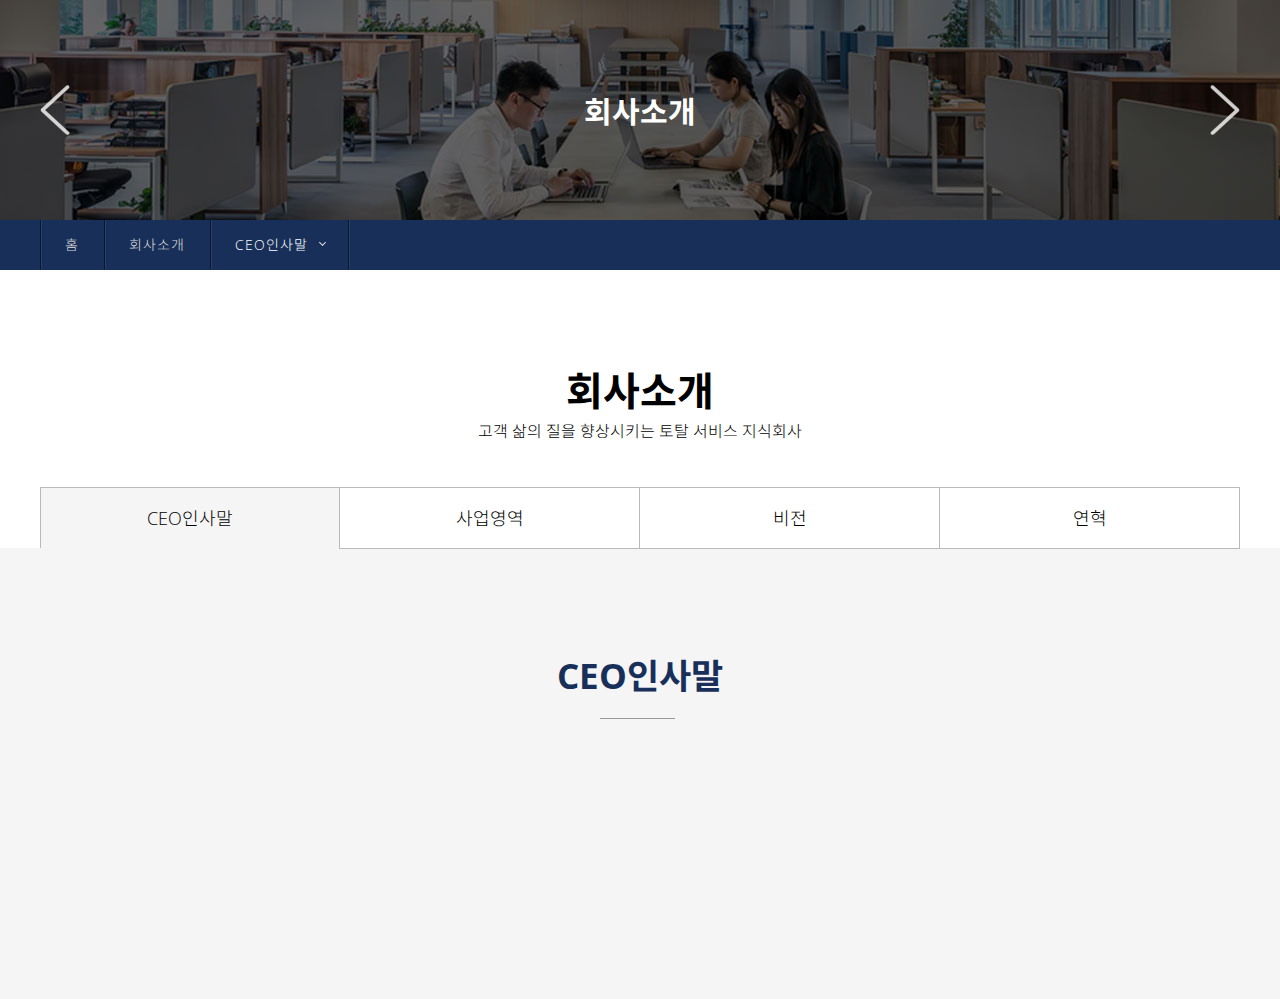
<file: topstage/sub/subnav/subNav.html>
<!DOCTYPE html>
<html lang="ko">
<head>
	<meta charset="UTF-8">
	<title>TopStage : 회사소개</title>
	<!-- font -->
	<link href="https://fonts.googleapis.com/css?family=Noto+Sans+KR:100,300,400,500,700,900|Open+Sans:300,400,600,700,800&amp;subset=korean" rel="stylesheet">
	<!-- css -->
	<link rel="stylesheet" type="text/css" href="./css/common.css">
	<link rel="stylesheet" type="text/css" href="./css/sub.css">
	<!-- script -->
	<script type="text/javascript" src="./js/jquery-3.3.1.min.js"></script>
</head>
<body>
	<div id="wrap">
		<!-- container -->
		<div id="container">
			<div id="submenu">
				<div class="svisual vabou">
					<div class="inner">
						<h3>회사소개</h3>
						<div class="varrow">
							<a href="./customer.html" class="aL">고객센터</a>
							<a href="./portfolio.html" class="aR">포트폴리오</a>
						</div>
					</div>
				</div>
				<!-- /stop -->

				<div class="snav snav1">
					<ul class="inner">
						<li>홈</li>
						<li>회사소개</li>
						<li class="snav1">
							<div class="navSelect">
								<input type="checkbox" id="anav">
								<input type="radio" name="Rnav" id="about1">
								<input type="radio" name="Rnav" id="about2">
								<input type="radio" name="Rnav" id="about3">
								<input type="radio" name="Rnav" id="about4">
								<label for="anav" class="selected"><span>ceo인사말</span></label>

								<nav>
									<label for="about1">ceo인사말</label>
									<label for="about2">사업영역</label>
									<label for="about3">비전</label>
									<label for="about4">연혁</label>
								</nav>
							</div>
						</li>
					</ul>
				</div>
				<!-- /snav -->
			</div>
			<!-- /submenu -->

			<div id="content" class="aContent">

				<div class="inner">
					<h3>회사소개</h3>
					<span class="subh3">고객 삶의 질을 향상시키는 토탈 서비스 지식회사</span>
				</div>

				<div id="atab">
					<nav class="inner">
						<a href="#aIntro" class="active">ceo인사말</a>
						<a href="#aBusin">사업영역</a>
						<a href="#aVision">비전</a>
						<a href="#aHistory">연혁</a>
					</nav>
					<!-- nav -->

					<div class="atabCnt">
						<section id="aIntro">
							<div class="inner">
								<h4>ceo인사말</h4>
								<div class="aCnt"></div>
							</div>
						</section>
						<!-- /aIntro -->

						<section id="aBusin">
							<div class="inner">
								<h4>사업영역</h4>
								<div class="aCnt"></div>
							</div>
						</section>
						<!-- /aBusin -->

						<section id="aVision">
							<div class="inner">
								<h4>비전</h4>
								<div class="aCnt"></div>
							</div>
						</section>
						<!-- /aVision -->

						<section id="aHistory">
							<div class="inner">
								<h4>연혁</h4>
								<div class="aCnt"></div>
							</div>
						</section>
						<!-- /aHistory -->
					</div>
					<!-- /tabCnt -->
				</div>
				<!-- /tab -->
			</div>
		</div>
		<!-- /container -->
	</div>

	<script type="text/javascript">
		$('.selected').click(function(){
			$('.navSelect nav').toggle();
		});
	
		$('.navSelect nav label').click(function(){ // 노드 제대로 설정하자^^
			var idx = $(this).index();
			$('.navSelect nav').hide(); // toggle()을 써줘도 됨
			$('#atab nav a').eq(idx).click(); // trigger()는 강제로 함수를 실행시켜줌
			$('input#anav').prop('checked',false);

			var txt = $('.navSelect nav label')[idx].textContent;
			$('.navSelect .selected span').text(txt);
		});

		// $('#atab nav a').click(function(){
		// 	var idx = $(this).index();
		// 	$('#atab nav a').removeClass('active');
		// 	$(this).addClass('active');
		// 	$('section').hide().eq(idx).show();

		// 	var txt = $('#atab nav a')[idx].textContent;
		// 	$('.navSelect .selected span').text(txt);
			
		// 	return false; // a태그가 움직이는것을 초기화? 시켜줌
		// });
	</script>
</body>
</html>
</file>
<file: coupang/css/main.css>
/* ---------------------------------------- container ---------------------------------------- */
#container {}
/* #container #visual */
#visual {position: relative; height: 450px; text-indent: -9999px;}
/* btnVisual */
#visual .btnVisual {position: absolute; left: 50%; margin-left: 320px; width: 176px; height: 56px; border: 1px solid #fff;}
#visual .btnVisual:hover {border: 2px solid #4285f4;}
#visual .bgVisual {display: none; height: 450px;}
#visual .bgVisual:hover {display: block;}
#visual .bgVisual a {position: static;}
/* visual hover */
#visual :nth-of-type(1):hover~:nth-of-type(1),
#visual :nth-of-type(2):hover~:nth-of-type(2),
#visual :nth-of-type(3):hover~:nth-of-type(3),
#visual :nth-of-type(4):hover~:nth-of-type(4),
#visual :nth-of-type(5):hover~:nth-of-type(5),
#visual :nth-of-type(6):hover~:nth-of-type(6),
#visual:not(:hover) .bgVisual:nth-of-type(1) {display: block;}
/* #container #content */
#content {}
/* rocket */
#content .rocket {position: absolute; top: 0; left: 100%; margin-left: 5px; width: 50px; height: 32px; background-image: url(../img/rocket.png); background-size: 50px;}
/* aside */
#content aside {position: absolute; z-index: 1; top: 88px; left: 100%; margin-left: -10px; width: 102px;}
/* banner */
#content aside .banner {display: block; width: 102px; height: 150px; text-indent: -9999px; background-image: url(../img/ad.jpg);}
/* util */
#content aside .util {margin-top: 10px;}
#content aside .util a.asideBtn {display: block; position: relative; height: 33px; text-indent: -9999px; background-image: url(../img/bg_04.png); background-position-x: -31px;}
#content aside .util>div:after {position: absolute; top: 10px; right: 7px; color: #3abbff; font-family: Arial; font-size: 12px; font-weight: bold; text-indent: 0;}
/* cart */
#content aside .util .cart {position: relative;}
#content aside .util .cart:after {content: counter(itemCount);}
#content aside .util .cart a {background-position-y: 0;}
#content aside .util .cart a:hover {background-position-y: -33px;}
/* recent */
#content aside .util .recent {position: relative; counter-reset: recentList;}
#content aside .util .recent:after {content: counter(recentList);}
#content aside .util .recent a {background-position-y: -66px;}
/* #content aside .util .recent ... */
/* recentDetail */
.recentDetail {border-width: 0 1px 1px; border-color: #ddd; counter-reset: pageCount;}
.recentDetail ul {padding: 2px 0 8px; width: 100%; height: 338px;}
.recentDetail ul li {overflow: hidden; position: relative; float: right; margin: 0 13px 0 0; height: 0; counter-increment: recentList;}
.recentDetail ul li:nth-child(4n+1) {counter-increment: recentList pageCount;}
.recentDetail ul li a {overflow: hidden; position: relative; display: block; width: 74px;}
.recentDetail ul li:hover a {width: 219px;}
.recentDetail ul li:hover a:before {content: ""; z-index: 1; position: absolute; top: 0; bottom: 0; left: 0; right: 0; border: 2px solid #333;}
.recentDetail ul li a span {display: block;}
/* info */
.recentDetail ul li a .info {display: none; float: left; width: 145px; height: 74px; font-size: 11px; background-color: #f1f1f1;}
.recentDetail ul li:hover a .info {display: block;}
/* name */
.recentDetail ul li a .name {padding: 19px 0 0 10px; color: #555;}
/* price */
.recentDetail ul li a .price {padding: 6px 0 0 10px; color: #0096e4;}
.recentDetail ul li a .price em {font-size: 15px; font-family: Arial;}
/* thumb */
.recentDetail ul li a .thumb {float: left; width: 74px; height: 74px; background-size: 100%;}
/* btnClose */
.recentDetail ul li .btnClose {display: none; position: absolute; top: 0; right: 0; width: 13px; height: 13px; text-indent: -9999px; background-image: url(../img/bg_04.png); background-position: 0 -32px;}
.recentDetail ul li:hover .btnClose {display: block;}
/* controlArea */
.recentDetail .controlArea {overflow: hidden; padding: 0 15px 14px;}
/* pageView */
.recentDetail .controlArea .pageView {float: left; margin-top: 2px; color: #555; font-size: 11px;}
.recentDetail .controlArea .pageView:before {color: #0085da; font-weight: bold;}
.recentDetail .controlArea .pageView:after {content: counter(pageCount);}
/* pageArrow */
.recentDetail .controlArea .pageArrow {float: right;}
.recentDetail .controlArea .pageArrow label {display: none; float: left; width: 16px; height: 16px; text-indent: -9999px; background-image: url(../img/bg_04.png); background-position-y: 0;}
.recentDetail .controlArea .pageArrow label:hover {background-position-y: -16px;}
.recentDetail .controlArea .pageArrow label.prev {background-position-x: 0px;}
.recentDetail .controlArea .pageArrow label.next {background-position-x: -15px;}
/* checked */
#page1:checked~ul li.page1,
#page2:checked~ul li.page2,
#page3:checked~ul li.page3 {margin-top: 8px; height: 74px;}
#page1:checked~.controlArea .page1,
#page2:checked~.controlArea .page2,
#page3:checked~.controlArea .page3 {display: block;}
#page1:checked~.controlArea .pageView:before {content: "1";}
#page2:checked~.controlArea .pageView:before {content: "2";}
#page3:checked~.controlArea .pageView:before {content: "3";}
/* section */
#content section {padding-top: 40px;}
#content section:not(#trend) {padding-right: 40px;}
#content section h3 {margin-bottom: 15px; text-indent: -9999px;}
/* today */
#today {}
#today h3 {width: 355px; height: 33px; background-image: url(../img/bg_01.png); background-position: 0 -65px;}
/* sectionCnt */
#today .sectionCnt {overflow: hidden; padding: 7px; border: 1px solid #ddd;}
#today .sectionCnt a {float: left; position: relative; margin: 6px; width: 229px; height: 299px; text-indent: -9999px; border: 1px solid #ddd;}
#today .sectionCnt a:hover {border-color: #0096e4;}
#today .sectionCnt a:hover:before {content: ""; position: absolute; top: 0; bottom: 0; left: 0; right: 0; background-color: rgba(0,0,0,0.05);}
#today .sectionCnt a:after {content: ""; position: absolute; bottom: 20px; left: 20px; width: 40px; height: 40px; background-image: url(../img/bg_01.png); background-position: -515px -236px;}
#today .sectionCnt a:hover:after {width: 100px; background-position-x: -563px;}
/* wide */
#today .sectionCnt a.wide {width: 470px;}
/* cart */
#cart {}
#cart h3 {width: 187px; height: 33px; background-image: url(../img/bg_01.png); background-position: -396px -570px;}
/* sectionCnt */
#cart .sectionCnt {position: relative;}
#cart .sectionCnt ul {overflow: hidden;}
#cart .sectionCnt ul li {display: none; float: left; width: 188px; border: 1px solid #ddd;}
#cart .sectionCnt ul li:hover {border-color: #0085da;}
#cart .sectionCnt ul li:not(:nth-child(5n+1)) {margin-left: 10px;}
#cart .sectionCnt ul li a {display: block;}
/* thumb */
#cart .sectionCnt ul li a .thumb {display: block; position: relative; height: 186px;}
/* info */
#cart .sectionCnt ul li a .info {display: block; padding: 15px 12px; height: 100px;}
#cart .sectionCnt ul li a .info span {display: block;}
/* name */
#cart .sectionCnt ul li a .info .name {font-size: 12px; color: #333;}
/* price */
#cart .sectionCnt ul li a .info .price {float: left; position: relative; padding-top: 5px; font-size: 14px;}
/* sale */
#cart .sectionCnt ul li a .info .sale:before {content: "40%"; color: rgb(174,0,0); padding-right: 5px;}
/* controlArea */
#cart .sectionCnt .controlArea {position: absolute; right: 0; bottom: 100%; margin-bottom: 17px; width: 104px; text-align: center;}
#cart .sectionCnt .controlArea span {}
#cart .sectionCnt .controlArea label {display: none; position: absolute; top: 0; width: 28px; height: 28px; text-indent: -9999px; background-image: url(../img/bg_01.png); background-position-y: -513px;}
#cart .sectionCnt .controlArea label:first-of-type,
#cart .sectionCnt .controlArea label:last-of-type {background-position-y: -552px;}
/* pageView */
#cart .sectionCnt .controlArea .pageView {line-height: 28px;}
#cart .sectionCnt .controlArea .prev {left: 0; background-position-x: 0;}
#cart .sectionCnt .controlArea .next {right: 0; background-position-x: -76px;}
/* checked */
#content #cartPage1:checked~ul li.page1,
#content #cartPage2:checked~ul li.page2,
#content #cartPage3:checked~ul li.page3 {display: block;}
#content #cartPage1:checked~.controlArea .pageView:before {content: "1";}
#content #cartPage2:checked~.controlArea .pageView:before {content: "2";}
#content #cartPage3:checked~.controlArea .pageView:before {content: "3";}
#content #cartPage1:checked~.controlArea .page1,
#content #cartPage2:checked~.controlArea .page2,
#content #cartPage3:checked~.controlArea .page3 {display: block;}
/* recent */
#recent {}
#recent h3 {height: 25px; background-image: url(../img/bg_02.png); background-position: 0 0;}
/* sectionCnt */
#recent .sectionCnt {overflow: hidden; position: relative; height: 404px;}
#recent .sectionCnt label {padding: 18px 19px 18px 18px;}
/* cntArea */
#recent .sectionCnt .cntArea {float: left; width: 245px;}
#recent .sectionCnt .cntArea+.cntArea {width: 246px; margin-left: -1px;}
/* recentBtn */
#recent .sectionCnt .cntArea .recentBtn {overflow: hidden; display: block; position: relative; padding: 20px; border-width: 1px 1px 0; border-color: #ddd; background-color: #fdfdfd;}
#recent .sectionCnt .cntArea .recentBtn:hover,
#recent .sectionCnt .cntArea input:checked~.recentBtn {border-color: #0085da; z-index: 1; background-color: #fff;}
#recent .sectionCnt .cntArea input:not(:checked)~.recentBtn {border-bottom: 1px solid #0085da;}
/* thumb */
#recent .sectionCnt .cntArea .recentBtn .thumb {float: left;}
#recent .sectionCnt .cntArea .recentBtn .thumb img {display: block;}
/* info */
#recent .sectionCnt .cntArea .recentBtn .info {float: right; margin-top: 3px; width: 130px; font-size: 11px;}
#recent .sectionCnt .cntArea .recentBtn .info span {display: block;}
/* price */
#recent .sectionCnt .cntArea .recentBtn .info .price {margin: 4px 0 6px;}
/* link */
#recent .sectionCnt .cntArea .recentBtn .info .link {color: #0085da;}
#recent .sectionCnt .cntArea .recentBtn .info .link:hover {text-decoration: underline;}
#recent .sectionCnt .cntArea .recentBtn .info .link:after {content: " >";}
/* recentView */
#recent .sectionCnt .cntArea .recentView {display: none; position: absolute; top: 107px; bottom: 0; left: 0; right: 0; padding: 0 29px; border-width: 0 1px 1px; border-color: #0085da;}
#recent .sectionCnt .cntArea input:checked~.recentView {display: block;}
#recent .sectionCnt .cntArea .recentView h4 {height: 39px; text-indent: -9999px; background-image: url(../img/bg_02.png); background-position: 0 -35px;}
#recent .sectionCnt .cntArea .recentView ul {overflow: hidden;}
#recent .sectionCnt .cntArea .recentView ul li {float: left; width: 168px;}
#recent .sectionCnt .cntArea .recentView ul li+li {margin-left: 20px;}
#recent .sectionCnt .cntArea .recentView ul li a {display: block;}
#recent .sectionCnt .cntArea .recentView ul li a span {display: block;}
/* thumb */
#recent .sectionCnt .cntArea .recentView ul li a .thumb {border: 1px solid #ddd;}
#recent .sectionCnt .cntArea .recentView ul li:hover a .thumb {border-color: #0085da;}
#recent .sectionCnt .cntArea .recentView ul li a .thumb img {display: block;}
/* info */
#recent .sectionCnt .cntArea .recentView ul li a .info {}
#recent .sectionCnt .cntArea .recentView ul li a .info .prodName {padding-top: 12px; font-size: 11px;}
#recent .sectionCnt .cntArea .recentView ul li a .info .price {position: relative; float: left; padding-top: 8px; font-size: 14px;}
/* trend */
#trend {}
#trend h3 {width: 230px; height: 52px; background-image: url(../img/hot_trend.png); background-position: 0 0;}
/* sectionCnt */
#trend .sectionCnt {margin-bottom: 60px;}
/* trendList */
#trend .sectionCnt .trendList {overflow: hidden; border-width: 2px 0 1px; border-color: #ddd;}
#trend .sectionCnt .trendList+.trendList {margin-top: 20px;}
/* titArea */
#trend .sectionCnt .titArea {float: left; position: relative; padding: 40px 0 0 22px; width: 145px; height: 600px; border-right: 1px solid #ddd;}
#trend .sectionCnt .titArea h4 {margin-bottom: 9px;}
#trend .sectionCnt .titArea h4 img {display: block; width: 114px;}
#trend .sectionCnt .titArea>a {color: #888; font-size: 11px;}
#trend .sectionCnt .titArea>a:after {content: "바로가기 >";}
/* hotKeyword */
#trend .sectionCnt .titArea .hotKeyword {position: absolute; bottom: 0; left: 0; padding: 22px 10px;}
#trend .sectionCnt .titArea .hotKeyword .tit {margin-bottom: 10px; font-size: 16px; font-weight: 700;}
#trend .sectionCnt .titArea .hotKeyword a {float: left; clear: both; display: block; padding: 0 10px; height: 30px; color: #999; font-size: 12px; line-height: 28px; border: 1px solid #ddd;}/* float과 줄바꿈인 clear:both를 같이 줌 / inline-block을 써주게 된다면 <br>태그를 작성 또는 css에서 부모에게 whitespace: pre-line을 준다 */
#trend .sectionCnt .titArea .hotKeyword a:hover {color: #fff; background-color: #999;}
#trend .sectionCnt .titArea .hotKeyword a:before {content: "#"; margin-right: 1px;}
#trend .sectionCnt .titArea .hotKeyword a+a {margin-top: 6px;}
/* cntArea */
#trend .sectionCnt .cntArea {float: left; height: 600px;}
/*  trendAd*/
#trend .sectionCnt .cntArea .trendAd {float: left; position: relative; width: 325px; height: 100%;}
#trend .sectionCnt .cntArea .trendAd ul {position: relative; height: 100%;}
#trend .sectionCnt .cntArea .trendAd ul li {position: absolute; top: 0; left: 0; z-index: 1; animation: trendAd 12s infinite;}
#trend .sectionCnt .cntArea .trendAd ul li a {display: block;}
#trend .sectionCnt .cntArea .trendAd ul li a img {display: block;}
/* adName */
#trend .sectionCnt .cntArea .trendAd ul li a .adName {position: absolute; bottom: 50px; left: 22px; right: 22px; padding: 20px 22px; color: #fff; text-align: center; background-color: #999;}
#trend .sectionCnt .cntArea .trendAd ul li a .adName strong {display: block; font-size: 16px;}
#trend .sectionCnt .cntArea .trendAd ul li a .adName span {display: block; margin-top: 8px; font-size: 12px;}
/* adPaging */
#trend .sectionCnt .cntArea .trendAd .adPaging {text-align: center; position: absolute; bottom: 10px; left: 0; right: 0; z-index: 4;}
#trend .sectionCnt .cntArea .trendAd .adPaging i {display: inline-block; width: 10px; height: 10px; border-radius: 5px; background-color: #333; opacity: 0.25; animation: adPaging 12s infinite;}
#trend .sectionCnt .cntArea .trendAd .adPaging i+i {margin-left: 10px;}
/* trent animatioin */
#trend .sectionCnt .cntArea .trendAd *:nth-child(1) {animation-delay: 0s !important;}
#trend .sectionCnt .cntArea .trendAd *:nth-child(2) {animation-delay: 2s !important;}
#trend .sectionCnt .cntArea .trendAd *:nth-child(3) {animation-delay: 4s !important;}
#trend .sectionCnt .cntArea .trendAd *:nth-child(4) {animation-delay: 6s !important;}
#trend .sectionCnt .cntArea .trendAd *:nth-child(5) {animation-delay: 8s !important;}
#trend .sectionCnt .cntArea .trendAd *:nth-child(6) {animation-delay: 10s !important;}
/* fashionW */
#trend #fashionW {border-top-color: #f6699e;}
#trend #fashionW .hotKeyword>a {color: #f6699e;}
#trend #fashionW .hotKeyword>a:hover {color: #fff; background-color: #f6699e; border-color: #f6699e;}
#trend #fashionW .adName {background-color: #f6699e;}
/* fashionM */
#trend #fashionM {border-top-color: #1992df;}
#trend #fashionM .hotKeyword>a {color: #1992df;}
#trend #fashionM .hotKeyword>a:hover {color: #fff; background-color: #1992df; border-color: #1992df;}
#trend #fashionM .adName {background-color: #1992df;}
/* beauty */
#trend #beauty {border-top-color: #7e57c2;}
#trend #beauty .hotKeyword>a {color: #7e57c2;}
#trend #beauty .hotKeyword>a:hover {color: #fff; background-color: #7e57c2; border-color: #7e57c2;}
#trend #beauty .adName {background-color: #7e57c2;}
/* baby */
#trend #baby {border-top-color: #00aad4;}
#trend #baby .hotKeyword>a {color: #00aad4;}
#trend #baby .hotKeyword>a:hover {color: #fff; background-color: #00aad4; border-color: #00aad4;}
#trend #baby .adName {background-color: #00aad4;}
/* trendShop */
#trend .sectionCnt .cntArea .trendShop {float: left; position: relative; width: 550px; height: 100%; border-left: 1px solid #ddd;}
/* nav */
#trend .sectionCnt .cntArea .trendShop nav {position: absolute; bottom: 10px; left: 50%; margin-left: -45px; z-index: 3;}
#trend .sectionCnt .cntArea .trendShop nav label {float: left; width: 10px; height: 10px; border-radius: 5px; background-color: #333; opacity: 0.25;}
#trend .sectionCnt .cntArea .trendShop nav label+label {margin-left: 10px;}
/* checked */
#trend .sectionCnt .cntArea .trendShop :nth-child(1):checked~nav label:nth-child(1),
#trend .sectionCnt .cntArea .trendShop :nth-child(2):checked~nav label:nth-child(2),
#trend .sectionCnt .cntArea .trendShop :nth-child(3):checked~nav label:nth-child(3),
#trend .sectionCnt .cntArea .trendShop :nth-child(4):checked~nav label:nth-child(4),
#trend .sectionCnt .cntArea .trendShop :nth-child(5):checked~nav label:nth-child(5) {opacity: 1;}
#trend .sectionCnt .cntArea .trendShop :nth-child(1):checked~.shopList:nth-of-type(1),
#trend .sectionCnt .cntArea .trendShop :nth-child(2):checked~.shopList:nth-of-type(2),
#trend .sectionCnt .cntArea .trendShop :nth-child(3):checked~.shopList:nth-of-type(3),
#trend .sectionCnt .cntArea .trendShop :nth-child(4):checked~.shopList:nth-of-type(4),
#trend .sectionCnt .cntArea .trendShop :nth-child(5):checked~.shopList:nth-of-type(5) {z-index: 1;}
/* shopList */
#trend .sectionCnt .cntArea .trendShop .shopList {position: absolute; top: 0; left: 0; width: 100%; height: 100%; background-color: #fff;}
#trend .sectionCnt .cntArea .trendShop .shopList ul {overflow: hidden;}
#trend .sectionCnt .cntArea .trendShop .shopList ul li {float: left; padding: 22px 8px 0 15px; width: 183px;}
#trend .sectionCnt .cntArea .trendShop .shopList ul li:nth-child(n+4) {border-top: 1px solid #ddd;}
#trend .sectionCnt .cntArea .trendShop .shopList ul li a {display: block;}
#trend .sectionCnt .cntArea .trendShop .shopList ul li a span {display: block;}
/* thumb */
#trend .sectionCnt .cntArea .trendShop .shopList ul li a .thumb {}
#trend .sectionCnt .cntArea .trendShop .shopList ul li a .thumb img {display: block;}
/* info */
#trend .sectionCnt .cntArea .trendShop .shopList ul li a .info {padding-top: 6px; height: 110px;}
#trend .sectionCnt .cntArea .trendShop .shopList ul li a .info .tit {color: #111; font-size: 11px; line-height: 14px;}
#trend .sectionCnt .cntArea .trendShop .shopList ul li a .info .tit:hover {color: #0085da; text-decoration: underline;}
#trend .sectionCnt .cntArea .trendShop .shopList ul li a .info .price {margin-top: 8px; font-size: 14px;}
/* label */
#trend .sectionCnt .cntArea .trendShop .shopList label {display: none; position: absolute; top: 50%; margin-top: -33px; width: 30px; height: 50px; text-indent: -9999px; background-image: url(../img/bg_03.png); background-position-y: -13px;}
#trend .sectionCnt .cntArea .trendShop:hover .shopList label {display: block;}
#trend .sectionCnt .cntArea .trendShop .shopList label.prev {left: 0; background-position-x: 0;}
#trend .sectionCnt .cntArea .trendShop .shopList label.next {right: 0; background-position-x: -50px;}
/* trendBar */
#trend .trendBar {position: fixed; z-index: 11; top: 112px; left: 50%; margin-left: -556px; border: 1px solid #ddd; background-color: #fff; transition: top 0.6s;}
/* barBtnWrap */
#trend .trendBar .barBtnWrap {}
#trend .trendBar .barBtnWrap li {width: 34px;}
#trend .trendBar .barBtnWrap li a {overflow: hidden; display: block; position: relative; width: 34px; line-height: 34px; text-indent: 44px; color: #fff; font-size: 12px; white-space: nowrap;}
#trend .trendBar .barBtnWrap li a:before {content: ""; position: absolute; top: 0; left: 0; width: 34px; height: 34px; background-image: url(../img/hot_nav.png); background-position-x: 0; background-position-y: inherit;}
#trend .trendBar .barBtnWrap li:hover a:before {background-position-x: -51px;}
#trend .trendBar .barBtnWrap li:hover a {width: 154px;}
#trend .trendBar .barBtnWrap li:not(:hover) a {background-color: #fff !important;}
/* barBtnSet */
#trend .trendBar .barBtnSet {border-top: 1px solid #ddd;}
#trend .trendBar .barBtnSet .btnSet {display: block; height: 54px; text-indent: -9999px; background-image: url(../img/bg_03.png); background-position: 0 -265px;}/* label */
#trend .trendBar .barBtnSet .setDetail {display: none; position: absolute; top: -1px; left: 100%; margin-left: 10px; width: 302px; background-color: #fff; border: 1px solid #ddd;}
#trend .trendBar .barBtnSet #btnSet:checked~.setDetail {display: block;}
#trend .trendBar .barBtnSet .setDetail:before {content: ""; position: absolute; top: 630px; left: -7px; width: 7px; height: 14px; background: url(../img/bg_03.png) -93px -63px no-repeat;}
/* detailTop */
#trend .trendBar .barBtnSet .setDetail .detailTop {overflow: hidden; border-bottom: 1px solid #ddd;}
#trend .trendBar .barBtnSet .setDetail .detailTop .topDesc {float: left; padding: 17px 0 0 20px; width: 238px; height: 62px;}
#trend .trendBar .barBtnSet .setDetail .detailTop .topDesc strong {display: block; color: #333; font-size: 12px;}
#trend .trendBar .barBtnSet .setDetail .detailTop .topDesc span {display: block; margin-top: 4px; color: #888; font-size: 11px;}
#trend .trendBar .barBtnSet .setDetail .detailTop [type=reset] {float: right; width: 62px; line-height: 62px; text-align: center; color: #555; font-size: 12px; background-color: #fafafa;}
/* detailList */
#trend .trendBar .barBtnSet .setDetail .detailList {}
#trend .trendBar .barBtnSet .setDetail .detailList label {overflow: hidden; display: block; position: relative; margin: 0 20px; color: #333; font-size: 12px; line-height: 38px; border-bottom: 1px solid #ddd; background-image: url(../img/bg_03.png); background-position: 226px -65px;}
#trend .trendBar .barBtnSet .setDetail .detailList label input {display: block; float: left; margin: 13px 0 0 20px; width: 13px; height: 13px;}
#trend .trendBar .barBtnSet .setDetail .detailList label span {float: left; position: relative; padding-left: 42px; opacity: 0.5;}
#trend .trendBar .barBtnSet .setDetail .detailList label input:checked+span {opacity: 1;}
#trend .trendBar .barBtnSet .setDetail .detailList label span:before {content: ""; position: absolute; top: 0; left: 0; width: 42px; height: 38px; background-image: url(../img/hot_nav.png); background-position-x: 10px; background-position-y: inherit;}
/* detailBtnArea */
#trend .trendBar .barBtnSet .setDetail .detailBtnArea {overflow: hidden; margin-top: -1px; border-top: 1px solid #eee;}
#trend .trendBar .barBtnSet .setDetail .detailBtnArea label {float: left; position: relative; width: 50%; font-size: 12px; line-height: 50px; text-align: center; background-color: #fafafa;}
#trend .trendBar .barBtnSet .setDetail .detailBtnArea label[for=btnSet] {color: #555;}
#trend .trendBar .barBtnSet .setDetail .detailBtnArea label[for=barSubmit] {color: #0085da;}
#trend .trendBar .barBtnSet .setDetail .detailBtnArea label[for=barSubmit]:before {content: ""; position: absolute; top: 15px; left: 0; width: 1px; height: 20px; background-color: #ddd;}
/* checked */
:checked~#container #trend .trendBar {top: 42px;}



/* ---------------------------------------- keyframes ---------------------------------------- */
@keyframes trendAd {
	0% {z-index: 3;}
	16.6665% {z-index: 3;}
	16.6666% {z-index: 1;}
	100% {z-index: 1;}
}

@keyframes adPaging {
	0% {opacity: 0.75;}
	16.6665% {opacity: 0.75;}
	16.6666% {opacity: 0.25;}
	100% {opacity: 0.25;}
}



/* ---------------------------------------- mediaquery ---------------------------------------- */
</file>
<file: tenbyten/css/main.css>
/* ---------------------------------------- container ---------------------------------------- */
#container {}
/* --------- #container #visual --------- */
#visual {position: relative; margin: auto; height: 600px;}
/* vBg */
#visual .vAni {position: relative;}
#visual .vAni .vBg {position: absolute; top: 0; left: 0; z-index: 0; width: 100%; height: 600px; background-size: cover; animation: visualAni 20s infinite;}
#visual .vAni .vBg a {display: block; width: 100%; height: 100%;}
#visual .vAni .vBg a span {display: block; position: absolute; left: 0; transform: translate(0, -50%);}
#visual .vAni .vBg a .tit {top: 47%; font-size: 40px; font-family: 'Noto Sans KR', sans-serif; font-weight: 700; line-height: 1.25;}
#visual .vAni .vBg:nth-child(1) a .tit,
#visual .vAni .vBg:nth-child(6) a .tit,
#visual .vAni .vBg:nth-child(8) a .tit {text-indent: -9999px;}
#visual .vAni .vBg a .desc {top: 61%; font-style: 15px;}
/* images */
#visual .vAni .vBg:nth-child(1) {background-image: url(../img/main_slider01.jpg);}
#visual .vAni .vBg:nth-child(2) {background-image: url(../img/main_slider02.jpg);}
#visual .vAni .vBg:nth-child(3) {background-image: url(../img/main_slider03.jpg);}
#visual .vAni .vBg:nth-child(4) {background-image: url(../img/main_slider04.jpg);}
#visual .vAni .vBg:nth-child(5) {background-image: url(../img/main_slider05.jpg);}
#visual .vAni .vBg:nth-child(6) {background-image: url(../img/main_slider06.jpg);}
#visual .vAni .vBg:nth-child(7) {background-image: url(../img/main_slider07.jpg);}
#visual .vAni .vBg:nth-child(8) {background-image: url(../img/main_slider08.jpg);}
#visual .vAni .vBg:nth-child(9) {background-image: url(../img/main_slider09.jpg);}
#visual .vAni .vBg:nth-child(10) {background-image: url(../img/main_slider10.jpg);}
/* animation delayed */
#visual .vAni .vBg:nth-child(1) {animation-delay: 0s;}
#visual .vAni .vBg:nth-child(2) {animation-delay: 2s;}
#visual .vAni .vBg:nth-child(3) {animation-delay: 4s;}
#visual .vAni .vBg:nth-child(4) {animation-delay: 6s;}
#visual .vAni .vBg:nth-child(5) {animation-delay: 8s;}
#visual .vAni .vBg:nth-child(6) {animation-delay: 10s;}
#visual .vAni .vBg:nth-child(7) {animation-delay: 12s;}
#visual .vAni .vBg:nth-child(8) {animation-delay: 14s;}
#visual .vAni .vBg:nth-child(9) {animation-delay: 16s;}
#visual .vAni .vBg:nth-child(10) {animation-delay: 18s;}
/* vArw */
#visual .vArw a {display: inline-block; position: absolute; top: 50%; transform: translate(0, -50%); z-index: 2; width: 32px; height: 62px; background-image: url(../img/all_icon.png); background-position-y: -115px;}
#visual .vArw a.aLeft {left: 5%; background-position-x: -4px;}
#visual .vArw a.aRight {right: 5%; background-position-x: -54px;}
/* vBtn */
#visual .vBtn {position: absolute; bottom: 20px; left: 0; right: 0; z-index: 2; text-align: center;}
#visual .vBtn i {display: inline-block; width: 10px; height: 10px; border-radius: 5px; background-color: #333; opacity: 0.3; animation: visualPage 20s infinite;}
#visual .vBtn i+i {margin-left: 10px;}
/* animation delayed */
#visual .vBtn i:nth-of-type(1) {animation-delay: 0s;}
#visual .vBtn i:nth-of-type(2) {animation-delay: 2s;}
#visual .vBtn i:nth-of-type(3) {animation-delay: 4s;}
#visual .vBtn i:nth-of-type(4) {animation-delay: 6s;}
#visual .vBtn i:nth-of-type(5) {animation-delay: 8s;}
#visual .vBtn i:nth-of-type(6) {animation-delay: 10s;}
#visual .vBtn i:nth-of-type(7) {animation-delay: 12s;}
#visual .vBtn i:nth-of-type(8) {animation-delay: 14s;}
#visual .vBtn i:nth-of-type(9) {animation-delay: 16s;}
#visual .vBtn i:nth-of-type(10) {animation-delay: 18s;}

/* --------- #container #content --------- */
#content {}
#content section {}
/* oneday */
#oneday {padding: 58px 0; background-image: url(../img/just_oneday_bg.png); background-repeat: repeat;}
/* onetit */
#oneday .onetit {float: left;}
#oneday .onetit h2 {margin-top: 28px; width: 127px; height: 73px; text-indent: -9999px; background-image: url(../img/justoneday_tit.png);}
#oneday .onetit .sale {padding: 20px 0 117px; color: #ff3131; font-size: 32px; font-weight: 300; text-transform: uppercase;}
#oneday .onetit .sale strong {padding-right: 8px; font-weight: 900;}
#oneday .onetit .timeline {position: relative; width: 200px; height: 2px; background-color: #ddd;}
#oneday .onetit .timeline span {position: absolute; width: 70%; height: 2px; background-color: #ff3131;}
#oneday .onetit .timeline span:after {content: ""; position: absolute; top: -3px; right: 0; width: 8px; height: 8px; border: 2px solid #ff3131; border-radius: 50%; background-color: #fff;}
#oneday .onetit .time {padding-top: 20px; font-size: 14px; font-weight: 300;}
#oneday .onetit .time .countdown {display: inline-block; font-size: 15px;}
/* oneitem */
#oneday .oneitem {float: right;}
#oneday .oneitem li {float: left; width: 240px; margin-left: 46px;}
#oneday .oneitem li a {}
#oneday .oneitem li a span {}
#oneday .oneitem li a .thumb {display: block;}
#oneday .oneitem li a .thumb img {width: 240px; border: 12px solid #fff; border-radius: 50%;}
#oneday .oneitem li a .info {text-align: center; line-height: 1.5; white-space: normal; letter-spacing: -0.02em;}
#oneday .oneitem li a .info .itemName {display: block; padding: 15px 12px 0;}
#oneday .oneitem li a .info .itemPrice {display: block; font-size: 16px; font-weight: bold;}
#oneday .oneitem li a .info .itemPrice em {padding-right: 3px; color: #ff3131; font-size: 16px; font-weight: bold;}
/* diaryEnt */
#diaryEnt {margin-top: 30px;}
#diaryEnt .diaryBnr {display: block; height: 118px;}
/* mdPick */
#mdPick {overflow: hidden; margin-top: 60px;}
#mdPick .mdCnt {padding-bottom: 40px; background-image: url(../img/bg_pattern_line.png); background-position: 0 100%; background-repeat: repeat-x;}
#mdPick .mdtit {float: left; width: 270px;}
#mdPick .mdtit h2 {color: #000; font-size: 32px; line-height: 1.25; font-weight: normal; font-family: roboto;}
#mdPick .mdtit h2 strong {font-weight: 900;}
#mdPick .mdtit .desc {position: relative; padding-top: 60px; color: #333; font-size: 13px; line-height: 1.5;}
#mdPick .mdtit .desc:after {content: ""; position: absolute; top: 40px; left: 0; width: 8px; height: 1px; background-color: #666;}
#mdPick .mdtit .picktag {padding-top: 80px;}
#mdPick .mdtit .picktag li {margin-bottom: 10px;}
#mdPick .mdtit .picktag li a {display: inline-block; padding: 0 10px; line-height: 24px; color: #000; font-size: 13px; background-color: #eee; border-radius: 12px; text-transform: uppercase;}
#mdPick .mditem {float: right; width: 860px;}
#mdPick .mditem ul {overflow: hidden; margin: 0 -20px;}
#mdPick .mditem ul li {float: left; margin: 0 20px; width: 260px; height: 370px;}
#mdPick .mditem ul li a,
#mdPick .mditem ul li a span {display: block;}
#mdPick .mditem ul li a .thumb {}
#mdPick .mditem ul li a .thumb img {width: 260px;}
#mdPick .mditem ul li a .info {display: block;}
#mdPick .mditem ul li a .info .name {height: 35px; margin: 12px 0 8px; font-size: 14px; line-height: 1.29; letter-spacing: -1px;}
#mdPick .mditem ul li a .info .name em {display: inline-block; padding-left: 10px; color: #4075ff; font-size: 10px; text-transform: uppercase;}
#mdPick .mditem ul li a .info .price {color: #666; font-size: 13px;}
#mdPick .mditem ul li a .info .price em {padding-right: 10px; color: #ff3131;}
/* exhib1 */
#exhib1 {margin-top: 80px;}
#exhib1 ul {overflow: hidden;}
#exhib1 ul li {float: left; margin-left: 40px; width: 550px; height: 410px;}
#exhib1 ul li:nth-child(2n+1) {margin-left: 0;}
#exhib1 ul li a {display: block;}
#exhib1 ul li a span {display: block;}
#exhib1 ul li a .thumb {}
#exhib1 ul li a .thumb img {width: 550px;}
#exhib1 ul li a .info {margin-top: 16px; font-size: 0;}
#exhib1 ul li a .info .tit {font-size: 18px; font-weight: 600;}
#exhib1 ul li a .info .tit em {color: #ff3131;}
#exhib1 ul li a .info .desc {padding-top: 5px; font-size: 13px; line-height: 15px;}
/* exhib2 */
#exhib2 {margin-top: 80px;}
#exhib2 ul {overflow: hidden;}
#exhib2 ul li {float: left; margin-left: 40px; width: 550px; height: 410px;}
#exhib2 ul li:nth-child(2n+1) {margin-left: 0;}
#exhib2 ul li a {display: block;}
#exhib2 ul li a span {display: block;}
#exhib2 ul li a .thumb {}
#exhib2 ul li a .thumb img {width: 550px;}
#exhib2 ul li a .info {margin-top: 16px; font-size: 0;}
#exhib2 ul li a .info .tit {font-size: 18px; font-weight: 600;}
#exhib2 ul li a .info .tit em {color: #ff3131;}
#exhib2 ul li a .info .desc {padding-top: 5px; font-size: 13px; line-height: 15px;}
/* exhib3 */
#exhib3 {margin-top: 80px;}
#exhib3 ul {overflow: hidden;}
#exhib3 ul li {float: left; margin-left: 40px; width: 550px; height: 410px;}
#exhib3 ul li:nth-child(2n+1) {margin-left: 0;}
#exhib3 ul li a {display: block;}
#exhib3 ul li a span {display: block;}
#exhib3 ul li a .thumb {}
#exhib3 ul li a .thumb img {width: 550px;}
#exhib3 ul li a .info {margin-top: 16px; font-size: 0;}
#exhib3 ul li a .info .tit {font-size: 18px; font-weight: 600;}
#exhib3 ul li a .info .tit em {color: #ff3131;}
#exhib3 ul li a .info .desc {padding-top: 5px; font-size: 13px; line-height: 15px;}
/* exhib4 */
#exhib4 {margin-top: 80px;}
#exhib4 ul {overflow: hidden;}
#exhib4 ul li {float: left; margin-left: 40px; width: 550px; height: 410px;}
#exhib4 ul li:nth-child(2n+1) {margin-left: 0;}
#exhib4 ul li a {display: block;}
#exhib4 ul li a span {display: block;}
#exhib4 ul li a .thumb {}
#exhib4 ul li a .thumb img {width: 550px;}
#exhib4 ul li a .info {margin-top: 16px; font-size: 0;}
#exhib4 ul li a .info .tit {font-size: 18px; font-weight: 600;}
#exhib4 ul li a .info .tit em {color: #ff3131;}
#exhib4 ul li a .info .desc {padding-top: 5px; font-size: 13px; line-height: 15px;}
/* lookbook */
#lookbook {position: relative; margin-top: 30px; height: 680px; background-color: #e9e7d8;}
#lookbook h2 {position: absolute; top: 80px; left: 50%; z-index: 30; margin-left: -550px;}
#lookbook .slider {}
#lookbook .slider ul {overflow: hidden; width: 11128px;}
#lookbook .slider ul li {float: left;}
#lookbook .slider ul li a {}
#lookbook .slider ul li a.top {}
#lookbook .slider ul li a.bottom {}
#lookbook .slider ul li a img {}












/* cartItem */
#cartItem {margin-top: 126px;}
#cartItem .cartCnt {position: relative; padding-bottom: 84px; background-image: url(../img/bg_pattern_line.png); background-position: 0 100%; background-repeat: repeat-x;}
#cartItem .cartCnt {}
#cartItem .cartCnt input {display: none;}
#cartItem #hit:checked~.cartCate label:nth-child(1) {color: #000; font-weight: bold; border-bottom: 4px solid #4075ff;}
#cartItem #popular:checked~.cartCate label:nth-child(2) {color: #000; font-weight: bold; border-bottom: 4px solid #4075ff;}
#cartItem .cartCate {position: absolute; top: -52px; right: 0;}
#cartItem .cartCate label {display: block; float: left; padding: 8px 0; color: #666; font-size: 12px; line-height: 1;}
#cartItem .cartCate label+label {margin-left: 16px;}
#cartItem #hit:checked~.hit {display: block;}
#cartItem .hit {overflow: hidden; display: none;}
#cartItem .hit .cTit {float: left; width: 300px; font-size: 32px; line-height: 1.25; letter-spacing: -1px;}
#cartItem .hit .cTit b {font-weight: 700;}
#cartItem .hit .cCnt {float: right; width: 840px;}
#cartItem .hit .cCnt ul {overflow: hidden;}
#cartItem .hit .cCnt ul li {float: left; margin-left: 40px; width: 180px;}
#cartItem .hit .cCnt ul li:nth-child(n+5) {margin-top: 40px;}
#cartItem .hit .cCnt ul li:nth-child(4n+1) {margin-left: 0;}
#cartItem .hit .cCnt ul li a,
#cartItem .hit .cCnt ul li a span {display: block;}
#cartItem .hit .cCnt ul li a .thumb {}
#cartItem .hit .cCnt ul li a .thumb img {width: 100%;}
#cartItem .hit .cCnt ul li a .info {}
#cartItem .hit .cCnt ul li a .hName {font-size: 13px; font-weight: 700; letter-spacing: -0.02em;}
#cartItem .hit .cCnt ul li a .hPrice {font-size: 12px;}
#cartItem .hit .cCnt ul li a .hPrice em {padding-right: 3px; color: #ffa9a9;}
#cartItem #popular:checked~.popular {display: block;}
#cartItem .popular {overflow: hidden; display: none;}
#cartItem .popular .cTit {float: left; width: 300px; font-size: 32px; line-height: 1.25; letter-spacing: -1px;}
#cartItem .popular .cTit b {font-weight: 700;}
#cartItem .popular .cCnt {float: right; width: 840px;}
#cartItem .popular .cCnt ul {overflow: hidden;}
#cartItem .popular .cCnt ul li {float: left; margin-left: 40px; width: 180px;}
#cartItem .popular .cCnt ul li:nth-child(n+5) {margin-top: 40px;}
#cartItem .popular .cCnt ul li:nth-child(4n+1) {margin-left: 0;}
#cartItem .popular .cCnt ul li a,
#cartItem .popular .cCnt ul li a span {display: block;}
#cartItem .popular .cCnt ul li a .thumb {}
#cartItem .popular .cCnt ul li a .thumb img {width: 100%;}
#cartItem .popular .cCnt ul li a .info {}
#cartItem .popular .cCnt ul li a .pName {font-size: 13px; font-weight: 700; letter-spacing: -0.02em;}
#cartItem .popular .cCnt ul li a .pPrice {font-size: 12px;}
#cartItem .popular .cCnt ul li a .pPrice em {padding-right: 3px; color: #ffa9a9;}
/* dramaZone */
#dramaZone {margin: 30px 0 40px;}
#dramaZone .dramaBnr {display: block; height: 140px;}
/* onlybrand */
#onlybrand {overflow: hidden; margin: 100px 0 95px;}
#onlybrand .obLeft {float: left; position: relative; padding-right: 55px; width: 546px; border-right: 1px solid #ddd;}
#onlybrand .obLeft h2 {font-size: 32px; line-height: 1.25; letter-spacing: -1px;}
#onlybrand .obLeft h2 strong {font-weight: 900;}
#onlybrand .obLeft input {}
#onlybrand .obLeft #onlyM:checked~.tabList label:nth-child(1) {font-weight: bold; color: #000; border-bottom: 4px solid #4075ff;}
#onlybrand .obLeft #onlyD:checked~.tabList label:nth-child(2) {font-weight: bold; color: #000; border-bottom: 4px solid #4075ff;}
#onlybrand .obLeft #onlyA:checked~.tabList label:nth-child(3) {font-weight: bold; color: #000; border-bottom: 4px solid #4075ff;}
#onlybrand .obLeft .tabList {overflow: hidden; position: absolute; top: 0; right: 55px;}
#onlybrand .obLeft .tabList label {display: block; float: left; padding: 10px 0; color: #666; font-size: 12px; line-height: 1;}
#onlybrand .obLeft .tabList label+label {margin-left: 16px;}
#onlybrand .obLeft .tab .tabCnt .bigThumb {padding: 15px 0 20px;}
#onlybrand .obLeft .tab .tabCnt .bigThumb a {}
#onlybrand .obLeft .tab .tabCnt .bigThumb a img {}
#onlybrand .obLeft .tab .tabCnt .obCnt {}
#onlybrand .obLeft .tab .tabCnt .obCnt ul {overflow: hidden;}
#onlybrand .obLeft .tab .tabCnt .obCnt ul li {float: left; width: 150px;}
#onlybrand .obLeft .tab .tabCnt .obCnt ul li+li {margin-left: 20px;}
#onlybrand .obLeft .tab .tabCnt .obCnt ul li a,
#onlybrand .obLeft .tab .tabCnt .obCnt ul li a span {display: block;}
#onlybrand .obLeft .tab .tabCnt .obCnt ul li a .thumb {}
#onlybrand .obLeft .tab .tabCnt .obCnt ul li a .thumb img {width: 100%;}
#onlybrand .obLeft .tab .tabCnt .obCnt ul li a .info {}
#onlybrand .obLeft .tab .tabCnt .obCnt ul li a .info .obName {font-size: 13px; font-weight: 700; letter-spacing: -0.02em;}
#onlybrand .obLeft .tab .tabCnt .obCnt ul li a .info .obPrice {font-size: 12px;}
#onlybrand .obLeft .tab .tabCnt .obCnt ul li a .info .obPrice em {padding-right: 3px; color: #ffa9a9;}
#onlybrand .obLeft .tab .tabCnt .obCnt ul li a .info .obPrice i {padding-right: 3px; color: #8ae9bd;}
#onlybrand .obLeft #onlyM:checked~.tab1 {display: block;}
#onlybrand .obLeft #onlyD:checked~.tab2 {display: block;}
#onlybrand .obLeft #onlyA:checked~.tab3 {display: block;}
#onlybrand .obLeft .tab1 {display: none;}
#onlybrand .obLeft .tab2 {display: none;}
#onlybrand .obLeft .tab3 {display: none;}
#onlybrand .obRight {float: right;}
/* light */
#light {position: relative; padding-top: 80px; background-color: #cbf09c;}
#light:before {content: ""; position: absolute; top: 45%; left: 0; width: 100%; height: 55%; background-color: #fff;}
#light .lightCnt {position: relative; padding-bottom: 92px; background-image: url(../img/bg_pattern_line.png); background-position: 0 100%; background-repeat: repeat-x;}
#light .bigThumb {position: absolute; top: 0; left: 0; width: 440px; height: 440px; background-color: #f5f5f5; box-shadow: 8px 8px 16px 0 rgba(0, 0, 0, 0.1);
}
#light .bigThumb img {width: 100%;}
#light .lCnt {padding-left: 480px;}
#light .lCnt .lStory {height: 270px; color: #333; font-size: 13px;}
#light .lCnt .lStory h2 {padding: 20px 0; font-size: 40px; line-height: 1.25; font-weight: bold; letter-spacing: -1px;}
#light .lCnt .lStory p {}
#light .lCnt ul {overflow: hidden;}
#light .lCnt ul li {float: left; width: 150px;}
#light .lCnt ul li+li {margin-left: 20px;}
#light .lCnt ul li a,
#light .lCnt ul li a span {display: block;}
#light .lCnt ul li a .thumb {}
#light .lCnt ul li a .thumb img {width: 100%;}
#light .lCnt ul li a .info {padding-top: 7px; color: #333; font-size: 12px;}
#light .lCnt ul li a .info .lPrice {}
#light .lCnt ul li a .info .lPrice em {color: #ff3131;}
#light .lCnt ul li.more {width: 150px; height: 150px; border: 1px solid #ddd;}
#light .lCnt ul li.more a {position: relative; width: 100%; height: 100%;}
#light .lCnt ul li.more a span {position: relative; margin-top: 60px; padding-top: 30px; color: #666; font-size: 11px; text-align: center;}
#light .lCnt ul li.more a i {display: block; position: absolute; left: 50%; top: 58px; width: 15px; height: 15px; margin-left: -8px; text-indent: -9999px; background-image: url(../img/all_icon.png); background-position: 0 -215px; transform: rotate(0deg); transition: all .3s;}
#light .lCnt ul li.more a:hover i {transform: rotate(90deg);}
/* calender */
#calender {overflow: hidden; margin: 80px 0 24px;}
#calender .sTit {float: left; width: 360px; line-height: 1.25;}
#calender .sTit h2 {font-size: 32px; letter-spacing: -1px;}
#calender .sTit h2 b {font-weight: 700;}
#calender .sTit a {display: block; position: relative; margin-top: 20px; color: #666; font-size: 13px;}
#calender .sTit a:hover {text-decoration: underline;}
#calender .sTit a:after {content: ""; position: absolute; top: 5px; left: 80px; width: 4px; height: 6px; background-image: url(../img/arrow_right.png); background-position: -28px 0;}
#calender .sCnt {float: right; width: 780px;}
#calender .sCnt ul {overflow: hidden;}
#calender .sCnt ul li {float: left; margin-left: 20px; width: 180px; height: 270px;}
#calender .sCnt ul li:nth-child(4n+1) {margin-left: 0;}
#calender .sCnt ul li:nth-child(n+5) {margin-top: 20px;}
#calender .sCnt ul li a,
#calender .sCnt ul li a span {display: block;}
#calender .sCnt ul li a .thumb {position: relative;}
#calender .sCnt ul li a .thumb:after {content: ""; display: inline-block; position: absolute; top: 0; left: 0; width: 100%; height: 100%; background-color: rgba(0,0,0,.02);}
#calender .sCnt ul li a .thumb img {width: 100%;}
#calender .sCnt ul li a .info {padding-top: 10px; font-size: 13px;}
#calender .sCnt ul li a .info .sName {}
#calender .sCnt ul li a .info .sPrice {color: #333;}
#calender .sCnt ul li a .info .sPrice em {padding-right: 3px; color: #ff3131;}
/* diaryStory */
#diaryStory {position: relative; padding: 78px 0; background-image: url(../img/bg_main_diary_v2.jpg); background-size: cover;}
#diaryStory .dTit {overflow: hidden;}
#diaryStory .dTit h2 {float: left;}
#diaryStory .dTit h2 a {display: block; width: 325px; height: 71px; text-indent: -9999px; background-image: url(../img/tit_main_diary.png);}
#diaryStory .dBnr {position: absolute; top: -25px; right: 0;}
#diaryStory .dBnr a {float: left; display: block; text-indent: -9999px;}
#diaryStory .dBnr a:nth-child(1) {width: 230px; height: 97px; background-image: url(../img/diary_gift_snoopy.png);}
#diaryStory .dBnr a:nth-child(2) {margin: 12px 0 0 10px; width: 241px; height: 92px; background-image: url(../img/free_delivery.png);}
#diaryStory .dCnt {margin: 20px 0 30px;}
#diaryStory .dCnt ul {overflow: hidden; padding: 21px 30px; background-color: #fff;}
#diaryStory .dCnt ul li {float: left; margin: 25px 15px; width: 240px;}
#diaryStory .dCnt ul li a,
#diaryStory .dCnt ul li a span {display: block;}
#diaryStory .dCnt ul li a .thumb {position: relative;}
#diaryStory .dCnt ul li a .thumb:after {content: ""; display: inline-block; position: absolute; top: 0; left: 0; width: 100%; height: 100%; background-color: rgba(0,0,0,.02);}
#diaryStory .dCnt ul li a .thumb img {width: 100%;}
#diaryStory .dCnt ul li a .info {padding-top: 10px; font-size: 13px; font-family: dotum;}
#diaryStory .dCnt ul li a .info .dName {letter-spacing: -0.02em;}
#diaryStory .dCnt ul li a .info .dPrice {}
/* flower */
#flower {position: relative; margin-top: 30px; height: 640px;}
#flower>a {display: block; height: 100%; background-image: url(../img/flower_market_bg.jpg);}
#flower .fCnt {position: absolute; top: 80px; left: 50%; margin-left: -50px; width: 650px; height: 480px;}
#flower .fCnt .fStory {}
#flower .fCnt .fStory h2 {font-size: 24px; line-height: 1.25;}
#flower .fCnt .fStory h3 {padding-right: 5px; font-size: 40px; font-weight: 700; letter-spacing: 2px;}
#flower .fCnt .fStory h3 em {font-size: 20px;}
#flower .fCnt .fStory .story {padding: 30px 0 16px; width: 560px; font-size: 13px; line-height: 1.85;}
#flower .fCnt .fStory .more {position: relative; font-size: 11px; color: #666;}
#flower .fCnt .fStory .more:after {content: ""; position: absolute; top: 5px; right: -9px; width: 4px; height: 6px; background-image: url(../img/arrow_right.png); background-position: -28px 0;}
#flower .fCnt ul {position: absolute; bottom: 0; left: 0; margin: -20px;}
#flower .fCnt ul li {float: left; margin: 20px; width: 180px; box-shadow: 10px 10px 20px 0 rgba(0, 0, 0, 0.2);}
#flower .fCnt ul li a {overflow: hidden; display: block; position: relative;}
#flower .fCnt ul li a span {display: block;}
#flower .fCnt ul li a .thumb img {width: 100%;}
#flower .fCnt ul li a .info .fName {font-size: 13px; font-weight: 700; letter-spacing: -0.02em;}
#flower .fCnt ul li a .info .fPrice {font-size: 12px;}
#flower .fCnt ul li a .info .fPrice em {padding-right: 3px; color: #ffa9a9;}
/* bestBrand */
#bestBrand {overflow: hidden; margin: 100px 0;}
#bestBrand .bTit {float: left;}
#bestBrand .bTit h2 {font-size: 32px; font-weight: 400; font-family: 'Roboto';}
#bestBrand .bTit h2 b {font-weight: 700;}
#bestBrand .bTit a {display: block; margin-top: 20px; color: #666; font-size: 13px;}
#bestBrand .bTit a:after {content: ""; display: inline-block; position: relative; top: -2px; left: 5px; width: 4px; height: 6px; background-image: url(../img/arrow_right.png); background-position: -28px 0;}
#bestBrand .bTit a:hover {text-decoration: underline;}
#bestBrand .bCnt {float: right;}
#bestBrand .bCnt ul {}
#bestBrand .bCnt ul li {float: left; margin-left: 40px; width: 260px; height: 360px;}
#bestBrand .bCnt ul li a {display: block; position: relative;}
#bestBrand .bCnt ul li a span {display: block;}
#bestBrand .bCnt ul li a .thumb {}
#bestBrand .bCnt ul li a .thumb img {}
#bestBrand .bCnt ul li a .info {position: absolute; top: 0; left: 0; padding-top: 140px; width: 260px; height: 360px; color: #fff; text-align: center; opacity: 0; vertical-align: middle; background-color: rgba(0,0,0,0.7); transition: all 0.2s;}
#bestBrand .bCnt ul li:hover a .info {padding-top: 130px; opacity: 1;}
#bestBrand .bCnt ul li a .info .bName {font-size: 20px; font-weight: 700;}
#bestBrand .bCnt ul li a .info .bStory {position: relative; padding: 32px 12px 0;}
#bestBrand .bCnt ul li a .info .bStory:after {content: ""; position: absolute; top: 17px; left: 50%; margin-left: -3px; width: 6px; height: 1px; background-color: #fff;}
/* tenten */
#tenten {padding: 90px 0 70px; background-image: url(../img/bg_pattern_slash.png); background-repeat: repeat;}
#tenten .tTit {float: left;}
#tenten .tTit h2 {font-size: 32px; font-weight: 400; font-family: 'Roboto';}
#tenten .tTit h2 b {font-weight: 700;}
#tenten .tTit a {}
#tenten .tTit .titBtn {margin-top: 100px;}
#tenten .tTit .titBtn a {display: block; position: relative; margin-bottom: 8px; width: 106px; color: #fff; text-indent: 11px; line-height: 20px; font-size: 11px; font-weight: 700; text-align: left; background-color: #333; border-radius: 12px;}
#tenten .tTit .titBtn a:after {content: ""; position: absolute; top: 50%; right: 12px; margin-top: -3px; width: 4px; height: 6px; background: url(../img/arrow_right.png) -56px 0 no-repeat;}
#tenten .tCnt {float: right;}
#tenten .tCnt ul {overflow: hidden;}
#tenten .tCnt ul li {float: left; width: 260px; margin-left: 40px;}
#tenten .tCnt ul li a,
#tenten .tCnt ul li a span {display: block;}
#tenten .tCnt ul li a .thumb {}
#tenten .tCnt ul li a .thumb img {width: 100%;}
#tenten .tCnt ul li a .info {margin-top: 15px; font-size: 13px;}
#tenten .tCnt ul li a .info .tName {height: 40px; line-height: 18px; text-overflow: clip; letter-spacing: -1px;}
#tenten .tCnt ul li a .info .tPrice {}
#tenten .tCnt ul li a .info .tPrice em {color: #ff3131;}
/* coupon */
#coupon {overflow: hidden; position: relative; margin-bottom: 80px; height: 120px; background-image: url(../img/banner_join.png);}
#coupon .couponBnr {position: absolute; top: 42px; right: 80px;}
#coupon .couponBnr a {display: block; float: left; margin-left: 20px; height: 36px; text-indent: -9999px; background-position: 50% 50%;}
#coupon .couponBnr .join {width: 120px; background-image: url(../img/btn_join_v2.png);}
#coupon .couponBnr .login {width: 110px; background-image: url(../img/btn_login_v2.png);}
/* culture */
#culture {overflow: hidden;}
#culture .inner {padding: 94px 0 10px; background-image: url(../img/bg_pattern_line.png); background-position: 0 0; background-repeat: repeat-x;}
#culture .culTit {float: left; width: 280px;}
#culture .culTit h3 {}
#culture .culTit h3 a {font-size: 32px;}
#culture .culTit h3 a b {font-weight: 700;}
#culture .culTit>a {display: block; position: relative; margin-top: 20px; font-size: 13px;}
#culture .culTit>a:hover {text-decoration: underline;}
#culture .culTit>a:after {content: ""; position: absolute; top: 6px; left: 133px; width: 4px; height: 6px; background-image: url(../img/arrow_right.png); background-position: -28px 0;}
#culture .culCnt {float: right; width: 860px;}
#culture .culCnt ul {overflow: hidden;}
#culture .culCnt ul li {float: left; width: 430px; height: 315px;}
#culture .culCnt ul li a {overflow: hidden; display: block; width: 370px;}
#culture .culCnt ul li a span {display: block;}
#culture .culCnt ul li a .thumb {float: left; width: 160px; height: 235px;}
#culture .culCnt ul li a .thumb img {width: 100%;}
#culture .culCnt ul li a .info {float: left; position: relative; margin-left: 30px; width: 170px; font-size: 12px; line-height: 1.6;}
#culture .culCnt ul li a .info .culIcon {display: block; position: absolute; top: 19px; left: 0; padding: 0 6px; line-height: 20px; color: #fff; font-size: 11px; font-weight: 300; background-color: #333; border-radius: 15px;}
#culture .culCnt ul li a .info .culIcon:after {content: ""; position: absolute; bottom: 0; left: 0; border-width: 5px 0 5px 5px; border-left-color: #333;}
#culture .culCnt ul li a .info .headline {margin: 69px 0 8px; width: 100%; height: 40px; font-size: 15px; line-height: 20px; font-weight: bold;}
#culture .culCnt ul li a .info .present {position: relative; padding-left: 20px;}
#culture .culCnt ul li a .info .present:before {content: ""; display: inline-block; position: absolute; top: 0; left: 0; margin-top: 2px; width: 16px; height: 16px; background-image: url(../img/all_icon.png); background-position: -132px -150px;}
#culture .culCnt ul li a .info .story {margin-top: 10px; padding-top: 10px; font-size: 12px; line-height: 1.67; border-top: 1px solid #ddd; word-break: break-all;}
/* service */
#service {overflow: hidden; margin: 0 0 160px 0;}
#service .inner {padding-top: 74px; background-image: url(../img/bg_pattern_line.png); background-position: 0 0; background-repeat: repeat-x;}
#service h2 a {font-size: 32px; font-weight: 700;}
#service h2 a span {padding-left: 20px; font-size: 13px; font-weight: normal;}
#service .hich {float: left;}
#service .hich>a {display: block; padding-top: 20px;}
#service .gift {float: right;}
#service .gift>a {display: block; padding-top: 20px;}
/* threeBnr */
#threeBnr {position: relative; height: 80px; background-color: #f2697b;}
#threeBnr ul {position: absolute; left: 50%; margin-left: -740px; width: 1390px; height: 80px;}
#threeBnr ul li {position: relative; float: left; height: 80px;}
#threeBnr ul li:after {content: ""; position: absolute; top: 0;}
#threeBnr ul li:before {content: ""; position: absolute; top: 0;}
#threeBnr ul .service {width: 520px;}
#threeBnr ul .service:after {z-index: 3; right: -10px; border-width: 0 20px 80px 0; border-color: transparent transparent #f2697b transparent;}
#threeBnr ul .gift {z-index: 2; width: 440px; text-align: center; background-color: #57c1b5;}
#threeBnr ul .gift:before {left: -10px; border-width: 80px 0 0 20px; border-color: #57c1b5 transparent transparent transparent;}
#threeBnr ul .gift:after {right: -20px; border-width: 80px 20px 0 0; border-color: #57c1b5 transparent transparent transparent;}
#threeBnr ul .deliver {z-index: 1; width: 430px;}
#threeBnr ul .deliver:after {left: -10px; border-width: 0 0 80px 20px; border-color: transparent transparent #3b6bbf transparent;}
#threeBnr ul li a img {display: inline; position: relative; top: -26px;}
#threeBnr .bgRight {position: absolute; top: 0; left: 50%; width: 50%; height: 80px; background-color: #3b6bbf;}
/* etc */
#etc {padding: 90px 0; background-color: #f7f7f7;}
#etc .ectCnt {overflow: hidden; padding: 60px 70px 44px; line-height: 2; border-top: 4px solid #ff3131; background-color: #fff;}
#etc .group {float: left; font-size: 12px; line-height: 2;}
#etc .group h4 {font-size: 16px; font-weight: 700;}
#etc .group h4 .more {float: right; position: relative; padding-top: 10px; color: #666; font-size: 10px; font-weight: normal;}
#etc .group h4 .more:after {content: ""; display: inline-block; position: relative; left: 4px; width: 4px; height: 6px; background-image: url(../img/arrow_right.png); background-position: -28px 0;}
#etc .group1 {width: 340px; margin-right: 70px;}
#etc .group1 h4 {margin-bottom: 9px; padding-bottom: 9px; border-bottom: 1px solid #ddd;}
#etc .group1 ul li a:hover {text-decoration: underline;}
#etc .group1 .store {margin-top: 60px;}
#etc .group1 .store ul {overflow: hidden;}
#etc .group1 .store ul li {float: left; width: 33.3333%;}
#etc .group2 {width: 200px;}
#etc .group3 {width: 225px;}
#etc .group4 {width: 165px;}
#etc .group2 h4,
#etc .group3 h4,
#etc .group4 h4 {padding-bottom: 16px;}
#etc .group2 ul li:nth-child(1) {font-weight: 700;}
#etc .group2 ul li:nth-child(4) {padding-top: 25px;}
#etc .group2 ul li:nth-child(5) {padding-top: 25px; font-weight: 700;}
#etc .group2 ul li a:hover {text-decoration: underline;}
#etc .group3 .benefit ul li a:hover {text-decoration: underline;}
#etc .group3 .joinin {margin-top: 60px;}
#etc .group3 .joinin ul li:nth-child(2) {color: #ff3131; font-weight: 700;}
#etc .group3 .joinin ul li:nth-child(3) {font-weight: 700;}
#etc .group3 .joinin ul li:nth-child(3):hover {color: #ff3131; text-decoration: underline;}
#etc .group3 .joinin ul li:nth-child(3):after {content: ""; display: inline-block; position: relative; top: -1px; width: 4px; height: 6px; background-image: url(../img/arrow_right.png); background-position: -14px 0;}
#etc .group3 .joinin ul li:nth-child(3):hover:after {background-position: 0 0;}
#etc .group4 .sns {}
#etc .group4 .sns ul {}
#etc .group4 .sns ul li {}
#etc .group4 .sns ul li a {display: block; position: relative; padding-left: 20px; line-height: 2; vertical-align: middle;}
#etc .group4 .sns ul li a:hover {text-decoration: underline;}
#etc .group4 .sns ul li a:before {content: ""; position: absolute; top: 7px; left: 0; width: 12px; height: 12px; background-image: url(../img/all_icon.png); background-position-y: 0;}
#etc .group4 .sns ul li a.facebook:before {background-position-x: -170px;}
#etc .group4 .sns ul li a.instagram:before {background-position-x: -192px;}
#etc .group4 .sns ul li a.pinterest:before {background-position-x: -214px;}
#etc .group4 .mobile {margin-top: 36px;}
#etc .group4 .mobile a {display: block;}
#etc .group4 .mobile .qrcode {float: left;}
#etc .group4 .mobile .app {float: right;}
#etc .group4 .mobile .app a {display: block; margin-bottom: 6px; width: 96px; height: 26px; text-indent: -9999px;}
#etc .group4 .mobile .app .gPlay {background-image: url(../img/btn_google_play.png); background-position: 0 0;}
#etc .group4 .mobile .app .gPlay:hover {background-position: 0 -26px;}
#etc .group4 .mobile .app .aStore {background-image: url(../img/btn_app_store.png); background-position: 0 0;}
#etc .group4 .mobile .app .aStore:hover {background-position: 0 -26px;}
#etc .group4 .mobile .down {float: left; position: relative; color: #333; font-size: 12px; font-weight: 700;}
#etc .group4 .mobile .down:hover {text-decoration: underline;}
#etc .group4 .mobile .down:after {content: ""; position: absolute; top: 10px; right: -8px; width: 4px; height: 6px; background-image: url(../img/arrow_right.png); background-position: -14px 0;}





/* ---------------------------------------- keyframes ---------------------------------------- */
@keyframes visualAni {
	0% {z-index: 1;}
	9.9999% {z-index: 1;}
	10% {z-index: 0;}
}

@keyframes visualPage {
	0% {opacity: 0.9;}
	9.9999% {opacity: 0.9;}
	10% {opacity: 0.3;}
}
</file>
<file: topstage/css/main.css>
/* --------------------------------------------- container --------------------------------------------- */
#container {}

/* visual */
#visual {position: relative;}
#visual .slider {overflow: hidden; position: relative; height: 640px;}
#visual .slider .owl-nav {position: absolute; top: 50%; left: 50%; margin-top: -25px;}
#visual .slider .owl-nav button {position: absolute;}
#visual .slider .owl-nav button:nth-child(1) {margin-left: -670px;}
#visual .slider .owl-nav button:nth-child(2) {margin-left: 640px;}
#visual .slider .owl-nav button span {display: block; width: 30px; height: 50px; text-indent: -9999px; background-image: url(../img/main/arrows.png);}
#visual .slider .owl-nav .owl-prev span {background-position: 0 0;}
#visual .slider .owl-nav .owl-next span {background-position: -30px 0;}
#visual .slider .owl-dots {position: absolute; bottom: 10px; left: 50%; transform: translate(-50%,0);}
#visual .slider .owl-dots span {display: block; position: relative; z-index: 20; margin: 0 5px; width: 15px; height: 15px; border-radius: 50%; background-color: #fff;}
#visual .slider .owl-dots .active span {background-color: #399ac8;}
#visual .slider .item {position: relative; background-color: #000;}
#visual .slider .item .visualBg {height: 650px; text-indent: -9999px; background-size: cover;}
#visual .slider .item.bg1 .visualBg {background-image: url(../img/main/visual01.jpg);}
#visual .slider .item.bg2 .visualBg {background-image: url(../img/main/visual02.jpg);}
#visual .slider .item.bg3 .visualBg {background-image: url(../img/main/visual03.jpg);}
#visual .slider .item .visualTxt {position: absolute; top: 0; left: 50%; margin: 60px 0 0 -600px;}
#visual .slider .item .visualTxt .vTop {color: #fff; font-size: 40px; font-weight: 700; text-transform: uppercase; letter-spacing: 1px;}
#visual .slider .item .visualTxt .vTop .mark {color: #41b5e3;}
#visual .slider .item .visualTxt .vBtm {position: relative; margin-top: 80px; color: #fff; font-size: 20px; font-weight: 300;}
#visual .slider .item .visualTxt .vBtm:before {content: ""; position: absolute; top: -40px; left: 0; width: 50px; height: 2px; background-color: #eee;}
#visual .slider .item .visualTxt .vBtn {float: left; display: block; margin-bottom: 60px; margin-top: 60px; padding: 10px 30px; color: #fff; text-align: center; font-size: 12px; font-weight: 600; background-color: #41b5e3; letter-spacing: 1px; text-transform: uppercase;}
#visual .slider .item .visualTxt .vBtn:hover {color: #41b5e3; background-color: #fff;}

/* sliderCnt */
#visual .sliderCnt {z-index: 10; position: absolute; bottom: 0; left: 50%; margin-left: -600px; color: #fff; font-weight: 300; text-transform: uppercase;}
#visual .sliderCnt .quick {margin-bottom: 60px;}
#visual .sliderCnt .quick ul {overflow: hidden; width: 100%; height: 100%;}
#visual .sliderCnt .quick ul li {float: left; width: 575px; height: 160px; background-color: #399ac8;}
#visual .sliderCnt .quick ul li+li {margin-left: 50px;}
#visual .sliderCnt .quick ul li .icon {float: left; position: relative; margin: 45px; width: 70px; height: 70px; text-indent: -9999px; background-image: url(../img/main/quick.png); background-position-x: 0;}
#visual .sliderCnt .quick ul li .icon:after {content: ""; position: absolute; top: 10px; right: -40px; width: 1px; height: 50px; background-color: #c5d1e8;}
#visual .sliderCnt .quick ul li.design .icon {background-position-y: 0;}
#visual .sliderCnt .quick ul li.consulte .icon {background-position-y: -70px;}
#visual .sliderCnt .quick ul li .summary {float: right; width: 315px; margin: 20px 70px 0 0;}
#visual .sliderCnt .quick ul li .summary .sTit {margin-bottom: 5px; font-size: 16px; font-weight: 700; text-transform: uppercase;}
#visual .sliderCnt .quick ul li .summary .sCnt {font-size: 13px; color: #c5d1e8; line-height: 1.7; font-family: '맑은고딕', sans-serif; letter-spacing: -1px;}



/* ---------------------- content ---------------------- */
/* business */
#business {margin-bottom: 100px; position: relative; height: 600px; background-color: #182f59;}
#business .bTit {float: left; padding: 100px 0 219px; width: 300px; background-color: #182f59; background-image: url(../img/main/business_tit_bg.png); background-position: 0 100%;}
#business .bTit h3 {font-size: 40px; color: #fff;}
#business .bTit .bInfo {margin-top: 30px; padding-right: 50px; color: #788eb7; font-size: 16px;}
#business .bTit .bMore {display: block; float: left; margin-top: 40px; padding: 5px 25px; color: #fff; font-size: 14px; border: 1px solid #fff;}
#business .bTit .bMore:hover {color: #182f59; font-weight: 700; background-color: #fff;}
#business .bCnt {position: absolute; top: 0; bottom: 0; left: 50%; right: 0; margin-left: -300px; background-image: url(../img/main/business_bg.jpg);}
#business .bCnt .inner {margin-left: 0;}
#business .bCnt ul {overflow: hidden; margin-top: 75px; padding-top: 60px; padding-left: 170px; width: 900px; height: 450px; background-color: #fff;}
#business .bCnt ul li {float: left; width: 300px; height: 150px;}
#business .bCnt ul li:nth-child(n+3) {padding-top: 30px;}
#business .bCnt ul li .desc .dTit {padding: 5px 0; color: #000;}
#business .bCnt ul li .desc .dStory {color: #848484;}

/* video */
#video {position: relative; margin-bottom: 100px;}
#video h3 {margin-bottom: 60px; font-size: 40px; font-weight: 700; text-align: center;}
#video .vDesc {float: left; padding-right: 40px; width: 470px; font-weight: 300; letter-spacing: 1px;}
#video .vDesc .vicon {display: block; margin: 20px 0 35px; width: 80px; height: 55px; text-indent: -9999px; background-image: url(../img/main/quote.png);}
#video .vDesc p {font-size: 24px;}
#video .vDesc p span {line-height: 2; font-size: 30px; font-weight: 700;}
#video .vDesc .videoBtn {float: left; display: block; margin: 50px 0 100px; padding: 5px 25px; color: #182f5a; font-size: 14px; font-weight: 500; border: 1px solid #182f5a; letter-spacing: 0;}
#video .vDesc .videoBtn:hover {color: #fff; background-color: #182f5a;}
#video .videoArea {position: absolute; top: 119px; bottom: 0; left: 50%; right: 0; margin-left: -130px; background-image: url(../img/main/video.jpg);}

/* portfolio */
#portfolio {}
#portfolio h3 {margin-bottom: 60px; font-size: 40px; font-weight: 700; text-align: center;}
#portfolio ul {overflow: hidden;}
#portfolio ul li {float: left; position: relative; width: 25%; height: 650px; background-size: cover;}
#portfolio ul li:hover a {box-shadow: 30px 0 50px rgba(0,0,0,0.5) inset; z-index: 2;}
#portfolio ul li:not(:hover) a {background-color: rgba(0,0,0,0.5);  z-index: 1;}
#portfolio ul li.port1 {background-image: url(../img/main/port1.jpg);}
#portfolio ul li.port2 {background-image: url(../img/main/port2.jpg);}
#portfolio ul li.port3 {background-image: url(../img/main/port3.jpg);}
#portfolio ul li.port4 {background-image: url(../img/main/port4.jpg);}
#portfolio ul li a {display: block; position: relative; width: 100%; height: 100%; color: #fff; text-align: center;}
#portfolio ul li a span {display: block;}
#portfolio ul li a .p_info {position: absolute; top: 50%; left: 50%; margin: -150px 0 0 -140px; width: 280px; height: 300px;}
#portfolio ul li a .p_info strong {display: block; clear: both;}
#portfolio ul li a .p_info span {display: block; font-size: 20px; font-weight: 100;}
#portfolio ul li a .p_info .p_tit {font-size: 35px; margin-bottom: 60px; letter-spacing: -1px;}
#portfolio ul li a .p_info .p_more {float: left; position: absolute; bottom: 0; left: 50%; margin-left: -51px; width: 100px; line-height: 30px; font-size: 13px; border: 1px solid #ddd;}
#portfolio ul li a .p_info .p_more:before {content: "더보기";}
#portfolio ul li:hover a .p_info .p_more {color: #000; font-weight: 700; background-color: #fff;}

/* banner */
.banner {height: 110px; background-color: #e6e7e9;}
.banner ul {overflow: hidden; padding: 5px 0 0 65px;}
.banner ul li {float: left;}
.banner ul li:nth-child(n+2) {padding-top: 20px;}
.banner ul li+li {padding-left: 130px;}



/* --------------------------------------------- keyframes --------------------------------------------- */

/* --------------------------------------------- mediaquery --------------------------------------------- */
</file>
<file: topstage/css/sub.css>
/* ---------------------- container ---------------------- */
#container {padding-bottom: 200px;}



/* ---------------------- submenu ---------------------- */
/* submenu */
#submenu .vabou {position: relative; height: 220px; background-image: url(../img/sub/aboutus/aboutus_bg.jpg);}
#submenu .vport {position: relative; height: 220px; background-image: url(../img/sub/portfolio/portfolio_bg.jpg);}
#submenu .vprod {position: relative; height: 220px; background-image: url(../img/sub/product/product_bg.jpg);}
#submenu .vcust {position: relative; height: 220px; background-image: url(../img/sub/customer/customer_bg.jpg);}
#submenu .svisual h3 {position: absolute; top: 50%; left: 50%; color: #fff; font-size: 30px; font-weight: 700; text-align: center; transform: translate(-50%, -50%);}
#submenu .svisual .varrow {position: relative;}
#submenu .svisual .varrow a {margin-top: 85px; width: 30px; height: 50px; text-indent: -9999px;}
#submenu .svisual .varrow a.aL {float: left; background-image: url(../img/sub/aboutus/arrowsL.png);}
#submenu .svisual .varrow a.aR {float: right; background-image: url(../img/sub/aboutus/arrowsR.png);}
#submenu .snav {font-size: 14px; line-height: 50px; background-color: #182f59;}
#submenu .snav ul li {float: left; position: relative; padding: 0 25px; color: #ddd; font-weight: 300; letter-spacing: 1px;}
#submenu .snav ul li:after {content: ""; position: absolute; top: 0; left: 0; width: 2px; height: 50px; background-image: url(../img/sub/aboutus/nav_line.jpg);}
#submenu .snav ul li:last-child:before {content: ""; position: absolute; top: 0; right: 0; width: 2px; height: 50px; background-image: url(../img/sub/aboutus/nav_line.jpg);}
#submenu .snav ul li.snav1 {width: 140px;}
#submenu .snav ul li.snav2 {width: 195px;}
#submenu .snav ul li.snav3 {width: 160px;}
.snav1 .navSelect nav {width: 139px;}
.snav2 .navSelect nav {width: 194px;}
.snav3 .navSelect nav {display: none; width: 159px;}
.navSelect {position: relative; z-index: 100;}
.navSelect .selected {display: block; position: relative; padding-right: 15px; color: #fff;}
.navSelect .selected:after {content: ""; position: absolute; top: 50%; right: 0; margin-top: -5px; width: 5px; height: 5px; border: 1px solid #ddd; border-width: 0 0 1px 1px; transform: rotate(-45deg);}
.navSelect .selected span {display: block; text-transform: uppercase;}
.navSelect nav {display: none; overflow: auto; position: absolute; top: 100%; left: -25px; right: 0; color: #aaa; background-color: #fff; border: 1px solid #ddd; border-top: 0;}
.navSelect nav label {display: block; padding: 25px; line-height: 1; color: #aaa; font-size: 14px; font-weight: 300; text-transform: uppercase;}
.navSelect nav label+label {padding-top: 0;}
.navSelect nav label:hover {color: #182f59; font-weight: 700;}
/* cSelected */
.navSelect .cSelected:before {content: "1:1 견적문의";}
.navSelect .cSelected:after {content: ""; position: absolute; top: 50%; right: 0; margin-top: -5px; width: 5px; height: 5px; border: 1px solid #ddd; border-width: 0 0 1px 1px; transform: rotate(-45deg);}
.navSelect #cnav:checked~nav {display: block;}
.navSelect #cnav:checked~.cSelected:after {margin-top: -2px; border-width: 1px 1px 0 0;}
#cust1:checked~.cSelected:before {content: "1:1 견적문의";}
#cust2:checked~.cSelected:before {content: "자주 묻는 질문";}
#cust3:checked~.cSelected:before {content: "문의 게시판";}

/* checked */
input:checked~nav {display: block;}
#anav:checked~.selected:after {margin-top: -2px; border-width: 1px 1px 0 0;}
#anav:checked~.selected:after {margin-top: -2px; border-width: 1px 1px 0 0;}

/* content */
#content {}
#content h3 {margin-top: 90px; text-align: center; font-size: 40px; font-weight: 700;}
#content span.subh3 {display: block; margin-bottom: 45px; text-align: center; font-weight: 300;}



/* --------------------------------------------- 1. aboutus --------------------------------------------- */
.aContent {margin-bottom: -200px;}

/* atab */
#atab {padding-bottom: -200px;}
#atab nav {overflow: hidden;}
#atab nav a {display: block; float: left; width: 300px; line-height: 60px; text-align: center; font-size: 18px; font-weight: 300; border: 1px solid #bababa; border-bottom: 0; text-transform: uppercase;}
#atab nav a.active {background-color: #f5f5f5; border-bottom: 0;}
#atab nav a+a {margin-left: -1px; width: 301px;}
#atab .atabCnt {padding: 100px 0 200px; margin-top: -1px; background-color: #f5f5f5; border-top: 1px solid #bababa;}
#atab .atabCnt section {display: none;}
#atab .atabCnt section:first-child {display: block;}
#atab .atabCnt section h4 {position: relative; margin-bottom: 100px; color: #182f59; font-size: 35px; font-weight: 700; text-align: center; text-transform: uppercase;}
#atab .atabCnt section h4:after {content: ""; position: absolute; bottom: -20px; left: 50%; margin-left: -40px; width: 75px; height: 1px; background-color: #999;}

/* aIntro */
#aIntro .aCnt {float: left; clear: both;}
#aIntro .aCnt .thumb {float: left; margin-right: 50px;}
#aIntro .aCnt .thumb img {}
#aIntro .aCnt .aStory {float: left; margin-top: 25px; width: 600px; font-weight: 100;}
#aIntro .aCnt .aStory>span {color: #182f59; font-size: 25px; line-height: 1.3;}
#aIntro .aCnt .aStory span em {font-size: 30px; font-weight: 700;}
#aIntro .aCnt .aStory p {margin-top: 40px; font-size: 17px; font-weight: 200; letter-spacing: -1px;}
#aIntro .aCnt .aStory p .mark {padding: 0 2px; background-color: #badcee;}
#aIntro .aCnt .aStory .sign {display: block; float: right;}
#aIntro .aCnt .aStory .sign span {float: left; display: block; padding-top: 12px; font-size: 20px;}
#aIntro .aCnt .aStory .sign img {float: right; padding-left: 20px;}

/* aBusin */
#aBusin p {margin: -40px 0 60px; text-align: center; font-size: 18px; font-weight: 300;}
#aBusin p span {font-weight: 700;}
#aBusin .aCnt {}
#aBusin .aCnt ul {overflow: hidden;}
#aBusin .aCnt ul li {float: left; width: 600px;}
#aBusin .aCnt ul li:nth-child(2),
#aBusin .aCnt ul li:nth-child(3),
#aBusin .aCnt ul li:nth-child(6),
#aBusin .aCnt ul li:nth-child(7) {width: 300px;}
#aBusin .aCnt ul li .thumb {position: relative;}
#aBusin .aCnt ul li .thumb:after {content: ""; position: absolute; top: 0; bottom: 0; left: 0; right: 0; background-color: rgba(0,0,0,0.2);}
#aBusin .aCnt ul li .thumb img {}
#aBusin .aCnt ul li .info {height: 150px; line-height: 1; background-color: #fff;}
#aBusin .aCnt ul li:nth-child(4) .info {position: relative;}
#aBusin .aCnt ul li:nth-child(4) .info:after {content: ""; position: absolute; top: 0; right: 0; width: 1px; height: 150px; background-color: rgba(0,0,0,0.05);}
#aBusin .aCnt ul li .info .bName {float: left; padding-left: 40px; font-size: 30px; font-weight: 700;}
#aBusin .aCnt ul li .info .bName span {position: relative; display: block; padding: 35px 0 15px; font-size: 16px; font-weight: 300;}
#aBusin .aCnt ul li .info .bDesc {float: left; padding: 60px 0 0 100px; line-height: 1.5; font-size: 16px; font-weight: 300;}
#aBusin .aCnt ul li.govisi .info {position: relative;}
#aBusin .aCnt ul li.govisi .info:after {content: ""; position: absolute; top: 0; right: 0; width: 1px; height: 150px; background-color: rgba(0,0,0,0.05);}
#aBusin .aCnt ul li.goabout .info,
#aBusin .aCnt ul li.govisi .info {text-align: center;}
#aBusin .aCnt ul li.goabout .info .bName,
#aBusin .aCnt ul li.govisi .info .bName {float: none; padding: 40px 0 20px; font-size: 30px; font-weight: 700;}
#aBusin .aCnt ul li.goabout .info .bBtn,
#aBusin .aCnt ul li.govisi .info .bBtn {float: left; display: inline-block; position: relative; left: 50%; margin-left: -40px; padding: 7px 15px; font-size: 12px; font-weight: 500; border: 1px solid #182f59;}
#aBusin .aCnt ul li.goabout .info .bBtn:hover,
#aBusin .aCnt ul li.govisi .info .bBtn:hover {color: #fff; background-color: #182f59;}

/* aVision */
#aVision p {margin: -40px 0 60px; font-size: 18px; font-weight: 300; text-align: center;}
#aVision p span {font-weight: 700;}
#aVision .aCnt {}
#aVision .aCnt>div {position: relative; float: left; width: 410px; height: 410px; line-height: 1; text-align: center; border-width: 20px; border-style: solid; background-color: #fff; border-radius: 50%;}
#aVision .aCnt>div+div {margin-left: -15px;}
#aVision .aCnt .icon {position: relative; left: 50%; display: block; margin: 100px 0 0 -25px; text-indent: -9999px;}
#aVision .aCnt .icon:after {content: ""; position: absolute; top: 0; left: 0; width: 50px; height: 50px;}
#aVision .aCnt span {display: block; padding-top: 60px; font-size: 24px; font-weight: 700; text-transform: uppercase;}
#aVision .aCnt h5 {padding: 15px 0; font-size: 18px; font-weight: 500;}
#aVision .aCnt .vdesc {line-height: 1.2;}
#aVision .aCnt .vF {z-index: 3; border-color: #9bc2d6; box-shadow: 5px 0 10px rgba(0,0,0,0.3);}
#aVision .aCnt .vS {z-index: 2; border-color: #41b5e3; box-shadow: 5px 0 10px rgba(0,0,0,0.3);}
#aVision .aCnt .vQ {z-index: 1; border-color: #182f5a;}
#aVision .aCnt .vF span {color: #9bc2d6;}
#aVision .aCnt .vS span {color: #41b5e3;}
#aVision .aCnt .vQ span {color: #182f5a;}
#aVision .aCnt .vF .icon:after {background-image: url(../img/sub/aboutus/vision01.png);}
#aVision .aCnt .vS .icon:after {background-image: url(../img/sub/aboutus/vision02.png);}
#aVision .aCnt .vQ .icon:after {background-image: url(../img/sub/aboutus/vision03.png);}

/* hisroty */
#aHistory p {margin: -40px 0 60px; font-size: 18px; font-weight: 300; text-align: center;}
#aHistory p span {font-weight: 700;}
#aHistory .aCnt {}
#aHistory .aCnt .history {position: relative; margin-bottom: 100px;}
#aHistory .aCnt .history:after {content: ""; position: absolute; top: 100px; left: 50%; width: 1px; background-color: #ccc;}
#aHistory .aCnt .history.history1:after {height: 400px;}
#aHistory .aCnt .history.history2:after {height: 270px;}
#aHistory .aCnt .history.history3:after {height: 510px;}
#aHistory .aCnt .history.history4:after {height: 270px;}
#aHistory .aCnt .history.history5:after {height: 270px;}
#aHistory .aCnt .history.history6:after {height: 200px;}
#aHistory .aCnt .history .hTit {margin: 0 0 50px 550px; width: 100px; line-height: 100px; color: #182f5a; font-size: 20px; font-weight: 700; text-align: center; background-color: #fff; border-radius: 50%; border: 1px solid rgba(0,0,0,0.05);}
#aHistory .aCnt .history .hCnt {overflow: hidden;}
#aHistory .aCnt .history .hCnt .hcList {margin-bottom: 100px;}
#aHistory .aCnt .history .hCnt .hcList .hcMonth {position: relative; z-index: 10; font-weight: 700;}
#aHistory .aCnt .history .hCnt .hcList .hcMonth:after {content: ""; position: absolute; top: 6px; width: 14px; height: 14px; background-color: #fff; border: 1px solid #ccc; border-radius: 50%;}
#aHistory .aCnt .history .hCnt .hcList .hcDesc {text-transform: uppercase;}
#aHistory .aCnt .history .hCnt .hcL {margin-left: 630px; text-align: left;}
#aHistory .aCnt .history .hCnt .hcL .hcMonth {float: left; margin-right: 30px;}
#aHistory .aCnt .history .hCnt .hcL .hcMonth:after {right: 55px;}
#aHistory .aCnt .history .hCnt .hcR {margin-right: 630px; text-align: right;}
#aHistory .aCnt .history .hCnt .hcR .hcMonth {float: right; margin-left: 30px;}
#aHistory .aCnt .history .hCnt .hcR .hcMonth:after {left: 56px;}



/* --------------------------------------------- 2. portfolio --------------------------------------------- */
#portWrap {}
#portWrap input {display: none;}

/* portBx */
#portWrap #portBx {overflow: hidden;}
#portWrap #portBx li {overflow: hidden; float: left; position: relative; margin: 20px 0 0 20px; width: 285px; height: 285px; background-color: #000;}
#portWrap #portBx li:after {content: ""; display: block; background-color: inherit; opacity: 0.9; width: 100%; height: 100%; position: absolute; top: 0; left: 0; transform: scale(2) translateX(-75%) translateY(-75%) rotate(-45deg); transition: transform 2s;}
#portWrap #portBx li:hover:after {transform: scale(2) rotate(-28deg);}
#portWrap #portBx li.wide {width: 590px;}
#portWrap #portBx li.big {width: 590px; height: 590px;}
#portWrap #portBx li:nth-child(3n+6) {margin-left: 0;}
#portWrap #portBx li.bx1 {margin: 0;}
#portWrap #portBx li.bx2, #portWrap #portBx li.bx3 {margin-top: 0;}
#portWrap #portBx li .pthumb {transform: translate(0); transition: transform 1s;}
#portWrap #portBx li .pthumb:after {content: ""; display: block; overflow: hidden;}
#portWrap #portBx li:hover .pthumb {transform: scale(1.2);}
#portWrap #portBx li .pinfo {position: absolute; top: 0; bottom: 0; left: 0; right: 0; z-index: 10; padding-top: 40px; width: 100%; height: 100%; color: #fff; line-height: 1; text-align: center; opacity: 0; transition: opacity 1s; transition-delay: 0.3s; transform: translate(0);}
#portWrap #portBx li:hover .pinfo {opacity: 1; transform: translateY(0);}
#portWrap #portBx li.bx1 .pinfo {padding-top: 170px;}
#portWrap #portBx li .pinfo .pName {position: relative; margin-bottom: 30px; padding-bottom: 30px; font-size: 35px; font-weight: 700;}
#portWrap #portBx li .pinfo .pName:after {content: ""; position: absolute; bottom: 0; left: 50%; margin-left: -25px; width: 50px; height: 2px; background-color: #878787;}
#portWrap #portBx li .pinfo .pDesc {float: left; width: 100%;}
#portWrap #portBx li .pinfo .pDesc span {display: block;}
#portWrap #portBx li .pinfo .pDesc i {float: left; display: inline-block; position: relative; left: 50%; margin-top: 10px; padding: 0 2px; background-color: #225b74; transform: translate(-50%,0);}
#portWrap #portBx li .pinfo .pView {float: left; display: inline-block; position: relative; left: 50%; margin-top: 30px; padding: 7px 15px; font-size: 14px; font-weight: 300; border: 1px solid #fff; transform: translate(-50%,0);}
#portWrap #portBx li .pinfo .pView:hover {color: #000; background-color: #fff;}

/* portModal */
#portWrap .portModal {position: relative; z-index: 20;}
#portWrap .portModal .modalist {display: none; z-index: 1; position: fixed; top: 50%; left: 50%; width: 1000px; height: 650px; transform: translate(-50%, -50%);}
#portWrap .portModal .modalist .close {position: absolute; top: 0; right: -70px; width: 64px; height: 64px; background-image: url(../img/sub/portfolio/modal_close.png); background-size: 40px; cursor: pointer;}

/* modal */
#portWrap .modal {display: none; position: fixed; top: 0; bottom: 0; left: 0; right: 0; z-index: 10; background-color: rgba(0,0,0,0.8); cursor: pointer;}
#portWrap :checked~.modal {display: block;}

/* checked */
#portWrap :checked~ul li:nth-child(n+1) label {color: #000; background-color: #fff;}
#portWrap :checked~.portModal .modalist:nth-child(n+1) {display: block; background-size: cover;}
#portWrap #r1:checked~.portModal .modalist:nth-child(1) {background-image: url(../img/sub/portfolio/port_modal01.jpg);}
#portWrap #r2:checked~.portModal .modalist:nth-child(2) {background-image: url(../img/sub/portfolio/port_modal02.jpg);}
#portWrap #r3:checked~.portModal .modalist:nth-child(3) {background-image: url(../img/sub/portfolio/port_modal03.jpg);}
#portWrap #r4:checked~.portModal .modalist:nth-child(4) {background-image: url(../img/sub/portfolio/port_modal04.jpg);}
#portWrap #r5:checked~.portModal .modalist:nth-child(5) {background-image: url(../img/sub/portfolio/port_modal05.jpg);}
#portWrap #r6:checked~.portModal .modalist:nth-child(6) {background-image: url(../img/sub/portfolio/port_modal06.jpg);}
#portWrap #r7:checked~.portModal .modalist:nth-child(7) {background-image: url(../img/sub/portfolio/port_modal07.jpg);}
#portWrap #r8:checked~.portModal .modalist:nth-child(8) {background-image: url(../img/sub/portfolio/port_modal08.jpg);}
#portWrap #r9:checked~.portModal .modalist:nth-child(9) {background-image: url(../img/sub/portfolio/port_modal09.jpg);}
#portWrap #r10:checked~.portModal .modalist:nth-child(10) {background-image: url(../img/sub/portfolio/port_modal10.jpg);}
#portWrap #r11:checked~.portModal .modalist:nth-child(11) {background-image: url(../img/sub/portfolio/port_modal11.jpg);}



/* --------------------------------------------- 3. product --------------------------------------------- */
#ptab {}

/* nav */
#ptab nav {padding-bottom: 60px; text-align: center;}
#ptab nav a {margin: 0 15px; color: #aaa; font-size: 15px;}
#ptab nav a.active {padding-bottom: 10px; color: #000; border-bottom: 5px solid #182f5a;}

/* ptabCnt */
#ptab .ptabCnt {}
#ptab .ptabCnt #ptab1 {display: block;}
#ptab .ptabCnt .ptabCnts {display: none;}
#ptab .ptabCnt .ptabCnts ul {overflow: hidden;}
#ptab .ptabCnt .ptabCnts ul li {overflow: hidden; float: left; position: relative; margin-left: 30px; width: 380px; height: 450px;}
#ptab .ptabCnt .ptabCnts ul li:nth-child(3n+1) {margin-left: 0;}
#ptab .ptabCnt .ptabCnts ul li:nth-child(n+4) {margin-top: 30px;}
#ptab .ptabCnt .ptabCnts ul li .prothumb {transition: transform 1s;}
#ptab .ptabCnt .ptabCnts ul li .prothumb:after {content: ""; display: block; overflow: hidden;}
#ptab .ptabCnt .ptabCnts ul li:hover .prothumb {transform: scale(1.2);}
#ptab .ptabCnt .ptabCnts ul li .proinfo {position: absolute; top: 0; bottom: 0; left: 0; right: 0; opacity: 0; background-color: rgba(0,0,0,0.7); transition: opacity 1s;}
#ptab .ptabCnt .ptabCnts ul li .proinfo:hover {opacity: 1;}
#ptab .ptabCnt .ptabCnts ul li .proinfo label {position: absolute; top: 50%; left: 50%; padding: 5px 20px; color: #fff; text-align: center; border: 1px solid #fff; transform: translate(-50%,-50%);}
#ptab .ptabCnt .ptabCnts ul li .proinfo label:hover {color: #000; background-color: #fff;}

/* prdModal */
#ptab .prdModal {position: relative; z-index: 20;}
#ptab .prdModal .prdmlist {display: none; position: fixed; top: 50%; left: 50%; padding: 40px; width: 1000px; line-height: 1;  background-color: #fff; transform: translate(-50%, -50%);}

#ptab .prdModal .prdmlist .prdclose {position: absolute; top: 0; right: -70px; width: 64px; height: 64px; background-image: url(../img/sub/portfolio/modal_close.png); background-size: 40px; cursor: pointer;}
#ptab .prdModal .prdmlist .prdcntL {float: left; margin-right: 20px; width: 370px;}
#ptab .prdModal .prdmlist .prdcntL .prdtit {font-size: 35px; font-weight: 700; letter-spacing: -1px; text-transform: uppercase;}
#ptab .prdModal .prdmlist .prdcntL .prdthumb {padding: 50px 0 0 60px;}
#ptab .prdModal .prdmlist .prdcntL .prdthumb img {}
#ptab .prdModal .prdmlist .prdcntR {float: left; padding-top: 30px; width: 530px; letter-spacing: 1px;}
#ptab .prdModal .prdmlist .prdcntR .pdesc {margin-bottom: 15px; line-height: 1.3;}
#ptab .prdModal .prdmlist .prdcntR table {}
#ptab .prdModal .prdmlist .prdcntR table tr {text-align: left; text-indent: 20px;}
#ptab .prdModal .prdmlist .prdcntR table tr th {width: 150px; line-height: 30px; border: 1px solid #000;}
#ptab .prdModal .prdmlist .prdcntR table tr td {width: 400px; line-height: 30px; border: 1px solid #000;}
#ptab .prdModal .prdmlist .prdclose {position: absolute; top: 0; right: -70px; width: 64px; height: 64px; background-image: url(../img/sub/portfolio/modal_close.png); background-size: 40px; cursor: pointer;}

/* promodal */
#ptab .promodal {display: none; position: fixed; top: 0; bottom: 0; left: 0; right: 0; z-index: 10; background-color: rgba(0,0,0,0.8); cursor: pointer;}
#ptab :checked~.promodal {display: block;}
#ptab .ptabCnt input[type="radio"]:nth-of-type(1):checked~.prdModal .prdm1,
#ptab .ptabCnt input[type="radio"]:nth-of-type(2):checked~.prdModal .prdm2,
#ptab .ptabCnt input[type="radio"]:nth-of-type(3):checked~.prdModal .prdm3,
#ptab .ptabCnt input[type="radio"]:nth-of-type(4):checked~.prdModal .prdm4,
#ptab .ptabCnt input[type="radio"]:nth-of-type(5):checked~.prdModal .prdm5,
#ptab .ptabCnt input[type="radio"]:nth-of-type(6):checked~.prdModal .prdm6,
#ptab .ptabCnt input[type="radio"]:nth-of-type(7):checked~.prdModal .prdm7,
#ptab .ptabCnt input[type="radio"]:nth-of-type(8):checked~.prdModal .prdm8,
#ptab .ptabCnt input[type="radio"]:nth-of-type(9):checked~.prdModal .prdm9,
#ptab .ptabCnt input[type="radio"]:nth-of-type(10):checked~.prdModal .prdm10,
#ptab .ptabCnt input[type="radio"]:nth-of-type(11):checked~.prdModal .prdm11,
#ptab .ptabCnt input[type="radio"]:nth-of-type(12):checked~.prdModal .prdm12,
#ptab .ptabCnt input[type="radio"]:nth-of-type(13):checked~.prdModal .prdm13,
#ptab .ptabCnt input[type="radio"]:nth-of-type(14):checked~.prdModal .prdm14,
#ptab .ptabCnt input[type="radio"]:nth-of-type(15):checked~.prdModal .prdm15,
#ptab .ptabCnt input[type="radio"]:nth-of-type(16):checked~.prdModal .prdm16,
#ptab .ptabCnt input[type="radio"]:nth-of-type(17):checked~.prdModal .prdm17,
#ptab .ptabCnt input[type="radio"]:nth-of-type(18):checked~.prdModal .prdm18,
#ptab .ptabCnt input[type="radio"]:nth-of-type(19):checked~.prdModal .prdm19,
#ptab .ptabCnt input[type="radio"]:nth-of-type(20):checked~.prdModal .prdm20,
#ptab .ptabCnt input[type="radio"]:nth-of-type(21):checked~.prdModal .prdm21,
#ptab .ptabCnt input[type="radio"]:nth-of-type(22):checked~.prdModal .prdm22,
#ptab .ptabCnt input[type="radio"]:nth-of-type(23):checked~.prdModal .prdm23,
#ptab .ptabCnt input[type="radio"]:nth-of-type(24):checked~.prdModal .prdm24,
#ptab .ptabCnt input[type="radio"]:nth-of-type(25):checked~.prdModal .prdm25 {display: block;}



/* --------------------------------------------- 4. customer --------------------------------------------- */
/* custCnt */
.custCnt {}

/* estimate */
#estimate {}
#estimate form {}
#estimate form fieldset {}
#estimate form fieldset legend {visibility: hidden;}
#estimate form fieldset .esti {float: left; margin-bottom: 20px; width: 600px; line-height: 50px;}
#estimate form fieldset .esti:last-child {width: 100%;}
#estimate form fieldset .esti label {display: block; float: left; width: 220px; line-height: 50px; text-align: center; letter-spacing: 10px;}
#estimate form fieldset .esti input {display: block; float: left; width: 380px; height: 50px; color: #555; font-size: 14px; font-weight: 300; font-family: 'Noto Sans KR', sans-serif; text-indent: 20px; letter-spacing: 1px; background-color: #e6e7e9;}
#estimate form fieldset .esti input::placeholder,
#estimate form fieldset .esti textarea::placeholder {color: #9f9fa1; font-size: 14px; font-weight: 300; font-family: 'Noto Sans KR', sans-serif; letter-spacing: 1px;}
#estimate form fieldset .esti textarea {display: block; float: left; padding: 20px; width: 980px; height: 380px; line-height: 2.4; color: #555; font-size: 14px; font-weight: 300; font-family: 'Noto Sans KR', sans-serif; letter-spacing: 1px; background-color: #e6e7e9;}
#estimate [type=submit] {display: block; float: right; padding: 15px 50px; color: #fff; font-size: 14px; background-color: #182f5a;}

/* qna */
#qna {}
#qna #ctab {}
#qna #ctab nav {overflow: hidden; border-top: 3px solid #182f5a; line-height: 50px;}
#qna #ctab nav a {display: block; float: left; width: 240px; font-weight: 300; text-align: center; letter-spacing: 1px; border: 1px solid #e5e5e5; border-top: 0;}
#qna #ctab nav a.active {position: relative; z-index: 10; margin-top: -1px; color: #fff; font-weight: 500; border: 1px solid #182f5a; background-color: #182f5a;}
#qna #ctab nav a+a {margin-left: -1px; width: 241px;}
#qna #ctab .ctabCnt {}
#qna #ctab .ctabCnt .ctabCnts {display: none;}
#qna #ctab .ctabCnt .ctabCnts:first-child {display: block;}
#qna #ctab .ctabCnt .ctabCnts .question {border-bottom: 1px solid #e5e5e5;}
#qna #ctab .ctabCnt .ctabCnts .question .qnatit {text-indent: 30px; line-height: 80px; cursor: pointer;}
#qna #ctab .ctabCnt .ctabCnts .question .qnaanw {display: none; background-color: #f5f5f5;}
#qna #ctab .ctabCnt .ctabCnts .question .qnaanw p {padding: 30px; color: #555; font-size: 14px; line-height: 2;}

/* board */
#board {}
#board .boardcnt {}
/* bDesc */
#board .boardcnt .bDesc {margin-bottom: 30px; padding: 30px 0 0 240px; height: 170px; line-height: 1; background-image: url(../img/sub/customer/customer_banner_bg.jpg);}
#board .boardcnt .bDesc .bTit {margin-bottom: 20px; color: #fff; font-size: 22px; letter-spacing: -1px;}
#board .boardcnt .bDesc p {padding-bottom: 7px; color: #ddd; font-size: 15px; font-weight: 100; letter-spacing: 1px;}
#board .boardcnt .bDesc p.bTime1 {padding-bottom: 20px; font-weight: 500; font-size: 20px;}
#board .boardcnt .bDesc p.bTime2 {font-size: 18px;}
#board .boardcnt .bDesc p.bTime3 {padding-bottom: 10px; font-size: 14px; opacity: 0.5;}
#board .boardcnt .bDesc p.bTime4 {opacity: 0.5;}


/* bCnt */
#board .boardcnt .bCnt {}
#cusBoard {}
/* cusBar */
#cusBoard .cusBar {position: relative; height: 40px; line-height: 40px; margin-bottom: 10px;}
#cusBoard .cusBar span.total {position: absolute; top: 0; left: 0; line-height: 22px; text-transform: uppercase;}
#cusBoard .cusBar span.total b {font-weight: 700; letter-spacing: 1px;}
/* cusSearch */
#cusBoard .cusBar .cusSearch {position: absolute; top: 0; right: 0;}
#cusBoard .cusBar .cusSearch input {float: left;}
#cusBoard .cusBar .cusSearch label {float: left;}
#cusBoard .cusBar .cusSearch label.cusS {position: relative; margin-top: 6px; padding-left: 20px; width: 100px; height: 30px; border: 1px solid #ddd;}
#cusBoard .cusBar .cusSearch label.cusS:after {content: ""; position: absolute; top: 50%; right: 10px; margin-top: -2.5px; width: 5px; height: 5px; border: 1px solid #182f5a; border-width: 0 0 1px 1px; transform: rotate(-45deg);}
#cusBoard .cusBar .cusSearch #cusnav:checked~.cusS:after {margin-top: -2px; border-width: 1px 1px 0 0;}
#cusBoard .cusBar .cusSearch label.cusS span {display: block; margin-top: -5px; font-size: 14px;}
#cusBoard .cusBar .cusSearch nav {display: none; overflow: auto; position: absolute; top: 100%; left: 0; margin-top: -5px; padding: 0 39.4px 0 20px; color: #aaa; font-size: 14px; background-color: #fff; border: 1px solid #ddd; border-top: 0;}
#cusBoard .cusBar .cusSearch nav label {clear: both; line-height: 1; padding: 10px 0;}
#cusBoard .cusBar .cusSearch nav label:hover {color: #182f59; font-weight: 700;}
#cusBoard .cusBar .cusSearch a.cusBtn {margin-left: 10px; padding: 6px 15px; color: #fff; font-size: 13px; letter-spacing: 1px; background-color: #182f5a;}
#cusBoard .cusBar .cusSearch input[type=text] {float: left; display: block; margin: 6px 0 0 10px; width: 150px; line-height: 28px; text-indent: 10px; border: 1px solid #ddd;}
#cusBoard .cusBar .cusSearch input[type=text]::placeholder {color: #ddd; text-indent: 10px; font-size: 13px;}
/* cusTable */
#cusBoard .cusTable {width: 100%;}
#cusBoard .cusTable caption {font-size: 0;}
#cusBoard .cusTable thead tr {}
#cusBoard .cusTable thead tr th,
#cusBoard .cusTable tbody tr td {padding: 10px 5px 9px; border-bottom: 1px solid #eee; text-align: center;}
#cusBoard .cusTable thead tr th {border-top: 3px solid #182f5a; letter-spacing: 1px; background-color: #fafafa;}
#cusBoard .cusTable thead tr th.idx {width: 70px;}
#cusBoard .cusTable thead tr th.subject {letter-spacing: 10px;}
#cusBoard .cusTable thead tr th.author {width: 100px;}
#cusBoard .cusTable thead tr th.date {width: 120px;}
#cusBoard .cusTable thead tr th.hit {width: 70px;}
#cusBoard .cusTable tbody tr td {cursor: default;}
#cusBoard .cusTable tbody tr td.idx {}
#cusBoard .cusTable tbody tr td.subject {width: auto; color: #555; text-indent: 20px; text-align: left; cursor: pointer;}
#cusBoard .cusTable tbody tr td.subject:hover {color: #182f5a; text-decoration: underline;}
#cusBoard .cusTable tbody tr td.author {}
#cusBoard .cusTable tbody tr td.date {}
#cusBoard .cusTable tbody tr td.hit {}
/* cusPage */
#cusBoard .cusPage {margin: 50px 0 20px;}
#cusBoard .cusPage ul {text-align: center;}
#cusBoard .cusPage ul li {display: inline; margin: 0 5px;}
#cusBoard .cusPage ul li a {}
#cusBoard .cusPage ul li.prev {}
#cusBoard .cusPage ul li.next {}
#cusBoard .cusPage ul li.current {color: #000; font-weight: 700;}
/* writeBtn */
#cusBoard .writeBtn {display: block; float: right; padding: 10px 25px; color: #fff; font-size: 13px; letter-spacing: 1px; background-color: #182f5a;}
#cusBoard .writeBtn:hover {text-decoration: underline;}
</file>
<file: topstage/sub/subnav/css/sub.css>
/* ---------------------- container ---------------------- */
#container {padding-bottom: 200px;}

/* ---------------------- submenu ---------------------- */
/* submenu */
#submenu .vabou {position: relative; height: 220px; background-image: url(../img/aboutus_bg.jpg);}
#submenu .svisual h3 {position: absolute; top: 50%; left: 50%; color: #fff; font-size: 30px; font-weight: 700; text-align: center; transform: translate(-50%, -50%);}
#submenu .svisual .varrow {position: relative;}
#submenu .svisual .varrow a {margin-top: 85px; width: 30px; height: 50px; text-indent: -9999px;}
#submenu .svisual .varrow a.aL {float: left; background-image: url(../img/arrowsL.png);}
#submenu .svisual .varrow a.aR {float: right; background-image: url(../img/arrowsR.png);}
#submenu .snav {font-size: 14px; line-height: 50px; background-color: #182f59;}
#submenu .snav ul li {float: left; position: relative; padding: 0 25px; color: #ddd; font-weight: 300; letter-spacing: 1px;}
#submenu .snav ul li:after {content: ""; position: absolute; top: 0; left: 0; width: 2px; height: 50px; background-image: url(../img/nav_line.jpg);}
#submenu .snav ul li:last-child:before {content: ""; position: absolute; top: 0; right: 0; width: 2px; height: 50px; background-image: url(../img/nav_line.jpg);}
#submenu .snav ul li.snav1 {width: 140px;}
#submenu .snav ul li.snav2 {width: 195px;}
#submenu .snav ul li.snav3 {width: 160px;}
.snav1 .navSelect nav {width: 139px;}
.snav2 .navSelect nav {width: 194px;}
.snav3 .navSelect nav {width: 159px;}
.navSelect {position: relative; z-index: 100;}
.navSelect .selected {display: block; position: relative; padding-right: 15px; color: #fff;}
.navSelect .selected:after {content: ""; position: absolute; top: 50%; right: 0; margin-top: -5px; width: 5px; height: 5px; border: 1px solid #ddd; border-width: 0 0 1px 1px; transform: rotate(-45deg);}
.navSelect .selected span {display: block; text-transform: uppercase;}
.navSelect nav {display: none; overflow: auto; position: absolute; top: 100%; left: -25px; right: 0; color: #aaa; background-color: #fff; border: 1px solid #ddd; border-top: 0;}
.navSelect nav label {display: block; padding: 25px; line-height: 1; color: #aaa; font-size: 14px; font-weight: 300; text-transform: uppercase;}
.navSelect nav label+label {padding-top: 0;}
.navSelect nav label:hover {color: #182f59; font-weight: 700;}

/* checked */
input:checked~nav {display: block;}
#anav:checked~.selected:after {margin-top: -2px; border-width: 1px 1px 0 0;}
#pnav:checked~.selected:after {margin-top: -2px; border-width: 1px 1px 0 0;}

/* content */
#content {}
#content h3 {margin-top: 90px; text-align: center; font-size: 40px; font-weight: 700;}
#content span.subh3 {display: block; margin-bottom: 45px; text-align: center; font-weight: 300;}

/* --------------------------------------------- 1. aboutus --------------------------------------------- */
.aContent {margin-bottom: -200px;}

/* atab */
#atab {padding-bottom: -200px;}
#atab nav {overflow: hidden;}
#atab nav a {display: block; float: left; width: 300px; line-height: 60px; text-align: center; font-size: 18px; font-weight: 300; border: 1px solid #bababa; text-transform: uppercase;}
#atab nav a.active {background-color: #f5f5f5; border-bottom: 0;}
#atab nav a+a {margin-left: -1px; width: 301px;}
#atab .atabCnt {padding: 100px 0 200px; margin-top: -1px; background-color: #f5f5f5;}
#atab .atabCnt section {display: none;}
#atab .atabCnt section:first-child {display: block;}
#atab .atabCnt section h4 {position: relative; margin-bottom: 100px; color: #182f59; font-size: 35px; font-weight: 700; text-align: center; text-transform: uppercase;}
#atab .atabCnt section h4:after {content: ""; position: absolute; bottom: -20px; left: 50%; margin-left: -40px; width: 75px; height: 1px; background-color: #999;}
</file>
<file: coupang/css/common.css>
/* ---------------------------------------- reset ---------------------------------------- */
*,:before,:after {margin: 0; padding: 0; color: inherit; text-decoration: inherit; font-style: inherit; border: 0 solid transparent; outline: 0 solid transparent; background: transparent none center center no-repeat; box-sizing: border-box;}
ul {list-style: none;}
h1, h2, h3, h4, h5, h6 {font-size: inherit; font-weight: inherit;}
label, button, [type=button], [type=submit], [type=reset], a {cursor: pointer;}

/* ---------------------------------------- class ---------------------------------------- */
.clearfix:after {content: ""; display: block; clear: both;}
.ellipsis {text-overflow: ellipsis; overflow: hidden; white-space: nowrap;}
.hidden {display: none; width: 0; height: 0; visibility: hidden; opacity: 0;}

/* ---------------------------------------- reset ---------------------------------------- */
[type=checkbox], [type=radio] {display: none;}
.inner {display: block; position: relative; margin: auto; width: 1020px; height: 100%;}
.inner:after {content: ""; display: block; clear: both;}
.price {font-family: tahoma; font-weight: 700;}
.price:after {content: "원";}
.thumb {position: relative;}
.thumb:after {position: absolute; left: 0; bottom: 0; padding: 3px 4px 2px; color: #fff; font-size: 11px;}
.delivaryFree a .thumb:after {content: "무료배송"; background-color: #5ea403;}
.almostSoldout a .thumb:after {content: "품절임박"; background-color: rgb(174,0,0);}



/* ---------------------------------------- wrap ---------------------------------------- */
#wrap {font-family: Dotum, sans-serif; counter-reset: itemCount;}



/* ---------------------------------------- header ---------------------------------------- */
header {position: relative; z-index: 10;}
/* header #banner ... */
:checked~header #banner a {height: 0;}
#banner {overflow: hidden; position: relative; background-color: #38619d;}
#banner a {overflow: hidden; display: block; margin: auto; width: 980px; height: 70px; transition: height 0.6s;}
#banner a img {display: block;}
#banner label {position: absolute; top: 20px; right: 20px; width: 30px; height: 30px; text-indent: -9999px; background-image: url(../img/banner_close.png); background-position: -110px -31px;}
/* header .hdWrap ... */
.hdWrap {}
/* header .hdWrap .gnb ... */
.gnb {position: relative; z-index: 1; background-color: #f0f0f0;}
.gnb a {color: #333; font-size: 11px; line-height: 32px; white-space: nowrap;}
.gnb li {float: left; position: relative; margin-left: 12px;}
/* detail */
.gnb li .detail {display: none; position: absolute; top: 100%; padding: 20px; border: 1px solid #ddd; background-color: #fff; box-shadow: 0px 4px 5px rgba(0,0,0,0.3);}
.gnb li:hover .detail {display: block;}
.gnb li .detail a {display: block; font-size: 12px; line-height: 1;}
.gnb li .detail a:hover {color: #4285f4; text-decoration: underline;}
.gnb li .detail a+a {margin-top: 12px;}
/* favorite */
.gnb .favorite {float: left;}
.gnb .favorite li:nth-child(2)>a {position: relative; padding-right: 12px;}
.gnb .favorite li:nth-child(2)>a:after {content: ""; position: absolute; right: 0px; top: 3px; border-width: 4px 4px 0; border-top-color: #333;}
.gnb .favorite .detail {right: -12px;}
/* member */
.gnb .member {float: right; margin-right: 37px;}
.gnb .member .detail {right: -37px;}
/* header .hdWrap .hdCnt ... */
.hdCnt {}
/* cateWrap */
.hdCnt .cateWrap {float: left; position: relative;}
/* category */
.hdCnt .cateWrap .category {padding-top: 70px; width: 110px; height: 115px; color: #fff; font-size: 13px; text-align: center; background-image: url(../img/bg_hd.png); background-position: 0 0; cursor: pointer;}
/* cate */
.hdCnt .cateWrap .cate {display: none; position: absolute; top: 100%; left: 0; border: 1px solid #ddd; box-shadow: 0px 4px 5px rgba(0,0,0,0.3); background-color: #fff;}
.hdCnt .cateWrap:hover .cate {display: block;}
.hdCnt .cateWrap .cate ul {padding: 8px 0 5px;}
.hdCnt .cateWrap .cate li:after {content: ""; display: block; clear: both;}
.hdCnt .cateWrap .cate a {float: left; position: relative; color: #333; font-size: 12px; line-height: 29px;}
.hdCnt .cateWrap .cate :hover>a {color: #4285f4; font-weight: 700; text-decoration: underline;}
/* new */
.hdCnt .cateWrap .cate .new:after {content: ""; position: absolute; top: 8px; left: 100%; margin-left: 4px; width: 12px; height: 12px; background-image: url(../img/ico_new.png); background-size: 12px;}
/* cateList1 */
.hdCnt .cateWrap .cate .cateList1 {width: 165px;}
.hdCnt .cateWrap .cate .cateList1+.cateList1 {border-top: 1px solid #ddd;}
.hdCnt .cateWrap .cate .cateList1 .cateItem1 {padding-left: 51px; background-image: url(../img/cate.png); background-position-x: -8px;}
.hdCnt .cateWrap .cate .cateList1 .cateItem1:hover {background-position-x: -200px;}
/* cateList2 */
.hdCnt .cateWrap .cate .cateList2 {display: none; position: absolute; top: -1px; bottom: -1px; left: 100%; width: 592px; background-color: #fff; border: 1px solid #ddd; box-shadow: 2px 4px 5px rgba(0,0,0,0.3);}
.hdCnt .cateWrap .cate :hover>.cateList2 {display: block;}
.hdCnt .cateWrap .cate .cateList2 .bgLink {position: absolute; top: 0; bottom: 0; right: 0; width: 433px; background-image: url(../img/cate_bg_01.jpg); background-position: 100% 100%;}
.hdCnt .cateWrap .cate .cateList2 .bgLink a {width: 100%; height: 100%;}
.hdCnt .cateWrap .cate .cateList2 .cateItem2 {padding-left: 20px; width: 157px;}
/* cateList3 */
.hdCnt .cateWrap .cate .cateList3 {display: none; position: absolute; top: -1px; bottom: -1px; left: 100%; margin-left: -433px; border-left: 1px solid #ddd;}
.hdCnt .cateWrap .cate :hover>.cateList3 {display: block;}
.hdCnt .cateWrap .cate .cateList3 .cateItem3 {padding-left: 20px;}
/* cntArea */
.hdCnt .cntArea {float: left; margin: 28px 0 0 30px;}
/* searchWrap */
.hdCnt .cntArea .searchWrap {}
/* h1 */
.hdCnt .cntArea .searchWrap h1 {float: left;}
.hdCnt .cntArea .searchWrap h1 a {display: block; width: 174px; height: 41px; text-indent: -9999px; background-image: url(../img/logo_00.png); background-size: 100%;}
/* barWrap */
.hdCnt .cntArea .searchWrap .barWrap {float: left; margin-left: 20px; border: 2px solid #4285f4;}
.hdCnt .cntArea .searchWrap .barWrap input {float: left; line-height: 37px;}
/* barSelect */
.hdCnt .cntArea .searchWrap .barWrap .barSelect {float: left; position: relative; width: 134px; height: 37px; border-right: 1px solid #ddd;}
/* selected */
.hdCnt .cntArea .searchWrap .barWrap .barSelect .selected {display: block; position: relative; color: #555; font-size: 12px; line-height: 37px; text-indent: 10px;}
.hdCnt .cntArea .searchWrap .barWrap .barSelect .selected:before {content: "선택";}
.hdCnt .cntArea .searchWrap .barWrap .barSelect .selected:after {content: ""; position: absolute; right: 10px; top: 50%; margin-top: -2px; border-width: 5px 5px 0 5px; border-color: #999 transparent;}
/* selectDetail */
.hdCnt .cntArea .searchWrap .barWrap .barSelect .selectDetail {display: none; overflow: auto; position: absolute; top: 100%; left: 0; right: 0; height: 300px; background-color: #fff; border: 1px solid #ddd; box-shadow: 0px 4px 5px rgba(0,0,0,0.3);}
.hdCnt .cntArea .searchWrap .barWrap .barSelect .selectDetail ul {padding: 10px 0 10px 13px;}
.hdCnt .cntArea .searchWrap .barWrap .barSelect .selectDetail ul li {}
.hdCnt .cntArea .searchWrap .barWrap .barSelect .selectDetail ul li label {display: block; font-size: 12px; letter-spacing: -1px; line-height: 28px;}
.hdCnt .cntArea .searchWrap .barWrap .barSelect .selectDetail ul li label:hover {color: #008cff; text-decoration: underline;}
/* mic */
.hdCnt .cntArea .searchWrap .barWrap .mic {float: left; width: 23px; height: 37px;}
.hdCnt .cntArea .searchWrap .barWrap .mic i {display: block; margin-top: 7px; height: 24px; text-indent: -9999px; background-image: url(../img/mic.png); background-position-y: 0; background-size: 20px;}
.hdCnt .cntArea .searchWrap .barWrap .mic :checked+i {background-position-y: 100%;}
/* input */
.hdCnt .cntArea .searchWrap .barWrap [type=text] {width: 310px; text-indent: 10px;}
.hdCnt .cntArea .searchWrap .barWrap [type=text]::placeholder {color: #333; font-size: 14px;}
.hdCnt .cntArea .searchWrap .barWrap [type=text]:focus::placeholder {visibility: hidden;}
.hdCnt .cntArea .searchWrap .barWrap [type=submit] {width: 50px; text-indent: -9999px; background-image: url(../img/bg_hd.png); background-position: -112px -71px;}
/* checked */
#btnSelect:checked~.selectDetail {display: block;}
#btnSelect:checked~.selected:after {margin-top: -3px; border-width: 0 5px 5px 5px;}
#bar_all:checked~.selected:before {content: "전체";}
#bar_season:checked~.selected:before {content: "시즌관";}
#bar_woman:checked~.selected:before {content: "여성패션";}
#bar_man:checked~.selected:before {content: "남성패션";}
#bar_baby:checked~.selected:before {content: "베이비패션";}
#bar_girl:checked~.selected:before {content: "여아패션";}
#bar_boy:checked~.selected:before {content: "남아패션";}
#bar_sports:checked~.selected:before {content: "스포츠패션";}
#bar_shoes:checked~.selected:before {content: "신발";}
#bar_bag:checked~.selected:before {content: "가방";}
#bar_luxury:checked~.selected:before {content: "명품패션";}
#bar_beauty:checked~.selected:before {content: "뷰티";}
/* nav */
.hdWrap .hdCnt .cntArea nav {margin-top: 11px;}
.hdWrap .hdCnt .cntArea nav ul {overflow: hidden;}
.hdWrap .hdCnt .cntArea nav ul li {float: left;}
.hdWrap .hdCnt .cntArea nav ul li.rocket {padding-left: 10px; background-image: url(../img/bg_hd.png); background-position: 0 -116px;}
.hdWrap .hdCnt .cntArea nav ul li a {display: block; padding: 0 14px; color: #333; font-size: 12px; line-height: 32px;}
/* userPage */
.hdWrap .hdCnt .userPage {float: left;}
.hdWrap .hdCnt .userPage span {color: #333; font-size: 12px;}
/* pageList */
.hdWrap .hdCnt .userPage .pageList {float: left; margin: 20px 0 0 22px; width: 50px; text-align: center;}
.hdWrap .hdCnt .userPage .pageList>a {display: block;}
.hdWrap .hdCnt .userPage .pageList>a:before {content: ""; margin: auto; display: block; background-image: url(../img/bg_hd.png);}
/* myPage */
.hdWrap .hdCnt .userPage .myPage {}
.hdWrap .hdCnt .userPage .myPage>a:before {margin: 8px auto 4px; width: 30px; height: 29px; background-position: -112px -42px;}
/* cart */
.hdWrap .hdCnt .userPage .cart {position: relative;}
.hdWrap .hdCnt .userPage .cart>a:before {width: 40px; height: 41px; background-position: -112px 0;}
/* cartDetail */
.hdWrap .hdCnt .userPage .cart .cartDetail {position: absolute; top: 100%; right: -20px; padding-top: 20px; visibility: hidden;}
.hdWrap .hdCnt .userPage .cart:hover .cartDetail {visibility: visible;}
/* detailFrm */
.hdWrap .hdCnt .userPage .cart .cartDetail .detailFrm {position: relative; width: 302px; border: 1px solid #ddd; box-shadow: 0 4px 5px rgba(0, 0, 0, 0.3); background-color: #fff;}
.hdWrap .hdCnt .userPage .cart .cartDetail .detailFrm:before {content: ""; position: absolute; top: -6px; right: 40px; width: 10px; height: 10px; border-width: 1px 1px 0 0; border-color: #ddd; background-color: #fff; transform: rotate(-45deg);}
.hdWrap .hdCnt .userPage .cart .cartDetail .detailFrm ul {padding: 0 20px;}
.hdWrap .hdCnt .userPage .cart .cartDetail .detailFrm ul:empty:after {content: "장바구니에 담긴 상품이 없습니다."; display: block; font-size: 12px; line-height: 110px; text-align: center;}
.hdWrap .hdCnt .userPage .cart .cartDetail .detailFrm ul li {padding: 10px 0; counter-increment: itemCount;}
.hdWrap .hdCnt .userPage .cart .cartDetail .detailFrm ul li+li {border-top: 1px solid #eee;}
.hdWrap .hdCnt .userPage .cart .cartDetail .detailFrm ul li a {display: block; text-align: left; font-size: 0;}
.hdWrap .hdCnt .userPage .cart .cartDetail .detailFrm ul li a span {display: inline-block; vertical-align: middle;}
.hdWrap .hdCnt .userPage .cart .cartDetail .detailFrm ul li a .thumb {}
.hdWrap .hdCnt .userPage .cart .cartDetail .detailFrm ul li a .thumb img {display: block; width: 72px;}
.hdWrap .hdCnt .userPage .cart .cartDetail .detailFrm ul li a .prodName {margin-left: 12px; width: 176px; font-size: 12px;}
.hdWrap .hdCnt .userPage .cart .cartDetail .detailFrm ul li a:hover .prodName {color: #4285f4; text-decoration: underline;}
/* viewCart */
.hdWrap .hdCnt .userPage .cart .cartDetail .detailFrm .viewCart {display: block; position: relative; color: #333; font-size: 12px; text-align: center; line-height: 60px; border-top: 1px solid #ddd; background-color: #fafafa;}
.hdWrap .hdCnt .userPage .cart .cartDetail .detailFrm .viewCart:hover {color: #4285f4; text-decoration: underline;}
.hdWrap .hdCnt .userPage .cart .cartDetail .detailFrm .viewCart:after {content: ""; position: absolute; top: 25px; right: 87px; width: 6px; height: 9px; background-image: url(../img/bg_hd.png); background-position: -143px -51px;}
.hdWrap .hdCnt .userPage .cart .cartDetail .detailFrm ul:empty+.viewCart {display: none;}
/* itemLength */
.hdWrap .hdCnt .userPage .cart .itemLength {position: absolute; top: 4px; right: 15px; color: #fff; font-family: tahoma; font-size: 10px; font-weight: bold;}
.hdWrap .hdCnt .userPage .cart .itemLength:after {content: counter(itemCount);}



/* ---------------------------------------- footer ---------------------------------------- */
footer {border-top: 2px solid #ddd; color: #555; font-size: 12px;}
/* nav */
footer nav {text-align: center;}
footer nav a {padding: 0 35px; line-height: 50px;}
footer nav a+a {border-left: 1px solid #888;}
/* ftCnt */
footer .ftCnt {border-top: 1px solid #ddd;}
/* cntArea */
footer .ftCnt .cntArea {overflow: hidden; padding: 30px 0;}
footer .ftCnt .cntArea h2 {float: left; width: 150px;}
footer .ftCnt .cntArea h2 a {display: block; margin-left: 10px; width: 117px; height: 34px; text-indent: -9999px; background-image: url(../img/bg_ft.png); background-position: -20px -36px;}
/* companyInfo */
footer .ftCnt .cntArea .companyInfo {float: left; line-height: 1.5;}
footer .ftCnt .cntArea .companyInfo span,
footer .ftCnt .cntArea .companyInfo strong {display: block;}
footer .ftCnt .cntArea .companyInfo em {display: block; font-size: 11px;}
/* licence */
footer .ftCnt .cntArea .companyInfo .licence {text-decoration: underline; font-size: 11px;}
footer .ftCnt .cntArea .companyInfo .licence:after {content: " >";}
/* address */
footer .ftCnt .cntArea .companyInfo address {float: left; width: 260px;}
/* customer */
footer .ftCnt .cntArea .companyInfo .customer {float: left; width: 340px;}
footer .ftCnt .cntArea .companyInfo .customer strong {font-size: 24px; font-family: Tahoma;}
/* policyGuide */
footer .ftCnt .cntArea .companyInfo .policyGuide {float: left; width: 270px;}
/* awards */
footer .ftCnt .awards {overflow: hidden; padding: 15px 40px; border-top: 1px solid #ddd;}
footer .ftCnt .awards li {float: left; background-image: url(../img/bg_ft.png); background-position-y: -107px;}
footer .ftCnt .awards li+li {margin-left: 32px;}
footer .ftCnt .awards li a {display: block; width: 188px; height: 50px; text-indent: -9999px;}
/* copy */
footer .copy {position: relative; padding-top: 21px; height: 80px; background-color: #333;}
footer .copy p {color: #888; font-size: 11px; width: 640px;}
/* sns */
footer .copy .sns {position: absolute; top: 0; right: 0;}
footer .copy .sns a {float: left; margin-left: 8px; width: 34px; height: 34px; text-indent: -9999px; background-image: url(../img/bg_ft.png); background-position-y: -30px;}
</file>
<file: tenbyten/css/common.css>
/* ---------------------------------------- reset ---------------------------------------- */
*, :before, :after {margin: 0; padding: 0; color: inherit; font-size: inherit; font-weight: inherit; text-decoration: inherit; font-style: inherit; border: 0 solid transparent; outline: 0 solid transparent; background: transparent none center center no-repeat; box-sizing: border-box;}
ul {list-style: none;}
h1, h2, h3, h4, h5, h6 {font-size: inherit; font-weight: inherit;}
label, button, [type=button], [type=submit], [type=reset], a {cursor: pointer;}
[type=checkbox], [type=radio] {display: none;}
img {display: block;}



/* ---------------------------------------- class ---------------------------------------- */
.clearfix:after {content: ""; display: block; clear: both;}
.ellipsis {text-overflow: ellipsis; overflow: hidden; white-space: nowrap;}
.hidden {display: none; width: 0; height: 0; visibility: hidden; opacity: 0;}
/* ball */
.ball {position: relative;}
.ball:after {content: ""; position: absolute; width: 4px; height: 4px; border-radius: 50%;}

.thumb {overflow: hidden; position: relative;}
.thumb .rSale {position: absolute; top: -30px; right: -30px; padding-top: 44px; width: 60px; height: 60px; line-height: 1; color: #fff; font-size: 12px; font-weight: 700; text-align: center; background-color: #ff3131; transform: rotate(45deg); transition: all 0.2s;}
.thumb:hover .rSale {top: -60px; right: -60px;}
.thumb .gSale {position: absolute; top: -30px; right: -30px; padding-top: 44px; width: 60px; height: 60px; line-height: 1; color: #fff; font-size: 12px; font-weight: 700; text-align: center; background-color: #00b160; transform: rotate(45deg); transition: all 0.2s;}
.thumb:hover .gSale {top: -60px; right: -60px;}

li a {overflow: hidden; display: block; position: relative;}
li a .up {position: absolute; bottom: -49px; left: 0; padding: 8px 10px; width: 100%; color: #fff; background-color: rgba(0,0,0,0.6); transition: 0.2s;}
li:hover a .up {bottom: 0;}


/* ---------------------------------------- inner ---------------------------------------- */
.inner {display: block; position: relative; margin: auto; width: 1140px; height: 100%;/* background-color: khaki;*/}
.inner:after {content: ""; display: block; clear: both;}



/* ---------------------------------------- wrap ---------------------------------------- */
/*#wrap {font-family: 'Roboto', 'malgun Gothic', '맑은고딕', sans-serif;}*/
#wrap {font-family: 'malgun Gothic', '맑은고딕', sans-serif;}



/* ---------------------------------------- header ---------------------------------------- */
header {}

/* --------- header #banner --------- */
#banner {overflow: hidden; position: relative; background-color: #128d01;}
/* a */
#banner a {overflow: hidden; display: block; width: 570px; height: 40px; transition: height 0.6s;}
#banner a.lucky {float: left;}
#banner a.coupon {float: right; position: relative; z-index: 1;}
/* label */
#banner label {display: block; position: absolute; top: 10px; right: 20px; z-index: 1; width: 20px; height: 20px; text-indent: -9999px; background-image: url(../img/banner_close.gif);}
/* bgRight */
#banner .bgRight {position: absolute; top: 0; left: 50%; width: 100%; height: 40px; background-color: #7a30e7;}
/* checked */
#bBtn:checked~header #banner a {height: 0;}

/* --------- header .hdWrap --------- */
header .hdWrap {overflow: hidden; position: relative; height: 86px; background-color: #f22828;}
/* h1 */
header .hdWrap h1 {float: left; position: absolute; top: 0; left: -40px; padding: 6px 0; width: 300px;}
header .hdWrap h1 a {display: block; width: 266px; height: 74px; text-indent: -9999px; background-image: url(../img/header_logo.gif);}
/* hdArea */
header .hdWrap .hdArea {overflow: hidden; float: left; position: relative; margin-left: 300px; width: 840px;}
/* gnb */
header .hdWrap .hdArea .gnb {overflow: hidden;}
header .hdWrap .hdArea .gnb ul {overflow: hidden; float: right; padding: 5px 0;}
header .hdWrap .hdArea .gnb ul li {float: left; position: relative; padding: 0 0 5px 13px; font-size: 11px; line-height: 13px;}
header .hdWrap .hdArea .gnb ul li a {display: inline-block; color: #fff;}
/* alram */
header .hdWrap .hdArea .gnb .alram {margin-left: 13px;}
header .hdWrap .hdArea .gnb .alram:after {content: ""; position: absolute; top: 3px; left: 0; width: 1px; height: 7px; background-color: #f77d7d;}
/* cart */
header .hdWrap .hdArea .gnb .cart {position: relative;}
header .hdWrap .hdArea .gnb .cart a {position: relative; padding: 0 20px 5px 10px;}
header .hdWrap .hdArea .gnb .cart a:after {content: ""; position: absolute; top: 6px; right: 0; width: 6px; height: 4px; background-image: url(../img/arrow_bottom.png); background-position: 0 0;}
header .hdWrap .hdArea .gnb .cart a .cIcon {display: block; position: absolute; top: 2px; left: 0; width: 8px; height: 10px; background-image: url(../img/all_icon.png); background-position: -152px 0;}
/* cCount */
header .hdWrap .hdArea .gnb .cart .cCount {position: absolute; top: 1px; right: 10px; color: #fff; font-size: 11px; font-family: "Roboto",sans-serif; line-height: 14px; cursor: pointer;}
header .hdWrap .hdArea .gnb .cart .cCount:after {content: "0";}
/* navWrap */
header .hdWrap .hdArea .navWrap {overflow: hidden; position: relative; height: 50px; font-size: 0; line-height: 30px;}
header .hdWrap .hdArea .navWrap .hdnav {overflow: hidden; float: right; margin: 2px 272px 0 0;}
header .hdWrap .hdArea .navWrap .hdnav ul {overflow: hidden; font-size: 0;}
header .hdWrap .hdArea .navWrap .hdnav ul li {float: left; position: relative; padding-left: 10px;}
header .hdWrap .hdArea .navWrap .hdnav ul li.ball:after {top: 3px; right: -4px; background-color: #fff;}
header .hdWrap .hdArea .navWrap .hdnav ul li a {color: #fff; font-size: 15px; font-weight: 700; line-height: 1.5;}
header .hdWrap .hdArea .navWrap .hdnav ul li:hover a {color: #fbbebe;}
/* searchBar */
header .hdWrap .hdArea .navWrap .searchBar {position: absolute; top: 0; right: 0; padding: 0 44px 0 14px; width: 260px; height: 30px; border-radius: 15px; background-color: #fff;}
/* input */
header .hdWrap .hdArea .navWrap .searchBar input {display: block;}
header .hdWrap .hdArea .navWrap .searchBar [type=text] {width: 100%; font-size: 12px; line-height: 30px;}
header .hdWrap .hdArea .navWrap .searchBar [type=text]::placeholder {color: #666;}
header .hdWrap .hdArea .navWrap .searchBar [type=text]:focus::placeholder {visibility: hidden;}
header .hdWrap .hdArea .navWrap .searchBar [type=submit] {position: absolute; top: 0; right: 12px; margin: 8px; width: 14px; height: 14px; text-indent: -9999px; background-image: url(../img/all_icon.png); background-position: -108px 0;}

/* --------- header nav --------- */
/* nav */
header nav {background-color: #fff;}
header nav ul {overflow: hidden;}
header nav ul li {float: left; position: relative; font-size: 12px; line-height: 40px;}
header nav ul li a {padding: 0 8px; color: #000;}
header nav ul li:hover a {color: #ff3131;}
/* line */
header nav ul li.line {margin-left: 9px; padding-left: 9px;}
header nav ul li.line:before {content: ""; position: absolute; top: 17px; left: 0; width: 1px; height: 7px; background-color: #ccc;}
header nav ul li.ball:after {top: 12px; right: 3px; background-color: #ff3131;}



/* ---------------------------------------- footer ---------------------------------------- */
footer {}
/* --------- footer .ftnav --------- */
footer .ftnav {border-top: 1px solid #eee; border-bottom: 1px solid #eee;}
footer .ftnav ul {overflow: hidden;}
footer .ftnav ul li {float: left; position: relative; padding: 0 13px;}
footer .ftnav ul li:first-child {padding-left: 0;}
footer .ftnav ul li a {font-size: 13px; line-height: 38px;}
footer .ftnav ul li a:hover {color: #ff3131;}
/* ball */
footer .ftnav ul .ball:after {top: 10px; right: 6px; background-color: #ff3131;}
/* diary */
footer .ftnav ul .diary {position: absolute; top: 0; right: 0; font-weight: 700;}
footer .ftnav ul .diary a span {display: inline-block; margin-right: 6px; width: 36px; height: 16px; line-height: 16px; color: #fff; font-size: 10px; font-weight: 700; text-align: center; border-radius: 4px; text-transform: uppercase; background-color: #4a90e2;}

/* --------- footer .ftwrap --------- */
footer .ftwrap {position: relative; padding: 47px 0;}
/* h1 */
footer .ftwrap h1 {position: absolute; top: -8px; left: 0; width: 160px; height: 36px; text-indent: -9999px; background-image: url(../img/logo.png); background-position: 0 -38px;}
/* ftarea */
footer .ftwrap .ftarea {float: left; padding-left: 200px;}
/* address */
footer .ftwrap .ftarea address {float: left;}
footer .ftwrap .ftarea address em {display: block; padding-bottom: 16px; font-size: 16px;}
footer .ftwrap .ftarea address p {line-height: 2; font-size: 12px;}
footer .ftwrap .ftarea address p:nth-child(5) {padding-top: 15px;}
footer .ftwrap .ftarea address p a {position: relative; padding: 0 5px; color: #666; font-size: 11px;}
footer .ftwrap .ftarea address p:hover a {text-decoration: underline;}
footer .ftwrap .ftarea address p a:after {content: ""; position: absolute; top: 5px; right: -3px; width: 4px; height: 6px; background-image: url(../img/arrow_right.png); background-position: -28px 0;}
/* cs */
footer .ftwrap .ftarea .cs {float: left; padding: 32px 0 0 180px;}
footer .ftwrap .ftarea .cs p {font-size: 12px; line-height: 1.5;}
footer .ftwrap .ftarea .cs p b {padding-right: 5px; font-size: 12px;}
footer .ftwrap .ftarea .cs p strong {color: #ff001c; font-size: 24px;}
footer .ftwrap .ftarea .cs a {display: block; position: relative; padding-top: 25px;}
footer .ftwrap .ftarea .cs a:after {content: ""; position: absolute; top: 36px; left: 68px; width: 4px; height: 6px; background-image: url(../img/arrow_right.png); background-position: -14px 0;}
footer .ftwrap .ftarea .cs a b {color: #333; font-size: 11px;}
footer .ftwrap .ftarea .cs a b:hover {text-decoration: underline;}
</file>
<file: topstage/css/common.css>
/* --------------------------------------------- reset --------------------------------------------- */
*, :before, :after {margin: 0; padding: 0; color: inherit; font-size: inherit; font-weight: inherit; text-decoration: inherit; font-style: inherit; border: 0 solid transparent; outline: 0 solid transparent; background: transparent none center center no-repeat; box-sizing: border-box;}
ul, ol {list-style: none;}
h1, h2, h3, h4, h5, h6 {font-size: inherit; font-weight: inherit;}
input {display: none;}
label, button, [type=button], [type=submit], [type=reset], a {cursor: pointer;}
[type=checkbox], [type=radio] {display: none;}
table {table-layout: fixed; border-collapse: collapse;}
img {display: block;}



/* --------------------------------------------- class --------------------------------------------- */
.clearfix:after {content: ""; display: block; clear: both;}
.ellipsis {text-overflow: ellipsis; overflow: hidden; white-space: nowrap;}
.hidden {display: none; width: 0; height: 0; visibility: hidden; opacity: 0;}
.inner {position: relative; margin: auto; width: 1200px; height: 100%;/* background-color: khaki;*/}
.inner:after {content: ""; display: block; clear: both;}




/* --------------------------------------------- wrap --------------------------------------------- */
#wrap {font-family: 'Open Sans', 'Noto Sans KR', sans-serif; min-width: 1280px;}



/* --------------------------------------------- header --------------------------------------------- */
header {}
header .h_top {background-color: #182f59; border-bottom: 1px solid #42b4d9;}
header .h_top .gnb {float: right; line-height: 29px; font-size: 12px; color: #fff; text-transform: uppercase;}
header .h_top .gnb p {float: left; padding-right: 15px;}
header .h_top .gnb ul {overflow: hidden;}
header .h_top .gnb ul li {float: left; margin-top: 8px;}
header .h_top .gnb ul li+li {padding-left: 10px;}
header .h_top .gnb ul li a {display: block; width: 20px; height: 10px; text-indent: -9999px; background-image: url(../img/common/flag.png); background-size: 20px;}
header .h_top .gnb ul li .korean {height: 13px; background-position: 0 0;}
header .h_top .gnb ul li .english {height: 14px; background-position: 0 -14px;}
header .h_cnt {height: 100px;}
header .h_cnt h1 {float: left;}
header .h_cnt h1 a {display: block; margin: 18px 0 17px; width: 135px; height: 65px; text-indent: -9999px; background-image: url(../img/common/h_logo.png); background-size: 135px;}
header .h_cnt nav {float: right; margin-top: 45px;}
header .h_cnt nav ul {overflow: hidden;}
header .h_cnt nav ul li {float: left;}
header .h_cnt nav ul li:hover {padding-bottom: 5px; border-bottom: 3px solid #182f59;}
header .h_cnt nav ul li+li {margin-left: 90px;}
header .h_cnt nav ul li a {color: #333;}
header .h_cnt nav ul li a:hover {color: #000;}



/* --------------------------------------------- footer --------------------------------------------- */
footer {height: 300px; color: #676767;}
footer .f_cnt {background-color: #333; font-size: 14px;}
footer .f_cnt h2 {float: left; margin: 85px 0; width: 150px; height: 80px; text-indent: -9999px; background-image: url(../img/common/f_logo.png); background-size: 150px;}
footer .f_cnt address {float: left; margin: 55px 60px; width: 290px;}
footer .f_cnt address ul {float: left;}
footer .f_cnt address ul:nth-child(1) {color: #999;}
footer .f_cnt address ul+ul {margin-left: 15px;}
footer .f_cnt address ul li+li {margin-top: 10px;}
footer .f_cnt .link {float: left; margin: 40px 60px; width: 110px;}
footer .f_cnt .link li+li {margin-top: 10px;}
footer .f_cnt .link li a:hover {color: #999; font-weight: 700; text-decoration: underline;}
footer .f_cnt .customer {float: left; margin: 40px 0 0 60px; width: 290px; text-align: center;}
footer .f_cnt .customer li {}
footer .f_cnt .customer li img {display: block;}
footer .f_cnt .customer li+li {margin-top: 5px;}
footer .f_cnt .customer li.c_icon {display: block; margin: auto; width: 80px; height: 80px; text-indent: -9999px; background-image: url(../img/common/c_icon.png);}
footer .f_cnt .customer li.c_number {font-size: 29px; font-weight: 700;}
footer .f_cnt i {display: block; position: absolute; top: 50%; margin-top: -40px; width: 1px; height: 80px; background-color: #555;}
footer .f_cnt .line1 {left: 560px;}
footer .f_cnt .line2 {left: 790px;}
footer .copy {background-color: #222; line-height: 50px; font-size: 12px; text-align: center; text-transform: uppercase;}
</file>
<file: topstage/sub/subnav/css/common.css>
/* --------------------------------------------- reset --------------------------------------------- */
*, :before, :after {margin: 0; padding: 0; color: inherit; font-size: inherit; font-weight: inherit; text-decoration: inherit; font-style: inherit; border: 0 solid transparent; outline: 0 solid transparent; background: transparent none center center no-repeat; box-sizing: border-box;}
ul, ol {list-style: none;}
h1, h2, h3, h4, h5, h6 {font-size: inherit; font-weight: inherit;}
input {display: none;}
label, button, [type=button], [type=submit], [type=reset], a {cursor: pointer;}
[type=checkbox], [type=radio] {display: none;}
table {table-layout: fixed; border-collapse: collapse;}
img {display: block;}



/* --------------------------------------------- class --------------------------------------------- */
.clearfix:after {content: ""; display: block; clear: both;}
.ellipsis {text-overflow: ellipsis; overflow: hidden; white-space: nowrap;}
.hidden {display: none; width: 0; height: 0; visibility: hidden; opacity: 0;}
.inner {position: relative; margin: auto; width: 1200px; height: 100%;/* background-color: khaki;*/}
.inner:after {content: ""; display: block; clear: both;}




/* --------------------------------------------- wrap --------------------------------------------- */
#wrap {font-family: 'Open Sans', 'Noto Sans KR', sans-serif; min-width: 1280px;}



/* --------------------------------------------- header --------------------------------------------- */
header {}
header .h_top {background-color: #182f59; border-bottom: 1px solid #42b4d9;}
header .h_top .gnb {float: right; line-height: 29px; font-size: 12px; color: #fff; text-transform: uppercase;}
header .h_top .gnb p {float: left; padding-right: 15px;}
header .h_top .gnb ul {overflow: hidden;}
header .h_top .gnb ul li {float: left; margin-top: 8px;}
header .h_top .gnb ul li+li {padding-left: 10px;}
header .h_top .gnb ul li a {display: block; width: 20px; height: 10px; text-indent: -9999px; background-image: url(../img/common/flag.png); background-size: 20px;}
header .h_top .gnb ul li .korean {height: 13px; background-position: 0 0;}
header .h_top .gnb ul li .english {height: 14px; background-position: 0 -14px;}
header .h_cnt {height: 100px;}
header .h_cnt h1 {float: left;}
header .h_cnt h1 a {display: block; margin: 18px 0 17px; width: 135px; height: 65px; text-indent: -9999px; background-image: url(../img/common/h_logo.png); background-size: 135px;}
header .h_cnt nav {float: right; margin-top: 45px;}
header .h_cnt nav ul {overflow: hidden;}
header .h_cnt nav ul li {float: left;}
header .h_cnt nav ul li:hover {padding-bottom: 5px; border-bottom: 3px solid #182f59;}
header .h_cnt nav ul li+li {margin-left: 90px;}
header .h_cnt nav ul li a {color: #333;}
header .h_cnt nav ul li a:hover {color: #000;}



/* --------------------------------------------- footer --------------------------------------------- */
footer {height: 300px; color: #676767;}
footer .f_cnt {background-color: #333; font-size: 14px;}
footer .f_cnt h2 {float: left; margin: 85px 0; width: 150px; height: 80px; text-indent: -9999px; background-image: url(../img/common/f_logo.png); background-size: 150px;}
footer .f_cnt address {float: left; margin: 55px 60px; width: 290px;}
footer .f_cnt address ul {float: left;}
footer .f_cnt address ul:nth-child(1) {color: #999;}
footer .f_cnt address ul+ul {margin-left: 15px;}
footer .f_cnt address ul li+li {margin-top: 10px;}
footer .f_cnt .link {float: left; margin: 40px 60px; width: 110px;}
footer .f_cnt .link li+li {margin-top: 10px;}
footer .f_cnt .link li a:hover {color: #999; font-weight: 700; text-decoration: underline;}
footer .f_cnt .customer {float: left; margin: 40px 0 0 60px; width: 290px; text-align: center;}
footer .f_cnt .customer li {}
footer .f_cnt .customer li img {display: block;}
footer .f_cnt .customer li+li {margin-top: 5px;}
footer .f_cnt .customer li.c_icon {display: block; margin: auto; width: 80px; height: 80px; text-indent: -9999px; background-image: url(../img/common/c_icon.png);}
footer .f_cnt .customer li.c_number {font-size: 29px; font-weight: 700;}
footer .f_cnt i {display: block; position: absolute; top: 50%; margin-top: -40px; width: 1px; height: 80px; background-color: #555;}
footer .f_cnt .line1 {left: 560px;}
footer .f_cnt .line2 {left: 790px;}
footer .copy {background-color: #222; line-height: 50px; font-size: 12px; text-align: center; text-transform: uppercase;}
</file>
